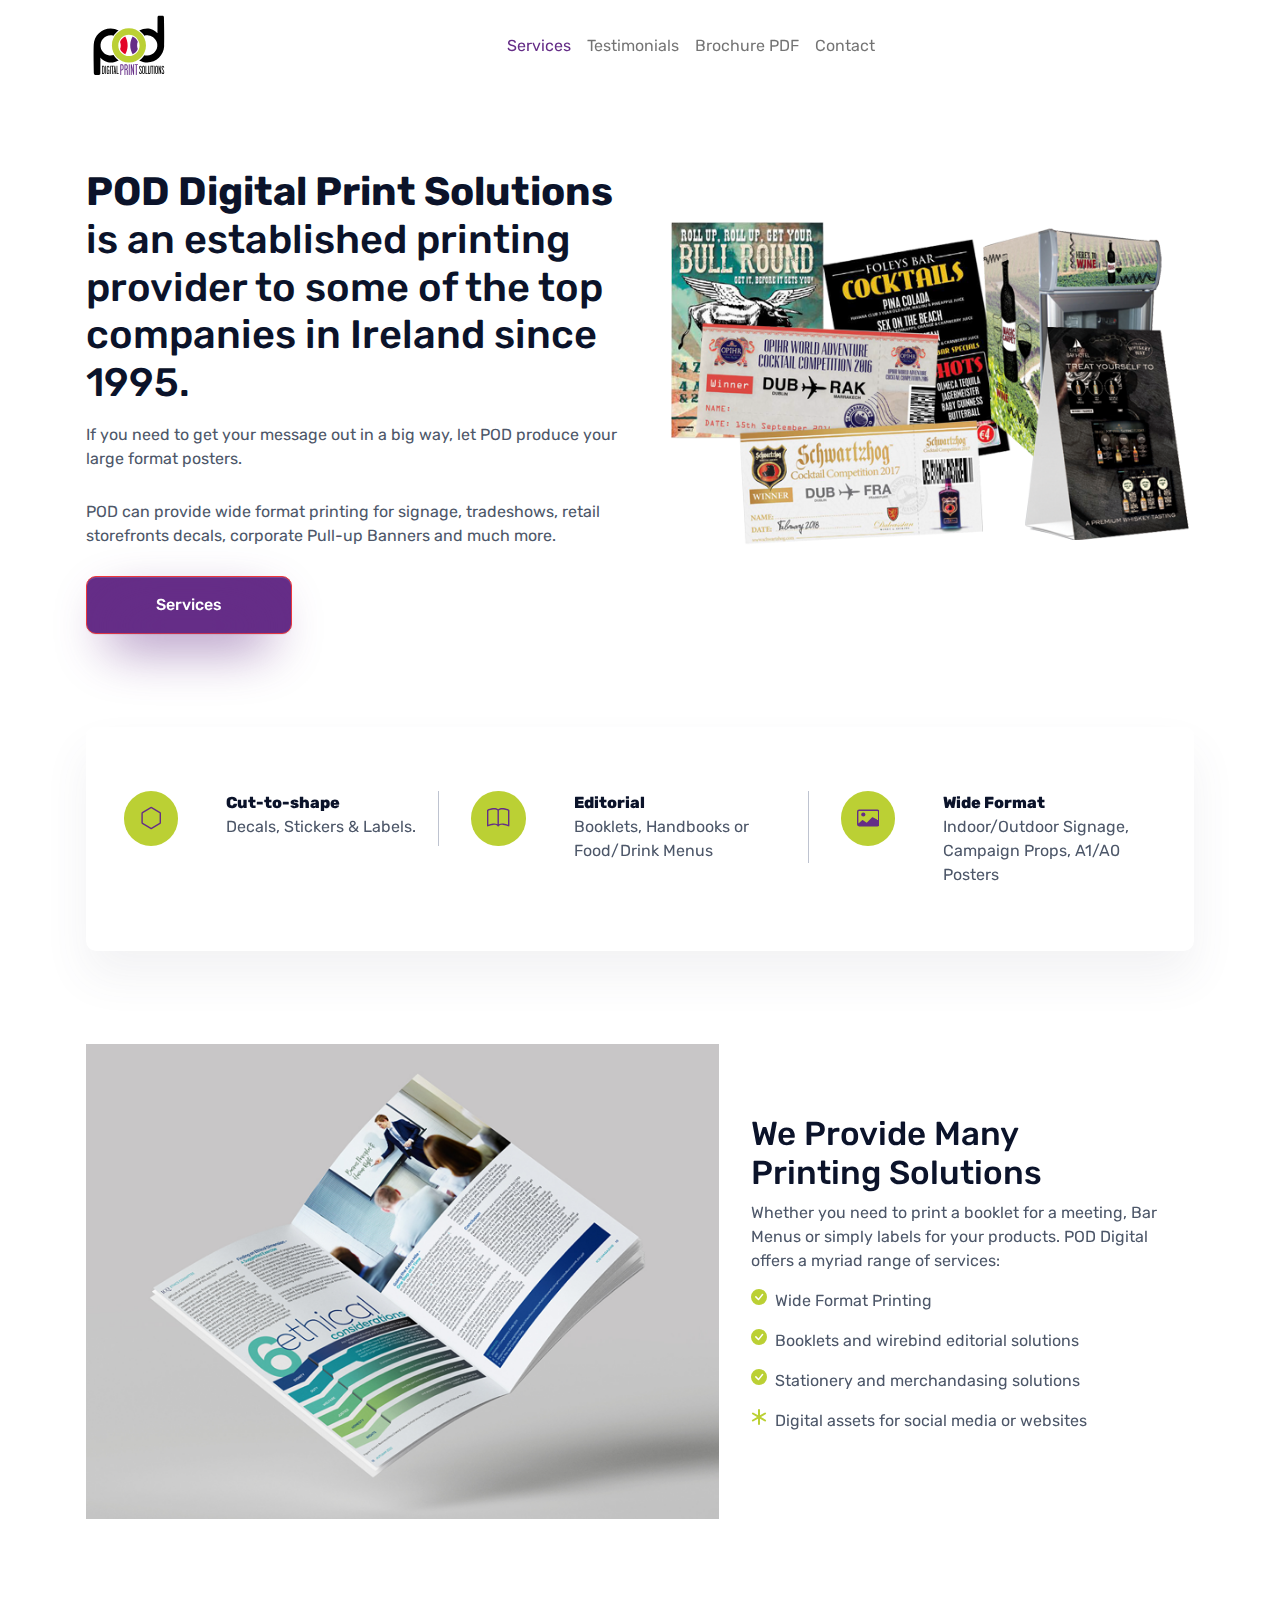
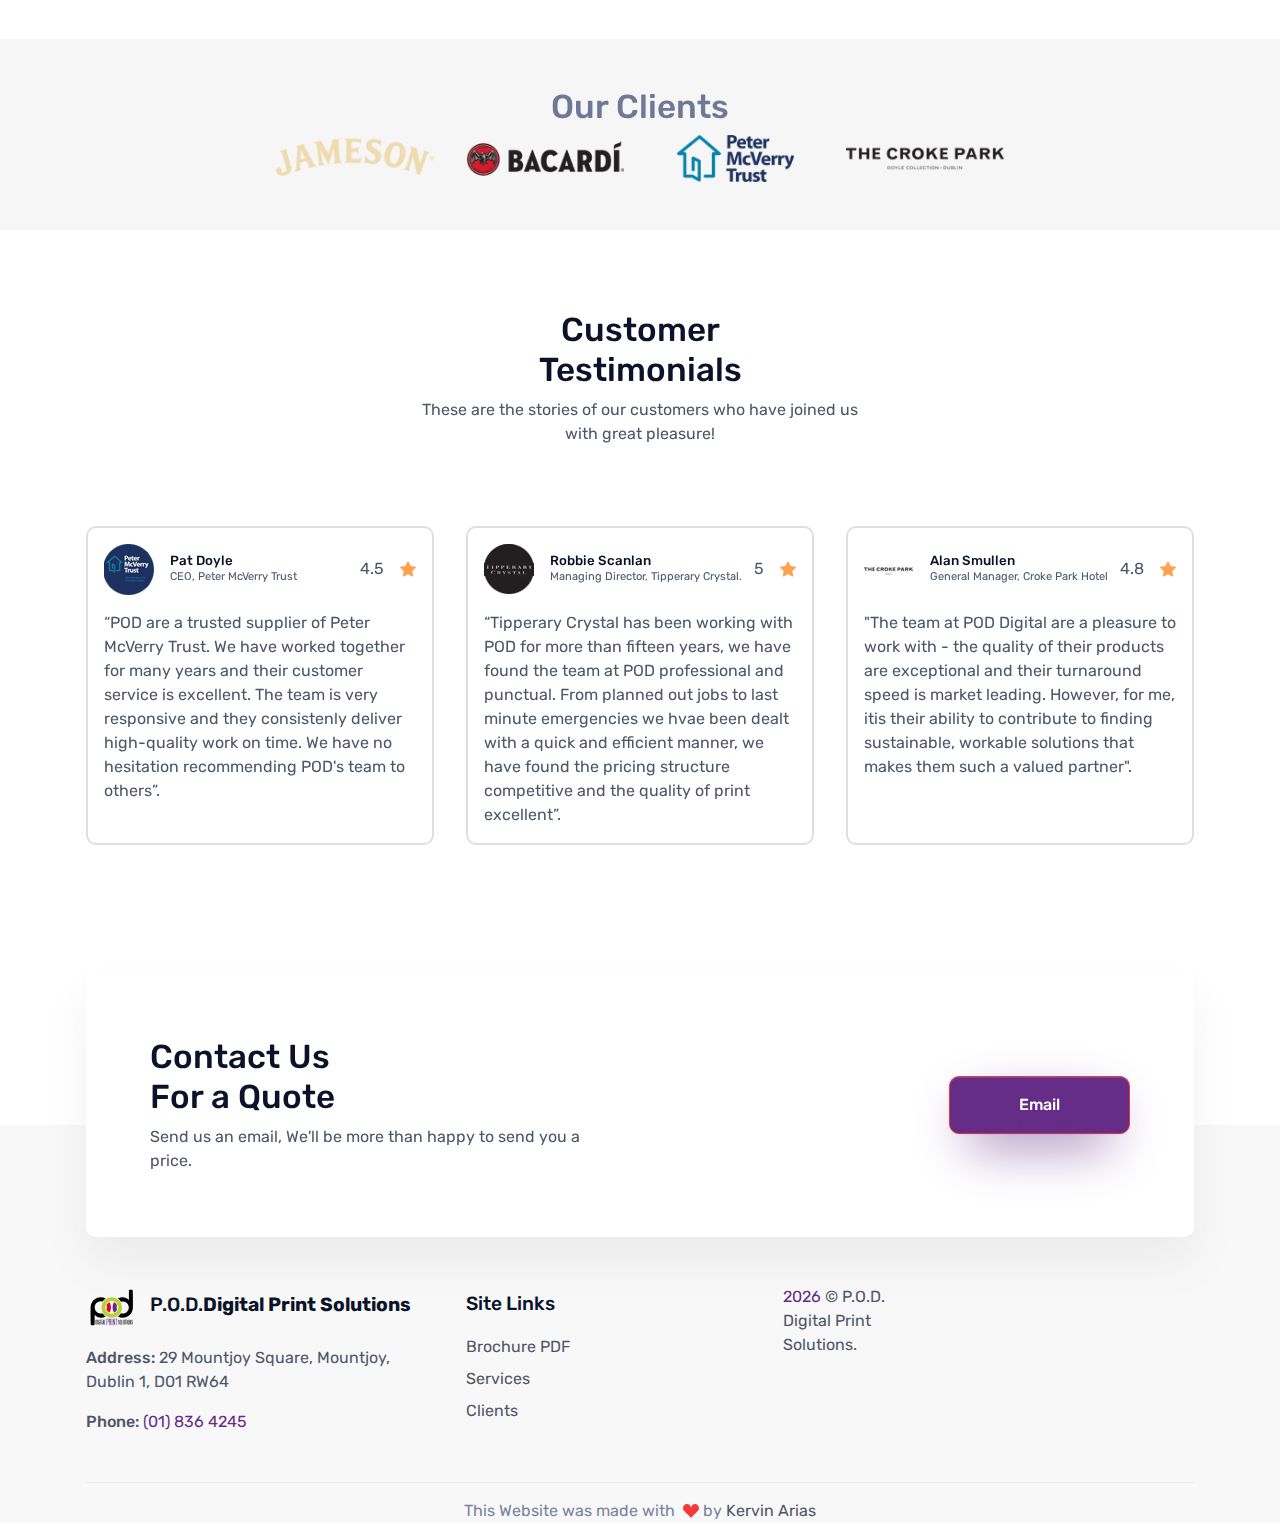
<file: index.html>
<!DOCTYPE html>
<html lang="en-US" dir="ltr">

<head>
  <meta charset="utf-8">
  <meta http-equiv="X-UA-Compatible" content="IE=edge">
  <meta name="viewport" content="width=device-width, initial-scale=1">
  <meta name="description"
    content="Established in 1993 we have evolved successfully within the print & graphic design industry and have strived to compete effectively in a rapidly changing, technology driven business environment.">
  <meta name="keywords"
    content="Printers Dublin 1,Printing Dublin,Sticker Printing,Leaflets,mountjoy square,Booklets,Wirebound Booklets,Stickers,Digital Printers Dublin,Digital Printing Dublin,Printing Companies Dublin,Printers Ireland,Printing Ireland,Digital Printers Ireland,wide format printing,A1 Posters, A2 Posters">
  <!-- Website Title -->
  <title>POD Digital Print Solutions</title>
  <!-- ===============================================-->
  <!--    Favicons-->
  <!-- ===============================================-->
  <link rel="apple-touch-icon" sizes="180x180" href="assets/img/favicons/apple-touch-icon.png">
  <link rel="icon" type="image/png" sizes="32x32" href="assets/img/favicons/favicon-32x32.png">
  <link rel="icon" type="image/png" sizes="16x16" href="assets/img/favicons/favicon-16x16.png">
  <link rel="shortcut icon" type="image/x-icon" href="assets/img/favicons/favicon.ico">
  <link rel="manifest" href="assets/img/favicons/manifest.json">
  <meta name="msapplication-TileImage" content="assets/img/favicons/mstile-150x150.png">
  <meta name="theme-color" content="#ffffff">


  <!-- ===============================================-->
  <!--    Stylesheets-->
  <!-- ===============================================-->
  <link href="assets/css/theme.css" rel="stylesheet" />

</head>


<body>

  <!-- ===============================================-->
  <!--    Main Content-->
  <!-- ===============================================-->
  <main class="main" id="top">
    <nav class="navbar navbar-expand-lg navbar-light fixed-top justify-content-end"
      data-navbar-on-scroll="data-navbar-on-scroll">
      <div class="container-md justify-content-end">
        <a class="navbar-brand" href="index.html">
<svg version="1.1" id="Layer_2_copy" xmlns="http://www.w3.org/2000/svg" xmlns:xlink="http://www.w3.org/1999/xlink" x="0px"
	 y="0px" viewBox="0 0 1247.24 1077.17" style="enable-background:new 0 0 1247.24 1077.17;" xml:space="preserve" height="75px">
<g>
	<path class="st0" d="M562.81,411.1c-33.48,14.41-60.1,41.8-73.5,75.79c4.74,12.95,8.99,29.13,10.03,47.21
		c1.17,20.37-3.7,39.51-9.4,54.4c13.75,33.68,40.54,60.71,74.08,74.76c15.68-26.39,31.5-65.37,34.17-117.59
		C601.26,485.75,577.95,436.42,562.81,411.1z"/>
	<path class="st1" d="M743.86,486.03c-13.57-33.78-40.23-60.94-73.68-75.16c-15.9,26.4-32.14,65.75-34.85,118.72
		c-3.02,59.05,19.56,107.81,34.71,133.46c33.54-14.22,60.28-41.46,73.86-75.33c-4.58-12.66-8.69-28.56-9.72-46.55
		C732.99,520.46,738.03,501.02,743.86,486.03z"/>
	<path d="M1119.49,132.59c0-10.87-8.89-19.77-19.77-19.77h-52.38c-10.87,0-19.77,8.89-19.77,19.77l-0.99,223.15
		c0,2.97-3.95,3.95-5.93,1.98c-27.67-36.57-89.94-64.24-141.33-64.24c-41.2,0-79.97,10.32-113.95,28.48
		c29.1,20.18,53.92,46.1,72.82,76.12c18.69-5.53,38.94-7.4,59.91-4.78c65.23,8.89,117.61,60.29,125.52,125.52
		c11.86,94.88-68.2,174.94-163.08,163.08c-7.91-0.97-15.63-2.62-23.12-4.88c-19.07,29.93-44.05,55.73-73.3,75.76
		c34.27,18.48,73.5,28.95,115.2,28.95c130.46,0,237.2-102.79,243.13-232.26C1128.38,420.97,1119.49,132.59,1119.49,132.59z"/>
	<path d="M395.92,676.72c-18.85,5.66-39.3,7.62-60.49,4.97c-65.23-8.89-117.61-60.29-125.52-125.52
		c-11.86-94.88,68.2-174.94,163.08-163.08c7.69,0.95,15.21,2.54,22.51,4.71c18.94-30.02,43.82-55.93,72.97-76.08
		c-34.05-18.17-72.94-28.46-114.26-28.46c-130.46,0-237.2,102.79-243.13,232.26c-5.93,128.49,2.96,416.86,2.96,416.86
		c0,10.87,8.89,19.77,19.77,19.77h52.38c10.87,0,19.77-8.9,19.77-19.77l0.99-223.14c0-2.96,3.95-3.95,5.93-1.98
		c27.67,36.57,89.94,64.24,141.33,64.24c41.57,0,80.68-10.49,114.88-28.96C439.89,732.49,414.95,706.66,395.92,676.72z"/>
</g>
<path class="st2" d="M616.76,781.69c-134.95,0-244.73-109.79-244.73-244.73c0-134.95,109.79-244.73,244.73-244.73
	c134.95,0,244.73,109.79,244.73,244.73C861.5,671.9,751.71,781.69,616.76,781.69z M616.76,384.32
	c-84.16,0-152.64,68.47-152.64,152.64s68.47,152.63,152.64,152.63c84.16,0,152.63-68.47,152.63-152.63S700.93,384.32,616.76,384.32z
	"/>
<g>
	<g>
		<path d="M266.78,924.2c0,4.04,0,9.43-5.61,16.5c-5.3,6.4-12.78,7.24-16.36,7.24c-3.59,0-6.08,0-9.66,0
			c-1.56,0-2.96,0.17-3.74-1.18c-0.78-1.18-0.78-3.03-0.78-4.21c0-41.41,0-66.82,0-107.22c0-1.68,0-3.37,0.93-4.38
			c1.25-1.18,2.49-0.84,3.74-0.84c3.43,0,5.92,0,9.35,0c4.99,0,11.69,1.35,16.36,5.89c4.68,4.71,5.77,11.45,5.77,17.5
			C266.78,880.1,266.78,897.77,266.78,924.2z M246.21,841.22c-2.81,0-4.36,0-4.99,1.18c-0.47,1.01-0.47,1.85-0.47,2.86
			c0,33.16,0,54.2,0,86.35c0,1.85-0.16,3.7,0.94,4.88c0.62,0.67,2.96,0.5,3.58,0.5c1.71,0,5.45-0.5,8.26-3.7
			c3.12-3.7,3.12-6.4,3.12-8.92c0-26.09,0-44.61,0-70.86c0-3.7-0.62-6.73-3.27-9.76C251.67,842.06,250.42,841.22,246.21,841.22z"/>
		<path d="M282.53,947.77c-4.21,0-4.68,0-4.68-2.36c0-42.25,0-72.21,0-112.61c0-2.19,0.94-2.52,4.68-2.52c4.21,0,5.3,0.17,5.3,2.69
			c0,40.23,0,70.02,0,112.1C287.82,947.6,287.51,947.77,282.53,947.77z"/>
		<path d="M309.02,849.47c0,23.9,0,54.03,0,78.27c0,4.21,1.71,9.26,7.95,9.26c6.08,0,7.64-5.22,7.64-8.75c0-9.43,0-18.18,0-28.95
			c0-0.84,0.16-1.85-0.62-2.52c-1.09-0.84-4.36-0.34-5.92-0.34c-1.25,0-1.4-1.35-1.4-4.88c0-3.7,0.16-5.22,1.25-5.22
			c4.21,0,15.27-0.5,16.99-0.17c0.62,0.17,0.16,1.35,0.16,2.02c0,21.71,0,34.84,0,56.05c0,1.18,0.16,2.52-0.78,3.54
			c-0.78,0.84-2.03,0-3.43,0c-1.25,0-0.62-3.7-2.81-5.22c-1.71-1.18-3.43,5.39-11.07,5.39c-13.25,0-18.08-11.78-18.08-19.53
			c0-25.42,0-52.85,0-78.44c0-6.56,4.05-19.86,18.08-19.86c13.72,0,18.08,13.8,18.08,19.86c0,2.19,0,5.39,0,7.57
			c0,1.51-1.25,2.02-5.46,2.02c-3.9,0-4.83-0.17-4.83-1.68c0-2.36-0.16-5.89-0.16-8.25c0-3.7-2.96-9.09-7.64-9.09
			C312.14,840.55,309.02,845.93,309.02,849.47z"/>
		<path d="M350.79,947.77c-4.21,0-4.68,0-4.68-2.36c0-42.25,0-72.21,0-112.61c0-2.19,0.94-2.52,4.68-2.52c4.21,0,5.3,0.17,5.3,2.69
			c0,40.23,0,70.02,0,112.1C356.09,947.6,355.78,947.77,350.79,947.77z"/>
		<path d="M374.01,840.04c-0.78-0.34-2.03-0.34-3.27-0.34c-2.18,0-4.36,0-5.77,0c-2.34,0-2.81-0.84-2.81-4.54
			c0-3.7,0.31-5.05,2.18-5.05c9.82,0,22.29,0,32.11,0c1.87,0,2.03,1.68,2.03,5.05c0,3.87-0.16,4.54-1.87,4.54
			c-1.87,0-4.05-0.17-6.7,0c-1.25,0-2.49,0-3.27,0.34c-1.4,1.18-1.09,4.04-1.09,6.23c0,37.2,0,63.12,0,99.98
			c0,1.52-2.34,1.68-5.61,1.68c-2.81,0-4.83,0-4.83-1.68c0-36.86,0-62.95,0-99.98C375.1,844.08,375.41,841.22,374.01,840.04z"/>
		<path d="M400.04,947.93c-2.34,0-4.36,0-4.21-1.51c4.83-43.76,9.04-76.08,13.4-113.95c0.31-2.36,1.09-2.52,4.52-2.52
			c3.9,0,5.14,0.17,5.46,3.03c5.3,43.09,7.95,69.35,13.25,113.28c0.16,1.85-0.62,1.68-4.83,1.68c-4.52,0-5.3,0.34-5.61-2.02
			c-1.25-9.43-2.18-17.84-3.43-27.1c-0.16-1.68-2.34-1.51-4.83-1.51c-2.96,0-4.52-0.17-4.68,1.51c-0.93,9.43-1.71,17.67-2.49,27.44
			C406.43,948.1,405.03,947.93,400.04,947.93z M413.91,908.04c1.87,0,3.58,0,3.43-1.35c-1.09-14.48-1.56-23.73-2.49-37.03
			c0-0.67-0.16-1.85-1.09-1.85c-0.78,0-0.93,1.18-0.93,1.68c-0.94,14.14-1.56,25.92-2.34,37.03
			C410.32,907.71,411.73,908.04,413.91,908.04z"/>
		<path d="M467.52,947.93c-8.26,0-21.2,0-23.22,0c-1.71,0-3.43-0.17-4.05-1.18c-0.78-1.35-0.62-3.87-0.62-6.06
			c0-40.4,0-68.17,0-108.4c0-2.52,1.56-2.19,4.68-2.19c4.05,0,5.46,0,5.46,2.53c0,36.86,0,62.78,0,99.14c0,2.19-0.31,4.88,1.09,6.06
			c0.62,0.34,2.34,0.51,3.58,0.51c2.65,0,10.44,0,13.09,0c2.03,0,2.18,1.35,2.18,4.54C469.7,947.09,469.55,947.93,467.52,947.93z"/>
	</g>
	<g>
		<path class="st1" d="M505.67,902.42c0,15.53,0,36.61,0,56.14c0,3.55-1.42,3.55-6.92,3.55c-5.29,0-6.1,0-6.1-3.11
			c0-54.58,0-92.52,0-145.33c0-2.22,0.2-4.22,1.42-5.55c1.63-1.55,3.05-1.33,4.68-1.33c4.48,0,7.73,0,12.2,0
			c6.92,0,15.25,1.77,21.36,7.77c6.1,6.21,7.53,13.76,7.53,23.08c0,11.09,0,17.75,0,28.84c0,5.1,0,12.43-7.32,21.74
			c-6.92,8.43-16.68,9.54-22.98,9.54C507.09,897.76,505.67,899.31,505.67,902.42z M512.99,821.43c-2.44,0-5.7,0-6.51,1.55
			c-0.61,1.33-0.61,2.44-0.61,3.77c0,18.86,0,31.06,0,49.48c0,2.44-0.41,5.33,1.42,6.43c1.02,0.67,2.85,0.44,4.68,0.44
			c2.44,0,6.92-0.44,10.58-4.66c4.07-4.88,4.07-7.1,4.07-11.76c0-10.87,0-18.19,0-29.07c0-5.1-0.81-8.88-4.27-12.87
			C520.11,822.54,517.46,821.43,512.99,821.43z"/>
		<path class="st1" d="M565.67,958.55c0,3.55-0.81,3.55-6.92,3.55c-4.68,0-6.1,0-6.1-3.11c0-54.58,0-92.52,0-145.33
			c0-2.22,0.2-4.66,1.42-5.99c1.63-1.55,3.05-0.89,4.68-0.89c4.27,0,7.32,0,11.59,0c6.51,0,15.26,1.77,21.36,7.77
			c6.1,6.21,7.53,15.31,7.53,23.08c0,7.54,0,12.42,0,19.97c0,5.33,0.2,9.1-2.24,13.98c-3.05,6.21-9.56,7.99-9.56,8.88
			c0,0.89,6.71,2.22,9.76,8.88c2.44,5.33,2.24,8.65,2.24,13.98c0,19.3,0,35.94,0,55.25c0,3.55-1.42,3.55-6.92,3.55
			c-4.68,0-6.1,0.22-6.1-3.11c0-19.75,0-38.61,0-56.36c0-9.1-5.49-14.64-9.97-14.64c-9.56,0-10.78-0.22-10.78,3.33
			C565.67,911.96,565.67,934.59,565.67,958.55z M570.95,821.43c-1.83,0-3.66,0-4.47,1.55c-0.61,1.33-0.61,2.44-0.61,3.77
			c0,15.98,0,25.96,0,41.49c0,2.44-0.41,4.88,1.22,6.21c1.22,1.11,2.64,0.89,3.66,0.89c2.24,0,7.53-0.67,11.19-4.88
			c4.07-4.88,4.07-8.65,4.07-11.76c0-7.99,0-13.09,0-21.08c0-5.1-0.81-8.88-4.27-12.87C579.5,822.54,578.28,821.43,570.95,821.43z"
			/>
		<path class="st1" d="M620.78,961.88c-5.49,0-6.1,0-6.1-3.11c0-55.69,0-95.19,0-148.44c0-2.88,1.22-3.33,6.1-3.33
			c5.49,0,6.91,0.22,6.91,3.55c0,53.03,0,92.3,0,147.77C627.7,961.66,627.29,961.88,620.78,961.88z"/>
		<path class="st1" d="M676.51,895.1c1.02,0,1.22-2.66,1.22-3.99c0-27.96,0-51.03,0-80.32c0-3.55,1.02-3.99,6.91-3.99
			c4.68,0,5.9,0.22,5.9,3.33c0,53.25,0,89.42,0,142.89c0,7.99-0.2,9.1-5.09,9.1c-3.05,0-5.69-1.11-7.32-8.65
			c-6.1-28.18-9.36-44.15-15.87-71.67c-1.42-5.77-3.05-16.2-4.27-16.2c-1.22,0-1.42,2.66-1.42,3.99c0,30.62,0,56.14,0,88.53
			c0,3.55-1.02,3.99-6.51,3.99c-5.9,0-6.71-0.44-6.71-3.99c0-55.47,0-96.52,0-149.1c0-2.22,1.42-2.22,5.08-2.22
			c5.7,0,7.12,1.33,9.15,9.76c6.31,27.51,10.37,45.71,16.68,73.22C674.68,891.77,675.5,895.1,676.51,895.1z"/>
		<path class="st1" d="M714.34,819.88c-1.02-0.44-2.64-0.44-4.27-0.44c-2.85,0-5.7,0-7.53,0c-3.05,0-3.66-1.11-3.66-5.99
			c0-4.88,0.41-6.66,2.85-6.66c12.81,0,29.09,0,41.9,0c2.44,0,2.64,2.22,2.64,6.66c0,5.1-0.2,5.99-2.44,5.99
			c-2.44,0-5.29-0.22-8.75,0c-1.63,0-3.25,0-4.27,0.44c-1.83,1.55-1.42,5.33-1.42,8.21c0,49.04,0,83.2,0,131.8
			c0,2-3.05,2.22-7.32,2.22c-3.66,0-6.31,0-6.31-2.22c0-48.59,0-82.98,0-131.8C715.77,825.2,716.17,821.43,714.34,819.88z"/>
	</g>
	<g>
		<path d="M764.05,850.14c0-8.75,4.83-20.03,17.77-20.03c11.84,0,17.77,11.28,17.77,19.86c0,1.01,0,6.73,0,7.74
			c0,1.35-1.87,1.35-5.45,1.35c-2.96,0-4.99,0-4.99-1.51c0-1.01,0-7.07,0-7.91c0-5.55-3.9-9.09-7.33-9.09
			c-4.36,0-7.64,4.71-7.64,8.92c0,4.04,0,6.56,0,9.26c0,6.4,6.08,14.98,12,23.9c6.86,10.27,14.18,22.05,14.18,34.67
			c0,3.2,0,6.9,0,11.11c0,11.45-7.95,19.53-18.08,19.53c-10.13,0-18.08-6.23-18.08-19.53c0-0.67,0-8.75,0-9.43
			c0-1.85,1.09-2.19,5.14-2.19c3.74,0,5.3,0.17,5.3,1.85c0,1.01,0,8.25,0,9.26c0,4.21,2.03,8.75,7.64,8.75
			c6.7,0,7.95-5.39,7.95-9.26c0-4.04,0-7.41,0-10.27c0-8.92-6.08-18.35-12.31-27.77c-6.55-9.93-13.87-20.7-13.87-30.63
			C764.05,856.03,764.05,853.67,764.05,850.14z"/>
		<path d="M844.01,926.89c0,10.94-4.21,21.04-18.08,21.04c-12.94,0-18.08-10.1-18.08-21.04c0-25.42,0-51.17,0-76.25
			c0-12.62,7.95-20.54,18.08-20.54c10.29,0,18.08,8.75,18.08,20.54C844.01,875.72,844.01,901.48,844.01,926.89z M817.98,850.64
			c0,24.24,0,51.34,0,75.74c0,4.88,0.94,10.27,7.95,10.27c6.23,0,7.79-5.55,7.79-10.27c0-24.57,0-51.34,0-75.74
			c0-4.71-3.27-10.1-7.79-10.1C821.25,840.55,817.98,845.93,817.98,850.64z"/>
		<path d="M882.97,947.93c-8.26,0-21.2,0-23.22,0c-1.71,0-3.43-0.17-4.05-1.18c-0.78-1.35-0.62-3.87-0.62-6.06
			c0-40.4,0-68.17,0-108.4c0-2.52,1.56-2.19,4.68-2.19c4.05,0,5.45,0,5.45,2.53c0,36.86,0,62.78,0,99.14c0,2.19-0.31,4.88,1.09,6.06
			c0.62,0.34,2.34,0.51,3.58,0.51c2.65,0,10.44,0,13.09,0c2.03,0,2.18,1.35,2.18,4.54C885.15,947.09,885,947.93,882.97,947.93z"/>
		<path d="M926.92,928.41c0,10.6-5.46,19.53-18.08,19.53s-18.08-11.11-18.08-19.36c0-30.13,0-58.91,0-95.94
			c0-2.19,1.71-2.53,4.99-2.53c3.27,0,5.14,0.67,5.14,2.53c0,36.53,0,66.49,0,95.1c0,4.54,2.34,8.92,7.95,8.92
			c5.3,0,7.95-4.21,7.95-8.75c0-27.6,0-60.09,0-95.77c0-1.51,0.93-2.02,4.68-2.02c3.9,0,5.46,0.34,5.46,1.85
			C926.92,867.81,926.92,898.95,926.92,928.41z"/>
		<path d="M944.06,840.04c-0.78-0.34-2.03-0.34-3.27-0.34c-2.18,0-4.36,0-5.77,0c-2.34,0-2.8-0.84-2.8-4.54
			c0-3.7,0.31-5.05,2.18-5.05c9.82,0,22.29,0,32.11,0c1.87,0,2.03,1.68,2.03,5.05c0,3.87-0.16,4.54-1.87,4.54
			c-1.87,0-4.05-0.17-6.7,0c-1.25,0-2.49,0-3.27,0.34c-1.4,1.18-1.09,4.04-1.09,6.23c0,37.2,0,63.12,0,99.98
			c0,1.52-2.34,1.68-5.61,1.68c-2.8,0-4.83,0-4.83-1.68c0-36.86,0-62.95,0-99.98C945.15,844.08,945.47,841.22,944.06,840.04z"/>
		<path d="M979.13,947.77c-4.21,0-4.68,0-4.68-2.36c0-42.25,0-72.21,0-112.61c0-2.19,0.93-2.52,4.68-2.52c4.21,0,5.3,0.17,5.3,2.69
			c0,40.23,0,70.02,0,112.1C984.43,947.6,984.12,947.77,979.13,947.77z"/>
		<path d="M1031.65,926.89c0,10.94-4.21,21.04-18.08,21.04c-12.94,0-18.08-10.1-18.08-21.04c0-25.42,0-51.17,0-76.25
			c0-12.62,7.95-20.54,18.08-20.54c10.29,0,18.08,8.75,18.08,20.54C1031.65,875.72,1031.65,901.48,1031.65,926.89z M1005.63,850.64
			c0,24.24,0,51.34,0,75.74c0,4.88,0.94,10.27,7.95,10.27c6.23,0,7.79-5.55,7.79-10.27c0-24.57,0-51.34,0-75.74
			c0-4.71-3.27-10.1-7.79-10.1C1008.9,840.55,1005.63,845.93,1005.63,850.64z"/>
		<path d="M1068.12,897.1c0.78,0,0.93-2.02,0.93-3.03c0-21.21,0-38.71,0-60.93c0-2.69,0.78-3.03,5.3-3.03
			c3.58,0,4.52,0.17,4.52,2.53c0,40.4,0,67.83,0,108.4c0,6.06-0.16,6.9-3.9,6.9c-2.34,0-4.36-0.84-5.61-6.56
			c-4.68-21.38-7.17-33.5-12.16-54.37c-1.09-4.38-2.34-12.29-3.27-12.29c-0.94,0-1.09,2.02-1.09,3.03c0,23.23,0,42.59,0,67.16
			c0,2.69-0.78,3.03-4.99,3.03c-4.52,0-5.14-0.34-5.14-3.03c0-42.08,0-73.22,0-113.11c0-1.68,1.09-1.68,3.9-1.68
			c4.36,0,5.45,1.01,7.01,7.41c4.83,20.87,7.95,34.67,12.78,55.55C1066.72,894.58,1067.34,897.1,1068.12,897.1z"/>
	</g>
	<g>
		<path d="M1086.83,850.14c0-8.75,4.83-20.03,17.77-20.03c11.84,0,17.77,11.28,17.77,19.86c0,1.01,0,6.73,0,7.74
			c0,1.35-1.87,1.35-5.45,1.35c-2.96,0-4.99,0-4.99-1.51c0-1.01,0-7.07,0-7.91c0-5.55-3.9-9.09-7.33-9.09
			c-4.36,0-7.64,4.71-7.64,8.92c0,4.04,0,6.56,0,9.26c0,6.4,6.08,14.98,12,23.9c6.86,10.27,14.18,22.05,14.18,34.67
			c0,3.2,0,6.9,0,11.11c0,11.45-7.95,19.53-18.08,19.53c-10.13,0-18.08-6.23-18.08-19.53c0-0.67,0-8.75,0-9.43
			c0-1.85,1.09-2.19,5.14-2.19c3.74,0,5.3,0.17,5.3,1.85c0,1.01,0,8.25,0,9.26c0,4.21,2.03,8.75,7.64,8.75
			c6.7,0,7.95-5.39,7.95-9.26c0-4.04,0-7.41,0-10.27c0-8.92-6.08-18.35-12.31-27.77c-6.55-9.93-13.87-20.7-13.87-30.63
			C1086.83,856.03,1086.83,853.67,1086.83,850.14z"/>
	</g>
</g>
</svg></a>
        <button class="navbar-toggler collapsed" type="button" data-bs-toggle="collapse"
          data-bs-target="#navbarSupportedContent" aria-controls="navbarSupportedContent" aria-expanded="false"
          aria-label="Toggle navigation"><span class="navbar-toggler-icon"></span></button>
        <div class="collapse navbar-collapse" id="navbarSupportedContent">
          <ul class="navbar-nav mx-auto border-bottom border-lg-bottom-0 d-flex py-3 py-lg-0">
            <li class="nav-item"><a class="nav-link active active" aria-current="page" href="index.html#services">Services</a>
            </li>
            <li class="nav-item"><a class="nav-link" href="index.html#testimonials">Testimonials</a></li>
            <li class="nav-item"><a class="nav-link" target="_blank" href="assets/img/gallery/pod_productguide_23.pdf" alt="POD Services Brochure">Brochure PDF</a></li>
            <li class="nav-item"><a class="nav-link" href="contact.html">Contact</a></li>
          </ul>
        </div>
      </div>
    </nav>
    <!-- ============================================-->
    <!-- About the company begin ============================-->
    <section class="pb-6">

      <div class="container">
        <div class="row flex-center">
          <div class="col-lg-6 col-md-5 order-md-1"><img class="img-fluid"
              src="assets/img/illustrations/print_samples.png" alt="Samples of printing" /></div>
          <div class="col-md-7 col-lg-6 mt-5 text-center text-md-start">
            <h1 class="fw-medium"><span class="fw-bold">POD Digital Print Solutions</span> is an established printing provider to some
              of the top companies in Ireland since 1995.</h1>
            <p class="mt-3 mb-4">If you need to get your message out in a big way, let POD produce your large format
              posters.</p>
            <p class="mt-3 mb-4">POD can provide wide format printing for signage, tradeshows, retail storefronts decals, corporate Pull-up Banners and much more.</p><a class="btn btn-lg btn-danger hover-top btn-glow"
              href="#services">Services</a>
          </div>
        </div>
      </div>
      <!-- end of .container-->

    </section>
    <!-- <section> close ============================-->
    <!-- Services Section Icons begin ============================-->
    <section class="py-4">

      <div class="container" id="services">
        <div class="card py-5 border-0 shadow-sm">
          <div class="card-body">
            <div class="row">
              <div class="col-4">
                <div class="border-end d-flex justify-content-md-center">
                  <div class="mx-2 mx-md-0 me-md-5">
                    <div class="bi bi-hexagon badge-circle bg-soft-danger">
                      <svg xmlns="http://www.w3.org/2000/svg" width="24" height="24" fill="#652D87" viewBox="0 0 16 16">
                        <path d="M14 4.577v6.846L8 15l-6-3.577V4.577L8 1l6 3.577zM8.5.134a1 1 0 0 0-1 0l-6 3.577a1 1 0 0 0-.5.866v6.846a1 1 0 0 0 .5.866l6 3.577a1 1 0 0 0 1 0l6-3.577a1 1 0 0 0 .5-.866V4.577a1 1 0 0 0-.5-.866L8.5.134z"/>
                      </svg>
                    </div>
                  </div>
                  <div>
                    <p class="fw-bolder text-1000 mb-0">Cut-to-shape </p>
                    <p class="mb-0">Decals, Stickers & Labels. </p>
                  </div>
                </div>
              </div>
              <div class="col-4">
                <div class="border-end d-flex justify-content-md-center">
                  <div class="mx-2 mx-md-0 me-md-5">
                    <div class="badge bi bi-book badge-circle bg-soft-danger">
                      <svg xmlns="http://www.w3.org/2000/svg" width="24" height="24" fill="#652D87" viewBox="0 0 16 16">
                        <path d="M1 2.828c.885-.37 2.154-.769 3.388-.893 1.33-.134 2.458.063 3.112.752v9.746c-.935-.53-2.12-.603-3.213-.493-1.18.12-2.37.461-3.287.811V2.828zm7.5-.141c.654-.689 1.782-.886 3.112-.752 1.234.124 2.503.523 3.388.893v9.923c-.918-.35-2.107-.692-3.287-.81-1.094-.111-2.278-.039-3.213.492V2.687zM8 1.783C7.015.936 5.587.81 4.287.94c-1.514.153-3.042.672-3.994 1.105A.5.5 0 0 0 0 2.5v11a.5.5 0 0 0 .707.455c.882-.4 2.303-.881 3.68-1.02 1.409-.142 2.59.087 3.223.877a.5.5 0 0 0 .78 0c.633-.79 1.814-1.019 3.222-.877 1.378.139 2.8.62 3.681 1.02A.5.5 0 0 0 16 13.5v-11a.5.5 0 0 0-.293-.455c-.952-.433-2.48-.952-3.994-1.105C10.413.809 8.985.936 8 1.783z"/>
                      </svg>
                    </div>
                  </div>
                  <div>
                    <p class="fw-bolder text-1000 mb-0">Editorial </p>
                    <p class="mb-0">Booklets, Handbooks or Food/Drink Menus </p>
                  </div>
                </div>
              </div>
              <div class="col-4">
                <div class="d-flex justify-content-md-center">
                  <div class="mx-2 mx-md-0 me-md-5">
                    <div class="badge bi bi-card-image badge-circle bg-soft-danger">
                      <svg xmlns="http://www.w3.org/2000/svg" width="24" height="24" fill="#652D87" viewBox="0 0 16 16">
                        <path d="M6.002 5.5a1.5 1.5 0 1 1-3 0 1.5 1.5 0 0 1 3 0z"/>
                        <path d="M1.5 2A1.5 1.5 0 0 0 0 3.5v9A1.5 1.5 0 0 0 1.5 14h13a1.5 1.5 0 0 0 1.5-1.5v-9A1.5 1.5 0 0 0 14.5 2h-13zm13 1a.5.5 0 0 1 .5.5v6l-3.775-1.947a.5.5 0 0 0-.577.093l-3.71 3.71-2.66-1.772a.5.5 0 0 0-.63.062L1.002 12v.54A.505.505 0 0 1 1 12.5v-9a.5.5 0 0 1 .5-.5h13z"/>
                      </svg>
                    </div>
                  </div>
                  <div>
                    <p class="fw-bolder text-1000 mb-0">Wide Format </p>
                    <p class="mb-0">Indoor/Outdoor Signage, Campaign Props, A1/A0 Posters </p>
                  </div>
                </div>
              </div>
            </div>
          </div>
        </div>
      </div>
      <!-- end of .container-->

    </section>
    <!-- <section> close ============================-->

    <!-- Services begin ============================-->
    <section class="pt-4 pt-md-6">

      <div class="container">
        <div class="row align-items-center">
          <div class="col-md-5 col-lg-7 text-lg-center"><img class="img-fluid mb-5 mb-md-0"
              src="assets/img/illustrations/icq_magazine_sample.png" alt="Sample of services"></div>
          <div class="col-md-7 col-lg-5 text-center text-md-start">
            <h2>We Provide Many <br />Printing Solutions </h2>
            <p>Whether you need to print a booklet for a meeting, Bar Menus or simply labels for your products. POD Digital offers a myriad range of services:</p>
            <div class="d-flex">
              <svg class="bi bi-check-circle-fill" xmlns="http://www.w3.org/2000/svg" width="16" height="16"
                fill="#BBD034" viewBox="0 0 16 16">
                <path
                  d="M16 8A8 8 0 1 1 0 8a8 8 0 0 1 16 0zm-3.97-3.03a.75.75 0 0 0-1.08.022L7.477 9.417 5.384 7.323a.75.75 0 0 0-1.06 1.06L6.97 11.03a.75.75 0 0 0 1.079-.02l3.992-4.99a.75.75 0 0 0-.01-1.05z">
                </path>
              </svg>
              <p class="ms-2">Wide Format Printing</p>
            </div>
            <div class="d-flex">
              <svg class="bi bi-check-circle-fill" xmlns="http://www.w3.org/2000/svg" width="16" height="16"
                fill="#BBD034" viewBox="0 0 16 16">
                <path
                  d="M16 8A8 8 0 1 1 0 8a8 8 0 0 1 16 0zm-3.97-3.03a.75.75 0 0 0-1.08.022L7.477 9.417 5.384 7.323a.75.75 0 0 0-1.06 1.06L6.97 11.03a.75.75 0 0 0 1.079-.02l3.992-4.99a.75.75 0 0 0-.01-1.05z">
                </path>
              </svg>
              <p class="ms-2">Booklets and wirebind editorial solutions</p>
            </div>
            <div class="d-flex">
              <svg class="bi bi-check-circle-fill" xmlns="http://www.w3.org/2000/svg" width="16" height="16"
                fill="#BBD034" viewBox="0 0 16 16">
                <path
                  d="M16 8A8 8 0 1 1 0 8a8 8 0 0 1 16 0zm-3.97-3.03a.75.75 0 0 0-1.08.022L7.477 9.417 5.384 7.323a.75.75 0 0 0-1.06 1.06L6.97 11.03a.75.75 0 0 0 1.079-.02l3.992-4.99a.75.75 0 0 0-.01-1.05z">
                </path>
              </svg>
              <p class="ms-2">Stationery and merchandasing solutions</p>
            </div>
            <div class="d-flex">
              <svg xmlns="http://www.w3.org/2000/svg" width="16" height="16"
              fill="#BBD034" viewBox="0 0 16 16">
                <path d="M8 0a1 1 0 0 1 1 1v5.268l4.562-2.634a1 1 0 1 1 1 1.732L10 8l4.562 2.634a1 1 0 1 1-1 1.732L9 9.732V15a1 1 0 1 1-2 0V9.732l-4.562 2.634a1 1 0 1 1-1-1.732L6 8 1.438 5.366a1 1 0 0 1 1-1.732L7 6.268V1a1 1 0 0 1 1-1z"/>
              </svg>
              <p class="ms-2">Digital assets for social media or websites</p>
            </div>
          </div>
        </div>
      </div>
      <!-- end of .container-->

    </section>
    <!-- <section> close ============================-->
    <!-- ============================================-->

    <!-- Clients begin ============================-->
    <section class="py-5 bg-100">

      <div class="container" id="clients">
        <div class="row justify-content-center">
          <h2 class="text-center text-muted">Our Clients</h2>
          <br />
          <div class="col-6 col-sm-4 col-md-2 mb-2 mb-md-0"><img class="img-fluid" src="assets/img/gallery/jameson.png"
              alt="" height="50" /></div>
          <div class="col-6 col-sm-4 col-md-2 mb-2 mb-md-0"><img class="img-fluid" src="assets/img/gallery/bacardi.png"
              alt="" height="50" /></div>
          <div class="col-6 col-sm-4 col-md-2 mb-2 mb-md-0"><img class="img-fluid" src="assets/img/gallery/pmvt.png"
              alt="" height="50" /></div>
          <div class="col-6 col-sm-4 col-md-2 mb-2 mb-sm-0"><img class="img-fluid" src="assets/img/gallery/crokepark.png"
              alt="" height="50" /></div>
        </div>
      </div>
      <!-- end of .container-->

    </section>
    <!-- <section> close ============================-->

    <!-- Testimonials begin ============================-->
    <section class="py-7" id="testimonials">

      <div class="container">
        <div class="row flex-center">
          <div class="col-md-8 col-lg-5 text-center">
            <h2>Customer<br />Testimonials</h2>
            <p>These are the stories of our customers who have joined us with great pleasure!</p>
          </div>
        </div>
        <div class="carousel slide pt-6" id="carouselExampleDark" data-bs-ride="carousel">
          <div class="carousel-inner">
            <div class="carousel-item active" data-bs-interval="10000">
              <div class="row h-100">
                <div class="col-md-4 mb-3 mb-md-0">
                  <div class="card h-100">
                    <div class="card-body">
                      <div class="d-flex justify-content-between align-items-center">
                        <div class="d-flex align-items-center"><img class="img-fluid"
                            src="assets/img/gallery/user-pmvt.png" alt="" />
                          <div class="flex-1 ms-3">
                            <h6 class="mb-0 fs--1 text-1000 fw-medium">Pat Doyle</h6>
                            <p class="fs--2 fw-normal mb-0">CEO, Peter McVerry Trust</p>
                          </div>
                        </div>
                        <div class="d-flex align-items-center"><span class="text-900 me-3">4.5</span>
                          <svg class="bi bi-star-fill" xmlns="http://www.w3.org/2000/svg" width="16" height="16"
                            fill="#FEA250" viewBox="0 0 16 16">
                            <path
                              d="M3.612 15.443c-.386.198-.824-.149-.746-.592l.83-4.73L.173 6.765c-.329-.314-.158-.888.283-.95l4.898-.696L7.538.792c.197-.39.73-.39.927 0l2.184 4.327 4.898.696c.441.062.612.636.283.95l-3.523 3.356.83 4.73c.078.443-.36.79-.746.592L8 13.187l-4.389 2.256z">
                            </path>
                          </svg>
                        </div>
                      </div>
                      <p class="card-text pt-3">“POD are a trusted supplier of Peter McVerry Trust. We have worked together for many years and their customer service is excellent. The team is very responsive and they consistenly deliver high-quality work on time. We have no hesitation recommending POD's team to others”.</p>
                    </div>
                  </div>
                </div>
                <div class="col-md-4 mb-3 mb-md-0">
                  <div class="card h-100">
                    <div class="card-body">
                      <div class="d-flex justify-content-between align-items-center">
                        <div class="d-flex align-items-center"><img class="img-fluid"
                            src="assets/img/gallery/user-tipperary.png" alt="" />
                          <div class="flex-1 ms-3">
                            <h6 class="mb-0 fs--1 text-1000 fw-medium">Robbie Scanlan</h6>
                            <p class="fs--2 fw-normal mb-0">Managing Director, Tipperary Crystal.</p>
                          </div>
                        </div>
                        <div class="d-flex align-items-center"><span class="text-900 me-3">5</span>
                          <svg class="bi bi-star-fill" xmlns="http://www.w3.org/2000/svg" width="16" height="16"
                            fill="#FEA250" viewBox="0 0 16 16">
                            <path
                              d="M3.612 15.443c-.386.198-.824-.149-.746-.592l.83-4.73L.173 6.765c-.329-.314-.158-.888.283-.95l4.898-.696L7.538.792c.197-.39.73-.39.927 0l2.184 4.327 4.898.696c.441.062.612.636.283.95l-3.523 3.356.83 4.73c.078.443-.36.79-.746.592L8 13.187l-4.389 2.256z">
                            </path>
                          </svg>
                        </div>
                      </div>
                      <p class="card-text pt-3">“Tipperary Crystal has been working with POD for more than fifteen years, we have found the team at POD professional and punctual. From planned out jobs to last minute emergencies we hvae been dealt with a quick and efficient manner, we have found the pricing structure competitive and the quality of print excellent”.</p>
                    </div>
                  </div>
                </div>
                <div class="col-md-4 mb-3 mb-md-0">
                  <div class="card h-100">
                    <div class="card-body">
                      <div class="d-flex justify-content-between align-items-center">
                        <div class="d-flex align-items-center"><img class="img-fluid"
                            src="assets/img/gallery/user-croke.png" alt="" />
                          <div class="flex-1 ms-3">
                            <h6 class="mb-0 fs--1 text-1000 fw-medium">Alan Smullen</h6>
                            <p class="fs--2 fw-normal mb-0">General Manager, Croke Park Hotel</p>
                          </div>
                        </div>
                        <div class="d-flex align-items-center"><span class="text-900 me-3">4.8</span>
                          <svg class="bi bi-star-fill" xmlns="http://www.w3.org/2000/svg" width="16" height="16"
                            fill="#FEA250" viewBox="0 0 16 16">
                            <path
                              d="M3.612 15.443c-.386.198-.824-.149-.746-.592l.83-4.73L.173 6.765c-.329-.314-.158-.888.283-.95l4.898-.696L7.538.792c.197-.39.73-.39.927 0l2.184 4.327 4.898.696c.441.062.612.636.283.95l-3.523 3.356.83 4.73c.078.443-.36.79-.746.592L8 13.187l-4.389 2.256z">
                            </path>
                          </svg>
                        </div>
                      </div>
                      <p class="card-text pt-3">"The team at POD Digital are a pleasure to work with - the quality of their products are exceptional and their turnaround speed is market leading. However, for me, itis their ability to contribute to finding sustainable, workable solutions that makes them such a valued partner".</p>
                    </div>
                  </div>
                </div>
              </div>
            </div>
 
                    
                    </div>
                  </div>
                </div>
              </div>
            </div>
          </div>
          <!-- Controllers inactivated
          <div class="row px-3 px-md-0 mt-4">
            <div class="col-6 position-relative">
              <ol class="carousel-indicators">
                <li class="active" data-bs-target="#carouselExampleDark" data-bs-slide-to="0"></li>
                <li data-bs-target="#carouselExampleDark" data-bs-slide-to="1"></li>
                <li data-bs-target="#carouselExampleDark" data-bs-slide-to="2"></li>
              </ol>
            </div>
             
            <div class="col-6 position-relative"><a class="carousel-control-prev carousel-icon z-index-2"
                href="#carouselExampleDark" role="button" data-bs-slide="prev"><span class="carousel-control-prev-icon"
                  aria-hidden="true"></span><span class="visually-hidden">Previous</span></a><a
                class="carousel-control-next carousel-icon z-index-2" href="#carouselExampleDark" role="button"
                data-bs-slide="next"><span class="carousel-control-next-icon" aria-hidden="true"></span><span
                  class="visually-hidden">Next</span></a>
                </div>
                -->
          </div>
        
        </div>
      </div>
       

    </section>
    <!-- Testimonials close ============================-->
    <!-- Contact Us begin ============================-->
    <section class="py-5 z-index-1" style="margin-bottom: -10rem">

      <div class="container">
        <div class="card py-5 px-5 border-0 shadow-sm">
          <div class="card-body">
            <div class="row flex-center">
              <div class="col-12 col-lg-6 text-lg-start">
                <h2>Contact Us <br />For a Quote</h2>
                <p class="mb-lg-0">Send us an email, We'll be more than happy to send you a price.</p>
              </div>
              <div class="col-12 col-lg-6 text-lg-end"><a class="btn btn-lg btn-danger hover-top btn-glow text-end"
                  href="contact.html">Email</a></div>
            </div>
          </div>
        </div>
      </div>
      <!-- end of .container-->

    </section>
    <!-- <section> close ============================-->
    <!-- ============================================-->




    <!-- ============================================-->
    <!-- FOOTER begin ============================-->
    <section class="bg-200 pt-9 pb-0">

      <div class="container">
        <div class="row">
          <div class="col-12 col-lg-4 mb-3"><a href="index.html"><?xml version="1.0" encoding="utf-8"?>
<!-- Generator: Adobe Illustrator 26.5.0, SVG Export Plug-In . SVG Version: 6.00 Build 0)  -->
<svg version="1.1" id="Layer_2_copy" xmlns="http://www.w3.org/2000/svg" xmlns:xlink="http://www.w3.org/1999/xlink" x="0px"
	 y="0px" viewBox="0 0 1247.24 1077.17" style="enable-background:new 0 0 1247.24 1077.17;" xml:space="preserve" height="45px">
<g>
	<path class="st0" d="M562.81,411.1c-33.48,14.41-60.1,41.8-73.5,75.79c4.74,12.95,8.99,29.13,10.03,47.21
		c1.17,20.37-3.7,39.51-9.4,54.4c13.75,33.68,40.54,60.71,74.08,74.76c15.68-26.39,31.5-65.37,34.17-117.59
		C601.26,485.75,577.95,436.42,562.81,411.1z"/>
	<path class="st1" d="M743.86,486.03c-13.57-33.78-40.23-60.94-73.68-75.16c-15.9,26.4-32.14,65.75-34.85,118.72
		c-3.02,59.05,19.56,107.81,34.71,133.46c33.54-14.22,60.28-41.46,73.86-75.33c-4.58-12.66-8.69-28.56-9.72-46.55
		C732.99,520.46,738.03,501.02,743.86,486.03z"/>
	<path d="M1119.49,132.59c0-10.87-8.89-19.77-19.77-19.77h-52.38c-10.87,0-19.77,8.89-19.77,19.77l-0.99,223.15
		c0,2.97-3.95,3.95-5.93,1.98c-27.67-36.57-89.94-64.24-141.33-64.24c-41.2,0-79.97,10.32-113.95,28.48
		c29.1,20.18,53.92,46.1,72.82,76.12c18.69-5.53,38.94-7.4,59.91-4.78c65.23,8.89,117.61,60.29,125.52,125.52
		c11.86,94.88-68.2,174.94-163.08,163.08c-7.91-0.97-15.63-2.62-23.12-4.88c-19.07,29.93-44.05,55.73-73.3,75.76
		c34.27,18.48,73.5,28.95,115.2,28.95c130.46,0,237.2-102.79,243.13-232.26C1128.38,420.97,1119.49,132.59,1119.49,132.59z"/>
	<path d="M395.92,676.72c-18.85,5.66-39.3,7.62-60.49,4.97c-65.23-8.89-117.61-60.29-125.52-125.52
		c-11.86-94.88,68.2-174.94,163.08-163.08c7.69,0.95,15.21,2.54,22.51,4.71c18.94-30.02,43.82-55.93,72.97-76.08
		c-34.05-18.17-72.94-28.46-114.26-28.46c-130.46,0-237.2,102.79-243.13,232.26c-5.93,128.49,2.96,416.86,2.96,416.86
		c0,10.87,8.89,19.77,19.77,19.77h52.38c10.87,0,19.77-8.9,19.77-19.77l0.99-223.14c0-2.96,3.95-3.95,5.93-1.98
		c27.67,36.57,89.94,64.24,141.33,64.24c41.57,0,80.68-10.49,114.88-28.96C439.89,732.49,414.95,706.66,395.92,676.72z"/>
</g>
<path class="st2" d="M616.76,781.69c-134.95,0-244.73-109.79-244.73-244.73c0-134.95,109.79-244.73,244.73-244.73
	c134.95,0,244.73,109.79,244.73,244.73C861.5,671.9,751.71,781.69,616.76,781.69z M616.76,384.32
	c-84.16,0-152.64,68.47-152.64,152.64s68.47,152.63,152.64,152.63c84.16,0,152.63-68.47,152.63-152.63S700.93,384.32,616.76,384.32z
	"/>
<g>
	<g>
		<path d="M266.78,924.2c0,4.04,0,9.43-5.61,16.5c-5.3,6.4-12.78,7.24-16.36,7.24c-3.59,0-6.08,0-9.66,0
			c-1.56,0-2.96,0.17-3.74-1.18c-0.78-1.18-0.78-3.03-0.78-4.21c0-41.41,0-66.82,0-107.22c0-1.68,0-3.37,0.93-4.38
			c1.25-1.18,2.49-0.84,3.74-0.84c3.43,0,5.92,0,9.35,0c4.99,0,11.69,1.35,16.36,5.89c4.68,4.71,5.77,11.45,5.77,17.5
			C266.78,880.1,266.78,897.77,266.78,924.2z M246.21,841.22c-2.81,0-4.36,0-4.99,1.18c-0.47,1.01-0.47,1.85-0.47,2.86
			c0,33.16,0,54.2,0,86.35c0,1.85-0.16,3.7,0.94,4.88c0.62,0.67,2.96,0.5,3.58,0.5c1.71,0,5.45-0.5,8.26-3.7
			c3.12-3.7,3.12-6.4,3.12-8.92c0-26.09,0-44.61,0-70.86c0-3.7-0.62-6.73-3.27-9.76C251.67,842.06,250.42,841.22,246.21,841.22z"/>
		<path d="M282.53,947.77c-4.21,0-4.68,0-4.68-2.36c0-42.25,0-72.21,0-112.61c0-2.19,0.94-2.52,4.68-2.52c4.21,0,5.3,0.17,5.3,2.69
			c0,40.23,0,70.02,0,112.1C287.82,947.6,287.51,947.77,282.53,947.77z"/>
		<path d="M309.02,849.47c0,23.9,0,54.03,0,78.27c0,4.21,1.71,9.26,7.95,9.26c6.08,0,7.64-5.22,7.64-8.75c0-9.43,0-18.18,0-28.95
			c0-0.84,0.16-1.85-0.62-2.52c-1.09-0.84-4.36-0.34-5.92-0.34c-1.25,0-1.4-1.35-1.4-4.88c0-3.7,0.16-5.22,1.25-5.22
			c4.21,0,15.27-0.5,16.99-0.17c0.62,0.17,0.16,1.35,0.16,2.02c0,21.71,0,34.84,0,56.05c0,1.18,0.16,2.52-0.78,3.54
			c-0.78,0.84-2.03,0-3.43,0c-1.25,0-0.62-3.7-2.81-5.22c-1.71-1.18-3.43,5.39-11.07,5.39c-13.25,0-18.08-11.78-18.08-19.53
			c0-25.42,0-52.85,0-78.44c0-6.56,4.05-19.86,18.08-19.86c13.72,0,18.08,13.8,18.08,19.86c0,2.19,0,5.39,0,7.57
			c0,1.51-1.25,2.02-5.46,2.02c-3.9,0-4.83-0.17-4.83-1.68c0-2.36-0.16-5.89-0.16-8.25c0-3.7-2.96-9.09-7.64-9.09
			C312.14,840.55,309.02,845.93,309.02,849.47z"/>
		<path d="M350.79,947.77c-4.21,0-4.68,0-4.68-2.36c0-42.25,0-72.21,0-112.61c0-2.19,0.94-2.52,4.68-2.52c4.21,0,5.3,0.17,5.3,2.69
			c0,40.23,0,70.02,0,112.1C356.09,947.6,355.78,947.77,350.79,947.77z"/>
		<path d="M374.01,840.04c-0.78-0.34-2.03-0.34-3.27-0.34c-2.18,0-4.36,0-5.77,0c-2.34,0-2.81-0.84-2.81-4.54
			c0-3.7,0.31-5.05,2.18-5.05c9.82,0,22.29,0,32.11,0c1.87,0,2.03,1.68,2.03,5.05c0,3.87-0.16,4.54-1.87,4.54
			c-1.87,0-4.05-0.17-6.7,0c-1.25,0-2.49,0-3.27,0.34c-1.4,1.18-1.09,4.04-1.09,6.23c0,37.2,0,63.12,0,99.98
			c0,1.52-2.34,1.68-5.61,1.68c-2.81,0-4.83,0-4.83-1.68c0-36.86,0-62.95,0-99.98C375.1,844.08,375.41,841.22,374.01,840.04z"/>
		<path d="M400.04,947.93c-2.34,0-4.36,0-4.21-1.51c4.83-43.76,9.04-76.08,13.4-113.95c0.31-2.36,1.09-2.52,4.52-2.52
			c3.9,0,5.14,0.17,5.46,3.03c5.3,43.09,7.95,69.35,13.25,113.28c0.16,1.85-0.62,1.68-4.83,1.68c-4.52,0-5.3,0.34-5.61-2.02
			c-1.25-9.43-2.18-17.84-3.43-27.1c-0.16-1.68-2.34-1.51-4.83-1.51c-2.96,0-4.52-0.17-4.68,1.51c-0.93,9.43-1.71,17.67-2.49,27.44
			C406.43,948.1,405.03,947.93,400.04,947.93z M413.91,908.04c1.87,0,3.58,0,3.43-1.35c-1.09-14.48-1.56-23.73-2.49-37.03
			c0-0.67-0.16-1.85-1.09-1.85c-0.78,0-0.93,1.18-0.93,1.68c-0.94,14.14-1.56,25.92-2.34,37.03
			C410.32,907.71,411.73,908.04,413.91,908.04z"/>
		<path d="M467.52,947.93c-8.26,0-21.2,0-23.22,0c-1.71,0-3.43-0.17-4.05-1.18c-0.78-1.35-0.62-3.87-0.62-6.06
			c0-40.4,0-68.17,0-108.4c0-2.52,1.56-2.19,4.68-2.19c4.05,0,5.46,0,5.46,2.53c0,36.86,0,62.78,0,99.14c0,2.19-0.31,4.88,1.09,6.06
			c0.62,0.34,2.34,0.51,3.58,0.51c2.65,0,10.44,0,13.09,0c2.03,0,2.18,1.35,2.18,4.54C469.7,947.09,469.55,947.93,467.52,947.93z"/>
	</g>
	<g>
		<path class="st1" d="M505.67,902.42c0,15.53,0,36.61,0,56.14c0,3.55-1.42,3.55-6.92,3.55c-5.29,0-6.1,0-6.1-3.11
			c0-54.58,0-92.52,0-145.33c0-2.22,0.2-4.22,1.42-5.55c1.63-1.55,3.05-1.33,4.68-1.33c4.48,0,7.73,0,12.2,0
			c6.92,0,15.25,1.77,21.36,7.77c6.1,6.21,7.53,13.76,7.53,23.08c0,11.09,0,17.75,0,28.84c0,5.1,0,12.43-7.32,21.74
			c-6.92,8.43-16.68,9.54-22.98,9.54C507.09,897.76,505.67,899.31,505.67,902.42z M512.99,821.43c-2.44,0-5.7,0-6.51,1.55
			c-0.61,1.33-0.61,2.44-0.61,3.77c0,18.86,0,31.06,0,49.48c0,2.44-0.41,5.33,1.42,6.43c1.02,0.67,2.85,0.44,4.68,0.44
			c2.44,0,6.92-0.44,10.58-4.66c4.07-4.88,4.07-7.1,4.07-11.76c0-10.87,0-18.19,0-29.07c0-5.1-0.81-8.88-4.27-12.87
			C520.11,822.54,517.46,821.43,512.99,821.43z"/>
		<path class="st1" d="M565.67,958.55c0,3.55-0.81,3.55-6.92,3.55c-4.68,0-6.1,0-6.1-3.11c0-54.58,0-92.52,0-145.33
			c0-2.22,0.2-4.66,1.42-5.99c1.63-1.55,3.05-0.89,4.68-0.89c4.27,0,7.32,0,11.59,0c6.51,0,15.26,1.77,21.36,7.77
			c6.1,6.21,7.53,15.31,7.53,23.08c0,7.54,0,12.42,0,19.97c0,5.33,0.2,9.1-2.24,13.98c-3.05,6.21-9.56,7.99-9.56,8.88
			c0,0.89,6.71,2.22,9.76,8.88c2.44,5.33,2.24,8.65,2.24,13.98c0,19.3,0,35.94,0,55.25c0,3.55-1.42,3.55-6.92,3.55
			c-4.68,0-6.1,0.22-6.1-3.11c0-19.75,0-38.61,0-56.36c0-9.1-5.49-14.64-9.97-14.64c-9.56,0-10.78-0.22-10.78,3.33
			C565.67,911.96,565.67,934.59,565.67,958.55z M570.95,821.43c-1.83,0-3.66,0-4.47,1.55c-0.61,1.33-0.61,2.44-0.61,3.77
			c0,15.98,0,25.96,0,41.49c0,2.44-0.41,4.88,1.22,6.21c1.22,1.11,2.64,0.89,3.66,0.89c2.24,0,7.53-0.67,11.19-4.88
			c4.07-4.88,4.07-8.65,4.07-11.76c0-7.99,0-13.09,0-21.08c0-5.1-0.81-8.88-4.27-12.87C579.5,822.54,578.28,821.43,570.95,821.43z"
			/>
		<path class="st1" d="M620.78,961.88c-5.49,0-6.1,0-6.1-3.11c0-55.69,0-95.19,0-148.44c0-2.88,1.22-3.33,6.1-3.33
			c5.49,0,6.91,0.22,6.91,3.55c0,53.03,0,92.3,0,147.77C627.7,961.66,627.29,961.88,620.78,961.88z"/>
		<path class="st1" d="M676.51,895.1c1.02,0,1.22-2.66,1.22-3.99c0-27.96,0-51.03,0-80.32c0-3.55,1.02-3.99,6.91-3.99
			c4.68,0,5.9,0.22,5.9,3.33c0,53.25,0,89.42,0,142.89c0,7.99-0.2,9.1-5.09,9.1c-3.05,0-5.69-1.11-7.32-8.65
			c-6.1-28.18-9.36-44.15-15.87-71.67c-1.42-5.77-3.05-16.2-4.27-16.2c-1.22,0-1.42,2.66-1.42,3.99c0,30.62,0,56.14,0,88.53
			c0,3.55-1.02,3.99-6.51,3.99c-5.9,0-6.71-0.44-6.71-3.99c0-55.47,0-96.52,0-149.1c0-2.22,1.42-2.22,5.08-2.22
			c5.7,0,7.12,1.33,9.15,9.76c6.31,27.51,10.37,45.71,16.68,73.22C674.68,891.77,675.5,895.1,676.51,895.1z"/>
		<path class="st1" d="M714.34,819.88c-1.02-0.44-2.64-0.44-4.27-0.44c-2.85,0-5.7,0-7.53,0c-3.05,0-3.66-1.11-3.66-5.99
			c0-4.88,0.41-6.66,2.85-6.66c12.81,0,29.09,0,41.9,0c2.44,0,2.64,2.22,2.64,6.66c0,5.1-0.2,5.99-2.44,5.99
			c-2.44,0-5.29-0.22-8.75,0c-1.63,0-3.25,0-4.27,0.44c-1.83,1.55-1.42,5.33-1.42,8.21c0,49.04,0,83.2,0,131.8
			c0,2-3.05,2.22-7.32,2.22c-3.66,0-6.31,0-6.31-2.22c0-48.59,0-82.98,0-131.8C715.77,825.2,716.17,821.43,714.34,819.88z"/>
	</g>
	<g>
		<path d="M764.05,850.14c0-8.75,4.83-20.03,17.77-20.03c11.84,0,17.77,11.28,17.77,19.86c0,1.01,0,6.73,0,7.74
			c0,1.35-1.87,1.35-5.45,1.35c-2.96,0-4.99,0-4.99-1.51c0-1.01,0-7.07,0-7.91c0-5.55-3.9-9.09-7.33-9.09
			c-4.36,0-7.64,4.71-7.64,8.92c0,4.04,0,6.56,0,9.26c0,6.4,6.08,14.98,12,23.9c6.86,10.27,14.18,22.05,14.18,34.67
			c0,3.2,0,6.9,0,11.11c0,11.45-7.95,19.53-18.08,19.53c-10.13,0-18.08-6.23-18.08-19.53c0-0.67,0-8.75,0-9.43
			c0-1.85,1.09-2.19,5.14-2.19c3.74,0,5.3,0.17,5.3,1.85c0,1.01,0,8.25,0,9.26c0,4.21,2.03,8.75,7.64,8.75
			c6.7,0,7.95-5.39,7.95-9.26c0-4.04,0-7.41,0-10.27c0-8.92-6.08-18.35-12.31-27.77c-6.55-9.93-13.87-20.7-13.87-30.63
			C764.05,856.03,764.05,853.67,764.05,850.14z"/>
		<path d="M844.01,926.89c0,10.94-4.21,21.04-18.08,21.04c-12.94,0-18.08-10.1-18.08-21.04c0-25.42,0-51.17,0-76.25
			c0-12.62,7.95-20.54,18.08-20.54c10.29,0,18.08,8.75,18.08,20.54C844.01,875.72,844.01,901.48,844.01,926.89z M817.98,850.64
			c0,24.24,0,51.34,0,75.74c0,4.88,0.94,10.27,7.95,10.27c6.23,0,7.79-5.55,7.79-10.27c0-24.57,0-51.34,0-75.74
			c0-4.71-3.27-10.1-7.79-10.1C821.25,840.55,817.98,845.93,817.98,850.64z"/>
		<path d="M882.97,947.93c-8.26,0-21.2,0-23.22,0c-1.71,0-3.43-0.17-4.05-1.18c-0.78-1.35-0.62-3.87-0.62-6.06
			c0-40.4,0-68.17,0-108.4c0-2.52,1.56-2.19,4.68-2.19c4.05,0,5.45,0,5.45,2.53c0,36.86,0,62.78,0,99.14c0,2.19-0.31,4.88,1.09,6.06
			c0.62,0.34,2.34,0.51,3.58,0.51c2.65,0,10.44,0,13.09,0c2.03,0,2.18,1.35,2.18,4.54C885.15,947.09,885,947.93,882.97,947.93z"/>
		<path d="M926.92,928.41c0,10.6-5.46,19.53-18.08,19.53s-18.08-11.11-18.08-19.36c0-30.13,0-58.91,0-95.94
			c0-2.19,1.71-2.53,4.99-2.53c3.27,0,5.14,0.67,5.14,2.53c0,36.53,0,66.49,0,95.1c0,4.54,2.34,8.92,7.95,8.92
			c5.3,0,7.95-4.21,7.95-8.75c0-27.6,0-60.09,0-95.77c0-1.51,0.93-2.02,4.68-2.02c3.9,0,5.46,0.34,5.46,1.85
			C926.92,867.81,926.92,898.95,926.92,928.41z"/>
		<path d="M944.06,840.04c-0.78-0.34-2.03-0.34-3.27-0.34c-2.18,0-4.36,0-5.77,0c-2.34,0-2.8-0.84-2.8-4.54
			c0-3.7,0.31-5.05,2.18-5.05c9.82,0,22.29,0,32.11,0c1.87,0,2.03,1.68,2.03,5.05c0,3.87-0.16,4.54-1.87,4.54
			c-1.87,0-4.05-0.17-6.7,0c-1.25,0-2.49,0-3.27,0.34c-1.4,1.18-1.09,4.04-1.09,6.23c0,37.2,0,63.12,0,99.98
			c0,1.52-2.34,1.68-5.61,1.68c-2.8,0-4.83,0-4.83-1.68c0-36.86,0-62.95,0-99.98C945.15,844.08,945.47,841.22,944.06,840.04z"/>
		<path d="M979.13,947.77c-4.21,0-4.68,0-4.68-2.36c0-42.25,0-72.21,0-112.61c0-2.19,0.93-2.52,4.68-2.52c4.21,0,5.3,0.17,5.3,2.69
			c0,40.23,0,70.02,0,112.1C984.43,947.6,984.12,947.77,979.13,947.77z"/>
		<path d="M1031.65,926.89c0,10.94-4.21,21.04-18.08,21.04c-12.94,0-18.08-10.1-18.08-21.04c0-25.42,0-51.17,0-76.25
			c0-12.62,7.95-20.54,18.08-20.54c10.29,0,18.08,8.75,18.08,20.54C1031.65,875.72,1031.65,901.48,1031.65,926.89z M1005.63,850.64
			c0,24.24,0,51.34,0,75.74c0,4.88,0.94,10.27,7.95,10.27c6.23,0,7.79-5.55,7.79-10.27c0-24.57,0-51.34,0-75.74
			c0-4.71-3.27-10.1-7.79-10.1C1008.9,840.55,1005.63,845.93,1005.63,850.64z"/>
		<path d="M1068.12,897.1c0.78,0,0.93-2.02,0.93-3.03c0-21.21,0-38.71,0-60.93c0-2.69,0.78-3.03,5.3-3.03
			c3.58,0,4.52,0.17,4.52,2.53c0,40.4,0,67.83,0,108.4c0,6.06-0.16,6.9-3.9,6.9c-2.34,0-4.36-0.84-5.61-6.56
			c-4.68-21.38-7.17-33.5-12.16-54.37c-1.09-4.38-2.34-12.29-3.27-12.29c-0.94,0-1.09,2.02-1.09,3.03c0,23.23,0,42.59,0,67.16
			c0,2.69-0.78,3.03-4.99,3.03c-4.52,0-5.14-0.34-5.14-3.03c0-42.08,0-73.22,0-113.11c0-1.68,1.09-1.68,3.9-1.68
			c4.36,0,5.45,1.01,7.01,7.41c4.83,20.87,7.95,34.67,12.78,55.55C1066.72,894.58,1067.34,897.1,1068.12,897.1z"/>
	</g>
	<g>
		<path d="M1086.83,850.14c0-8.75,4.83-20.03,17.77-20.03c11.84,0,17.77,11.28,17.77,19.86c0,1.01,0,6.73,0,7.74
			c0,1.35-1.87,1.35-5.45,1.35c-2.96,0-4.99,0-4.99-1.51c0-1.01,0-7.07,0-7.91c0-5.55-3.9-9.09-7.33-9.09
			c-4.36,0-7.64,4.71-7.64,8.92c0,4.04,0,6.56,0,9.26c0,6.4,6.08,14.98,12,23.9c6.86,10.27,14.18,22.05,14.18,34.67
			c0,3.2,0,6.9,0,11.11c0,11.45-7.95,19.53-18.08,19.53c-10.13,0-18.08-6.23-18.08-19.53c0-0.67,0-8.75,0-9.43
			c0-1.85,1.09-2.19,5.14-2.19c3.74,0,5.3,0.17,5.3,1.85c0,1.01,0,8.25,0,9.26c0,4.21,2.03,8.75,7.64,8.75
			c6.7,0,7.95-5.39,7.95-9.26c0-4.04,0-7.41,0-10.27c0-8.92-6.08-18.35-12.31-27.77c-6.55-9.93-13.87-20.7-13.87-30.63
			C1086.83,856.03,1086.83,853.67,1086.83,850.14z"/>
	</g>
</g>
</svg>
<span class="d-inline-block text-1000 fs-1 ms-2 fw-medium lh-base">P.O.D.<span class="fw-bold">Digital Print Solutions</span></span>
		  </a>
            <p class="my-3"> <span class="fw-medium">Address: </span>29 Mountjoy Square, Mountjoy, Dublin 1, D01 RW64</p>
            <p class="my-3"> <span class="fw-medium">Phone: </span><a href="tel:+35318364245">(01) 836 4245</a></p>
          </div>
          <div class="col-6 col-sm-4 col-lg-3 mb-3">
            <h5 class="lh-lg">Site Links </h5>
            <ul class="list-unstyled mb-md-4 mb-lg-0">
              <li class="lh-lg"><a class="text-900 text-decoration-none" target="_blank"
                href="assets/img/gallery/pod_productguide_23.pdf" alt="POD Services Brochure">Brochure PDF</a></li>
              <li class="lh-lg"><a class="text-900 text-decoration-none" href="index.html#services">Services</a></li>
              <li class="lh-lg"><a class="text-900 text-decoration-none" href="index.html#clients">Clients</a></li>
            </ul>
          </div>
          <div class="col-12 col-sm-4 col-lg-2 mb-3 ps-xxl-7 ps-xl-5">
            <p>
              <span style="color:#652D87" id="copyright"><script>document.getElementById('copyright').appendChild(document.createTextNode(new Date().getFullYear()))</script></span>
               &copy; P.O.D. Digital Print Solutions.
          </p> 
          </div>
          
          <!-- Social Media Starts -->
          <!-- Social media deactivated
          <div class="col-6 col-sm-4 col-lg-3 mb-3">
            <ul class="list-unstyled list-inline">
              <li class="list-inline-item"><a class="text-decoration-none" href="#!">
                  <svg class="bi bi-facebook" xmlns="http://www.w3.org/2000/svg" width="16" height="16" fill="#F53838"
                    viewBox="0 0 16 16">
                    <path
                      d="M16 8.049c0-4.446-3.582-8.05-8-8.05C3.58 0-.002 3.603-.002 8.05c0 4.017 2.926 7.347 6.75 7.951v-5.625h-2.03V8.05H6.75V6.275c0-2.017 1.195-3.131 3.022-3.131.876 0 1.791.157 1.791.157v1.98h-1.009c-.993 0-1.303.621-1.303 1.258v1.51h2.218l-.354 2.326H9.25V16c3.824-.604 6.75-3.934 6.75-7.951z">
                    </path>
                  </svg></a></li>
              <li class="list-inline-item"><a href="#!">
                  <svg class="bi bi-twitter" xmlns="http://www.w3.org/2000/svg" width="16" height="16" fill="#F53838"
                    viewBox="0 0 16 16">
                    <path
                      d="M5.026 15c6.038 0 9.341-5.003 9.341-9.334 0-.14 0-.282-.006-.422A6.685 6.685 0 0 0 16 3.542a6.658 6.658 0 0 1-1.889.518 3.301 3.301 0 0 0 1.447-1.817 6.533 6.533 0 0 1-2.087.793A3.286 3.286 0 0 0 7.875 6.03a9.325 9.325 0 0 1-6.767-3.429 3.289 3.289 0 0 0 1.018 4.382A3.323 3.323 0 0 1 .64 6.575v.045a3.288 3.288 0 0 0 2.632 3.218 3.203 3.203 0 0 1-.865.115 3.23 3.23 0 0 1-.614-.057 3.283 3.283 0 0 0 3.067 2.277A6.588 6.588 0 0 1 .78 13.58a6.32 6.32 0 0 1-.78-.045A9.344 9.344 0 0 0 5.026 15z">
                    </path>
                  </svg></a></li>
              <li class="list-inline-item"><a href="#!">
                  <svg class="bi bi-instagram" xmlns="http://www.w3.org/2000/svg" width="16" height="16" fill="#F53838"
                    viewBox="0 0 16 16">
                    <path
                      d="M8 0C5.829 0 5.556.01 4.703.048 3.85.088 3.269.222 2.76.42a3.917 3.917 0 0 0-1.417.923A3.927 3.927 0 0 0 .42 2.76C.222 3.268.087 3.85.048 4.7.01 5.555 0 5.827 0 8.001c0 2.172.01 2.444.048 3.297.04.852.174 1.433.372 1.942.205.526.478.972.923 1.417.444.445.89.719 1.416.923.51.198 1.09.333 1.942.372C5.555 15.99 5.827 16 8 16s2.444-.01 3.298-.048c.851-.04 1.434-.174 1.943-.372a3.916 3.916 0 0 0 1.416-.923c.445-.445.718-.891.923-1.417.197-.509.332-1.09.372-1.942C15.99 10.445 16 10.173 16 8s-.01-2.445-.048-3.299c-.04-.851-.175-1.433-.372-1.941a3.926 3.926 0 0 0-.923-1.417A3.911 3.911 0 0 0 13.24.42c-.51-.198-1.092-.333-1.943-.372C10.443.01 10.172 0 7.998 0h.003zm-.717 1.442h.718c2.136 0 2.389.007 3.232.046.78.035 1.204.166 1.486.275.373.145.64.319.92.599.28.28.453.546.598.92.11.281.24.705.275 1.485.039.843.047 1.096.047 3.231s-.008 2.389-.047 3.232c-.035.78-.166 1.203-.275 1.485a2.47 2.47 0 0 1-.599.919c-.28.28-.546.453-.92.598-.28.11-.704.24-1.485.276-.843.038-1.096.047-3.232.047s-2.39-.009-3.233-.047c-.78-.036-1.203-.166-1.485-.276a2.478 2.478 0 0 1-.92-.598 2.48 2.48 0 0 1-.6-.92c-.109-.281-.24-.705-.275-1.485-.038-.843-.046-1.096-.046-3.233 0-2.136.008-2.388.046-3.231.036-.78.166-1.204.276-1.486.145-.373.319-.64.599-.92.28-.28.546-.453.92-.598.282-.11.705-.24 1.485-.276.738-.034 1.024-.044 2.515-.045v.002zm4.988 1.328a.96.96 0 1 0 0 1.92.96.96 0 0 0 0-1.92zm-4.27 1.122a4.109 4.109 0 1 0 0 8.217 4.109 4.109 0 0 0 0-8.217zm0 1.441a2.667 2.667 0 1 1 0 5.334 2.667 2.667 0 0 1 0-5.334z">
                    </path>
                  </svg></a></li>
            </ul>
             -->
            <!-- Social Media Ends-->
          </div>
          <hr class="opacity-25" />
          <div class="text-400 text-center">
            <p>This Website was made with&nbsp;
              <svg class="bi bi-suit-heart-fill" xmlns="http://www.w3.org/2000/svg" width="16" height="16"
                fill="#F53838" viewBox="0 0 16 16">
                <path
                  d="M4 1c2.21 0 4 1.755 4 3.92C8 2.755 9.79 1 12 1s4 1.755 4 3.92c0 3.263-3.234 4.414-7.608 9.608a.513.513 0 0 1-.784 0C3.234 9.334 0 8.183 0 4.92 0 2.755 1.79 1 4 1z">
                </path>
              </svg>&nbsp;by&nbsp;<a class="text-900" href="https://kervinarias.myportfolio.com/" target="_blank">Kervin Arias</a>
            </p>
          </div>
        </div>
      </div>
      <!-- end of .container-->

    </section>
    <!-- Footer close ============================-->
    <!-- ============================================-->


  </main>
  <!-- ===============================================-->
  <!--    End of Main Content-->
  <!-- ===============================================-->




  <!-- ===============================================-->
  <!--    JavaScripts-->
  <!-- ===============================================-->
  <script src="vendors/@popperjs/popper.min.js"></script>
  <script src="vendors/bootstrap/bootstrap.min.js"></script>
  <script src="vendors/is/is.min.js"></script>
  <script src="https://polyfill.io/v3/polyfill.min.js?features=window.scroll"></script>
  <script src="assets/js/theme.js"></script>

  <link
    href="https://fonts.googleapis.com/css2?family=Rubik:ital,wght@0,300;0,400;0,500;0,600;0,700;0,800;0,900;1,300;1,400;1,500;1,600;1,700;1,800;1,900&amp;display=swap"
    rel="stylesheet">
</body>

</html>
</file>
<file: assets/css/theme.css>
/* -------------------------------------------------------------------------- */
/*                                 Theme                                      */
/* -------------------------------------------------------------------------- */
/* prettier-ignore */
/* -------------------------------------------------------------------------- */
/*                                  Utilities                                 */
/* -------------------------------------------------------------------------- */
/*-----------------------------------------------
|   Bootstrap Styles
-----------------------------------------------*/
/*!
 * Bootstrap v5.0.0-alpha1 (https://getbootstrap.com/)
 * Copyright 2011-2020 The Bootstrap Authors
 * Copyright 2011-2020 Twitter, Inc.
 * Licensed under MIT (https://github.com/twbs/bootstrap/blob/main/LICENSE)
 */
.st0{fill:#E30528;}
.st1{fill:#652D87;}
.st2{fill:#BBD034;}

:root {
  --bs-blue: #387BF5;
  --bs-indigo: #727cf5;
  --bs-purple: #6b5eae;
  --bs-pink: #F5387B;
  --bs-red: #652D87;
  --bs-orange: #F56538;
  --bs-yellow: #F29800;
  --bs-green: #38F5B1;
  --bs-teal: #28AFAF;
  --bs-cyan: #38B0F5;
  --bs-white: #fff;
  --bs-gray: #4d5469;
  --bs-gray-dark: #4d5969;
  --bs-primary: #387BF5;
  --bs-secondary: #28AFAF;
  --bs-success: #38F5B1;
  --bs-info: #38B0F5;
  --bs-warning: #F29800;
  --bs-danger: #652D87;
  --bs-light: #f9fafd;
  --bs-dark: #0b1727;
  --bs-font-sans-serif: "Rubik", "Poppins", -apple-system, BlinkMacSystemFont, "Segoe UI", "Helvetica Neue", Arial, sans-serif, "Apple Color Emoji", "Segoe UI Emoji", "Segoe UI Symbol";
  --bs-font-monospace: "SFMono-Regular", Menlo, Monaco, Consolas, "Liberation Mono", "Courier New", monospace;
  --bs-gradient: linear-gradient(180deg, rgba(255, 255, 255, 0.15), rgba(255, 255, 255, 0));
}

*,
*::before,
*::after {
  -webkit-box-sizing: border-box;
  box-sizing: border-box;
}

@media (prefers-reduced-motion: no-preference) {
  :root {
    scroll-behavior: smooth;
  }
}

body {
  margin: 0;
  font-family: "Rubik", -apple-system, BlinkMacSystemFont, "Segoe UI", "Helvetica Neue", Arial, sans-serif, "Apple Color Emoji", "Segoe UI Emoji", "Segoe UI Symbol";
  font-size: 1rem;
  font-weight: 400;
  line-height: 1.5;
  color: #4d5769;
  background-color: #fff;
  -webkit-text-size-adjust: 100%;
  -webkit-tap-highlight-color: rgba(0, 0, 0, 0);
}

[tabindex="-1"]:focus:not(:focus-visible) {
  outline: 0 !important;
}

hr {
  margin: 1rem 0;
  color: #bec3d0;
  background-color: currentColor;
  border: 0;
  opacity: 1;
}

hr:not([size]) {
  height: 1px;
}

h1, .h1, h2, .h2, h3, .h3, h4, .h4, h5, .h5, h6, .h6 {
  margin-top: 0;
  margin-bottom: 0.5rem;
  font-family: "Rubik", "Poppins", -apple-system, BlinkMacSystemFont, "Segoe UI", "Helvetica Neue", Arial, sans-serif, "Apple Color Emoji", "Segoe UI Emoji", "Segoe UI Symbol";
  font-weight: 500;
  line-height: 1.2;
  color: #0B132A;
}

h1, .h1 {
  font-size: calc(1.37383rem + 1.48598vw);
}

@media (min-width: 1200px) {
  h1, .h1 {
    font-size: 2.48832rem;
  }
}

h2, .h2 {
  font-size: calc(1.33236rem + 0.98832vw);
}

@media (min-width: 1200px) {
  h2, .h2 {
    font-size: 2.0736rem;
  }
}

h3, .h3 {
  font-size: calc(1.2978rem + 0.5736vw);
}

@media (min-width: 1200px) {
  h3, .h3 {
    font-size: 1.728rem;
  }
}

h4, .h4 {
  font-size: calc(1.269rem + 0.228vw);
}

@media (min-width: 1200px) {
  h4, .h4 {
    font-size: 1.44rem;
  }
}

h5, .h5 {
  font-size: 1.2rem;
}

h6, .h6 {
  font-size: 0.83333rem;
}

p {
  margin-top: 0;
  margin-bottom: 1rem;
}

abbr[title],
abbr[data-bs-original-title] {
  text-decoration: underline;
  -webkit-text-decoration: underline dotted;
  text-decoration: underline dotted;
  cursor: help;
  -webkit-text-decoration-skip-ink: none;
  text-decoration-skip-ink: none;
}

address {
  margin-bottom: 1rem;
  font-style: normal;
  line-height: inherit;
}

ol,
ul {
  padding-left: 2rem;
}

ol,
ul,
dl {
  margin-top: 0;
  margin-bottom: 1rem;
}

ol ol,
ul ul,
ol ul,
ul ol {
  margin-bottom: 0;
}

dt {
  font-weight: 700;
}

dd {
  margin-bottom: .5rem;
  margin-left: 0;
}

blockquote {
  margin: 0 0 1rem;
}

b,
strong {
  font-weight: 800;
}

small, .small {
  font-size: 75%;
}

mark, .mark {
  padding: 0.2em;
  background-color: #fcf8e3;
}

sub,
sup {
  position: relative;
  font-size: 0.75em;
  line-height: 0;
  vertical-align: baseline;
}

sub {
  bottom: -.25em;
}

sup {
  top: -.5em;
}

a {
  color: #652D87;
  text-decoration: none;
}

a:hover {
  color: #2d62c4;
  text-decoration: underline;
}

a:not([href]):not([class]), a:not([href]):not([class]):hover {
  color: inherit;
  text-decoration: none;
}

pre,
code,
kbd,
samp {
  font-family: var(--bs-font-monospace);
  font-size: 1em;
  direction: ltr /* rtl:ignore */;
  unicode-bidi: bidi-override;
}

pre {
  display: block;
  margin-top: 0;
  margin-bottom: 1rem;
  overflow: auto;
  font-size: 75%;
}

pre code {
  font-size: inherit;
  color: inherit;
  word-break: normal;
}

code {
  font-size: 75%;
  color: #F5387B;
  word-wrap: break-word;
}

a > code {
  color: inherit;
}

kbd {
  padding: 0.2rem 0.4rem;
  font-size: 75%;
  color: #fff;
  background-color: #4F5665;
  border-radius: 0.2rem;
}

kbd kbd {
  padding: 0;
  font-size: 1em;
  font-weight: 700;
}

figure {
  margin: 0 0 1rem;
}

img,
svg {
  vertical-align: middle;
}

table {
  caption-side: bottom;
  border-collapse: collapse;
}

caption {
  padding-top: 0.5rem;
  padding-bottom: 0.5rem;
  color: #6f7995;
  text-align: left;
}

th {
  text-align: inherit;
  text-align: -webkit-match-parent;
}

thead,
tbody,
tfoot,
tr,
td,
th {
  border-color: inherit;
  border-style: solid;
  border-width: 0;
}

label {
  display: inline-block;
}

button {
  border-radius: 0;
}

button:focus:not(:focus-visible) {
  outline: 0;
}

input,
button,
select,
optgroup,
textarea {
  margin: 0;
  font-family: inherit;
  font-size: inherit;
  line-height: inherit;
}

button,
select {
  text-transform: none;
}

[role="button"] {
  cursor: pointer;
}

select {
  word-wrap: normal;
}

[list]::-webkit-calendar-picker-indicator {
  display: none;
}

button,
[type="button"],
[type="reset"],
[type="submit"] {
  -webkit-appearance: button;
}

button:not(:disabled),
[type="button"]:not(:disabled),
[type="reset"]:not(:disabled),
[type="submit"]:not(:disabled) {
  cursor: pointer;
}

::-moz-focus-inner {
  padding: 0;
  border-style: none;
}

textarea {
  resize: vertical;
}

fieldset {
  min-width: 0;
  padding: 0;
  margin: 0;
  border: 0;
}

legend {
  float: left;
  width: 100%;
  padding: 0;
  margin-bottom: 0.5rem;
  font-size: calc(1.275rem + 0.3vw);
  line-height: inherit;
}

@media (min-width: 1200px) {
  legend {
    font-size: 1.5rem;
  }
}

legend + * {
  clear: left;
}

::-webkit-datetime-edit-fields-wrapper,
::-webkit-datetime-edit-text,
::-webkit-datetime-edit-minute,
::-webkit-datetime-edit-hour-field,
::-webkit-datetime-edit-day-field,
::-webkit-datetime-edit-month-field,
::-webkit-datetime-edit-year-field {
  padding: 0;
}

::-webkit-inner-spin-button {
  height: auto;
}

[type="search"] {
  outline-offset: -2px;
  -webkit-appearance: textfield;
}

/* rtl:raw:
[type="tel"],
[type="url"],
[type="email"],
[type="number"] {
  direction: ltr;
}
*/
::-webkit-search-decoration {
  -webkit-appearance: none;
}

::-webkit-color-swatch-wrapper {
  padding: 0;
}

::file-selector-button {
  font: inherit;
}

::-webkit-file-upload-button {
  font: inherit;
  -webkit-appearance: button;
}

output {
  display: inline-block;
}

iframe {
  border: 0;
}

summary {
  display: list-item;
  cursor: pointer;
}

progress {
  vertical-align: baseline;
}

[hidden] {
  display: none !important;
}

.lead {
  font-size: 1.2rem;
  font-weight: 400;
}

.display-1 {
  font-size: calc(1.55498rem + 3.65978vw);
  font-weight: 900;
  line-height: 1;
}

@media (min-width: 1200px) {
  .display-1 {
    font-size: 4.29982rem;
  }
}

.display-2 {
  font-size: calc(1.48332rem + 2.79982vw);
  font-weight: 900;
  line-height: 1;
}

@media (min-width: 1200px) {
  .display-2 {
    font-size: 3.58318rem;
  }
}

.display-3 {
  font-size: calc(1.4236rem + 2.08318vw);
  font-weight: 900;
  line-height: 1;
}

@media (min-width: 1200px) {
  .display-3 {
    font-size: 2.98598rem;
  }
}

.display-4 {
  font-size: calc(1.37383rem + 1.48598vw);
  font-weight: 900;
  line-height: 1;
}

@media (min-width: 1200px) {
  .display-4 {
    font-size: 2.48832rem;
  }
}

.display-5 {
  font-size: calc(1.33236rem + 0.98832vw);
  font-weight: 900;
  line-height: 1;
}

@media (min-width: 1200px) {
  .display-5 {
    font-size: 2.0736rem;
  }
}

.display-6 {
  font-size: calc(1.2978rem + 0.5736vw);
  font-weight: 900;
  line-height: 1;
}

@media (min-width: 1200px) {
  .display-6 {
    font-size: 1.728rem;
  }
}

.list-unstyled {
  padding-left: 0;
  list-style: none;
}

.list-inline {
  padding-left: 0;
  list-style: none;
}

.list-inline-item {
  display: inline-block;
}

.list-inline-item:not(:last-child) {
  margin-right: 0.5rem;
}

.initialism {
  font-size: 75%;
  text-transform: uppercase;
}

.blockquote {
  margin-bottom: 1rem;
  font-size: 1.2rem;
}

.blockquote > :last-child {
  margin-bottom: 0;
}

.blockquote-footer {
  margin-top: -1rem;
  margin-bottom: 1rem;
  font-size: 75%;
  color: #4d5469;
}

.blockquote-footer::before {
  content: "\2014\00A0";
}

.img-fluid {
  max-width: 100%;
  height: auto;
}

.img-thumbnail {
  padding: 0.25rem;
  background-color: #fff;
  border: 1px solid #bec3d0;
  border-radius: 0.25rem;
  -webkit-box-shadow: 0 1.5625rem 2.8125rem rgba(79, 86, 101, 0.075);
  box-shadow: 0 1.5625rem 2.8125rem rgba(79, 86, 101, 0.075);
  max-width: 100%;
  height: auto;
}

.figure {
  display: inline-block;
}

.figure-img {
  margin-bottom: 0.5rem;
  line-height: 1;
}

.figure-caption {
  font-size: 75%;
  color: #4d5469;
}

.container,
.container-fluid,
.container-sm,
.container-md,
.container-lg,
.container-xl,
.container-xxl {
  width: 100%;
  padding-right: var(--bs-gutter-x, 1rem);
  padding-left: var(--bs-gutter-x, 1rem);
  margin-right: auto;
  margin-left: auto;
}

@media (min-width: 576px) {
  .container, .container-sm {
    max-width: 540px;
  }
}

@media (min-width: 768px) {
  .container, .container-sm, .container-md {
    max-width: 720px;
  }
}

@media (min-width: 992px) {
  .container, .container-sm, .container-md, .container-lg {
    max-width: 960px;
  }
}

@media (min-width: 1200px) {
  .container, .container-sm, .container-md, .container-lg, .container-xl {
    max-width: 1140px;
  }
}

@media (min-width: 1540px) {
  .container, .container-sm, .container-md, .container-lg, .container-xl, .container-xxl {
    max-width: 1480px;
  }
}

.row {
  --bs-gutter-x: 2rem;
  --bs-gutter-y: 0;
  display: -webkit-box;
  display: -ms-flexbox;
  display: flex;
  -ms-flex-wrap: wrap;
  flex-wrap: wrap;
  margin-top: calc(var(--bs-gutter-y) * -1);
  margin-right: calc(var(--bs-gutter-x) / -2);
  margin-left: calc(var(--bs-gutter-x) / -2);
}

.row > * {
  -ms-flex-negative: 0;
  flex-shrink: 0;
  width: 100%;
  max-width: 100%;
  padding-right: calc(var(--bs-gutter-x) / 2);
  padding-left: calc(var(--bs-gutter-x) / 2);
  margin-top: var(--bs-gutter-y);
}

.col {
  -webkit-box-flex: 1;
  -ms-flex: 1 0 0%;
  flex: 1 0 0%;
}

.row-cols-auto > * {
  -webkit-box-flex: 0;
  -ms-flex: 0 0 auto;
  flex: 0 0 auto;
  width: auto;
}

.row-cols-1 > * {
  -webkit-box-flex: 0;
  -ms-flex: 0 0 auto;
  flex: 0 0 auto;
  width: 100%;
}

.row-cols-2 > * {
  -webkit-box-flex: 0;
  -ms-flex: 0 0 auto;
  flex: 0 0 auto;
  width: 50%;
}

.row-cols-3 > * {
  -webkit-box-flex: 0;
  -ms-flex: 0 0 auto;
  flex: 0 0 auto;
  width: 33.33333%;
}

.row-cols-4 > * {
  -webkit-box-flex: 0;
  -ms-flex: 0 0 auto;
  flex: 0 0 auto;
  width: 25%;
}

.row-cols-5 > * {
  -webkit-box-flex: 0;
  -ms-flex: 0 0 auto;
  flex: 0 0 auto;
  width: 20%;
}

.row-cols-6 > * {
  -webkit-box-flex: 0;
  -ms-flex: 0 0 auto;
  flex: 0 0 auto;
  width: 16.66667%;
}

.col-auto {
  -webkit-box-flex: 0;
  -ms-flex: 0 0 auto;
  flex: 0 0 auto;
  width: auto;
}

.col-1 {
  -webkit-box-flex: 0;
  -ms-flex: 0 0 auto;
  flex: 0 0 auto;
  width: 8.33333%;
}

.col-2 {
  -webkit-box-flex: 0;
  -ms-flex: 0 0 auto;
  flex: 0 0 auto;
  width: 16.66667%;
}

.col-3 {
  -webkit-box-flex: 0;
  -ms-flex: 0 0 auto;
  flex: 0 0 auto;
  width: 25%;
}

.col-4 {
  -webkit-box-flex: 0;
  -ms-flex: 0 0 auto;
  flex: 0 0 auto;
  width: 33.33333%;
}

.col-5 {
  -webkit-box-flex: 0;
  -ms-flex: 0 0 auto;
  flex: 0 0 auto;
  width: 41.66667%;
}

.col-6 {
  -webkit-box-flex: 0;
  -ms-flex: 0 0 auto;
  flex: 0 0 auto;
  width: 50%;
}

.col-7 {
  -webkit-box-flex: 0;
  -ms-flex: 0 0 auto;
  flex: 0 0 auto;
  width: 58.33333%;
}

.col-8 {
  -webkit-box-flex: 0;
  -ms-flex: 0 0 auto;
  flex: 0 0 auto;
  width: 66.66667%;
}

.col-9 {
  -webkit-box-flex: 0;
  -ms-flex: 0 0 auto;
  flex: 0 0 auto;
  width: 75%;
}

.col-10 {
  -webkit-box-flex: 0;
  -ms-flex: 0 0 auto;
  flex: 0 0 auto;
  width: 83.33333%;
}

.col-11 {
  -webkit-box-flex: 0;
  -ms-flex: 0 0 auto;
  flex: 0 0 auto;
  width: 91.66667%;
}

.col-12 {
  -webkit-box-flex: 0;
  -ms-flex: 0 0 auto;
  flex: 0 0 auto;
  width: 100%;
}

.offset-1 {
  margin-left: 8.33333%;
}

.offset-2 {
  margin-left: 16.66667%;
}

.offset-3 {
  margin-left: 25%;
}

.offset-4 {
  margin-left: 33.33333%;
}

.offset-5 {
  margin-left: 41.66667%;
}

.offset-6 {
  margin-left: 50%;
}

.offset-7 {
  margin-left: 58.33333%;
}

.offset-8 {
  margin-left: 66.66667%;
}

.offset-9 {
  margin-left: 75%;
}

.offset-10 {
  margin-left: 83.33333%;
}

.offset-11 {
  margin-left: 91.66667%;
}

.g-0,
.gx-0 {
  --bs-gutter-x: 0;
}

.g-0,
.gy-0 {
  --bs-gutter-y: 0;
}

.g-1,
.gx-1 {
  --bs-gutter-x: 0.25rem;
}

.g-1,
.gy-1 {
  --bs-gutter-y: 0.25rem;
}

.g-2,
.gx-2 {
  --bs-gutter-x: 0.5rem;
}

.g-2,
.gy-2 {
  --bs-gutter-y: 0.5rem;
}

.g-3,
.gx-3 {
  --bs-gutter-x: 1rem;
}

.g-3,
.gy-3 {
  --bs-gutter-y: 1rem;
}

.g-4,
.gx-4 {
  --bs-gutter-x: 1.8rem;
}

.g-4,
.gy-4 {
  --bs-gutter-y: 1.8rem;
}

.g-5,
.gx-5 {
  --bs-gutter-x: 3rem;
}

.g-5,
.gy-5 {
  --bs-gutter-y: 3rem;
}

.g-6,
.gx-6 {
  --bs-gutter-x: 4rem;
}

.g-6,
.gy-6 {
  --bs-gutter-y: 4rem;
}

.g-7,
.gx-7 {
  --bs-gutter-x: 5rem;
}

.g-7,
.gy-7 {
  --bs-gutter-y: 5rem;
}

.g-8,
.gx-8 {
  --bs-gutter-x: 7.5rem;
}

.g-8,
.gy-8 {
  --bs-gutter-y: 7.5rem;
}

.g-9,
.gx-9 {
  --bs-gutter-x: 10rem;
}

.g-9,
.gy-9 {
  --bs-gutter-y: 10rem;
}

.g-10,
.gx-10 {
  --bs-gutter-x: 12.5rem;
}

.g-10,
.gy-10 {
  --bs-gutter-y: 12.5rem;
}

.g-11,
.gx-11 {
  --bs-gutter-x: 15rem;
}

.g-11,
.gy-11 {
  --bs-gutter-y: 15rem;
}

@media (min-width: 576px) {
  .col-sm {
    -webkit-box-flex: 1;
    -ms-flex: 1 0 0%;
    flex: 1 0 0%;
  }
  .row-cols-sm-auto > * {
    -webkit-box-flex: 0;
    -ms-flex: 0 0 auto;
    flex: 0 0 auto;
    width: auto;
  }
  .row-cols-sm-1 > * {
    -webkit-box-flex: 0;
    -ms-flex: 0 0 auto;
    flex: 0 0 auto;
    width: 100%;
  }
  .row-cols-sm-2 > * {
    -webkit-box-flex: 0;
    -ms-flex: 0 0 auto;
    flex: 0 0 auto;
    width: 50%;
  }
  .row-cols-sm-3 > * {
    -webkit-box-flex: 0;
    -ms-flex: 0 0 auto;
    flex: 0 0 auto;
    width: 33.33333%;
  }
  .row-cols-sm-4 > * {
    -webkit-box-flex: 0;
    -ms-flex: 0 0 auto;
    flex: 0 0 auto;
    width: 25%;
  }
  .row-cols-sm-5 > * {
    -webkit-box-flex: 0;
    -ms-flex: 0 0 auto;
    flex: 0 0 auto;
    width: 20%;
  }
  .row-cols-sm-6 > * {
    -webkit-box-flex: 0;
    -ms-flex: 0 0 auto;
    flex: 0 0 auto;
    width: 16.66667%;
  }
  .col-sm-auto {
    -webkit-box-flex: 0;
    -ms-flex: 0 0 auto;
    flex: 0 0 auto;
    width: auto;
  }
  .col-sm-1 {
    -webkit-box-flex: 0;
    -ms-flex: 0 0 auto;
    flex: 0 0 auto;
    width: 8.33333%;
  }
  .col-sm-2 {
    -webkit-box-flex: 0;
    -ms-flex: 0 0 auto;
    flex: 0 0 auto;
    width: 16.66667%;
  }
  .col-sm-3 {
    -webkit-box-flex: 0;
    -ms-flex: 0 0 auto;
    flex: 0 0 auto;
    width: 25%;
  }
  .col-sm-4 {
    -webkit-box-flex: 0;
    -ms-flex: 0 0 auto;
    flex: 0 0 auto;
    width: 33.33333%;
  }
  .col-sm-5 {
    -webkit-box-flex: 0;
    -ms-flex: 0 0 auto;
    flex: 0 0 auto;
    width: 41.66667%;
  }
  .col-sm-6 {
    -webkit-box-flex: 0;
    -ms-flex: 0 0 auto;
    flex: 0 0 auto;
    width: 50%;
  }
  .col-sm-7 {
    -webkit-box-flex: 0;
    -ms-flex: 0 0 auto;
    flex: 0 0 auto;
    width: 58.33333%;
  }
  .col-sm-8 {
    -webkit-box-flex: 0;
    -ms-flex: 0 0 auto;
    flex: 0 0 auto;
    width: 66.66667%;
  }
  .col-sm-9 {
    -webkit-box-flex: 0;
    -ms-flex: 0 0 auto;
    flex: 0 0 auto;
    width: 75%;
  }
  .col-sm-10 {
    -webkit-box-flex: 0;
    -ms-flex: 0 0 auto;
    flex: 0 0 auto;
    width: 83.33333%;
  }
  .col-sm-11 {
    -webkit-box-flex: 0;
    -ms-flex: 0 0 auto;
    flex: 0 0 auto;
    width: 91.66667%;
  }
  .col-sm-12 {
    -webkit-box-flex: 0;
    -ms-flex: 0 0 auto;
    flex: 0 0 auto;
    width: 100%;
  }
  .offset-sm-0 {
    margin-left: 0;
  }
  .offset-sm-1 {
    margin-left: 8.33333%;
  }
  .offset-sm-2 {
    margin-left: 16.66667%;
  }
  .offset-sm-3 {
    margin-left: 25%;
  }
  .offset-sm-4 {
    margin-left: 33.33333%;
  }
  .offset-sm-5 {
    margin-left: 41.66667%;
  }
  .offset-sm-6 {
    margin-left: 50%;
  }
  .offset-sm-7 {
    margin-left: 58.33333%;
  }
  .offset-sm-8 {
    margin-left: 66.66667%;
  }
  .offset-sm-9 {
    margin-left: 75%;
  }
  .offset-sm-10 {
    margin-left: 83.33333%;
  }
  .offset-sm-11 {
    margin-left: 91.66667%;
  }
  .g-sm-0,
  .gx-sm-0 {
    --bs-gutter-x: 0;
  }
  .g-sm-0,
  .gy-sm-0 {
    --bs-gutter-y: 0;
  }
  .g-sm-1,
  .gx-sm-1 {
    --bs-gutter-x: 0.25rem;
  }
  .g-sm-1,
  .gy-sm-1 {
    --bs-gutter-y: 0.25rem;
  }
  .g-sm-2,
  .gx-sm-2 {
    --bs-gutter-x: 0.5rem;
  }
  .g-sm-2,
  .gy-sm-2 {
    --bs-gutter-y: 0.5rem;
  }
  .g-sm-3,
  .gx-sm-3 {
    --bs-gutter-x: 1rem;
  }
  .g-sm-3,
  .gy-sm-3 {
    --bs-gutter-y: 1rem;
  }
  .g-sm-4,
  .gx-sm-4 {
    --bs-gutter-x: 1.8rem;
  }
  .g-sm-4,
  .gy-sm-4 {
    --bs-gutter-y: 1.8rem;
  }
  .g-sm-5,
  .gx-sm-5 {
    --bs-gutter-x: 3rem;
  }
  .g-sm-5,
  .gy-sm-5 {
    --bs-gutter-y: 3rem;
  }
  .g-sm-6,
  .gx-sm-6 {
    --bs-gutter-x: 4rem;
  }
  .g-sm-6,
  .gy-sm-6 {
    --bs-gutter-y: 4rem;
  }
  .g-sm-7,
  .gx-sm-7 {
    --bs-gutter-x: 5rem;
  }
  .g-sm-7,
  .gy-sm-7 {
    --bs-gutter-y: 5rem;
  }
  .g-sm-8,
  .gx-sm-8 {
    --bs-gutter-x: 7.5rem;
  }
  .g-sm-8,
  .gy-sm-8 {
    --bs-gutter-y: 7.5rem;
  }
  .g-sm-9,
  .gx-sm-9 {
    --bs-gutter-x: 10rem;
  }
  .g-sm-9,
  .gy-sm-9 {
    --bs-gutter-y: 10rem;
  }
  .g-sm-10,
  .gx-sm-10 {
    --bs-gutter-x: 12.5rem;
  }
  .g-sm-10,
  .gy-sm-10 {
    --bs-gutter-y: 12.5rem;
  }
  .g-sm-11,
  .gx-sm-11 {
    --bs-gutter-x: 15rem;
  }
  .g-sm-11,
  .gy-sm-11 {
    --bs-gutter-y: 15rem;
  }
}

@media (min-width: 768px) {
  .col-md {
    -webkit-box-flex: 1;
    -ms-flex: 1 0 0%;
    flex: 1 0 0%;
  }
  .row-cols-md-auto > * {
    -webkit-box-flex: 0;
    -ms-flex: 0 0 auto;
    flex: 0 0 auto;
    width: auto;
  }
  .row-cols-md-1 > * {
    -webkit-box-flex: 0;
    -ms-flex: 0 0 auto;
    flex: 0 0 auto;
    width: 100%;
  }
  .row-cols-md-2 > * {
    -webkit-box-flex: 0;
    -ms-flex: 0 0 auto;
    flex: 0 0 auto;
    width: 50%;
  }
  .row-cols-md-3 > * {
    -webkit-box-flex: 0;
    -ms-flex: 0 0 auto;
    flex: 0 0 auto;
    width: 33.33333%;
  }
  .row-cols-md-4 > * {
    -webkit-box-flex: 0;
    -ms-flex: 0 0 auto;
    flex: 0 0 auto;
    width: 25%;
  }
  .row-cols-md-5 > * {
    -webkit-box-flex: 0;
    -ms-flex: 0 0 auto;
    flex: 0 0 auto;
    width: 20%;
  }
  .row-cols-md-6 > * {
    -webkit-box-flex: 0;
    -ms-flex: 0 0 auto;
    flex: 0 0 auto;
    width: 16.66667%;
  }
  .col-md-auto {
    -webkit-box-flex: 0;
    -ms-flex: 0 0 auto;
    flex: 0 0 auto;
    width: auto;
  }
  .col-md-1 {
    -webkit-box-flex: 0;
    -ms-flex: 0 0 auto;
    flex: 0 0 auto;
    width: 8.33333%;
  }
  .col-md-2 {
    -webkit-box-flex: 0;
    -ms-flex: 0 0 auto;
    flex: 0 0 auto;
    width: 16.66667%;
  }
  .col-md-3 {
    -webkit-box-flex: 0;
    -ms-flex: 0 0 auto;
    flex: 0 0 auto;
    width: 25%;
  }
  .col-md-4 {
    -webkit-box-flex: 0;
    -ms-flex: 0 0 auto;
    flex: 0 0 auto;
    width: 33.33333%;
  }
  .col-md-5 {
    -webkit-box-flex: 0;
    -ms-flex: 0 0 auto;
    flex: 0 0 auto;
    width: 41.66667%;
  }
  .col-md-6 {
    -webkit-box-flex: 0;
    -ms-flex: 0 0 auto;
    flex: 0 0 auto;
    width: 50%;
  }
  .col-md-7 {
    -webkit-box-flex: 0;
    -ms-flex: 0 0 auto;
    flex: 0 0 auto;
    width: 58.33333%;
  }
  .col-md-8 {
    -webkit-box-flex: 0;
    -ms-flex: 0 0 auto;
    flex: 0 0 auto;
    width: 66.66667%;
  }
  .col-md-9 {
    -webkit-box-flex: 0;
    -ms-flex: 0 0 auto;
    flex: 0 0 auto;
    width: 75%;
  }
  .col-md-10 {
    -webkit-box-flex: 0;
    -ms-flex: 0 0 auto;
    flex: 0 0 auto;
    width: 83.33333%;
  }
  .col-md-11 {
    -webkit-box-flex: 0;
    -ms-flex: 0 0 auto;
    flex: 0 0 auto;
    width: 91.66667%;
  }
  .col-md-12 {
    -webkit-box-flex: 0;
    -ms-flex: 0 0 auto;
    flex: 0 0 auto;
    width: 100%;
  }
  .offset-md-0 {
    margin-left: 0;
  }
  .offset-md-1 {
    margin-left: 8.33333%;
  }
  .offset-md-2 {
    margin-left: 16.66667%;
  }
  .offset-md-3 {
    margin-left: 25%;
  }
  .offset-md-4 {
    margin-left: 33.33333%;
  }
  .offset-md-5 {
    margin-left: 41.66667%;
  }
  .offset-md-6 {
    margin-left: 50%;
  }
  .offset-md-7 {
    margin-left: 58.33333%;
  }
  .offset-md-8 {
    margin-left: 66.66667%;
  }
  .offset-md-9 {
    margin-left: 75%;
  }
  .offset-md-10 {
    margin-left: 83.33333%;
  }
  .offset-md-11 {
    margin-left: 91.66667%;
  }
  .g-md-0,
  .gx-md-0 {
    --bs-gutter-x: 0;
  }
  .g-md-0,
  .gy-md-0 {
    --bs-gutter-y: 0;
  }
  .g-md-1,
  .gx-md-1 {
    --bs-gutter-x: 0.25rem;
  }
  .g-md-1,
  .gy-md-1 {
    --bs-gutter-y: 0.25rem;
  }
  .g-md-2,
  .gx-md-2 {
    --bs-gutter-x: 0.5rem;
  }
  .g-md-2,
  .gy-md-2 {
    --bs-gutter-y: 0.5rem;
  }
  .g-md-3,
  .gx-md-3 {
    --bs-gutter-x: 1rem;
  }
  .g-md-3,
  .gy-md-3 {
    --bs-gutter-y: 1rem;
  }
  .g-md-4,
  .gx-md-4 {
    --bs-gutter-x: 1.8rem;
  }
  .g-md-4,
  .gy-md-4 {
    --bs-gutter-y: 1.8rem;
  }
  .g-md-5,
  .gx-md-5 {
    --bs-gutter-x: 3rem;
  }
  .g-md-5,
  .gy-md-5 {
    --bs-gutter-y: 3rem;
  }
  .g-md-6,
  .gx-md-6 {
    --bs-gutter-x: 4rem;
  }
  .g-md-6,
  .gy-md-6 {
    --bs-gutter-y: 4rem;
  }
  .g-md-7,
  .gx-md-7 {
    --bs-gutter-x: 5rem;
  }
  .g-md-7,
  .gy-md-7 {
    --bs-gutter-y: 5rem;
  }
  .g-md-8,
  .gx-md-8 {
    --bs-gutter-x: 7.5rem;
  }
  .g-md-8,
  .gy-md-8 {
    --bs-gutter-y: 7.5rem;
  }
  .g-md-9,
  .gx-md-9 {
    --bs-gutter-x: 10rem;
  }
  .g-md-9,
  .gy-md-9 {
    --bs-gutter-y: 10rem;
  }
  .g-md-10,
  .gx-md-10 {
    --bs-gutter-x: 12.5rem;
  }
  .g-md-10,
  .gy-md-10 {
    --bs-gutter-y: 12.5rem;
  }
  .g-md-11,
  .gx-md-11 {
    --bs-gutter-x: 15rem;
  }
  .g-md-11,
  .gy-md-11 {
    --bs-gutter-y: 15rem;
  }
}

@media (min-width: 992px) {
  .col-lg {
    -webkit-box-flex: 1;
    -ms-flex: 1 0 0%;
    flex: 1 0 0%;
  }
  .row-cols-lg-auto > * {
    -webkit-box-flex: 0;
    -ms-flex: 0 0 auto;
    flex: 0 0 auto;
    width: auto;
  }
  .row-cols-lg-1 > * {
    -webkit-box-flex: 0;
    -ms-flex: 0 0 auto;
    flex: 0 0 auto;
    width: 100%;
  }
  .row-cols-lg-2 > * {
    -webkit-box-flex: 0;
    -ms-flex: 0 0 auto;
    flex: 0 0 auto;
    width: 50%;
  }
  .row-cols-lg-3 > * {
    -webkit-box-flex: 0;
    -ms-flex: 0 0 auto;
    flex: 0 0 auto;
    width: 33.33333%;
  }
  .row-cols-lg-4 > * {
    -webkit-box-flex: 0;
    -ms-flex: 0 0 auto;
    flex: 0 0 auto;
    width: 25%;
  }
  .row-cols-lg-5 > * {
    -webkit-box-flex: 0;
    -ms-flex: 0 0 auto;
    flex: 0 0 auto;
    width: 20%;
  }
  .row-cols-lg-6 > * {
    -webkit-box-flex: 0;
    -ms-flex: 0 0 auto;
    flex: 0 0 auto;
    width: 16.66667%;
  }
  .col-lg-auto {
    -webkit-box-flex: 0;
    -ms-flex: 0 0 auto;
    flex: 0 0 auto;
    width: auto;
  }
  .col-lg-1 {
    -webkit-box-flex: 0;
    -ms-flex: 0 0 auto;
    flex: 0 0 auto;
    width: 8.33333%;
  }
  .col-lg-2 {
    -webkit-box-flex: 0;
    -ms-flex: 0 0 auto;
    flex: 0 0 auto;
    width: 16.66667%;
  }
  .col-lg-3 {
    -webkit-box-flex: 0;
    -ms-flex: 0 0 auto;
    flex: 0 0 auto;
    width: 25%;
  }
  .col-lg-4 {
    -webkit-box-flex: 0;
    -ms-flex: 0 0 auto;
    flex: 0 0 auto;
    width: 33.33333%;
  }
  .col-lg-5 {
    -webkit-box-flex: 0;
    -ms-flex: 0 0 auto;
    flex: 0 0 auto;
    width: 41.66667%;
  }
  .col-lg-6 {
    -webkit-box-flex: 0;
    -ms-flex: 0 0 auto;
    flex: 0 0 auto;
    width: 50%;
  }
  .col-lg-7 {
    -webkit-box-flex: 0;
    -ms-flex: 0 0 auto;
    flex: 0 0 auto;
    width: 58.33333%;
  }
  .col-lg-8 {
    -webkit-box-flex: 0;
    -ms-flex: 0 0 auto;
    flex: 0 0 auto;
    width: 66.66667%;
  }
  .col-lg-9 {
    -webkit-box-flex: 0;
    -ms-flex: 0 0 auto;
    flex: 0 0 auto;
    width: 75%;
  }
  .col-lg-10 {
    -webkit-box-flex: 0;
    -ms-flex: 0 0 auto;
    flex: 0 0 auto;
    width: 83.33333%;
  }
  .col-lg-11 {
    -webkit-box-flex: 0;
    -ms-flex: 0 0 auto;
    flex: 0 0 auto;
    width: 91.66667%;
  }
  .col-lg-12 {
    -webkit-box-flex: 0;
    -ms-flex: 0 0 auto;
    flex: 0 0 auto;
    width: 100%;
  }
  .offset-lg-0 {
    margin-left: 0;
  }
  .offset-lg-1 {
    margin-left: 8.33333%;
  }
  .offset-lg-2 {
    margin-left: 16.66667%;
  }
  .offset-lg-3 {
    margin-left: 25%;
  }
  .offset-lg-4 {
    margin-left: 33.33333%;
  }
  .offset-lg-5 {
    margin-left: 41.66667%;
  }
  .offset-lg-6 {
    margin-left: 50%;
  }
  .offset-lg-7 {
    margin-left: 58.33333%;
  }
  .offset-lg-8 {
    margin-left: 66.66667%;
  }
  .offset-lg-9 {
    margin-left: 75%;
  }
  .offset-lg-10 {
    margin-left: 83.33333%;
  }
  .offset-lg-11 {
    margin-left: 91.66667%;
  }
  .g-lg-0,
  .gx-lg-0 {
    --bs-gutter-x: 0;
  }
  .g-lg-0,
  .gy-lg-0 {
    --bs-gutter-y: 0;
  }
  .g-lg-1,
  .gx-lg-1 {
    --bs-gutter-x: 0.25rem;
  }
  .g-lg-1,
  .gy-lg-1 {
    --bs-gutter-y: 0.25rem;
  }
  .g-lg-2,
  .gx-lg-2 {
    --bs-gutter-x: 0.5rem;
  }
  .g-lg-2,
  .gy-lg-2 {
    --bs-gutter-y: 0.5rem;
  }
  .g-lg-3,
  .gx-lg-3 {
    --bs-gutter-x: 1rem;
  }
  .g-lg-3,
  .gy-lg-3 {
    --bs-gutter-y: 1rem;
  }
  .g-lg-4,
  .gx-lg-4 {
    --bs-gutter-x: 1.8rem;
  }
  .g-lg-4,
  .gy-lg-4 {
    --bs-gutter-y: 1.8rem;
  }
  .g-lg-5,
  .gx-lg-5 {
    --bs-gutter-x: 3rem;
  }
  .g-lg-5,
  .gy-lg-5 {
    --bs-gutter-y: 3rem;
  }
  .g-lg-6,
  .gx-lg-6 {
    --bs-gutter-x: 4rem;
  }
  .g-lg-6,
  .gy-lg-6 {
    --bs-gutter-y: 4rem;
  }
  .g-lg-7,
  .gx-lg-7 {
    --bs-gutter-x: 5rem;
  }
  .g-lg-7,
  .gy-lg-7 {
    --bs-gutter-y: 5rem;
  }
  .g-lg-8,
  .gx-lg-8 {
    --bs-gutter-x: 7.5rem;
  }
  .g-lg-8,
  .gy-lg-8 {
    --bs-gutter-y: 7.5rem;
  }
  .g-lg-9,
  .gx-lg-9 {
    --bs-gutter-x: 10rem;
  }
  .g-lg-9,
  .gy-lg-9 {
    --bs-gutter-y: 10rem;
  }
  .g-lg-10,
  .gx-lg-10 {
    --bs-gutter-x: 12.5rem;
  }
  .g-lg-10,
  .gy-lg-10 {
    --bs-gutter-y: 12.5rem;
  }
  .g-lg-11,
  .gx-lg-11 {
    --bs-gutter-x: 15rem;
  }
  .g-lg-11,
  .gy-lg-11 {
    --bs-gutter-y: 15rem;
  }
}

@media (min-width: 1200px) {
  .col-xl {
    -webkit-box-flex: 1;
    -ms-flex: 1 0 0%;
    flex: 1 0 0%;
  }
  .row-cols-xl-auto > * {
    -webkit-box-flex: 0;
    -ms-flex: 0 0 auto;
    flex: 0 0 auto;
    width: auto;
  }
  .row-cols-xl-1 > * {
    -webkit-box-flex: 0;
    -ms-flex: 0 0 auto;
    flex: 0 0 auto;
    width: 100%;
  }
  .row-cols-xl-2 > * {
    -webkit-box-flex: 0;
    -ms-flex: 0 0 auto;
    flex: 0 0 auto;
    width: 50%;
  }
  .row-cols-xl-3 > * {
    -webkit-box-flex: 0;
    -ms-flex: 0 0 auto;
    flex: 0 0 auto;
    width: 33.33333%;
  }
  .row-cols-xl-4 > * {
    -webkit-box-flex: 0;
    -ms-flex: 0 0 auto;
    flex: 0 0 auto;
    width: 25%;
  }
  .row-cols-xl-5 > * {
    -webkit-box-flex: 0;
    -ms-flex: 0 0 auto;
    flex: 0 0 auto;
    width: 20%;
  }
  .row-cols-xl-6 > * {
    -webkit-box-flex: 0;
    -ms-flex: 0 0 auto;
    flex: 0 0 auto;
    width: 16.66667%;
  }
  .col-xl-auto {
    -webkit-box-flex: 0;
    -ms-flex: 0 0 auto;
    flex: 0 0 auto;
    width: auto;
  }
  .col-xl-1 {
    -webkit-box-flex: 0;
    -ms-flex: 0 0 auto;
    flex: 0 0 auto;
    width: 8.33333%;
  }
  .col-xl-2 {
    -webkit-box-flex: 0;
    -ms-flex: 0 0 auto;
    flex: 0 0 auto;
    width: 16.66667%;
  }
  .col-xl-3 {
    -webkit-box-flex: 0;
    -ms-flex: 0 0 auto;
    flex: 0 0 auto;
    width: 25%;
  }
  .col-xl-4 {
    -webkit-box-flex: 0;
    -ms-flex: 0 0 auto;
    flex: 0 0 auto;
    width: 33.33333%;
  }
  .col-xl-5 {
    -webkit-box-flex: 0;
    -ms-flex: 0 0 auto;
    flex: 0 0 auto;
    width: 41.66667%;
  }
  .col-xl-6 {
    -webkit-box-flex: 0;
    -ms-flex: 0 0 auto;
    flex: 0 0 auto;
    width: 50%;
  }
  .col-xl-7 {
    -webkit-box-flex: 0;
    -ms-flex: 0 0 auto;
    flex: 0 0 auto;
    width: 58.33333%;
  }
  .col-xl-8 {
    -webkit-box-flex: 0;
    -ms-flex: 0 0 auto;
    flex: 0 0 auto;
    width: 66.66667%;
  }
  .col-xl-9 {
    -webkit-box-flex: 0;
    -ms-flex: 0 0 auto;
    flex: 0 0 auto;
    width: 75%;
  }
  .col-xl-10 {
    -webkit-box-flex: 0;
    -ms-flex: 0 0 auto;
    flex: 0 0 auto;
    width: 83.33333%;
  }
  .col-xl-11 {
    -webkit-box-flex: 0;
    -ms-flex: 0 0 auto;
    flex: 0 0 auto;
    width: 91.66667%;
  }
  .col-xl-12 {
    -webkit-box-flex: 0;
    -ms-flex: 0 0 auto;
    flex: 0 0 auto;
    width: 100%;
  }
  .offset-xl-0 {
    margin-left: 0;
  }
  .offset-xl-1 {
    margin-left: 8.33333%;
  }
  .offset-xl-2 {
    margin-left: 16.66667%;
  }
  .offset-xl-3 {
    margin-left: 25%;
  }
  .offset-xl-4 {
    margin-left: 33.33333%;
  }
  .offset-xl-5 {
    margin-left: 41.66667%;
  }
  .offset-xl-6 {
    margin-left: 50%;
  }
  .offset-xl-7 {
    margin-left: 58.33333%;
  }
  .offset-xl-8 {
    margin-left: 66.66667%;
  }
  .offset-xl-9 {
    margin-left: 75%;
  }
  .offset-xl-10 {
    margin-left: 83.33333%;
  }
  .offset-xl-11 {
    margin-left: 91.66667%;
  }
  .g-xl-0,
  .gx-xl-0 {
    --bs-gutter-x: 0;
  }
  .g-xl-0,
  .gy-xl-0 {
    --bs-gutter-y: 0;
  }
  .g-xl-1,
  .gx-xl-1 {
    --bs-gutter-x: 0.25rem;
  }
  .g-xl-1,
  .gy-xl-1 {
    --bs-gutter-y: 0.25rem;
  }
  .g-xl-2,
  .gx-xl-2 {
    --bs-gutter-x: 0.5rem;
  }
  .g-xl-2,
  .gy-xl-2 {
    --bs-gutter-y: 0.5rem;
  }
  .g-xl-3,
  .gx-xl-3 {
    --bs-gutter-x: 1rem;
  }
  .g-xl-3,
  .gy-xl-3 {
    --bs-gutter-y: 1rem;
  }
  .g-xl-4,
  .gx-xl-4 {
    --bs-gutter-x: 1.8rem;
  }
  .g-xl-4,
  .gy-xl-4 {
    --bs-gutter-y: 1.8rem;
  }
  .g-xl-5,
  .gx-xl-5 {
    --bs-gutter-x: 3rem;
  }
  .g-xl-5,
  .gy-xl-5 {
    --bs-gutter-y: 3rem;
  }
  .g-xl-6,
  .gx-xl-6 {
    --bs-gutter-x: 4rem;
  }
  .g-xl-6,
  .gy-xl-6 {
    --bs-gutter-y: 4rem;
  }
  .g-xl-7,
  .gx-xl-7 {
    --bs-gutter-x: 5rem;
  }
  .g-xl-7,
  .gy-xl-7 {
    --bs-gutter-y: 5rem;
  }
  .g-xl-8,
  .gx-xl-8 {
    --bs-gutter-x: 7.5rem;
  }
  .g-xl-8,
  .gy-xl-8 {
    --bs-gutter-y: 7.5rem;
  }
  .g-xl-9,
  .gx-xl-9 {
    --bs-gutter-x: 10rem;
  }
  .g-xl-9,
  .gy-xl-9 {
    --bs-gutter-y: 10rem;
  }
  .g-xl-10,
  .gx-xl-10 {
    --bs-gutter-x: 12.5rem;
  }
  .g-xl-10,
  .gy-xl-10 {
    --bs-gutter-y: 12.5rem;
  }
  .g-xl-11,
  .gx-xl-11 {
    --bs-gutter-x: 15rem;
  }
  .g-xl-11,
  .gy-xl-11 {
    --bs-gutter-y: 15rem;
  }
}

@media (min-width: 1540px) {
  .col-xxl {
    -webkit-box-flex: 1;
    -ms-flex: 1 0 0%;
    flex: 1 0 0%;
  }
  .row-cols-xxl-auto > * {
    -webkit-box-flex: 0;
    -ms-flex: 0 0 auto;
    flex: 0 0 auto;
    width: auto;
  }
  .row-cols-xxl-1 > * {
    -webkit-box-flex: 0;
    -ms-flex: 0 0 auto;
    flex: 0 0 auto;
    width: 100%;
  }
  .row-cols-xxl-2 > * {
    -webkit-box-flex: 0;
    -ms-flex: 0 0 auto;
    flex: 0 0 auto;
    width: 50%;
  }
  .row-cols-xxl-3 > * {
    -webkit-box-flex: 0;
    -ms-flex: 0 0 auto;
    flex: 0 0 auto;
    width: 33.33333%;
  }
  .row-cols-xxl-4 > * {
    -webkit-box-flex: 0;
    -ms-flex: 0 0 auto;
    flex: 0 0 auto;
    width: 25%;
  }
  .row-cols-xxl-5 > * {
    -webkit-box-flex: 0;
    -ms-flex: 0 0 auto;
    flex: 0 0 auto;
    width: 20%;
  }
  .row-cols-xxl-6 > * {
    -webkit-box-flex: 0;
    -ms-flex: 0 0 auto;
    flex: 0 0 auto;
    width: 16.66667%;
  }
  .col-xxl-auto {
    -webkit-box-flex: 0;
    -ms-flex: 0 0 auto;
    flex: 0 0 auto;
    width: auto;
  }
  .col-xxl-1 {
    -webkit-box-flex: 0;
    -ms-flex: 0 0 auto;
    flex: 0 0 auto;
    width: 8.33333%;
  }
  .col-xxl-2 {
    -webkit-box-flex: 0;
    -ms-flex: 0 0 auto;
    flex: 0 0 auto;
    width: 16.66667%;
  }
  .col-xxl-3 {
    -webkit-box-flex: 0;
    -ms-flex: 0 0 auto;
    flex: 0 0 auto;
    width: 25%;
  }
  .col-xxl-4 {
    -webkit-box-flex: 0;
    -ms-flex: 0 0 auto;
    flex: 0 0 auto;
    width: 33.33333%;
  }
  .col-xxl-5 {
    -webkit-box-flex: 0;
    -ms-flex: 0 0 auto;
    flex: 0 0 auto;
    width: 41.66667%;
  }
  .col-xxl-6 {
    -webkit-box-flex: 0;
    -ms-flex: 0 0 auto;
    flex: 0 0 auto;
    width: 50%;
  }
  .col-xxl-7 {
    -webkit-box-flex: 0;
    -ms-flex: 0 0 auto;
    flex: 0 0 auto;
    width: 58.33333%;
  }
  .col-xxl-8 {
    -webkit-box-flex: 0;
    -ms-flex: 0 0 auto;
    flex: 0 0 auto;
    width: 66.66667%;
  }
  .col-xxl-9 {
    -webkit-box-flex: 0;
    -ms-flex: 0 0 auto;
    flex: 0 0 auto;
    width: 75%;
  }
  .col-xxl-10 {
    -webkit-box-flex: 0;
    -ms-flex: 0 0 auto;
    flex: 0 0 auto;
    width: 83.33333%;
  }
  .col-xxl-11 {
    -webkit-box-flex: 0;
    -ms-flex: 0 0 auto;
    flex: 0 0 auto;
    width: 91.66667%;
  }
  .col-xxl-12 {
    -webkit-box-flex: 0;
    -ms-flex: 0 0 auto;
    flex: 0 0 auto;
    width: 100%;
  }
  .offset-xxl-0 {
    margin-left: 0;
  }
  .offset-xxl-1 {
    margin-left: 8.33333%;
  }
  .offset-xxl-2 {
    margin-left: 16.66667%;
  }
  .offset-xxl-3 {
    margin-left: 25%;
  }
  .offset-xxl-4 {
    margin-left: 33.33333%;
  }
  .offset-xxl-5 {
    margin-left: 41.66667%;
  }
  .offset-xxl-6 {
    margin-left: 50%;
  }
  .offset-xxl-7 {
    margin-left: 58.33333%;
  }
  .offset-xxl-8 {
    margin-left: 66.66667%;
  }
  .offset-xxl-9 {
    margin-left: 75%;
  }
  .offset-xxl-10 {
    margin-left: 83.33333%;
  }
  .offset-xxl-11 {
    margin-left: 91.66667%;
  }
  .g-xxl-0,
  .gx-xxl-0 {
    --bs-gutter-x: 0;
  }
  .g-xxl-0,
  .gy-xxl-0 {
    --bs-gutter-y: 0;
  }
  .g-xxl-1,
  .gx-xxl-1 {
    --bs-gutter-x: 0.25rem;
  }
  .g-xxl-1,
  .gy-xxl-1 {
    --bs-gutter-y: 0.25rem;
  }
  .g-xxl-2,
  .gx-xxl-2 {
    --bs-gutter-x: 0.5rem;
  }
  .g-xxl-2,
  .gy-xxl-2 {
    --bs-gutter-y: 0.5rem;
  }
  .g-xxl-3,
  .gx-xxl-3 {
    --bs-gutter-x: 1rem;
  }
  .g-xxl-3,
  .gy-xxl-3 {
    --bs-gutter-y: 1rem;
  }
  .g-xxl-4,
  .gx-xxl-4 {
    --bs-gutter-x: 1.8rem;
  }
  .g-xxl-4,
  .gy-xxl-4 {
    --bs-gutter-y: 1.8rem;
  }
  .g-xxl-5,
  .gx-xxl-5 {
    --bs-gutter-x: 3rem;
  }
  .g-xxl-5,
  .gy-xxl-5 {
    --bs-gutter-y: 3rem;
  }
  .g-xxl-6,
  .gx-xxl-6 {
    --bs-gutter-x: 4rem;
  }
  .g-xxl-6,
  .gy-xxl-6 {
    --bs-gutter-y: 4rem;
  }
  .g-xxl-7,
  .gx-xxl-7 {
    --bs-gutter-x: 5rem;
  }
  .g-xxl-7,
  .gy-xxl-7 {
    --bs-gutter-y: 5rem;
  }
  .g-xxl-8,
  .gx-xxl-8 {
    --bs-gutter-x: 7.5rem;
  }
  .g-xxl-8,
  .gy-xxl-8 {
    --bs-gutter-y: 7.5rem;
  }
  .g-xxl-9,
  .gx-xxl-9 {
    --bs-gutter-x: 10rem;
  }
  .g-xxl-9,
  .gy-xxl-9 {
    --bs-gutter-y: 10rem;
  }
  .g-xxl-10,
  .gx-xxl-10 {
    --bs-gutter-x: 12.5rem;
  }
  .g-xxl-10,
  .gy-xxl-10 {
    --bs-gutter-y: 12.5rem;
  }
  .g-xxl-11,
  .gx-xxl-11 {
    --bs-gutter-x: 15rem;
  }
  .g-xxl-11,
  .gy-xxl-11 {
    --bs-gutter-y: 15rem;
  }
}

.table {
  --bs-table-bg: transparent;
  --bs-table-striped-color: #4d5769;
  --bs-table-striped-bg: rgba(0, 0, 0, 0.05);
  --bs-table-active-color: #4d5769;
  --bs-table-active-bg: rgba(0, 0, 0, 0.1);
  --bs-table-hover-color: #4d5769;
  --bs-table-hover-bg: rgba(0, 0, 0, 0.075);
  width: 100%;
  margin-bottom: 1rem;
  color: #4d5769;
  vertical-align: top;
  border-color: #bec3d0;
}

.table > :not(caption) > * > * {
  padding: 0.5rem 0.5rem;
  background-color: var(--bs-table-bg);
  border-bottom-width: 1px;
  -webkit-box-shadow: inset 0 0 0 9999px var(--bs-table-accent-bg);
  box-shadow: inset 0 0 0 9999px var(--bs-table-accent-bg);
}

.table > tbody {
  vertical-align: inherit;
}

.table > thead {
  vertical-align: bottom;
}

.table > :not(:last-child) > :last-child > * {
  border-bottom-color: currentColor;
}

.caption-top {
  caption-side: top;
}

.table-sm > :not(caption) > * > * {
  padding: 0.25rem 0.25rem;
}

.table-bordered > :not(caption) > * {
  border-width: 1px 0;
}

.table-bordered > :not(caption) > * > * {
  border-width: 0 1px;
}

.table-borderless > :not(caption) > * > * {
  border-bottom-width: 0;
}

.table-striped > tbody > tr:nth-of-type(odd) {
  --bs-table-accent-bg: var(--bs-table-striped-bg);
  color: var(--bs-table-striped-color);
}

.table-active {
  --bs-table-accent-bg: var(--bs-table-active-bg);
  color: var(--bs-table-active-color);
}

.table-hover > tbody > tr:hover {
  --bs-table-accent-bg: var(--bs-table-hover-bg);
  color: var(--bs-table-hover-color);
}

.table-primary {
  --bs-table-bg: #d7e5fd;
  --bs-table-striped-bg: #d0def6;
  --bs-table-striped-color: #4d5969;
  --bs-table-active-bg: #c9d7ee;
  --bs-table-active-color: #4d5969;
  --bs-table-hover-bg: #cddbf2;
  --bs-table-hover-color: #4d5969;
  color: #4d5969;
  border-color: #c9d7ee;
}

.table-secondary {
  --bs-table-bg: #d4efef;
  --bs-table-striped-bg: #cde8e8;
  --bs-table-striped-color: #4d5969;
  --bs-table-active-bg: #c7e0e2;
  --bs-table-active-color: #4d5969;
  --bs-table-hover-bg: #cae4e5;
  --bs-table-hover-color: #4d5969;
  color: #4d5969;
  border-color: #c7e0e2;
}

.table-success {
  --bs-table-bg: #d7fdef;
  --bs-table-striped-bg: #d0f5e8;
  --bs-table-striped-color: #4d5969;
  --bs-table-active-bg: #c9ede2;
  --bs-table-active-color: #4d5969;
  --bs-table-hover-bg: #cdf1e5;
  --bs-table-hover-color: #4d5969;
  color: #4d5969;
  border-color: #c9ede2;
}

.table-info {
  --bs-table-bg: #d7effd;
  --bs-table-striped-bg: #d0e8f6;
  --bs-table-striped-color: #4d5969;
  --bs-table-active-bg: #c9e0ee;
  --bs-table-active-color: #4d5969;
  --bs-table-hover-bg: #cde4f2;
  --bs-table-hover-color: #4d5969;
  color: #4d5969;
  border-color: #c9e0ee;
}

.table-warning {
  --bs-table-bg: #fceacc;
  --bs-table-striped-bg: #f3e3c7;
  --bs-table-striped-color: #4d5969;
  --bs-table-active-bg: #ebdcc2;
  --bs-table-active-color: #4d5969;
  --bs-table-hover-bg: #efdfc5;
  --bs-table-hover-color: #4d5969;
  color: #4d5969;
  border-color: #ebdcc2;
}

.table-danger {
  --bs-table-bg: #fdd7d7;
  --bs-table-striped-bg: #f4d1d2;
  --bs-table-striped-color: #4d5969;
  --bs-table-active-bg: #ebcacc;
  --bs-table-active-color: #4d5969;
  --bs-table-hover-bg: #f0cecf;
  --bs-table-hover-color: #4d5969;
  color: #4d5969;
  border-color: #ebcacc;
}

.table-light {
  --bs-table-bg: #f9fafd;
  --bs-table-striped-bg: #f0f2f6;
  --bs-table-striped-color: #4d5969;
  --bs-table-active-bg: #e8eaee;
  --bs-table-active-color: #4d5969;
  --bs-table-hover-bg: #eceef2;
  --bs-table-hover-color: #4d5969;
  color: #4d5969;
  border-color: #e8eaee;
}

.table-dark {
  --bs-table-bg: #0b1727;
  --bs-table-striped-bg: #172332;
  --bs-table-striped-color: #fff;
  --bs-table-active-bg: #232e3d;
  --bs-table-active-color: #fff;
  --bs-table-hover-bg: #1d2837;
  --bs-table-hover-color: #fff;
  color: #fff;
  border-color: #232e3d;
}

.table-responsive {
  overflow-x: auto;
  -webkit-overflow-scrolling: touch;
}

@media (max-width: 575.98px) {
  .table-responsive-sm {
    overflow-x: auto;
    -webkit-overflow-scrolling: touch;
  }
}

@media (max-width: 767.98px) {
  .table-responsive-md {
    overflow-x: auto;
    -webkit-overflow-scrolling: touch;
  }
}

@media (max-width: 991.98px) {
  .table-responsive-lg {
    overflow-x: auto;
    -webkit-overflow-scrolling: touch;
  }
}

@media (max-width: 1199.98px) {
  .table-responsive-xl {
    overflow-x: auto;
    -webkit-overflow-scrolling: touch;
  }
}

@media (max-width: 1539.98px) {
  .table-responsive-xxl {
    overflow-x: auto;
    -webkit-overflow-scrolling: touch;
  }
}

.form-label {
  margin-bottom: 0.5rem;
}

.col-form-label {
  padding-top: calc(0.3125rem + 1px);
  padding-bottom: calc(0.3125rem + 1px);
  margin-bottom: 0;
  font-size: inherit;
  line-height: 1.5;
}

.col-form-label-lg {
  padding-top: calc(1rem + 1px);
  padding-bottom: calc(1rem + 1px);
  font-size: 1rem;
}

.col-form-label-sm {
  padding-top: calc(0.1875rem + 1px);
  padding-bottom: calc(0.1875rem + 1px);
  font-size: 0.875rem;
}

.form-text {
  margin-top: 0.25rem;
  font-size: 75%;
  color: #6f7995;
}

.form-control {
  display: block;
  width: 100%;
  padding: 0.3125rem 2rem;
  font-size: 1rem;
  font-weight: 400;
  line-height: 1.5;
  color: #4d5769;
  background-color: #fff;
  background-clip: padding-box;
  border: 1px solid #7a839e;
  -webkit-appearance: none;
  -moz-appearance: none;
  appearance: none;
  border-radius: 0.25rem;
  -webkit-box-shadow: inset 0 1px 2px rgba(0, 0, 0, 0.075);
  box-shadow: inset 0 1px 2px rgba(0, 0, 0, 0.075);
  -webkit-transition: border-color 0.15s ease-in-out, -webkit-box-shadow 0.15s ease-in-out;
  transition: border-color 0.15s ease-in-out, -webkit-box-shadow 0.15s ease-in-out;
  -o-transition: border-color 0.15s ease-in-out, box-shadow 0.15s ease-in-out;
  transition: border-color 0.15s ease-in-out, box-shadow 0.15s ease-in-out;
  transition: border-color 0.15s ease-in-out, box-shadow 0.15s ease-in-out, -webkit-box-shadow 0.15s ease-in-out;
}

@media (prefers-reduced-motion: reduce) {
  .form-control {
    -webkit-transition: none;
    -o-transition: none;
    transition: none;
  }
}

.form-control[type="file"] {
  overflow: hidden;
}

.form-control[type="file"]:not(:disabled):not([readonly]) {
  cursor: pointer;
}

.form-control:focus {
  color: #4d5769;
  background-color: #fff;
  border-color: #9cbdfa;
  outline: 0;
  -webkit-box-shadow: inset 0 1px 2px rgba(0, 0, 0, 0.075), 0 0 0 0.25rem rgba(56, 123, 245, 0.25);
  box-shadow: inset 0 1px 2px rgba(0, 0, 0, 0.075), 0 0 0 0.25rem rgba(56, 123, 245, 0.25);
}

.form-control::-webkit-date-and-time-value {
  height: 1.5em;
}

.form-control::-webkit-input-placeholder {
  color: #4d5469;
  opacity: 1;
}

.form-control::-moz-placeholder {
  color: #4d5469;
  opacity: 1;
}

.form-control:-ms-input-placeholder {
  color: #4d5469;
  opacity: 1;
}

.form-control::-ms-input-placeholder {
  color: #4d5469;
  opacity: 1;
}

.form-control::placeholder {
  color: #4d5469;
  opacity: 1;
}

.form-control:disabled, .form-control[readonly] {
  background-color: #F8F8F8;
  opacity: 1;
}

.form-control::file-selector-button {
  padding: 0.3125rem 2rem;
  margin: -0.3125rem -2rem;
  -webkit-margin-end: 2rem;
  margin-inline-end: 2rem;
  color: #4d5769;
  background-color: #F8F8F8;
  pointer-events: none;
  border-color: inherit;
  border-style: solid;
  border-width: 0;
  border-inline-end-width: 1px;
  border-radius: 0;
  -webkit-transition: color 0.15s ease-in-out, background-color 0.15s ease-in-out, border-color 0.15s ease-in-out, -webkit-box-shadow 0.15s ease-in-out;
  transition: color 0.15s ease-in-out, background-color 0.15s ease-in-out, border-color 0.15s ease-in-out, -webkit-box-shadow 0.15s ease-in-out;
  -o-transition: color 0.15s ease-in-out, background-color 0.15s ease-in-out, border-color 0.15s ease-in-out, box-shadow 0.15s ease-in-out;
  transition: color 0.15s ease-in-out, background-color 0.15s ease-in-out, border-color 0.15s ease-in-out, box-shadow 0.15s ease-in-out;
  transition: color 0.15s ease-in-out, background-color 0.15s ease-in-out, border-color 0.15s ease-in-out, box-shadow 0.15s ease-in-out, -webkit-box-shadow 0.15s ease-in-out;
}

@media (prefers-reduced-motion: reduce) {
  .form-control::file-selector-button {
    -webkit-transition: none;
    -o-transition: none;
    transition: none;
  }
}

.form-control:hover:not(:disabled):not([readonly])::file-selector-button {
  background-color: #ececec;
}

.form-control::-webkit-file-upload-button {
  padding: 0.3125rem 2rem;
  margin: -0.3125rem -2rem;
  -webkit-margin-end: 2rem;
  margin-inline-end: 2rem;
  color: #4d5769;
  background-color: #F8F8F8;
  pointer-events: none;
  border-color: inherit;
  border-style: solid;
  border-width: 0;
  border-inline-end-width: 1px;
  border-radius: 0;
  -webkit-transition: color 0.15s ease-in-out, background-color 0.15s ease-in-out, border-color 0.15s ease-in-out, -webkit-box-shadow 0.15s ease-in-out;
  transition: color 0.15s ease-in-out, background-color 0.15s ease-in-out, border-color 0.15s ease-in-out, -webkit-box-shadow 0.15s ease-in-out;
  transition: color 0.15s ease-in-out, background-color 0.15s ease-in-out, border-color 0.15s ease-in-out, box-shadow 0.15s ease-in-out;
  transition: color 0.15s ease-in-out, background-color 0.15s ease-in-out, border-color 0.15s ease-in-out, box-shadow 0.15s ease-in-out, -webkit-box-shadow 0.15s ease-in-out;
}

@media (prefers-reduced-motion: reduce) {
  .form-control::-webkit-file-upload-button {
    -webkit-transition: none;
    transition: none;
  }
}

.form-control:hover:not(:disabled):not([readonly])::-webkit-file-upload-button {
  background-color: #ececec;
}

.form-control-plaintext {
  display: block;
  width: 100%;
  padding: 0.3125rem 0;
  margin-bottom: 0;
  line-height: 1.5;
  color: #4d5769;
  background-color: transparent;
  border: solid transparent;
  border-width: 1px 0;
}

.form-control-plaintext.form-control-sm, .form-control-plaintext.form-control-lg {
  padding-right: 0;
  padding-left: 0;
}

.form-control-sm {
  min-height: calc(1.5em + 0.375rem + 2px);
  padding: 0.1875rem 0.75rem;
  font-size: 0.875rem;
  border-radius: 0.2rem;
}

.form-control-sm::file-selector-button {
  padding: 0.1875rem 0.75rem;
  margin: -0.1875rem -0.75rem;
  -webkit-margin-end: 0.75rem;
  margin-inline-end: 0.75rem;
}

.form-control-sm::-webkit-file-upload-button {
  padding: 0.1875rem 0.75rem;
  margin: -0.1875rem -0.75rem;
  -webkit-margin-end: 0.75rem;
  margin-inline-end: 0.75rem;
}

.form-control-lg {
  min-height: calc(1.5em + 2rem + 2px);
  padding: 1rem 4.3rem;
  font-size: 1rem;
  border-radius: 0.625rem;
}

.form-control-lg::file-selector-button {
  padding: 1rem 4.3rem;
  margin: -1rem -4.3rem;
  -webkit-margin-end: 4.3rem;
  margin-inline-end: 4.3rem;
}

.form-control-lg::-webkit-file-upload-button {
  padding: 1rem 4.3rem;
  margin: -1rem -4.3rem;
  -webkit-margin-end: 4.3rem;
  margin-inline-end: 4.3rem;
}

textarea.form-control {
  min-height: calc(1.5em + 0.625rem + 2px);
}

textarea.form-control-sm {
  min-height: calc(1.5em + 0.375rem + 2px);
}

textarea.form-control-lg {
  min-height: calc(1.5em + 2rem + 2px);
}

.form-control-color {
  max-width: 3rem;
  height: auto;
  padding: 0.3125rem;
}

.form-control-color:not(:disabled):not([readonly]) {
  cursor: pointer;
}

.form-control-color::-moz-color-swatch {
  height: 1.5em;
  border-radius: 0.25rem;
}

.form-control-color::-webkit-color-swatch {
  height: 1.5em;
  border-radius: 0.25rem;
}

.form-select {
  display: block;
  width: 100%;
  padding: 0.3125rem 6rem 0.3125rem 2rem;
  font-size: 1rem;
  font-weight: 400;
  line-height: 1.5;
  color: #4d5769;
  background-color: #fff;
  background-image: url("data:image/svg+xml,%3csvg xmlns='http://www.w3.org/2000/svg' viewBox='0 0 16 16'%3e%3cpath fill='none' stroke='%234d5969' stroke-linecap='round' stroke-linejoin='round' stroke-width='2' d='M2 5l6 6 6-6'/%3e%3c/svg%3e");
  background-repeat: no-repeat;
  background-position: right 2rem center;
  background-size: 16px 12px;
  border: 1px solid #7a839e;
  border-radius: 0.25rem;
  -webkit-box-shadow: inset 0 1px 2px rgba(0, 0, 0, 0.075);
  box-shadow: inset 0 1px 2px rgba(0, 0, 0, 0.075);
  -webkit-appearance: none;
  -moz-appearance: none;
  appearance: none;
}

.form-select:focus {
  border-color: #9cbdfa;
  outline: 0;
  -webkit-box-shadow: inset 0 1px 2px rgba(0, 0, 0, 0.075), 0 0 0 0.25rem rgba(56, 123, 245, 0.25);
  box-shadow: inset 0 1px 2px rgba(0, 0, 0, 0.075), 0 0 0 0.25rem rgba(56, 123, 245, 0.25);
}

.form-select[multiple], .form-select[size]:not([size="1"]) {
  padding-right: 2rem;
  background-image: none;
}

.form-select:disabled {
  color: #4d5469;
  background-color: #F8F8F8;
}

.form-select:-moz-focusring {
  color: transparent;
  text-shadow: 0 0 0 #4d5769;
}

.form-select-sm {
  padding-top: 0.1875rem;
  padding-bottom: 0.1875rem;
  padding-left: 0.75rem;
  font-size: 0.875rem;
}

.form-select-lg {
  padding-top: 1rem;
  padding-bottom: 1rem;
  padding-left: 4.3rem;
  font-size: 1rem;
}

.form-check {
  display: block;
  min-height: 1.5rem;
  padding-left: 1.5em;
  margin-bottom: 0.125rem;
}

.form-check .form-check-input {
  float: left;
  margin-left: -1.5em;
}

.form-check-input {
  width: 1em;
  height: 1em;
  margin-top: 0.25em;
  vertical-align: top;
  background-color: #fff;
  background-repeat: no-repeat;
  background-position: center;
  background-size: contain;
  border: 1px solid rgba(0, 0, 0, 0.25);
  -webkit-appearance: none;
  -moz-appearance: none;
  appearance: none;
}

.form-check-input[type="checkbox"] {
  border-radius: 0.25em;
}

.form-check-input[type="radio"] {
  border-radius: 50%;
}

.form-check-input:active {
  -webkit-filter: brightness(90%);
  filter: brightness(90%);
}

.form-check-input:focus {
  border-color: #9cbdfa;
  outline: 0;
  -webkit-box-shadow: 0 0 0 0.25rem rgba(56, 123, 245, 0.25);
  box-shadow: 0 0 0 0.25rem rgba(56, 123, 245, 0.25);
}

.form-check-input:checked {
  background-color: #387BF5;
  border-color: #387BF5;
}

.form-check-input:checked[type="checkbox"] {
  background-image: url("data:image/svg+xml,%3csvg xmlns='http://www.w3.org/2000/svg' viewBox='0 0 20 20'%3e%3cpath fill='none' stroke='%23fff' stroke-linecap='round' stroke-linejoin='round' stroke-width='3' d='M6 10l3 3l6-6'/%3e%3c/svg%3e");
}

.form-check-input:checked[type="radio"] {
  background-image: url("data:image/svg+xml,%3csvg xmlns='http://www.w3.org/2000/svg' viewBox='-4 -4 8 8'%3e%3ccircle r='2' fill='%23fff'/%3e%3c/svg%3e");
}

.form-check-input[type="checkbox"]:indeterminate {
  background-color: #387BF5;
  border-color: #387BF5;
  background-image: url("data:image/svg+xml,%3csvg xmlns='http://www.w3.org/2000/svg' viewBox='0 0 20 20'%3e%3cpath fill='none' stroke='%23fff' stroke-linecap='round' stroke-linejoin='round' stroke-width='3' d='M6 10h8'/%3e%3c/svg%3e");
}

.form-check-input:disabled {
  pointer-events: none;
  -webkit-filter: none;
  filter: none;
  opacity: 0.5;
}

.form-check-input[disabled] ~ .form-check-label, .form-check-input:disabled ~ .form-check-label {
  opacity: 0.5;
}

.form-switch {
  padding-left: 2.5em;
}

.form-switch .form-check-input {
  width: 2em;
  margin-left: -2.5em;
  background-image: url("data:image/svg+xml,%3csvg xmlns='http://www.w3.org/2000/svg' viewBox='-4 -4 8 8'%3e%3ccircle r='3' fill='rgba%280, 0, 0, 0.25%29'/%3e%3c/svg%3e");
  background-position: left center;
  border-radius: 2em;
  -webkit-transition: background-position 0.15s ease-in-out;
  -o-transition: background-position 0.15s ease-in-out;
  transition: background-position 0.15s ease-in-out;
}

@media (prefers-reduced-motion: reduce) {
  .form-switch .form-check-input {
    -webkit-transition: none;
    -o-transition: none;
    transition: none;
  }
}

.form-switch .form-check-input:focus {
  background-image: url("data:image/svg+xml,%3csvg xmlns='http://www.w3.org/2000/svg' viewBox='-4 -4 8 8'%3e%3ccircle r='3' fill='%239cbdfa'/%3e%3c/svg%3e");
}

.form-switch .form-check-input:checked {
  background-position: right center;
  background-image: url("data:image/svg+xml,%3csvg xmlns='http://www.w3.org/2000/svg' viewBox='-4 -4 8 8'%3e%3ccircle r='3' fill='%23fff'/%3e%3c/svg%3e");
}

.form-check-inline {
  display: inline-block;
  margin-right: 1rem;
}

.btn-check {
  position: absolute;
  clip: rect(0, 0, 0, 0);
  pointer-events: none;
}

.btn-check[disabled] + .btn, .btn-check:disabled + .btn {
  pointer-events: none;
  -webkit-filter: none;
  filter: none;
  opacity: 0.65;
}

.form-range {
  width: 100%;
  height: 1.5rem;
  padding: 0;
  background-color: transparent;
  -webkit-appearance: none;
  -moz-appearance: none;
  appearance: none;
}

.form-range:focus {
  outline: 0;
}

.form-range:focus::-webkit-slider-thumb {
  -webkit-box-shadow: 0 0 0 1px #fff, 0 0 0 0.25rem rgba(56, 123, 245, 0.25);
  box-shadow: 0 0 0 1px #fff, 0 0 0 0.25rem rgba(56, 123, 245, 0.25);
}

.form-range:focus::-moz-range-thumb {
  box-shadow: 0 0 0 1px #fff, 0 0 0 0.25rem rgba(56, 123, 245, 0.25);
}

.form-range::-moz-focus-outer {
  border: 0;
}

.form-range::-webkit-slider-thumb {
  width: 1rem;
  height: 1rem;
  margin-top: -0.25rem;
  background-color: #387BF5;
  border: 0;
  border-radius: 1rem;
  -webkit-box-shadow: 0 0.1rem 0.25rem rgba(0, 0, 0, 0.1);
  box-shadow: 0 0.1rem 0.25rem rgba(0, 0, 0, 0.1);
  -webkit-transition: background-color 0.15s ease-in-out, border-color 0.15s ease-in-out, -webkit-box-shadow 0.15s ease-in-out;
  transition: background-color 0.15s ease-in-out, border-color 0.15s ease-in-out, -webkit-box-shadow 0.15s ease-in-out;
  transition: background-color 0.15s ease-in-out, border-color 0.15s ease-in-out, box-shadow 0.15s ease-in-out;
  transition: background-color 0.15s ease-in-out, border-color 0.15s ease-in-out, box-shadow 0.15s ease-in-out, -webkit-box-shadow 0.15s ease-in-out;
  -webkit-appearance: none;
  appearance: none;
}

@media (prefers-reduced-motion: reduce) {
  .form-range::-webkit-slider-thumb {
    -webkit-transition: none;
    transition: none;
  }
}

.form-range::-webkit-slider-thumb:active {
  background-color: #c3d7fc;
}

.form-range::-webkit-slider-runnable-track {
  width: 100%;
  height: 0.5rem;
  color: transparent;
  cursor: pointer;
  background-color: #bec3d0;
  border-color: transparent;
  border-radius: 1rem;
  -webkit-box-shadow: inset 0 1px 2px rgba(0, 0, 0, 0.075);
  box-shadow: inset 0 1px 2px rgba(0, 0, 0, 0.075);
}

.form-range::-moz-range-thumb {
  width: 1rem;
  height: 1rem;
  background-color: #387BF5;
  border: 0;
  border-radius: 1rem;
  box-shadow: 0 0.1rem 0.25rem rgba(0, 0, 0, 0.1);
  -moz-transition: background-color 0.15s ease-in-out, border-color 0.15s ease-in-out, box-shadow 0.15s ease-in-out;
  transition: background-color 0.15s ease-in-out, border-color 0.15s ease-in-out, box-shadow 0.15s ease-in-out;
  -moz-appearance: none;
  appearance: none;
}

@media (prefers-reduced-motion: reduce) {
  .form-range::-moz-range-thumb {
    -moz-transition: none;
    transition: none;
  }
}

.form-range::-moz-range-thumb:active {
  background-color: #c3d7fc;
}

.form-range::-moz-range-track {
  width: 100%;
  height: 0.5rem;
  color: transparent;
  cursor: pointer;
  background-color: #bec3d0;
  border-color: transparent;
  border-radius: 1rem;
  box-shadow: inset 0 1px 2px rgba(0, 0, 0, 0.075);
}

.form-range:disabled {
  pointer-events: none;
}

.form-range:disabled::-webkit-slider-thumb {
  background-color: #6f7995;
}

.form-range:disabled::-moz-range-thumb {
  background-color: #6f7995;
}

.form-floating {
  position: relative;
}

.form-floating > .form-control,
.form-floating > .form-select {
  height: calc(3.5rem + 2px);
  padding: 1rem 2rem;
}

.form-floating > label {
  position: absolute;
  top: 0;
  left: 0;
  height: 100%;
  padding: 1rem 2rem;
  pointer-events: none;
  border: 1px solid transparent;
  -webkit-transform-origin: 0 0;
  -ms-transform-origin: 0 0;
  transform-origin: 0 0;
  -webkit-transition: opacity 0.1s ease-in-out, -webkit-transform 0.1s ease-in-out;
  transition: opacity 0.1s ease-in-out, -webkit-transform 0.1s ease-in-out;
  -o-transition: opacity 0.1s ease-in-out, transform 0.1s ease-in-out;
  transition: opacity 0.1s ease-in-out, transform 0.1s ease-in-out;
  transition: opacity 0.1s ease-in-out, transform 0.1s ease-in-out, -webkit-transform 0.1s ease-in-out;
}

@media (prefers-reduced-motion: reduce) {
  .form-floating > label {
    -webkit-transition: none;
    -o-transition: none;
    transition: none;
  }
}

.form-floating > .form-control::-webkit-input-placeholder {
  color: transparent;
}

.form-floating > .form-control::-moz-placeholder {
  color: transparent;
}

.form-floating > .form-control:-ms-input-placeholder {
  color: transparent;
}

.form-floating > .form-control::-ms-input-placeholder {
  color: transparent;
}

.form-floating > .form-control::placeholder {
  color: transparent;
}

.form-floating > .form-control:not(:-moz-placeholder-shown) {
  padding-top: 1.625rem;
  padding-bottom: 0.625rem;
}

.form-floating > .form-control:not(:-ms-input-placeholder) {
  padding-top: 1.625rem;
  padding-bottom: 0.625rem;
}

.form-floating > .form-control:focus, .form-floating > .form-control:not(:placeholder-shown) {
  padding-top: 1.625rem;
  padding-bottom: 0.625rem;
}

.form-floating > .form-control:-webkit-autofill {
  padding-top: 1.625rem;
  padding-bottom: 0.625rem;
}

.form-floating > .form-select {
  padding-top: 1.625rem;
  padding-bottom: 0.625rem;
}

.form-floating > .form-control:not(:-moz-placeholder-shown) ~ label {
  opacity: 0.65;
  transform: scale(0.85) translateY(-0.5rem) translateX(0.15rem);
}

.form-floating > .form-control:not(:-ms-input-placeholder) ~ label {
  opacity: 0.65;
  -ms-transform: scale(0.85) translateY(-0.5rem) translateX(0.15rem);
  transform: scale(0.85) translateY(-0.5rem) translateX(0.15rem);
}

.form-floating > .form-control:focus ~ label,
.form-floating > .form-control:not(:placeholder-shown) ~ label,
.form-floating > .form-select ~ label {
  opacity: 0.65;
  -webkit-transform: scale(0.85) translateY(-0.5rem) translateX(0.15rem);
  -ms-transform: scale(0.85) translateY(-0.5rem) translateX(0.15rem);
  transform: scale(0.85) translateY(-0.5rem) translateX(0.15rem);
}

.form-floating > .form-control:-webkit-autofill ~ label {
  opacity: 0.65;
  -webkit-transform: scale(0.85) translateY(-0.5rem) translateX(0.15rem);
  transform: scale(0.85) translateY(-0.5rem) translateX(0.15rem);
}

.input-group {
  position: relative;
  display: -webkit-box;
  display: -ms-flexbox;
  display: flex;
  -ms-flex-wrap: wrap;
  flex-wrap: wrap;
  -webkit-box-align: stretch;
  -ms-flex-align: stretch;
  align-items: stretch;
  width: 100%;
}

.input-group > .form-control,
.input-group > .form-select {
  position: relative;
  -webkit-box-flex: 1;
  -ms-flex: 1 1 auto;
  flex: 1 1 auto;
  width: 1%;
  min-width: 0;
}

.input-group > .form-control:focus,
.input-group > .form-select:focus {
  z-index: 3;
}

.input-group .btn {
  position: relative;
  z-index: 2;
}

.input-group .btn:focus {
  z-index: 3;
}

.input-group-text {
  display: -webkit-box;
  display: -ms-flexbox;
  display: flex;
  -webkit-box-align: center;
  -ms-flex-align: center;
  align-items: center;
  padding: 0.3125rem 2rem;
  font-size: 1rem;
  font-weight: 400;
  line-height: 1.5;
  color: #4d5769;
  text-align: center;
  white-space: nowrap;
  background-color: #F8F8F8;
  border: 1px solid #7a839e;
  border-radius: 0.25rem;
}

.input-group-lg > .form-control,
.input-group-lg > .form-select,
.input-group-lg > .input-group-text,
.input-group-lg > .btn {
  padding: 1rem 4.3rem;
  font-size: 1rem;
  border-radius: 0.625rem;
}

.input-group-sm > .form-control,
.input-group-sm > .form-select,
.input-group-sm > .input-group-text,
.input-group-sm > .btn {
  padding: 0.1875rem 0.75rem;
  font-size: 0.875rem;
  border-radius: 0.2rem;
}

.input-group-lg > .form-select,
.input-group-sm > .form-select {
  padding-right: 8rem;
}

.input-group:not(.has-validation) > :not(:last-child):not(.dropdown-toggle):not(.dropdown-menu),
.input-group:not(.has-validation) > .dropdown-toggle:nth-last-child(n + 3) {
  border-top-right-radius: 0;
  border-bottom-right-radius: 0;
}

.input-group.has-validation > :nth-last-child(n + 3):not(.dropdown-toggle):not(.dropdown-menu),
.input-group.has-validation > .dropdown-toggle:nth-last-child(n + 4) {
  border-top-right-radius: 0;
  border-bottom-right-radius: 0;
}

.input-group > :not(:first-child):not(.dropdown-menu):not(.valid-tooltip):not(.valid-feedback):not(.invalid-tooltip):not(.invalid-feedback) {
  margin-left: -1px;
  border-top-left-radius: 0;
  border-bottom-left-radius: 0;
}

.valid-feedback {
  display: none;
  width: 100%;
  margin-top: 0.25rem;
  font-size: 75%;
  color: #38F5B1;
}

.valid-tooltip {
  position: absolute;
  top: 100%;
  z-index: 5;
  display: none;
  max-width: 100%;
  padding: 0.25rem 0.5rem;
  margin-top: .1rem;
  font-size: 0.875rem;
  color: #4d5969;
  background-color: rgba(56, 245, 177, 0.9);
  border-radius: 0.25rem;
}

.was-validated :valid ~ .valid-feedback,
.was-validated :valid ~ .valid-tooltip,
.is-valid ~ .valid-feedback,
.is-valid ~ .valid-tooltip {
  display: block;
}

.was-validated .form-control:valid, .form-control.is-valid {
  border-color: #38F5B1;
  padding-right: calc(1.5em + 0.625rem);
  background-image: url("data:image/svg+xml,%3csvg xmlns='http://www.w3.org/2000/svg' viewBox='0 0 8 8'%3e%3cpath fill='%2338F5B1' d='M2.3 6.73L.6 4.53c-.4-1.04.46-1.4 1.1-.8l1.1 1.4 3.4-3.8c.6-.63 1.6-.27 1.2.7l-4 4.6c-.43.5-.8.4-1.1.1z'/%3e%3c/svg%3e");
  background-repeat: no-repeat;
  background-position: right calc(0.375em + 0.15625rem) center;
  background-size: calc(0.75em + 0.3125rem) calc(0.75em + 0.3125rem);
}

.was-validated .form-control:valid:focus, .form-control.is-valid:focus {
  border-color: #38F5B1;
  -webkit-box-shadow: 0 0 0 0.25rem rgba(56, 245, 177, 0.25);
  box-shadow: 0 0 0 0.25rem rgba(56, 245, 177, 0.25);
}

.was-validated textarea.form-control:valid, textarea.form-control.is-valid {
  padding-right: calc(1.5em + 0.625rem);
  background-position: top calc(0.375em + 0.15625rem) right calc(0.375em + 0.15625rem);
}

.was-validated .form-select:valid, .form-select.is-valid {
  border-color: #38F5B1;
  padding-right: 11rem;
  background-image: url("data:image/svg+xml,%3csvg xmlns='http://www.w3.org/2000/svg' viewBox='0 0 16 16'%3e%3cpath fill='none' stroke='%234d5969' stroke-linecap='round' stroke-linejoin='round' stroke-width='2' d='M2 5l6 6 6-6'/%3e%3c/svg%3e"), url("data:image/svg+xml,%3csvg xmlns='http://www.w3.org/2000/svg' viewBox='0 0 8 8'%3e%3cpath fill='%2338F5B1' d='M2.3 6.73L.6 4.53c-.4-1.04.46-1.4 1.1-.8l1.1 1.4 3.4-3.8c.6-.63 1.6-.27 1.2.7l-4 4.6c-.43.5-.8.4-1.1.1z'/%3e%3c/svg%3e");
  background-position: right 2rem center, center right 6rem;
  background-size: 16px 12px, calc(0.75em + 0.3125rem) calc(0.75em + 0.3125rem);
}

.was-validated .form-select:valid:focus, .form-select.is-valid:focus {
  border-color: #38F5B1;
  -webkit-box-shadow: 0 0 0 0.25rem rgba(56, 245, 177, 0.25);
  box-shadow: 0 0 0 0.25rem rgba(56, 245, 177, 0.25);
}

.was-validated .form-check-input:valid, .form-check-input.is-valid {
  border-color: #38F5B1;
}

.was-validated .form-check-input:valid:checked, .form-check-input.is-valid:checked {
  background-color: #38F5B1;
}

.was-validated .form-check-input:valid:focus, .form-check-input.is-valid:focus {
  -webkit-box-shadow: 0 0 0 0.25rem rgba(56, 245, 177, 0.25);
  box-shadow: 0 0 0 0.25rem rgba(56, 245, 177, 0.25);
}

.was-validated .form-check-input:valid ~ .form-check-label, .form-check-input.is-valid ~ .form-check-label {
  color: #38F5B1;
}

.form-check-inline .form-check-input ~ .valid-feedback {
  margin-left: .5em;
}

.invalid-feedback {
  display: none;
  width: 100%;
  margin-top: 0.25rem;
  font-size: 75%;
  color: #F53838;
}

.invalid-tooltip {
  position: absolute;
  top: 100%;
  z-index: 5;
  display: none;
  max-width: 100%;
  padding: 0.25rem 0.5rem;
  margin-top: .1rem;
  font-size: 0.875rem;
  color: #fff;
  background-color: rgba(245, 56, 56, 0.9);
  border-radius: 0.25rem;
}

.was-validated :invalid ~ .invalid-feedback,
.was-validated :invalid ~ .invalid-tooltip,
.is-invalid ~ .invalid-feedback,
.is-invalid ~ .invalid-tooltip {
  display: block;
}

.was-validated .form-control:invalid, .form-control.is-invalid {
  border-color: #F53838;
  padding-right: calc(1.5em + 0.625rem);
  background-image: url("data:image/svg+xml,%3csvg xmlns='http://www.w3.org/2000/svg' viewBox='0 0 12 12' width='12' height='12' fill='none' stroke='%23F53838'%3e%3ccircle cx='6' cy='6' r='4.5'/%3e%3cpath stroke-linejoin='round' d='M5.8 3.6h.4L6 6.5z'/%3e%3ccircle cx='6' cy='8.2' r='.6' fill='%23F53838' stroke='none'/%3e%3c/svg%3e");
  background-repeat: no-repeat;
  background-position: right calc(0.375em + 0.15625rem) center;
  background-size: calc(0.75em + 0.3125rem) calc(0.75em + 0.3125rem);
}

.was-validated .form-control:invalid:focus, .form-control.is-invalid:focus {
  border-color: #F53838;
  -webkit-box-shadow: 0 0 0 0.25rem rgba(245, 56, 56, 0.25);
  box-shadow: 0 0 0 0.25rem rgba(245, 56, 56, 0.25);
}

.was-validated textarea.form-control:invalid, textarea.form-control.is-invalid {
  padding-right: calc(1.5em + 0.625rem);
  background-position: top calc(0.375em + 0.15625rem) right calc(0.375em + 0.15625rem);
}

.was-validated .form-select:invalid, .form-select.is-invalid {
  border-color: #F53838;
  padding-right: 11rem;
  background-image: url("data:image/svg+xml,%3csvg xmlns='http://www.w3.org/2000/svg' viewBox='0 0 16 16'%3e%3cpath fill='none' stroke='%234d5969' stroke-linecap='round' stroke-linejoin='round' stroke-width='2' d='M2 5l6 6 6-6'/%3e%3c/svg%3e"), url("data:image/svg+xml,%3csvg xmlns='http://www.w3.org/2000/svg' viewBox='0 0 12 12' width='12' height='12' fill='none' stroke='%23F53838'%3e%3ccircle cx='6' cy='6' r='4.5'/%3e%3cpath stroke-linejoin='round' d='M5.8 3.6h.4L6 6.5z'/%3e%3ccircle cx='6' cy='8.2' r='.6' fill='%23F53838' stroke='none'/%3e%3c/svg%3e");
  background-position: right 2rem center, center right 6rem;
  background-size: 16px 12px, calc(0.75em + 0.3125rem) calc(0.75em + 0.3125rem);
}

.was-validated .form-select:invalid:focus, .form-select.is-invalid:focus {
  border-color: #F53838;
  -webkit-box-shadow: 0 0 0 0.25rem rgba(245, 56, 56, 0.25);
  box-shadow: 0 0 0 0.25rem rgba(245, 56, 56, 0.25);
}

.was-validated .form-check-input:invalid, .form-check-input.is-invalid {
  border-color: #F53838;
}

.was-validated .form-check-input:invalid:checked, .form-check-input.is-invalid:checked {
  background-color: #F53838;
}

.was-validated .form-check-input:invalid:focus, .form-check-input.is-invalid:focus {
  -webkit-box-shadow: 0 0 0 0.25rem rgba(245, 56, 56, 0.25);
  box-shadow: 0 0 0 0.25rem rgba(245, 56, 56, 0.25);
}

.was-validated .form-check-input:invalid ~ .form-check-label, .form-check-input.is-invalid ~ .form-check-label {
  color: #F53838;
}

.form-check-inline .form-check-input ~ .invalid-feedback {
  margin-left: .5em;
}

.btn {
  display: inline-block;
  font-weight: 500;
  line-height: 1.5;
  color: #4d5769;
  text-align: center;
  vertical-align: middle;
  cursor: pointer;
  -webkit-user-select: none;
  -moz-user-select: none;
  -ms-user-select: none;
  user-select: none;
  background-color: transparent;
  border: 1px solid transparent;
  padding: 0.3125rem 2rem;
  font-size: 1rem;
  border-radius: 0.125rem;
  -webkit-transition: color 0.15s ease-in-out, background-color 0.15s ease-in-out, border-color 0.15s ease-in-out, -webkit-box-shadow 0.15s ease-in-out;
  transition: color 0.15s ease-in-out, background-color 0.15s ease-in-out, border-color 0.15s ease-in-out, -webkit-box-shadow 0.15s ease-in-out;
  -o-transition: color 0.15s ease-in-out, background-color 0.15s ease-in-out, border-color 0.15s ease-in-out, box-shadow 0.15s ease-in-out;
  transition: color 0.15s ease-in-out, background-color 0.15s ease-in-out, border-color 0.15s ease-in-out, box-shadow 0.15s ease-in-out;
  transition: color 0.15s ease-in-out, background-color 0.15s ease-in-out, border-color 0.15s ease-in-out, box-shadow 0.15s ease-in-out, -webkit-box-shadow 0.15s ease-in-out;
}

@media (prefers-reduced-motion: reduce) {
  .btn {
    -webkit-transition: none;
    -o-transition: none;
    transition: none;
  }
}

.btn:hover {
  color: #4d5769;
  text-decoration: none;
}

.btn-check:focus + .btn, .btn:focus {
  outline: 0;
  -webkit-box-shadow: 0 0 0 0.25rem rgba(56, 123, 245, 0.25);
  box-shadow: 0 0 0 0.25rem rgba(56, 123, 245, 0.25);
}

.btn-check:checked + .btn,
.btn-check:active + .btn, .btn:active, .btn.active {
  -webkit-box-shadow: inset 0 3px 5px rgba(0, 0, 0, 0.125);
  box-shadow: inset 0 3px 5px rgba(0, 0, 0, 0.125);
}

.btn-check:checked + .btn:focus,
.btn-check:active + .btn:focus, .btn:active:focus, .btn.active:focus {
  -webkit-box-shadow: 0 0 0 0.25rem rgba(56, 123, 245, 0.25), inset 0 3px 5px rgba(0, 0, 0, 0.125);
  box-shadow: 0 0 0 0.25rem rgba(56, 123, 245, 0.25), inset 0 3px 5px rgba(0, 0, 0, 0.125);
}

.btn:disabled, .btn.disabled,
fieldset:disabled .btn {
  pointer-events: none;
  opacity: 0.65;
  -webkit-box-shadow: none;
  box-shadow: none;
}

.btn-primary {
  color: #fff;
  background-color: #387BF5;
  border-color: #387BF5;
  -webkit-box-shadow: inset 0 1px 0 rgba(255, 255, 255, 0.15), 0 1px 1px rgba(0, 0, 0, 0.075);
  box-shadow: inset 0 1px 0 rgba(255, 255, 255, 0.15), 0 1px 1px rgba(0, 0, 0, 0.075);
}

.btn-primary:hover {
  color: #fff;
  background-color: #3069d0;
  border-color: #2d62c4;
}

.btn-check:focus + .btn-primary, .btn-primary:focus {
  color: #fff;
  background-color: #3069d0;
  border-color: #2d62c4;
  -webkit-box-shadow: inset 0 1px 0 rgba(255, 255, 255, 0.15), 0 1px 1px rgba(0, 0, 0, 0.075), 0 0 0 0 rgba(86, 143, 247, 0.5);
  box-shadow: inset 0 1px 0 rgba(255, 255, 255, 0.15), 0 1px 1px rgba(0, 0, 0, 0.075), 0 0 0 0 rgba(86, 143, 247, 0.5);
}

.btn-check:checked + .btn-primary,
.btn-check:active + .btn-primary, .btn-primary:active, .btn-primary.active,
.show > .btn-primary.dropdown-toggle {
  color: #fff;
  background-color: #2d62c4;
  border-color: #2a5cb8;
}

.btn-check:checked + .btn-primary:focus,
.btn-check:active + .btn-primary:focus, .btn-primary:active:focus, .btn-primary.active:focus,
.show > .btn-primary.dropdown-toggle:focus {
  -webkit-box-shadow: inset 0 3px 5px rgba(0, 0, 0, 0.125), 0 0 0 0 rgba(86, 143, 247, 0.5);
  box-shadow: inset 0 3px 5px rgba(0, 0, 0, 0.125), 0 0 0 0 rgba(86, 143, 247, 0.5);
}

.btn-primary:disabled, .btn-primary.disabled {
  color: #fff;
  background-color: #387BF5;
  border-color: #387BF5;
}

.btn-secondary {
  color: #fff;
  background-color: #28AFAF;
  border-color: #28AFAF;
  -webkit-box-shadow: inset 0 1px 0 rgba(255, 255, 255, 0.15), 0 1px 1px rgba(0, 0, 0, 0.075);
  box-shadow: inset 0 1px 0 rgba(255, 255, 255, 0.15), 0 1px 1px rgba(0, 0, 0, 0.075);
}

.btn-secondary:hover {
  color: #fff;
  background-color: #229595;
  border-color: #208c8c;
}

.btn-check:focus + .btn-secondary, .btn-secondary:focus {
  color: #fff;
  background-color: #229595;
  border-color: #208c8c;
  -webkit-box-shadow: inset 0 1px 0 rgba(255, 255, 255, 0.15), 0 1px 1px rgba(0, 0, 0, 0.075), 0 0 0 0 rgba(72, 187, 187, 0.5);
  box-shadow: inset 0 1px 0 rgba(255, 255, 255, 0.15), 0 1px 1px rgba(0, 0, 0, 0.075), 0 0 0 0 rgba(72, 187, 187, 0.5);
}

.btn-check:checked + .btn-secondary,
.btn-check:active + .btn-secondary, .btn-secondary:active, .btn-secondary.active,
.show > .btn-secondary.dropdown-toggle {
  color: #fff;
  background-color: #208c8c;
  border-color: #1e8383;
}

.btn-check:checked + .btn-secondary:focus,
.btn-check:active + .btn-secondary:focus, .btn-secondary:active:focus, .btn-secondary.active:focus,
.show > .btn-secondary.dropdown-toggle:focus {
  -webkit-box-shadow: inset 0 3px 5px rgba(0, 0, 0, 0.125), 0 0 0 0 rgba(72, 187, 187, 0.5);
  box-shadow: inset 0 3px 5px rgba(0, 0, 0, 0.125), 0 0 0 0 rgba(72, 187, 187, 0.5);
}

.btn-secondary:disabled, .btn-secondary.disabled {
  color: #fff;
  background-color: #28AFAF;
  border-color: #28AFAF;
}

.btn-success {
  color: #4d5969;
  background-color: #38F5B1;
  border-color: #38F5B1;
  -webkit-box-shadow: inset 0 1px 0 rgba(255, 255, 255, 0.15), 0 1px 1px rgba(0, 0, 0, 0.075);
  box-shadow: inset 0 1px 0 rgba(255, 255, 255, 0.15), 0 1px 1px rgba(0, 0, 0, 0.075);
}

.btn-success:hover {
  color: #4d5969;
  background-color: #56f7bd;
  border-color: #4cf6b9;
}

.btn-check:focus + .btn-success, .btn-success:focus {
  color: #4d5969;
  background-color: #56f7bd;
  border-color: #4cf6b9;
  -webkit-box-shadow: inset 0 1px 0 rgba(255, 255, 255, 0.15), 0 1px 1px rgba(0, 0, 0, 0.075), 0 0 0 0 rgba(59, 222, 166, 0.5);
  box-shadow: inset 0 1px 0 rgba(255, 255, 255, 0.15), 0 1px 1px rgba(0, 0, 0, 0.075), 0 0 0 0 rgba(59, 222, 166, 0.5);
}

.btn-check:checked + .btn-success,
.btn-check:active + .btn-success, .btn-success:active, .btn-success.active,
.show > .btn-success.dropdown-toggle {
  color: #4d5969;
  background-color: #60f7c1;
  border-color: #4cf6b9;
}

.btn-check:checked + .btn-success:focus,
.btn-check:active + .btn-success:focus, .btn-success:active:focus, .btn-success.active:focus,
.show > .btn-success.dropdown-toggle:focus {
  -webkit-box-shadow: inset 0 3px 5px rgba(0, 0, 0, 0.125), 0 0 0 0 rgba(59, 222, 166, 0.5);
  box-shadow: inset 0 3px 5px rgba(0, 0, 0, 0.125), 0 0 0 0 rgba(59, 222, 166, 0.5);
}

.btn-success:disabled, .btn-success.disabled {
  color: #4d5969;
  background-color: #38F5B1;
  border-color: #38F5B1;
}

.btn-info {
  color: #fff;
  background-color: #38B0F5;
  border-color: #38B0F5;
  -webkit-box-shadow: inset 0 1px 0 rgba(255, 255, 255, 0.15), 0 1px 1px rgba(0, 0, 0, 0.075);
  box-shadow: inset 0 1px 0 rgba(255, 255, 255, 0.15), 0 1px 1px rgba(0, 0, 0, 0.075);
}

.btn-info:hover {
  color: #fff;
  background-color: #3096d0;
  border-color: #2d8dc4;
}

.btn-check:focus + .btn-info, .btn-info:focus {
  color: #fff;
  background-color: #3096d0;
  border-color: #2d8dc4;
  -webkit-box-shadow: inset 0 1px 0 rgba(255, 255, 255, 0.15), 0 1px 1px rgba(0, 0, 0, 0.075), 0 0 0 0 rgba(86, 188, 247, 0.5);
  box-shadow: inset 0 1px 0 rgba(255, 255, 255, 0.15), 0 1px 1px rgba(0, 0, 0, 0.075), 0 0 0 0 rgba(86, 188, 247, 0.5);
}

.btn-check:checked + .btn-info,
.btn-check:active + .btn-info, .btn-info:active, .btn-info.active,
.show > .btn-info.dropdown-toggle {
  color: #fff;
  background-color: #2d8dc4;
  border-color: #2a84b8;
}

.btn-check:checked + .btn-info:focus,
.btn-check:active + .btn-info:focus, .btn-info:active:focus, .btn-info.active:focus,
.show > .btn-info.dropdown-toggle:focus {
  -webkit-box-shadow: inset 0 3px 5px rgba(0, 0, 0, 0.125), 0 0 0 0 rgba(86, 188, 247, 0.5);
  box-shadow: inset 0 3px 5px rgba(0, 0, 0, 0.125), 0 0 0 0 rgba(86, 188, 247, 0.5);
}

.btn-info:disabled, .btn-info.disabled {
  color: #fff;
  background-color: #38B0F5;
  border-color: #38B0F5;
}

.btn-warning {
  color: #fff;
  background-color: #F29800;
  border-color: #F29800;
  -webkit-box-shadow: inset 0 1px 0 rgba(255, 255, 255, 0.15), 0 1px 1px rgba(0, 0, 0, 0.075);
  box-shadow: inset 0 1px 0 rgba(255, 255, 255, 0.15), 0 1px 1px rgba(0, 0, 0, 0.075);
}

.btn-warning:hover {
  color: #fff;
  background-color: #ce8100;
  border-color: #c27a00;
}

.btn-check:focus + .btn-warning, .btn-warning:focus {
  color: #fff;
  background-color: #ce8100;
  border-color: #c27a00;
  -webkit-box-shadow: inset 0 1px 0 rgba(255, 255, 255, 0.15), 0 1px 1px rgba(0, 0, 0, 0.075), 0 0 0 0 rgba(244, 167, 38, 0.5);
  box-shadow: inset 0 1px 0 rgba(255, 255, 255, 0.15), 0 1px 1px rgba(0, 0, 0, 0.075), 0 0 0 0 rgba(244, 167, 38, 0.5);
}

.btn-check:checked + .btn-warning,
.btn-check:active + .btn-warning, .btn-warning:active, .btn-warning.active,
.show > .btn-warning.dropdown-toggle {
  color: #fff;
  background-color: #c27a00;
  border-color: #b67200;
}

.btn-check:checked + .btn-warning:focus,
.btn-check:active + .btn-warning:focus, .btn-warning:active:focus, .btn-warning.active:focus,
.show > .btn-warning.dropdown-toggle:focus {
  -webkit-box-shadow: inset 0 3px 5px rgba(0, 0, 0, 0.125), 0 0 0 0 rgba(244, 167, 38, 0.5);
  box-shadow: inset 0 3px 5px rgba(0, 0, 0, 0.125), 0 0 0 0 rgba(244, 167, 38, 0.5);
}

.btn-warning:disabled, .btn-warning.disabled {
  color: #fff;
  background-color: #F29800;
  border-color: #F29800;
}

.btn-danger {
  color: #fff;
  background-color: #652D87;
  border-color: #F53838;
  -webkit-box-shadow: inset 0 1px 0 rgba(255, 255, 255, 0.15), 0 1px 1px rgba(0, 0, 0, 0.075);
  box-shadow: inset 0 1px 0 rgba(255, 255, 255, 0.15), 0 1px 1px rgba(0, 0, 0, 0.075);
}

.btn-danger:hover {
  color: #fff;
  background-color: #d03030;
  border-color: #c42d2d;
}

.btn-check:focus + .btn-danger, .btn-danger:focus {
  color: #fff;
  background-color: #d03030;
  border-color: #c42d2d;
  -webkit-box-shadow: inset 0 1px 0 rgba(255, 255, 255, 0.15), 0 1px 1px rgba(0, 0, 0, 0.075), 0 0 0 0 rgba(247, 86, 86, 0.5);
  box-shadow: inset 0 1px 0 rgba(255, 255, 255, 0.15), 0 1px 1px rgba(0, 0, 0, 0.075), 0 0 0 0 rgba(247, 86, 86, 0.5);
}

.btn-check:checked + .btn-danger,
.btn-check:active + .btn-danger, .btn-danger:active, .btn-danger.active,
.show > .btn-danger.dropdown-toggle {
  color: #fff;
  background-color: #c42d2d;
  border-color: #b82a2a;
}

.btn-check:checked + .btn-danger:focus,
.btn-check:active + .btn-danger:focus, .btn-danger:active:focus, .btn-danger.active:focus,
.show > .btn-danger.dropdown-toggle:focus {
  -webkit-box-shadow: inset 0 3px 5px rgba(0, 0, 0, 0.125), 0 0 0 0 rgba(247, 86, 86, 0.5);
  box-shadow: inset 0 3px 5px rgba(0, 0, 0, 0.125), 0 0 0 0 rgba(247, 86, 86, 0.5);
}

.btn-danger:disabled, .btn-danger.disabled {
  color: #fff;
  background-color: #F53838;
  border-color: #F53838;
}

.btn-light {
  color: #4d5969;
  background-color: #f9fafd;
  border-color: #f9fafd;
  -webkit-box-shadow: inset 0 1px 0 rgba(255, 255, 255, 0.15), 0 1px 1px rgba(0, 0, 0, 0.075);
  box-shadow: inset 0 1px 0 rgba(255, 255, 255, 0.15), 0 1px 1px rgba(0, 0, 0, 0.075);
}

.btn-light:hover {
  color: #4d5969;
  background-color: #fafbfd;
  border-color: #fafbfd;
}

.btn-check:focus + .btn-light, .btn-light:focus {
  color: #4d5969;
  background-color: #fafbfd;
  border-color: #fafbfd;
  -webkit-box-shadow: inset 0 1px 0 rgba(255, 255, 255, 0.15), 0 1px 1px rgba(0, 0, 0, 0.075), 0 0 0 0 rgba(223, 226, 231, 0.5);
  box-shadow: inset 0 1px 0 rgba(255, 255, 255, 0.15), 0 1px 1px rgba(0, 0, 0, 0.075), 0 0 0 0 rgba(223, 226, 231, 0.5);
}

.btn-check:checked + .btn-light,
.btn-check:active + .btn-light, .btn-light:active, .btn-light.active,
.show > .btn-light.dropdown-toggle {
  color: #4d5969;
  background-color: #fafbfd;
  border-color: #fafbfd;
}

.btn-check:checked + .btn-light:focus,
.btn-check:active + .btn-light:focus, .btn-light:active:focus, .btn-light.active:focus,
.show > .btn-light.dropdown-toggle:focus {
  -webkit-box-shadow: inset 0 3px 5px rgba(0, 0, 0, 0.125), 0 0 0 0 rgba(223, 226, 231, 0.5);
  box-shadow: inset 0 3px 5px rgba(0, 0, 0, 0.125), 0 0 0 0 rgba(223, 226, 231, 0.5);
}

.btn-light:disabled, .btn-light.disabled {
  color: #4d5969;
  background-color: #f9fafd;
  border-color: #f9fafd;
}

.btn-dark {
  color: #fff;
  background-color: #0b1727;
  border-color: #0b1727;
  -webkit-box-shadow: inset 0 1px 0 rgba(255, 255, 255, 0.15), 0 1px 1px rgba(0, 0, 0, 0.075);
  box-shadow: inset 0 1px 0 rgba(255, 255, 255, 0.15), 0 1px 1px rgba(0, 0, 0, 0.075);
}

.btn-dark:hover {
  color: #fff;
  background-color: #091421;
  border-color: #09121f;
}

.btn-check:focus + .btn-dark, .btn-dark:focus {
  color: #fff;
  background-color: #091421;
  border-color: #09121f;
  -webkit-box-shadow: inset 0 1px 0 rgba(255, 255, 255, 0.15), 0 1px 1px rgba(0, 0, 0, 0.075), 0 0 0 0 rgba(48, 58, 71, 0.5);
  box-shadow: inset 0 1px 0 rgba(255, 255, 255, 0.15), 0 1px 1px rgba(0, 0, 0, 0.075), 0 0 0 0 rgba(48, 58, 71, 0.5);
}

.btn-check:checked + .btn-dark,
.btn-check:active + .btn-dark, .btn-dark:active, .btn-dark.active,
.show > .btn-dark.dropdown-toggle {
  color: #fff;
  background-color: #09121f;
  border-color: #08111d;
}

.btn-check:checked + .btn-dark:focus,
.btn-check:active + .btn-dark:focus, .btn-dark:active:focus, .btn-dark.active:focus,
.show > .btn-dark.dropdown-toggle:focus {
  -webkit-box-shadow: inset 0 3px 5px rgba(0, 0, 0, 0.125), 0 0 0 0 rgba(48, 58, 71, 0.5);
  box-shadow: inset 0 3px 5px rgba(0, 0, 0, 0.125), 0 0 0 0 rgba(48, 58, 71, 0.5);
}

.btn-dark:disabled, .btn-dark.disabled {
  color: #fff;
  background-color: #0b1727;
  border-color: #0b1727;
}

.btn-outline-primary {
  color: #387BF5;
  border-color: #387BF5;
}

.btn-outline-primary:hover {
  color: #fff;
  background-color: #387BF5;
  border-color: #387BF5;
}

.btn-check:focus + .btn-outline-primary, .btn-outline-primary:focus {
  -webkit-box-shadow: 0 0 0 0 rgba(56, 123, 245, 0.5);
  box-shadow: 0 0 0 0 rgba(56, 123, 245, 0.5);
}

.btn-check:checked + .btn-outline-primary,
.btn-check:active + .btn-outline-primary, .btn-outline-primary:active, .btn-outline-primary.active, .btn-outline-primary.dropdown-toggle.show {
  color: #fff;
  background-color: #387BF5;
  border-color: #387BF5;
}

.btn-check:checked + .btn-outline-primary:focus,
.btn-check:active + .btn-outline-primary:focus, .btn-outline-primary:active:focus, .btn-outline-primary.active:focus, .btn-outline-primary.dropdown-toggle.show:focus {
  -webkit-box-shadow: inset 0 3px 5px rgba(0, 0, 0, 0.125), 0 0 0 0 rgba(56, 123, 245, 0.5);
  box-shadow: inset 0 3px 5px rgba(0, 0, 0, 0.125), 0 0 0 0 rgba(56, 123, 245, 0.5);
}

.btn-outline-primary:disabled, .btn-outline-primary.disabled {
  color: #387BF5;
  background-color: transparent;
}

.btn-outline-secondary {
  color: #28AFAF;
  border-color: #28AFAF;
}

.btn-outline-secondary:hover {
  color: #fff;
  background-color: #28AFAF;
  border-color: #28AFAF;
}

.btn-check:focus + .btn-outline-secondary, .btn-outline-secondary:focus {
  -webkit-box-shadow: 0 0 0 0 rgba(40, 175, 175, 0.5);
  box-shadow: 0 0 0 0 rgba(40, 175, 175, 0.5);
}

.btn-check:checked + .btn-outline-secondary,
.btn-check:active + .btn-outline-secondary, .btn-outline-secondary:active, .btn-outline-secondary.active, .btn-outline-secondary.dropdown-toggle.show {
  color: #fff;
  background-color: #28AFAF;
  border-color: #28AFAF;
}

.btn-check:checked + .btn-outline-secondary:focus,
.btn-check:active + .btn-outline-secondary:focus, .btn-outline-secondary:active:focus, .btn-outline-secondary.active:focus, .btn-outline-secondary.dropdown-toggle.show:focus {
  -webkit-box-shadow: inset 0 3px 5px rgba(0, 0, 0, 0.125), 0 0 0 0 rgba(40, 175, 175, 0.5);
  box-shadow: inset 0 3px 5px rgba(0, 0, 0, 0.125), 0 0 0 0 rgba(40, 175, 175, 0.5);
}

.btn-outline-secondary:disabled, .btn-outline-secondary.disabled {
  color: #28AFAF;
  background-color: transparent;
}

.btn-outline-success {
  color: #38F5B1;
  border-color: #38F5B1;
}

.btn-outline-success:hover {
  color: #4d5969;
  background-color: #38F5B1;
  border-color: #38F5B1;
}

.btn-check:focus + .btn-outline-success, .btn-outline-success:focus {
  -webkit-box-shadow: 0 0 0 0 rgba(56, 245, 177, 0.5);
  box-shadow: 0 0 0 0 rgba(56, 245, 177, 0.5);
}

.btn-check:checked + .btn-outline-success,
.btn-check:active + .btn-outline-success, .btn-outline-success:active, .btn-outline-success.active, .btn-outline-success.dropdown-toggle.show {
  color: #4d5969;
  background-color: #38F5B1;
  border-color: #38F5B1;
}

.btn-check:checked + .btn-outline-success:focus,
.btn-check:active + .btn-outline-success:focus, .btn-outline-success:active:focus, .btn-outline-success.active:focus, .btn-outline-success.dropdown-toggle.show:focus {
  -webkit-box-shadow: inset 0 3px 5px rgba(0, 0, 0, 0.125), 0 0 0 0 rgba(56, 245, 177, 0.5);
  box-shadow: inset 0 3px 5px rgba(0, 0, 0, 0.125), 0 0 0 0 rgba(56, 245, 177, 0.5);
}

.btn-outline-success:disabled, .btn-outline-success.disabled {
  color: #38F5B1;
  background-color: transparent;
}

.btn-outline-info {
  color: #38B0F5;
  border-color: #38B0F5;
}

.btn-outline-info:hover {
  color: #fff;
  background-color: #38B0F5;
  border-color: #38B0F5;
}

.btn-check:focus + .btn-outline-info, .btn-outline-info:focus {
  -webkit-box-shadow: 0 0 0 0 rgba(56, 176, 245, 0.5);
  box-shadow: 0 0 0 0 rgba(56, 176, 245, 0.5);
}

.btn-check:checked + .btn-outline-info,
.btn-check:active + .btn-outline-info, .btn-outline-info:active, .btn-outline-info.active, .btn-outline-info.dropdown-toggle.show {
  color: #fff;
  background-color: #38B0F5;
  border-color: #38B0F5;
}

.btn-check:checked + .btn-outline-info:focus,
.btn-check:active + .btn-outline-info:focus, .btn-outline-info:active:focus, .btn-outline-info.active:focus, .btn-outline-info.dropdown-toggle.show:focus {
  -webkit-box-shadow: inset 0 3px 5px rgba(0, 0, 0, 0.125), 0 0 0 0 rgba(56, 176, 245, 0.5);
  box-shadow: inset 0 3px 5px rgba(0, 0, 0, 0.125), 0 0 0 0 rgba(56, 176, 245, 0.5);
}

.btn-outline-info:disabled, .btn-outline-info.disabled {
  color: #38B0F5;
  background-color: transparent;
}

.btn-outline-warning {
  color: #F29800;
  border-color: #F29800;
}

.btn-outline-warning:hover {
  color: #fff;
  background-color: #F29800;
  border-color: #F29800;
}

.btn-check:focus + .btn-outline-warning, .btn-outline-warning:focus {
  -webkit-box-shadow: 0 0 0 0 rgba(242, 152, 0, 0.5);
  box-shadow: 0 0 0 0 rgba(242, 152, 0, 0.5);
}

.btn-check:checked + .btn-outline-warning,
.btn-check:active + .btn-outline-warning, .btn-outline-warning:active, .btn-outline-warning.active, .btn-outline-warning.dropdown-toggle.show {
  color: #fff;
  background-color: #F29800;
  border-color: #F29800;
}

.btn-check:checked + .btn-outline-warning:focus,
.btn-check:active + .btn-outline-warning:focus, .btn-outline-warning:active:focus, .btn-outline-warning.active:focus, .btn-outline-warning.dropdown-toggle.show:focus {
  -webkit-box-shadow: inset 0 3px 5px rgba(0, 0, 0, 0.125), 0 0 0 0 rgba(242, 152, 0, 0.5);
  box-shadow: inset 0 3px 5px rgba(0, 0, 0, 0.125), 0 0 0 0 rgba(242, 152, 0, 0.5);
}

.btn-outline-warning:disabled, .btn-outline-warning.disabled {
  color: #F29800;
  background-color: transparent;
}

.btn-outline-danger {
  color: #F53838;
  border-color: #F53838;
}

.btn-outline-danger:hover {
  color: #fff;
  background-color: #F53838;
  border-color: #F53838;
}

.btn-check:focus + .btn-outline-danger, .btn-outline-danger:focus {
  -webkit-box-shadow: 0 0 0 0 rgba(245, 56, 56, 0.5);
  box-shadow: 0 0 0 0 rgba(245, 56, 56, 0.5);
}

.btn-check:checked + .btn-outline-danger,
.btn-check:active + .btn-outline-danger, .btn-outline-danger:active, .btn-outline-danger.active, .btn-outline-danger.dropdown-toggle.show {
  color: #fff;
  background-color: #F53838;
  border-color: #F53838;
}

.btn-check:checked + .btn-outline-danger:focus,
.btn-check:active + .btn-outline-danger:focus, .btn-outline-danger:active:focus, .btn-outline-danger.active:focus, .btn-outline-danger.dropdown-toggle.show:focus {
  -webkit-box-shadow: inset 0 3px 5px rgba(0, 0, 0, 0.125), 0 0 0 0 rgba(245, 56, 56, 0.5);
  box-shadow: inset 0 3px 5px rgba(0, 0, 0, 0.125), 0 0 0 0 rgba(245, 56, 56, 0.5);
}

.btn-outline-danger:disabled, .btn-outline-danger.disabled {
  color: #F53838;
  background-color: transparent;
}

.btn-outline-light {
  color: #f9fafd;
  border-color: #f9fafd;
}

.btn-outline-light:hover {
  color: #4d5969;
  background-color: #f9fafd;
  border-color: #f9fafd;
}

.btn-check:focus + .btn-outline-light, .btn-outline-light:focus {
  -webkit-box-shadow: 0 0 0 0 rgba(249, 250, 253, 0.5);
  box-shadow: 0 0 0 0 rgba(249, 250, 253, 0.5);
}

.btn-check:checked + .btn-outline-light,
.btn-check:active + .btn-outline-light, .btn-outline-light:active, .btn-outline-light.active, .btn-outline-light.dropdown-toggle.show {
  color: #4d5969;
  background-color: #f9fafd;
  border-color: #f9fafd;
}

.btn-check:checked + .btn-outline-light:focus,
.btn-check:active + .btn-outline-light:focus, .btn-outline-light:active:focus, .btn-outline-light.active:focus, .btn-outline-light.dropdown-toggle.show:focus {
  -webkit-box-shadow: inset 0 3px 5px rgba(0, 0, 0, 0.125), 0 0 0 0 rgba(249, 250, 253, 0.5);
  box-shadow: inset 0 3px 5px rgba(0, 0, 0, 0.125), 0 0 0 0 rgba(249, 250, 253, 0.5);
}

.btn-outline-light:disabled, .btn-outline-light.disabled {
  color: #f9fafd;
  background-color: transparent;
}

.btn-outline-dark {
  color: #0b1727;
  border-color: #0b1727;
}

.btn-outline-dark:hover {
  color: #fff;
  background-color: #0b1727;
  border-color: #0b1727;
}

.btn-check:focus + .btn-outline-dark, .btn-outline-dark:focus {
  -webkit-box-shadow: 0 0 0 0 rgba(11, 23, 39, 0.5);
  box-shadow: 0 0 0 0 rgba(11, 23, 39, 0.5);
}

.btn-check:checked + .btn-outline-dark,
.btn-check:active + .btn-outline-dark, .btn-outline-dark:active, .btn-outline-dark.active, .btn-outline-dark.dropdown-toggle.show {
  color: #fff;
  background-color: #0b1727;
  border-color: #0b1727;
}

.btn-check:checked + .btn-outline-dark:focus,
.btn-check:active + .btn-outline-dark:focus, .btn-outline-dark:active:focus, .btn-outline-dark.active:focus, .btn-outline-dark.dropdown-toggle.show:focus {
  -webkit-box-shadow: inset 0 3px 5px rgba(0, 0, 0, 0.125), 0 0 0 0 rgba(11, 23, 39, 0.5);
  box-shadow: inset 0 3px 5px rgba(0, 0, 0, 0.125), 0 0 0 0 rgba(11, 23, 39, 0.5);
}

.btn-outline-dark:disabled, .btn-outline-dark.disabled {
  color: #0b1727;
  background-color: transparent;
}

.btn-link {
  font-weight: 400;
  color: #387BF5;
  text-decoration: none;
}

.btn-link:hover {
  color: #2d62c4;
  text-decoration: underline;
}

.btn-link:focus {
  text-decoration: underline;
}

.btn-link:disabled, .btn-link.disabled {
  color: #4d5469;
}

.btn-lg, .btn-group-lg > .btn {
  padding: 1rem 4.3rem;
  font-size: 1rem;
  border-radius: 0.625rem;
}

.btn-sm, .btn-group-sm > .btn {
  padding: 0.1875rem 0.75rem;
  font-size: 0.875rem;
  border-radius: 0.2rem;
}

.fade {
  -webkit-transition: opacity 0.15s linear;
  -o-transition: opacity 0.15s linear;
  transition: opacity 0.15s linear;
}

@media (prefers-reduced-motion: reduce) {
  .fade {
    -webkit-transition: none;
    -o-transition: none;
    transition: none;
  }
}

.fade:not(.show) {
  opacity: 0;
}

.collapse:not(.show) {
  display: none;
}

.collapsing {
  height: 0;
  overflow: hidden;
  -webkit-transition: height 0.35s ease;
  -o-transition: height 0.35s ease;
  transition: height 0.35s ease;
}

@media (prefers-reduced-motion: reduce) {
  .collapsing {
    -webkit-transition: none;
    -o-transition: none;
    transition: none;
  }
}

.dropup,
.dropend,
.dropdown,
.dropstart {
  position: relative;
}

.dropdown-toggle {
  white-space: nowrap;
}

.dropdown-toggle::after {
  display: inline-block;
  margin-left: 0.255em;
  vertical-align: 0.255em;
  content: "";
  border-top: 0.3em solid;
  border-right: 0.3em solid transparent;
  border-bottom: 0;
  border-left: 0.3em solid transparent;
}

.dropdown-toggle:empty::after {
  margin-left: 0;
}

.dropdown-menu {
  position: absolute;
  top: 100%;
  z-index: 1000;
  display: none;
  min-width: 10rem;
  padding: 0.5rem 0;
  margin: 0;
  font-size: 1rem;
  color: #4d5769;
  text-align: left;
  list-style: none;
  background-color: #fff;
  background-clip: padding-box;
  border: 1px solid rgba(0, 0, 0, 0.15);
  border-radius: 0.25rem;
  -webkit-box-shadow: 0 0.4375rem 0.875rem 0 rgba(65, 69, 88, 0.1), 0 3px 6px 0 rgba(0, 0, 0, 0.07);
  box-shadow: 0 0.4375rem 0.875rem 0 rgba(65, 69, 88, 0.1), 0 3px 6px 0 rgba(0, 0, 0, 0.07);
}

.dropdown-menu[data-bs-popper] {
  left: 0;
  margin-top: 0.125rem;
}

.dropdown-menu-start {
  --bs-position: start;
}

.dropdown-menu-start[data-bs-popper] {
  right: auto /* rtl:ignore */;
  left: 0 /* rtl:ignore */;
}

.dropdown-menu-end {
  --bs-position: end;
}

.dropdown-menu-end[data-bs-popper] {
  right: 0 /* rtl:ignore */;
  left: auto /* rtl:ignore */;
}

@media (min-width: 576px) {
  .dropdown-menu-sm-start {
    --bs-position: start;
  }
  .dropdown-menu-sm-start[data-bs-popper] {
    right: auto /* rtl:ignore */;
    left: 0 /* rtl:ignore */;
  }
  .dropdown-menu-sm-end {
    --bs-position: end;
  }
  .dropdown-menu-sm-end[data-bs-popper] {
    right: 0 /* rtl:ignore */;
    left: auto /* rtl:ignore */;
  }
}

@media (min-width: 768px) {
  .dropdown-menu-md-start {
    --bs-position: start;
  }
  .dropdown-menu-md-start[data-bs-popper] {
    right: auto /* rtl:ignore */;
    left: 0 /* rtl:ignore */;
  }
  .dropdown-menu-md-end {
    --bs-position: end;
  }
  .dropdown-menu-md-end[data-bs-popper] {
    right: 0 /* rtl:ignore */;
    left: auto /* rtl:ignore */;
  }
}

@media (min-width: 992px) {
  .dropdown-menu-lg-start {
    --bs-position: start;
  }
  .dropdown-menu-lg-start[data-bs-popper] {
    right: auto /* rtl:ignore */;
    left: 0 /* rtl:ignore */;
  }
  .dropdown-menu-lg-end {
    --bs-position: end;
  }
  .dropdown-menu-lg-end[data-bs-popper] {
    right: 0 /* rtl:ignore */;
    left: auto /* rtl:ignore */;
  }
}

@media (min-width: 1200px) {
  .dropdown-menu-xl-start {
    --bs-position: start;
  }
  .dropdown-menu-xl-start[data-bs-popper] {
    right: auto /* rtl:ignore */;
    left: 0 /* rtl:ignore */;
  }
  .dropdown-menu-xl-end {
    --bs-position: end;
  }
  .dropdown-menu-xl-end[data-bs-popper] {
    right: 0 /* rtl:ignore */;
    left: auto /* rtl:ignore */;
  }
}

@media (min-width: 1540px) {
  .dropdown-menu-xxl-start {
    --bs-position: start;
  }
  .dropdown-menu-xxl-start[data-bs-popper] {
    right: auto /* rtl:ignore */;
    left: 0 /* rtl:ignore */;
  }
  .dropdown-menu-xxl-end {
    --bs-position: end;
  }
  .dropdown-menu-xxl-end[data-bs-popper] {
    right: 0 /* rtl:ignore */;
    left: auto /* rtl:ignore */;
  }
}

.dropup .dropdown-menu {
  top: auto;
  bottom: 100%;
}

.dropup .dropdown-menu[data-bs-popper] {
  margin-top: 0;
  margin-bottom: 0.125rem;
}

.dropup .dropdown-toggle::after {
  display: inline-block;
  margin-left: 0.255em;
  vertical-align: 0.255em;
  content: "";
  border-top: 0;
  border-right: 0.3em solid transparent;
  border-bottom: 0.3em solid;
  border-left: 0.3em solid transparent;
}

.dropup .dropdown-toggle:empty::after {
  margin-left: 0;
}

.dropend .dropdown-menu {
  top: 0;
  right: auto;
  left: 100%;
}

.dropend .dropdown-menu[data-bs-popper] {
  margin-top: 0;
  margin-left: 0.125rem;
}

.dropend .dropdown-toggle::after {
  display: inline-block;
  margin-left: 0.255em;
  vertical-align: 0.255em;
  content: "";
  border-top: 0.3em solid transparent;
  border-right: 0;
  border-bottom: 0.3em solid transparent;
  border-left: 0.3em solid;
}

.dropend .dropdown-toggle:empty::after {
  margin-left: 0;
}

.dropend .dropdown-toggle::after {
  vertical-align: 0;
}

.dropstart .dropdown-menu {
  top: 0;
  right: 100%;
  left: auto;
}

.dropstart .dropdown-menu[data-bs-popper] {
  margin-top: 0;
  margin-right: 0.125rem;
}

.dropstart .dropdown-toggle::after {
  display: inline-block;
  margin-left: 0.255em;
  vertical-align: 0.255em;
  content: "";
}

.dropstart .dropdown-toggle::after {
  display: none;
}

.dropstart .dropdown-toggle::before {
  display: inline-block;
  margin-right: 0.255em;
  vertical-align: 0.255em;
  content: "";
  border-top: 0.3em solid transparent;
  border-right: 0.3em solid;
  border-bottom: 0.3em solid transparent;
}

.dropstart .dropdown-toggle:empty::after {
  margin-left: 0;
}

.dropstart .dropdown-toggle::before {
  vertical-align: 0;
}

.dropdown-divider {
  height: 0;
  margin: 0.5rem 0;
  overflow: hidden;
  border-top: 1px solid rgba(0, 0, 0, 0.15);
}

.dropdown-item {
  display: block;
  width: 100%;
  padding: 0.25rem 1rem;
  clear: both;
  font-weight: 400;
  color: #4F5665;
  text-align: inherit;
  white-space: nowrap;
  background-color: transparent;
  border: 0;
}

.dropdown-item:hover, .dropdown-item:focus {
  color: #474d5b;
  text-decoration: none;
  background-color: #F8F8F8;
}

.dropdown-item.active, .dropdown-item:active {
  color: #fff;
  text-decoration: none;
  background-color: #387BF5;
}

.dropdown-item.disabled, .dropdown-item:disabled {
  color: #6f7995;
  pointer-events: none;
  background-color: transparent;
}

.dropdown-menu.show {
  display: block;
}

.dropdown-header {
  display: block;
  padding: 0.5rem 1rem;
  margin-bottom: 0;
  font-size: 0.875rem;
  color: #4d5469;
  white-space: nowrap;
}

.dropdown-item-text {
  display: block;
  padding: 0.25rem 1rem;
  color: #4F5665;
}

.dropdown-menu-dark {
  color: #bec3d0;
  background-color: #4d5969;
  border-color: rgba(0, 0, 0, 0.15);
}

.dropdown-menu-dark .dropdown-item {
  color: #bec3d0;
}

.dropdown-menu-dark .dropdown-item:hover, .dropdown-menu-dark .dropdown-item:focus {
  color: #fff;
  background-color: rgba(255, 255, 255, 0.15);
}

.dropdown-menu-dark .dropdown-item.active, .dropdown-menu-dark .dropdown-item:active {
  color: #fff;
  background-color: #387BF5;
}

.dropdown-menu-dark .dropdown-item.disabled, .dropdown-menu-dark .dropdown-item:disabled {
  color: #6f7995;
}

.dropdown-menu-dark .dropdown-divider {
  border-color: rgba(0, 0, 0, 0.15);
}

.dropdown-menu-dark .dropdown-item-text {
  color: #bec3d0;
}

.dropdown-menu-dark .dropdown-header {
  color: #6f7995;
}

.btn-group,
.btn-group-vertical {
  position: relative;
  display: -webkit-inline-box;
  display: -ms-inline-flexbox;
  display: inline-flex;
  vertical-align: middle;
}

.btn-group > .btn,
.btn-group-vertical > .btn {
  position: relative;
  -webkit-box-flex: 1;
  -ms-flex: 1 1 auto;
  flex: 1 1 auto;
}

.btn-group > .btn-check:checked + .btn,
.btn-group > .btn-check:focus + .btn,
.btn-group > .btn:hover,
.btn-group > .btn:focus,
.btn-group > .btn:active,
.btn-group > .btn.active,
.btn-group-vertical > .btn-check:checked + .btn,
.btn-group-vertical > .btn-check:focus + .btn,
.btn-group-vertical > .btn:hover,
.btn-group-vertical > .btn:focus,
.btn-group-vertical > .btn:active,
.btn-group-vertical > .btn.active {
  z-index: 1;
}

.btn-toolbar {
  display: -webkit-box;
  display: -ms-flexbox;
  display: flex;
  -ms-flex-wrap: wrap;
  flex-wrap: wrap;
  -webkit-box-pack: start;
  -ms-flex-pack: start;
  justify-content: flex-start;
}

.btn-toolbar .input-group {
  width: auto;
}

.btn-group > .btn:not(:first-child),
.btn-group > .btn-group:not(:first-child) {
  margin-left: -1px;
}

.btn-group > .btn:not(:last-child):not(.dropdown-toggle),
.btn-group > .btn-group:not(:last-child) > .btn {
  border-top-right-radius: 0;
  border-bottom-right-radius: 0;
}

.btn-group > .btn:nth-child(n + 3),
.btn-group > :not(.btn-check) + .btn,
.btn-group > .btn-group:not(:first-child) > .btn {
  border-top-left-radius: 0;
  border-bottom-left-radius: 0;
}

.dropdown-toggle-split {
  padding-right: 1.5rem;
  padding-left: 1.5rem;
}

.dropdown-toggle-split::after,
.dropup .dropdown-toggle-split::after,
.dropend .dropdown-toggle-split::after {
  margin-left: 0;
}

.dropstart .dropdown-toggle-split::before {
  margin-right: 0;
}

.btn-sm + .dropdown-toggle-split, .btn-group-sm > .btn + .dropdown-toggle-split {
  padding-right: 0.5625rem;
  padding-left: 0.5625rem;
}

.btn-lg + .dropdown-toggle-split, .btn-group-lg > .btn + .dropdown-toggle-split {
  padding-right: 3.225rem;
  padding-left: 3.225rem;
}

.btn-group.show .dropdown-toggle {
  -webkit-box-shadow: inset 0 3px 5px rgba(0, 0, 0, 0.125);
  box-shadow: inset 0 3px 5px rgba(0, 0, 0, 0.125);
}

.btn-group.show .dropdown-toggle.btn-link {
  -webkit-box-shadow: none;
  box-shadow: none;
}

.btn-group-vertical {
  -webkit-box-orient: vertical;
  -webkit-box-direction: normal;
  -ms-flex-direction: column;
  flex-direction: column;
  -webkit-box-align: start;
  -ms-flex-align: start;
  align-items: flex-start;
  -webkit-box-pack: center;
  -ms-flex-pack: center;
  justify-content: center;
}

.btn-group-vertical > .btn,
.btn-group-vertical > .btn-group {
  width: 100%;
}

.btn-group-vertical > .btn:not(:first-child),
.btn-group-vertical > .btn-group:not(:first-child) {
  margin-top: -1px;
}

.btn-group-vertical > .btn:not(:last-child):not(.dropdown-toggle),
.btn-group-vertical > .btn-group:not(:last-child) > .btn {
  border-bottom-right-radius: 0;
  border-bottom-left-radius: 0;
}

.btn-group-vertical > .btn ~ .btn,
.btn-group-vertical > .btn-group:not(:first-child) > .btn {
  border-top-left-radius: 0;
  border-top-right-radius: 0;
}

.nav {
  display: -webkit-box;
  display: -ms-flexbox;
  display: flex;
  -ms-flex-wrap: wrap;
  flex-wrap: wrap;
  padding-left: 0;
  margin-bottom: 0;
  list-style: none;
}

.nav-link {
  display: block;
  padding: 0.5rem 1rem;
  -webkit-transition: color 0.15s ease-in-out, background-color 0.15s ease-in-out, border-color 0.15s ease-in-out;
  -o-transition: color 0.15s ease-in-out, background-color 0.15s ease-in-out, border-color 0.15s ease-in-out;
  transition: color 0.15s ease-in-out, background-color 0.15s ease-in-out, border-color 0.15s ease-in-out;
}

@media (prefers-reduced-motion: reduce) {
  .nav-link {
    -webkit-transition: none;
    -o-transition: none;
    transition: none;
  }
}

.nav-link:hover, .nav-link:focus {
  text-decoration: none;
}

.nav-link.disabled {
  color: #4d5469;
  pointer-events: none;
  cursor: default;
}

.nav-tabs {
  border-bottom: 1px solid #bec3d0;
}

.nav-tabs .nav-link {
  margin-bottom: -1px;
  background: none;
  border: 1px solid transparent;
  border-top-left-radius: 0.25rem;
  border-top-right-radius: 0.25rem;
}

.nav-tabs .nav-link:hover, .nav-tabs .nav-link:focus {
  border-color: #F8F8F8 #F8F8F8 #bec3d0;
  isolation: isolate;
}

.nav-tabs .nav-link.disabled {
  color: #4d5469;
  background-color: transparent;
  border-color: transparent;
}

.nav-tabs .nav-link.active,
.nav-tabs .nav-item.show .nav-link {
  color: #4d5769;
  background-color: #fff;
  border-color: #bec3d0 #bec3d0 #fff;
}

.nav-tabs .dropdown-menu {
  margin-top: -1px;
  border-top-left-radius: 0;
  border-top-right-radius: 0;
}

.nav-pills .nav-link {
  background: none;
  border: 0;
  border-radius: 0.25rem;
}

.nav-pills .nav-link.active,
.nav-pills .show > .nav-link {
  color: #fff;
  background-color: #387BF5;
}

.nav-fill > .nav-link,
.nav-fill .nav-item {
  -webkit-box-flex: 1;
  -ms-flex: 1 1 auto;
  flex: 1 1 auto;
  text-align: center;
}

.nav-justified > .nav-link,
.nav-justified .nav-item {
  -ms-flex-preferred-size: 0;
  flex-basis: 0;
  -webkit-box-flex: 1;
  -ms-flex-positive: 1;
  flex-grow: 1;
  text-align: center;
}

.tab-content > .tab-pane {
  display: none;
}

.tab-content > .active {
  display: block;
}

.navbar {
  position: relative;
  display: -webkit-box;
  display: -ms-flexbox;
  display: flex;
  -ms-flex-wrap: wrap;
  flex-wrap: wrap;
  -webkit-box-align: center;
  -ms-flex-align: center;
  align-items: center;
  -webkit-box-pack: justify;
  -ms-flex-pack: justify;
  justify-content: space-between;
  padding-top: 0.5rem;
  padding-right: 1rem;
  padding-bottom: 0.5rem;
  padding-left: 1rem;
}

.navbar > .container,
.navbar > .container-fluid, .navbar > .container-sm, .navbar > .container-md, .navbar > .container-lg, .navbar > .container-xl, .navbar > .container-xxl {
  display: -webkit-box;
  display: -ms-flexbox;
  display: flex;
  -ms-flex-wrap: inherit;
  flex-wrap: inherit;
  -webkit-box-align: center;
  -ms-flex-align: center;
  align-items: center;
  -webkit-box-pack: justify;
  -ms-flex-pack: justify;
  justify-content: space-between;
}

.navbar-brand {
  padding-top: -0.046rem;
  padding-bottom: -0.046rem;
  margin-right: 1rem;
  font-size: calc(1.2978rem + 0.5736vw);
  white-space: nowrap;
}

@media (min-width: 1200px) {
  .navbar-brand {
    font-size: 1.728rem;
  }
}

.navbar-brand:hover, .navbar-brand:focus {
  text-decoration: none;
}

.navbar-nav {
  display: -webkit-box;
  display: -ms-flexbox;
  display: flex;
  -webkit-box-orient: vertical;
  -webkit-box-direction: normal;
  -ms-flex-direction: column;
  flex-direction: column;
  padding-left: 0;
  margin-bottom: 0;
  list-style: none;
}

.navbar-nav .nav-link {
  padding-right: 0;
  padding-left: 0;
}

.navbar-nav .dropdown-menu {
  position: static;
}

.navbar-text {
  padding-top: 0.5rem;
  padding-bottom: 0.5rem;
}

.navbar-collapse {
  -ms-flex-preferred-size: 100%;
  flex-basis: 100%;
  -webkit-box-flex: 1;
  -ms-flex-positive: 1;
  flex-grow: 1;
  -webkit-box-align: center;
  -ms-flex-align: center;
  align-items: center;
}

.navbar-toggler {
  padding: 0.25rem 0.75rem;
  font-size: 1.2rem;
  line-height: 1;
  background-color: transparent;
  border: 1px solid transparent;
  border-radius: 0.125rem;
  -webkit-transition: -webkit-box-shadow 0.15s ease-in-out;
  transition: -webkit-box-shadow 0.15s ease-in-out;
  -o-transition: box-shadow 0.15s ease-in-out;
  transition: box-shadow 0.15s ease-in-out;
  transition: box-shadow 0.15s ease-in-out, -webkit-box-shadow 0.15s ease-in-out;
}

@media (prefers-reduced-motion: reduce) {
  .navbar-toggler {
    -webkit-transition: none;
    -o-transition: none;
    transition: none;
  }
}

.navbar-toggler:hover {
  text-decoration: none;
}

.navbar-toggler:focus {
  text-decoration: none;
  outline: 0;
  -webkit-box-shadow: 0 0 0 0;
  box-shadow: 0 0 0 0;
}

.navbar-toggler-icon {
  display: inline-block;
  width: 1.5em;
  height: 1.5em;
  vertical-align: middle;
  background-repeat: no-repeat;
  background-position: center;
  background-size: 100%;
}

.navbar-nav-scroll {
  max-height: var(--bs-scroll-height, 75vh);
  overflow-y: auto;
}

@media (min-width: 576px) {
  .navbar-expand-sm {
    -ms-flex-wrap: nowrap;
    flex-wrap: nowrap;
    -webkit-box-pack: start;
    -ms-flex-pack: start;
    justify-content: flex-start;
  }
  .navbar-expand-sm .navbar-nav {
    -webkit-box-orient: horizontal;
    -webkit-box-direction: normal;
    -ms-flex-direction: row;
    flex-direction: row;
  }
  .navbar-expand-sm .navbar-nav .dropdown-menu {
    position: absolute;
  }
  .navbar-expand-sm .navbar-nav .nav-link {
    padding-right: 0.5rem;
    padding-left: 0.5rem;
  }
  .navbar-expand-sm .navbar-nav-scroll {
    overflow: visible;
  }
  .navbar-expand-sm .navbar-collapse {
    display: -webkit-box !important;
    display: -ms-flexbox !important;
    display: flex !important;
    -ms-flex-preferred-size: auto;
    flex-basis: auto;
  }
  .navbar-expand-sm .navbar-toggler {
    display: none;
  }
}

@media (min-width: 768px) {
  .navbar-expand-md {
    -ms-flex-wrap: nowrap;
    flex-wrap: nowrap;
    -webkit-box-pack: start;
    -ms-flex-pack: start;
    justify-content: flex-start;
  }
  .navbar-expand-md .navbar-nav {
    -webkit-box-orient: horizontal;
    -webkit-box-direction: normal;
    -ms-flex-direction: row;
    flex-direction: row;
  }
  .navbar-expand-md .navbar-nav .dropdown-menu {
    position: absolute;
  }
  .navbar-expand-md .navbar-nav .nav-link {
    padding-right: 0.5rem;
    padding-left: 0.5rem;
  }
  .navbar-expand-md .navbar-nav-scroll {
    overflow: visible;
  }
  .navbar-expand-md .navbar-collapse {
    display: -webkit-box !important;
    display: -ms-flexbox !important;
    display: flex !important;
    -ms-flex-preferred-size: auto;
    flex-basis: auto;
  }
  .navbar-expand-md .navbar-toggler {
    display: none;
  }
}

@media (min-width: 992px) {
  .navbar-expand-lg {
    -ms-flex-wrap: nowrap;
    flex-wrap: nowrap;
    -webkit-box-pack: start;
    -ms-flex-pack: start;
    justify-content: flex-start;
  }
  .navbar-expand-lg .navbar-nav {
    -webkit-box-orient: horizontal;
    -webkit-box-direction: normal;
    -ms-flex-direction: row;
    flex-direction: row;
  }
  .navbar-expand-lg .navbar-nav .dropdown-menu {
    position: absolute;
  }
  .navbar-expand-lg .navbar-nav .nav-link {
    padding-right: 0.5rem;
    padding-left: 0.5rem;
  }
  .navbar-expand-lg .navbar-nav-scroll {
    overflow: visible;
  }
  .navbar-expand-lg .navbar-collapse {
    display: -webkit-box !important;
    display: -ms-flexbox !important;
    display: flex !important;
    -ms-flex-preferred-size: auto;
    flex-basis: auto;
  }
  .navbar-expand-lg .navbar-toggler {
    display: none;
  }
}

@media (min-width: 1200px) {
  .navbar-expand-xl {
    -ms-flex-wrap: nowrap;
    flex-wrap: nowrap;
    -webkit-box-pack: start;
    -ms-flex-pack: start;
    justify-content: flex-start;
  }
  .navbar-expand-xl .navbar-nav {
    -webkit-box-orient: horizontal;
    -webkit-box-direction: normal;
    -ms-flex-direction: row;
    flex-direction: row;
  }
  .navbar-expand-xl .navbar-nav .dropdown-menu {
    position: absolute;
  }
  .navbar-expand-xl .navbar-nav .nav-link {
    padding-right: 0.5rem;
    padding-left: 0.5rem;
  }
  .navbar-expand-xl .navbar-nav-scroll {
    overflow: visible;
  }
  .navbar-expand-xl .navbar-collapse {
    display: -webkit-box !important;
    display: -ms-flexbox !important;
    display: flex !important;
    -ms-flex-preferred-size: auto;
    flex-basis: auto;
  }
  .navbar-expand-xl .navbar-toggler {
    display: none;
  }
}

@media (min-width: 1540px) {
  .navbar-expand-xxl {
    -ms-flex-wrap: nowrap;
    flex-wrap: nowrap;
    -webkit-box-pack: start;
    -ms-flex-pack: start;
    justify-content: flex-start;
  }
  .navbar-expand-xxl .navbar-nav {
    -webkit-box-orient: horizontal;
    -webkit-box-direction: normal;
    -ms-flex-direction: row;
    flex-direction: row;
  }
  .navbar-expand-xxl .navbar-nav .dropdown-menu {
    position: absolute;
  }
  .navbar-expand-xxl .navbar-nav .nav-link {
    padding-right: 0.5rem;
    padding-left: 0.5rem;
  }
  .navbar-expand-xxl .navbar-nav-scroll {
    overflow: visible;
  }
  .navbar-expand-xxl .navbar-collapse {
    display: -webkit-box !important;
    display: -ms-flexbox !important;
    display: flex !important;
    -ms-flex-preferred-size: auto;
    flex-basis: auto;
  }
  .navbar-expand-xxl .navbar-toggler {
    display: none;
  }
}

.navbar-expand {
  -ms-flex-wrap: nowrap;
  flex-wrap: nowrap;
  -webkit-box-pack: start;
  -ms-flex-pack: start;
  justify-content: flex-start;
}

.navbar-expand .navbar-nav {
  -webkit-box-orient: horizontal;
  -webkit-box-direction: normal;
  -ms-flex-direction: row;
  flex-direction: row;
}

.navbar-expand .navbar-nav .dropdown-menu {
  position: absolute;
}

.navbar-expand .navbar-nav .nav-link {
  padding-right: 0.5rem;
  padding-left: 0.5rem;
}

.navbar-expand .navbar-nav-scroll {
  overflow: visible;
}

.navbar-expand .navbar-collapse {
  display: -webkit-box !important;
  display: -ms-flexbox !important;
  display: flex !important;
  -ms-flex-preferred-size: auto;
  flex-basis: auto;
}

.navbar-expand .navbar-toggler {
  display: none;
}

.navbar-light .navbar-brand {
  color: #652D87;
}

.navbar-light .navbar-brand:hover, .navbar-light .navbar-brand:focus {
  color: #652D87;
}

.navbar-light .navbar-nav .nav-link {
  color: rgba(0, 0, 0, 0.55);
}

.navbar-light .navbar-nav .nav-link:hover, .navbar-light .navbar-nav .nav-link:focus {
  color: rgba(0, 0, 0, 0.9);
}

.navbar-light .navbar-nav .nav-link.disabled {
  color: rgba(0, 0, 0, 0.25);
}

.navbar-light .navbar-nav .show > .nav-link,
.navbar-light .navbar-nav .nav-link.active {
  color: #652D87;
}

.navbar-light .navbar-toggler {
  color: rgba(0, 0, 0, 0.55);
  border-color: rgba(0, 0, 0, 0.1);
}

.navbar-light .navbar-toggler-icon {
  background-image: url("data:image/svg+xml;charset=utf8,%3Csvg viewBox='0 0 30 30' xmlns='http://www.w3.org/2000/svg'%3E%3Cpath stroke='rgba%280, 0, 0, 0.55%29' stroke-width='2' stroke-linecap='round' stroke-miterlimit='10' d='M0 6h30M0 14h30M0 22h30'/%3E%3C/svg%3E");
}

.navbar-light .navbar-text {
  color: rgba(0, 0, 0, 0.55);
}

.navbar-light .navbar-text a,
.navbar-light .navbar-text a:hover,
.navbar-light .navbar-text a:focus {
  color: #652D87;
}

.navbar-dark .navbar-brand {
  color: #fff;
}

.navbar-dark .navbar-brand:hover, .navbar-dark .navbar-brand:focus {
  color: #fff;
}

.navbar-dark .navbar-nav .nav-link {
  color: rgba(255, 255, 255, 0.7);
}

.navbar-dark .navbar-nav .nav-link:hover, .navbar-dark .navbar-nav .nav-link:focus {
  color: rgba(255, 255, 255, 0.9);
}

.navbar-dark .navbar-nav .nav-link.disabled {
  color: rgba(255, 255, 255, 0.25);
}

.navbar-dark .navbar-nav .show > .nav-link,
.navbar-dark .navbar-nav .nav-link.active {
  color: #fff;
}

.navbar-dark .navbar-toggler {
  color: rgba(255, 255, 255, 0.7);
  border-color: rgba(255, 255, 255, 0.1);
}

.navbar-dark .navbar-toggler-icon {
  background-image: url("data:image/svg+xml,%3csvg xmlns='http://www.w3.org/2000/svg' viewBox='0 0 30 30'%3e%3cpath stroke='rgba%28255, 255, 255, 0.7%29' stroke-linecap='round' stroke-miterlimit='10' stroke-width='2' d='M4 7h22M4 15h22M4 23h22'/%3e%3c/svg%3e");
}

.navbar-dark .navbar-text {
  color: rgba(255, 255, 255, 0.7);
}

.navbar-dark .navbar-text a,
.navbar-dark .navbar-text a:hover,
.navbar-dark .navbar-text a:focus {
  color: #fff;
}

.card {
  position: relative;
  display: -webkit-box;
  display: -ms-flexbox;
  display: flex;
  -webkit-box-orient: vertical;
  -webkit-box-direction: normal;
  -ms-flex-direction: column;
  flex-direction: column;
  min-width: 0;
  word-wrap: break-word;
  background-color: #fff;
  background-clip: border-box;
  border: 2px solid rgba(0, 0, 0, 0.125);
  border-radius: 0.625rem;
}

.card > hr {
  margin-right: 0;
  margin-left: 0;
}

.card > .list-group {
  border-top: inherit;
  border-bottom: inherit;
}

.card > .list-group:first-child {
  border-top-width: 0;
  border-top-left-radius: calc(0.625rem - 2px);
  border-top-right-radius: calc(0.625rem - 2px);
}

.card > .list-group:last-child {
  border-bottom-width: 0;
  border-bottom-right-radius: calc(0.625rem - 2px);
  border-bottom-left-radius: calc(0.625rem - 2px);
}

.card > .card-header + .list-group,
.card > .list-group + .card-footer {
  border-top: 0;
}

.card-body {
  -webkit-box-flex: 1;
  -ms-flex: 1 1 auto;
  flex: 1 1 auto;
  padding: 1rem 1rem;
}

.card-title {
  margin-bottom: 0.5rem;
}

.card-subtitle {
  margin-top: -0.25rem;
  margin-bottom: 0;
}

.card-text:last-child {
  margin-bottom: 0;
}

.card-link:hover {
  text-decoration: none;
}

.card-link + .card-link {
  margin-left: 1rem /* rtl:ignore */;
}

.card-header {
  padding: 0.5rem 1rem;
  margin-bottom: 0;
  background-color: rgba(0, 0, 0, 0.03);
  border-bottom: 2px solid rgba(0, 0, 0, 0.125);
}

.card-header:first-child {
  border-radius: calc(0.625rem - 2px) calc(0.625rem - 2px) 0 0;
}

.card-footer {
  padding: 0.5rem 1rem;
  background-color: rgba(0, 0, 0, 0.03);
  border-top: 2px solid rgba(0, 0, 0, 0.125);
}

.card-footer:last-child {
  border-radius: 0 0 calc(0.625rem - 2px) calc(0.625rem - 2px);
}

.card-header-tabs {
  margin-right: -0.5rem;
  margin-bottom: -0.5rem;
  margin-left: -0.5rem;
  border-bottom: 0;
}

.card-header-pills {
  margin-right: -0.5rem;
  margin-left: -0.5rem;
}

.card-img-overlay {
  position: absolute;
  top: 0;
  right: 0;
  bottom: 0;
  left: 0;
  padding: 1rem;
  border-radius: calc(0.625rem - 2px);
}

.card-img,
.card-img-top,
.card-img-bottom {
  width: 100%;
}

.card-img,
.card-img-top {
  border-top-left-radius: calc(0.625rem - 2px);
  border-top-right-radius: calc(0.625rem - 2px);
}

.card-img,
.card-img-bottom {
  border-bottom-right-radius: calc(0.625rem - 2px);
  border-bottom-left-radius: calc(0.625rem - 2px);
}

.card-group > .card {
  margin-bottom: 1rem;
}

@media (min-width: 576px) {
  .card-group {
    display: -webkit-box;
    display: -ms-flexbox;
    display: flex;
    -webkit-box-orient: horizontal;
    -webkit-box-direction: normal;
    -ms-flex-flow: row wrap;
    flex-flow: row wrap;
  }
  .card-group > .card {
    -webkit-box-flex: 1;
    -ms-flex: 1 0 0%;
    flex: 1 0 0%;
    margin-bottom: 0;
  }
  .card-group > .card + .card {
    margin-left: 0;
    border-left: 0;
  }
  .card-group > .card:not(:last-child) {
    border-top-right-radius: 0;
    border-bottom-right-radius: 0;
  }
  .card-group > .card:not(:last-child) .card-img-top,
  .card-group > .card:not(:last-child) .card-header {
    border-top-right-radius: 0;
  }
  .card-group > .card:not(:last-child) .card-img-bottom,
  .card-group > .card:not(:last-child) .card-footer {
    border-bottom-right-radius: 0;
  }
  .card-group > .card:not(:first-child) {
    border-top-left-radius: 0;
    border-bottom-left-radius: 0;
  }
  .card-group > .card:not(:first-child) .card-img-top,
  .card-group > .card:not(:first-child) .card-header {
    border-top-left-radius: 0;
  }
  .card-group > .card:not(:first-child) .card-img-bottom,
  .card-group > .card:not(:first-child) .card-footer {
    border-bottom-left-radius: 0;
  }
}

.breadcrumb {
  display: -webkit-box;
  display: -ms-flexbox;
  display: flex;
  -ms-flex-wrap: wrap;
  flex-wrap: wrap;
  padding: 0 0;
  margin-bottom: 1rem;
  list-style: none;
}

.breadcrumb-item + .breadcrumb-item {
  padding-left: 0.5rem;
}

.breadcrumb-item + .breadcrumb-item::before {
  float: left;
  padding-right: 0.5rem;
  color: #4d5469;
  content: var(--bs-breadcrumb-divider, "/") /* rtl: var(--bs-breadcrumb-divider, "/") */;
}

.breadcrumb-item.active {
  color: #4d5469;
}

.pagination {
  display: -webkit-box;
  display: -ms-flexbox;
  display: flex;
  padding-left: 0;
  list-style: none;
}

.page-link {
  position: relative;
  display: block;
  color: #387BF5;
  background-color: #fff;
  border: 1px solid #bec3d0;
  -webkit-transition: color 0.15s ease-in-out, background-color 0.15s ease-in-out, border-color 0.15s ease-in-out, -webkit-box-shadow 0.15s ease-in-out;
  transition: color 0.15s ease-in-out, background-color 0.15s ease-in-out, border-color 0.15s ease-in-out, -webkit-box-shadow 0.15s ease-in-out;
  -o-transition: color 0.15s ease-in-out, background-color 0.15s ease-in-out, border-color 0.15s ease-in-out, box-shadow 0.15s ease-in-out;
  transition: color 0.15s ease-in-out, background-color 0.15s ease-in-out, border-color 0.15s ease-in-out, box-shadow 0.15s ease-in-out;
  transition: color 0.15s ease-in-out, background-color 0.15s ease-in-out, border-color 0.15s ease-in-out, box-shadow 0.15s ease-in-out, -webkit-box-shadow 0.15s ease-in-out;
}

@media (prefers-reduced-motion: reduce) {
  .page-link {
    -webkit-transition: none;
    -o-transition: none;
    transition: none;
  }
}

.page-link:hover {
  z-index: 2;
  color: #2d62c4;
  text-decoration: none;
  background-color: #F8F8F8;
  border-color: #bec3d0;
}

.page-link:focus {
  z-index: 3;
  color: #2d62c4;
  background-color: #F8F8F8;
  outline: 0;
  -webkit-box-shadow: 0 0 0 0.25rem rgba(56, 123, 245, 0.25);
  box-shadow: 0 0 0 0.25rem rgba(56, 123, 245, 0.25);
}

.page-item:not(:first-child) .page-link {
  margin-left: -1px;
}

.page-item.active .page-link {
  z-index: 3;
  color: #fff;
  background-color: #387BF5;
  border-color: #387BF5;
}

.page-item.disabled .page-link {
  color: #4d5469;
  pointer-events: none;
  background-color: #fff;
  border-color: #bec3d0;
}

.page-link {
  padding: 0.375rem 0.75rem;
}

.page-item:first-child .page-link {
  border-top-left-radius: 0.25rem;
  border-bottom-left-radius: 0.25rem;
}

.page-item:last-child .page-link {
  border-top-right-radius: 0.25rem;
  border-bottom-right-radius: 0.25rem;
}

.pagination-lg .page-link {
  padding: 0.75rem 1.5rem;
  font-size: 1.2rem;
}

.pagination-lg .page-item:first-child .page-link {
  border-top-left-radius: 0.625rem;
  border-bottom-left-radius: 0.625rem;
}

.pagination-lg .page-item:last-child .page-link {
  border-top-right-radius: 0.625rem;
  border-bottom-right-radius: 0.625rem;
}

.pagination-sm .page-link {
  padding: 0.25rem 0.5rem;
  font-size: 0.875rem;
}

.pagination-sm .page-item:first-child .page-link {
  border-top-left-radius: 0.2rem;
  border-bottom-left-radius: 0.2rem;
}

.pagination-sm .page-item:last-child .page-link {
  border-top-right-radius: 0.2rem;
  border-bottom-right-radius: 0.2rem;
}

.badge {
  display: inline-block;
  padding: 0.35em 0.65em;
  font-size: 0.75em;
  font-weight: 700;
  line-height: 1;
  color: #fff;
  text-align: center;
  white-space: nowrap;
  vertical-align: baseline;
  border-radius: 0.25rem;
}

.badge:empty {
  display: none;
}

.btn .badge {
  position: relative;
  top: -1px;
}

.alert {
  position: relative;
  padding: 1rem 1rem;
  margin-bottom: 1rem;
  border: 1px solid transparent;
  border-radius: 0.25rem;
}

.alert-heading {
  color: inherit;
}

.alert-link {
  font-weight: 700;
}

.alert-dismissible {
  padding-right: 3rem;
}

.alert-dismissible .btn-close {
  position: absolute;
  top: 0;
  right: 0;
  z-index: 2;
  padding: 1.25rem 1rem;
}

.alert-primary {
  color: #224a93;
  background-color: #d7e5fd;
  border-color: #c3d7fc;
}

.alert-primary .alert-link {
  color: #1b3b76;
}

.alert-secondary {
  color: #186969;
  background-color: #d4efef;
  border-color: #bfe7e7;
}

.alert-secondary .alert-link {
  color: #135454;
}

.alert-success {
  color: #22936a;
  background-color: #d7fdef;
  border-color: #c3fce8;
}

.alert-success .alert-link {
  color: #1b7655;
}

.alert-info {
  color: #226a93;
  background-color: #d7effd;
  border-color: #c3e7fc;
}

.alert-info .alert-link {
  color: #1b5576;
}

.alert-warning {
  color: #915b00;
  background-color: #fceacc;
  border-color: #fbe0b3;
}

.alert-warning .alert-link {
  color: #744900;
}

.alert-danger {
  color: #932222;
  background-color: #fdd7d7;
  border-color: #fcc3c3;
}

.alert-danger .alert-link {
  color: #761b1b;
}

.alert-light {
  color: #959698;
  background-color: #fefeff;
  border-color: #fdfefe;
}

.alert-light .alert-link {
  color: #77787a;
}

.alert-dark {
  color: #070e17;
  background-color: #ced1d4;
  border-color: #b6b9be;
}

.alert-dark .alert-link {
  color: #060b12;
}

@-webkit-keyframes progress-bar-stripes {
  0% {
    background-position-x: 1rem;
  }
}

@keyframes progress-bar-stripes {
  0% {
    background-position-x: 1rem;
  }
}

.progress {
  display: -webkit-box;
  display: -ms-flexbox;
  display: flex;
  height: 1rem;
  overflow: hidden;
  font-size: 0.75rem;
  background-color: #F8F8F8;
  border-radius: 0.25rem;
  -webkit-box-shadow: inset 0 1px 2px rgba(0, 0, 0, 0.075);
  box-shadow: inset 0 1px 2px rgba(0, 0, 0, 0.075);
}

.progress-bar {
  display: -webkit-box;
  display: -ms-flexbox;
  display: flex;
  -webkit-box-orient: vertical;
  -webkit-box-direction: normal;
  -ms-flex-direction: column;
  flex-direction: column;
  -webkit-box-pack: center;
  -ms-flex-pack: center;
  justify-content: center;
  overflow: hidden;
  color: #fff;
  text-align: center;
  white-space: nowrap;
  background-color: #387BF5;
  -webkit-transition: width 0.6s ease;
  -o-transition: width 0.6s ease;
  transition: width 0.6s ease;
}

@media (prefers-reduced-motion: reduce) {
  .progress-bar {
    -webkit-transition: none;
    -o-transition: none;
    transition: none;
  }
}

.progress-bar-striped {
  background-image: -o-linear-gradient(45deg, rgba(255, 255, 255, 0.15) 25%, transparent 25%, transparent 50%, rgba(255, 255, 255, 0.15) 50%, rgba(255, 255, 255, 0.15) 75%, transparent 75%, transparent);
  background-image: linear-gradient(45deg, rgba(255, 255, 255, 0.15) 25%, transparent 25%, transparent 50%, rgba(255, 255, 255, 0.15) 50%, rgba(255, 255, 255, 0.15) 75%, transparent 75%, transparent);
  background-size: 1rem 1rem;
}

.progress-bar-animated {
  -webkit-animation: 1s linear infinite progress-bar-stripes;
  animation: 1s linear infinite progress-bar-stripes;
}

@media (prefers-reduced-motion: reduce) {
  .progress-bar-animated {
    -webkit-animation: none;
    animation: none;
  }
}

.list-group {
  display: -webkit-box;
  display: -ms-flexbox;
  display: flex;
  -webkit-box-orient: vertical;
  -webkit-box-direction: normal;
  -ms-flex-direction: column;
  flex-direction: column;
  padding-left: 0;
  margin-bottom: 0;
  border-radius: 0.25rem;
}

.list-group-item-action {
  width: 100%;
  color: #4d5769;
  text-align: inherit;
}

.list-group-item-action:hover, .list-group-item-action:focus {
  z-index: 1;
  color: #4d5769;
  text-decoration: none;
  background-color: #F6F6F6;
}

.list-group-item-action:active {
  color: #4d5769;
  background-color: #F8F8F8;
}

.list-group-item {
  position: relative;
  display: block;
  padding: 0.5rem 1rem;
  background-color: #fff;
  border: 1px solid rgba(0, 0, 0, 0.125);
}

.list-group-item:first-child {
  border-top-left-radius: inherit;
  border-top-right-radius: inherit;
}

.list-group-item:last-child {
  border-bottom-right-radius: inherit;
  border-bottom-left-radius: inherit;
}

.list-group-item.disabled, .list-group-item:disabled {
  color: #4d5469;
  pointer-events: none;
  background-color: #fff;
}

.list-group-item.active {
  z-index: 2;
  color: #fff;
  background-color: #387BF5;
  border-color: #387BF5;
}

.list-group-item + .list-group-item {
  border-top-width: 0;
}

.list-group-item + .list-group-item.active {
  margin-top: -1px;
  border-top-width: 1px;
}

.list-group-horizontal {
  -webkit-box-orient: horizontal;
  -webkit-box-direction: normal;
  -ms-flex-direction: row;
  flex-direction: row;
}

.list-group-horizontal > .list-group-item:first-child {
  border-bottom-left-radius: 0.25rem;
  border-top-right-radius: 0;
}

.list-group-horizontal > .list-group-item:last-child {
  border-top-right-radius: 0.25rem;
  border-bottom-left-radius: 0;
}

.list-group-horizontal > .list-group-item.active {
  margin-top: 0;
}

.list-group-horizontal > .list-group-item + .list-group-item {
  border-top-width: 1px;
  border-left-width: 0;
}

.list-group-horizontal > .list-group-item + .list-group-item.active {
  margin-left: -1px;
  border-left-width: 1px;
}

@media (min-width: 576px) {
  .list-group-horizontal-sm {
    -webkit-box-orient: horizontal;
    -webkit-box-direction: normal;
    -ms-flex-direction: row;
    flex-direction: row;
  }
  .list-group-horizontal-sm > .list-group-item:first-child {
    border-bottom-left-radius: 0.25rem;
    border-top-right-radius: 0;
  }
  .list-group-horizontal-sm > .list-group-item:last-child {
    border-top-right-radius: 0.25rem;
    border-bottom-left-radius: 0;
  }
  .list-group-horizontal-sm > .list-group-item.active {
    margin-top: 0;
  }
  .list-group-horizontal-sm > .list-group-item + .list-group-item {
    border-top-width: 1px;
    border-left-width: 0;
  }
  .list-group-horizontal-sm > .list-group-item + .list-group-item.active {
    margin-left: -1px;
    border-left-width: 1px;
  }
}

@media (min-width: 768px) {
  .list-group-horizontal-md {
    -webkit-box-orient: horizontal;
    -webkit-box-direction: normal;
    -ms-flex-direction: row;
    flex-direction: row;
  }
  .list-group-horizontal-md > .list-group-item:first-child {
    border-bottom-left-radius: 0.25rem;
    border-top-right-radius: 0;
  }
  .list-group-horizontal-md > .list-group-item:last-child {
    border-top-right-radius: 0.25rem;
    border-bottom-left-radius: 0;
  }
  .list-group-horizontal-md > .list-group-item.active {
    margin-top: 0;
  }
  .list-group-horizontal-md > .list-group-item + .list-group-item {
    border-top-width: 1px;
    border-left-width: 0;
  }
  .list-group-horizontal-md > .list-group-item + .list-group-item.active {
    margin-left: -1px;
    border-left-width: 1px;
  }
}

@media (min-width: 992px) {
  .list-group-horizontal-lg {
    -webkit-box-orient: horizontal;
    -webkit-box-direction: normal;
    -ms-flex-direction: row;
    flex-direction: row;
  }
  .list-group-horizontal-lg > .list-group-item:first-child {
    border-bottom-left-radius: 0.25rem;
    border-top-right-radius: 0;
  }
  .list-group-horizontal-lg > .list-group-item:last-child {
    border-top-right-radius: 0.25rem;
    border-bottom-left-radius: 0;
  }
  .list-group-horizontal-lg > .list-group-item.active {
    margin-top: 0;
  }
  .list-group-horizontal-lg > .list-group-item + .list-group-item {
    border-top-width: 1px;
    border-left-width: 0;
  }
  .list-group-horizontal-lg > .list-group-item + .list-group-item.active {
    margin-left: -1px;
    border-left-width: 1px;
  }
}

@media (min-width: 1200px) {
  .list-group-horizontal-xl {
    -webkit-box-orient: horizontal;
    -webkit-box-direction: normal;
    -ms-flex-direction: row;
    flex-direction: row;
  }
  .list-group-horizontal-xl > .list-group-item:first-child {
    border-bottom-left-radius: 0.25rem;
    border-top-right-radius: 0;
  }
  .list-group-horizontal-xl > .list-group-item:last-child {
    border-top-right-radius: 0.25rem;
    border-bottom-left-radius: 0;
  }
  .list-group-horizontal-xl > .list-group-item.active {
    margin-top: 0;
  }
  .list-group-horizontal-xl > .list-group-item + .list-group-item {
    border-top-width: 1px;
    border-left-width: 0;
  }
  .list-group-horizontal-xl > .list-group-item + .list-group-item.active {
    margin-left: -1px;
    border-left-width: 1px;
  }
}

@media (min-width: 1540px) {
  .list-group-horizontal-xxl {
    -webkit-box-orient: horizontal;
    -webkit-box-direction: normal;
    -ms-flex-direction: row;
    flex-direction: row;
  }
  .list-group-horizontal-xxl > .list-group-item:first-child {
    border-bottom-left-radius: 0.25rem;
    border-top-right-radius: 0;
  }
  .list-group-horizontal-xxl > .list-group-item:last-child {
    border-top-right-radius: 0.25rem;
    border-bottom-left-radius: 0;
  }
  .list-group-horizontal-xxl > .list-group-item.active {
    margin-top: 0;
  }
  .list-group-horizontal-xxl > .list-group-item + .list-group-item {
    border-top-width: 1px;
    border-left-width: 0;
  }
  .list-group-horizontal-xxl > .list-group-item + .list-group-item.active {
    margin-left: -1px;
    border-left-width: 1px;
  }
}

.list-group-flush {
  border-radius: 0;
}

.list-group-flush > .list-group-item {
  border-width: 0 0 1px;
}

.list-group-flush > .list-group-item:last-child {
  border-bottom-width: 0;
}

.list-group-item-primary {
  color: #224a93;
  background-color: #d7e5fd;
}

.list-group-item-primary.list-group-item-action:hover, .list-group-item-primary.list-group-item-action:focus {
  color: #224a93;
  background-color: #c2cee4;
}

.list-group-item-primary.list-group-item-action.active {
  color: #fff;
  background-color: #224a93;
  border-color: #224a93;
}

.list-group-item-secondary {
  color: #186969;
  background-color: #d4efef;
}

.list-group-item-secondary.list-group-item-action:hover, .list-group-item-secondary.list-group-item-action:focus {
  color: #186969;
  background-color: #bfd7d7;
}

.list-group-item-secondary.list-group-item-action.active {
  color: #fff;
  background-color: #186969;
  border-color: #186969;
}

.list-group-item-success {
  color: #22936a;
  background-color: #d7fdef;
}

.list-group-item-success.list-group-item-action:hover, .list-group-item-success.list-group-item-action:focus {
  color: #22936a;
  background-color: #c2e4d7;
}

.list-group-item-success.list-group-item-action.active {
  color: #fff;
  background-color: #22936a;
  border-color: #22936a;
}

.list-group-item-info {
  color: #226a93;
  background-color: #d7effd;
}

.list-group-item-info.list-group-item-action:hover, .list-group-item-info.list-group-item-action:focus {
  color: #226a93;
  background-color: #c2d7e4;
}

.list-group-item-info.list-group-item-action.active {
  color: #fff;
  background-color: #226a93;
  border-color: #226a93;
}

.list-group-item-warning {
  color: #915b00;
  background-color: #fceacc;
}

.list-group-item-warning.list-group-item-action:hover, .list-group-item-warning.list-group-item-action:focus {
  color: #915b00;
  background-color: #e3d3b8;
}

.list-group-item-warning.list-group-item-action.active {
  color: #fff;
  background-color: #915b00;
  border-color: #915b00;
}

.list-group-item-danger {
  color: #932222;
  background-color: #fdd7d7;
}

.list-group-item-danger.list-group-item-action:hover, .list-group-item-danger.list-group-item-action:focus {
  color: #932222;
  background-color: #e4c2c2;
}

.list-group-item-danger.list-group-item-action.active {
  color: #fff;
  background-color: #932222;
  border-color: #932222;
}

.list-group-item-light {
  color: #959698;
  background-color: #fefeff;
}

.list-group-item-light.list-group-item-action:hover, .list-group-item-light.list-group-item-action:focus {
  color: #959698;
  background-color: #e5e5e6;
}

.list-group-item-light.list-group-item-action.active {
  color: #fff;
  background-color: #959698;
  border-color: #959698;
}

.list-group-item-dark {
  color: #070e17;
  background-color: #ced1d4;
}

.list-group-item-dark.list-group-item-action:hover, .list-group-item-dark.list-group-item-action:focus {
  color: #070e17;
  background-color: #b9bcbf;
}

.list-group-item-dark.list-group-item-action.active {
  color: #fff;
  background-color: #070e17;
  border-color: #070e17;
}

.btn-close {
  -webkit-box-sizing: content-box;
  box-sizing: content-box;
  width: 1em;
  height: 1em;
  padding: 0.25em 0.25em;
  color: #000;
  background: transparent url("data:image/svg+xml,%3csvg xmlns='http://www.w3.org/2000/svg' viewBox='0 0 16 16' fill='%23000'%3e%3cpath d='M.293.293a1 1 0 011.414 0L8 6.586 14.293.293a1 1 0 111.414 1.414L9.414 8l6.293 6.293a1 1 0 01-1.414 1.414L8 9.414l-6.293 6.293a1 1 0 01-1.414-1.414L6.586 8 .293 1.707a1 1 0 010-1.414z'/%3e%3c/svg%3e") center/1em auto no-repeat;
  border: 0;
  border-radius: 0.25rem;
  opacity: 0.5;
}

.btn-close:hover {
  color: #000;
  text-decoration: none;
  opacity: 0.75;
}

.btn-close:focus {
  outline: 0;
  -webkit-box-shadow: 0 0 0 0.25rem rgba(56, 123, 245, 0.25);
  box-shadow: 0 0 0 0.25rem rgba(56, 123, 245, 0.25);
  opacity: 1;
}

.btn-close:disabled, .btn-close.disabled {
  pointer-events: none;
  -webkit-user-select: none;
  -moz-user-select: none;
  -ms-user-select: none;
  user-select: none;
  opacity: 0.25;
}

.btn-close-white {
  -webkit-filter: invert(1) grayscale(100%) brightness(200%);
  filter: invert(1) grayscale(100%) brightness(200%);
}

.toast {
  width: 350px;
  max-width: 100%;
  font-size: 0.875rem;
  pointer-events: auto;
  background-color: rgba(255, 255, 255, 0.85);
  background-clip: padding-box;
  border: 1px solid rgba(0, 0, 0, 0.1);
  -webkit-box-shadow: 0 0.4375rem 0.875rem 0 rgba(65, 69, 88, 0.1), 0 3px 6px 0 rgba(0, 0, 0, 0.07);
  box-shadow: 0 0.4375rem 0.875rem 0 rgba(65, 69, 88, 0.1), 0 3px 6px 0 rgba(0, 0, 0, 0.07);
  border-radius: 0.25rem;
}

.toast:not(.showing):not(.show) {
  opacity: 0;
}

.toast.hide {
  display: none;
}

.toast-container {
  width: -webkit-max-content;
  width: -moz-max-content;
  width: max-content;
  max-width: 100%;
  pointer-events: none;
}

.toast-container > :not(:last-child) {
  margin-bottom: 1rem;
}

.toast-header {
  display: -webkit-box;
  display: -ms-flexbox;
  display: flex;
  -webkit-box-align: center;
  -ms-flex-align: center;
  align-items: center;
  padding: 0.5rem 0.75rem;
  color: #4d5469;
  background-color: rgba(255, 255, 255, 0.85);
  background-clip: padding-box;
  border-bottom: 1px solid rgba(0, 0, 0, 0.05);
  border-top-left-radius: calc(0.25rem - 1px);
  border-top-right-radius: calc(0.25rem - 1px);
}

.toast-header .btn-close {
  margin-right: -0.375rem;
  margin-left: 0.75rem;
}

.toast-body {
  padding: 0.75rem;
  word-wrap: break-word;
}

.modal-open {
  overflow: hidden;
}

.modal-open .modal {
  overflow-x: hidden;
  overflow-y: auto;
}

.modal {
  position: fixed;
  top: 0;
  left: 0;
  z-index: 1050;
  display: none;
  width: 100%;
  height: 100%;
  overflow: hidden;
  outline: 0;
}

.modal-dialog {
  position: relative;
  width: auto;
  margin: 0.5rem;
  pointer-events: none;
}

.modal.fade .modal-dialog {
  -webkit-transition: -webkit-transform 0.3s ease-out;
  transition: -webkit-transform 0.3s ease-out;
  -o-transition: transform 0.3s ease-out;
  transition: transform 0.3s ease-out;
  transition: transform 0.3s ease-out, -webkit-transform 0.3s ease-out;
  -webkit-transform: translate(0, -50px);
  -ms-transform: translate(0, -50px);
  transform: translate(0, -50px);
}

@media (prefers-reduced-motion: reduce) {
  .modal.fade .modal-dialog {
    -webkit-transition: none;
    -o-transition: none;
    transition: none;
  }
}

.modal.show .modal-dialog {
  -webkit-transform: none;
  -ms-transform: none;
  transform: none;
}

.modal.modal-static .modal-dialog {
  -webkit-transform: scale(1.02);
  -ms-transform: scale(1.02);
  transform: scale(1.02);
}

.modal-dialog-scrollable {
  height: calc(100% - 1rem);
}

.modal-dialog-scrollable .modal-content {
  max-height: 100%;
  overflow: hidden;
}

.modal-dialog-scrollable .modal-body {
  overflow-y: auto;
}

.modal-dialog-centered {
  display: -webkit-box;
  display: -ms-flexbox;
  display: flex;
  -webkit-box-align: center;
  -ms-flex-align: center;
  align-items: center;
  min-height: calc(100% - 1rem);
}

.modal-content {
  position: relative;
  display: -webkit-box;
  display: -ms-flexbox;
  display: flex;
  -webkit-box-orient: vertical;
  -webkit-box-direction: normal;
  -ms-flex-direction: column;
  flex-direction: column;
  width: 100%;
  pointer-events: auto;
  background-color: #fff;
  background-clip: padding-box;
  border: 1px solid rgba(0, 0, 0, 0.2);
  border-radius: 0.625rem;
  -webkit-box-shadow: 0 1.5625rem 2.8125rem rgba(79, 86, 101, 0.075);
  box-shadow: 0 1.5625rem 2.8125rem rgba(79, 86, 101, 0.075);
  outline: 0;
}

.modal-backdrop {
  position: fixed;
  top: 0;
  left: 0;
  z-index: 1040;
  width: 100vw;
  height: 100vh;
  background-color: #000;
}

.modal-backdrop.fade {
  opacity: 0;
}

.modal-backdrop.show {
  opacity: 0.5;
}

.modal-header {
  display: -webkit-box;
  display: -ms-flexbox;
  display: flex;
  -ms-flex-negative: 0;
  flex-shrink: 0;
  -webkit-box-align: center;
  -ms-flex-align: center;
  align-items: center;
  -webkit-box-pack: justify;
  -ms-flex-pack: justify;
  justify-content: space-between;
  padding: 1rem 1rem;
  border-bottom: 1px solid #bec3d0;
  border-top-left-radius: calc(0.625rem - 1px);
  border-top-right-radius: calc(0.625rem - 1px);
}

.modal-header .btn-close {
  padding: 0.5rem 0.5rem;
  margin: -0.5rem -0.5rem -0.5rem auto;
}

.modal-title {
  margin-bottom: 0;
  line-height: 1.5;
}

.modal-body {
  position: relative;
  -webkit-box-flex: 1;
  -ms-flex: 1 1 auto;
  flex: 1 1 auto;
  padding: 1rem;
}

.modal-footer {
  display: -webkit-box;
  display: -ms-flexbox;
  display: flex;
  -ms-flex-wrap: wrap;
  flex-wrap: wrap;
  -ms-flex-negative: 0;
  flex-shrink: 0;
  -webkit-box-align: center;
  -ms-flex-align: center;
  align-items: center;
  -webkit-box-pack: end;
  -ms-flex-pack: end;
  justify-content: flex-end;
  padding: 0.75rem;
  border-top: 1px solid #bec3d0;
  border-bottom-right-radius: calc(0.625rem - 1px);
  border-bottom-left-radius: calc(0.625rem - 1px);
}

.modal-footer > * {
  margin: 0.25rem;
}

.modal-scrollbar-measure {
  position: absolute;
  top: -9999px;
  width: 50px;
  height: 50px;
  overflow: scroll;
}

@media (min-width: 576px) {
  .modal-dialog {
    max-width: 500px;
    margin: 1.75rem auto;
  }
  .modal-dialog-scrollable {
    height: calc(100% - 3.5rem);
  }
  .modal-dialog-centered {
    min-height: calc(100% - 3.5rem);
  }
  .modal-content {
    -webkit-box-shadow: 0 0.4375rem 0.875rem 0 rgba(65, 69, 88, 0.1), 0 3px 6px 0 rgba(0, 0, 0, 0.07);
    box-shadow: 0 0.4375rem 0.875rem 0 rgba(65, 69, 88, 0.1), 0 3px 6px 0 rgba(0, 0, 0, 0.07);
  }
  .modal-sm {
    max-width: 300px;
  }
}

@media (min-width: 992px) {
  .modal-lg,
  .modal-xl {
    max-width: 800px;
  }
}

@media (min-width: 1200px) {
  .modal-xl {
    max-width: 1140px;
  }
}

.modal-fullscreen {
  width: 100vw;
  max-width: none;
  height: 100%;
  margin: 0;
}

.modal-fullscreen .modal-content {
  height: 100%;
  border: 0;
  border-radius: 0;
}

.modal-fullscreen .modal-header {
  border-radius: 0;
}

.modal-fullscreen .modal-body {
  overflow-y: auto;
}

.modal-fullscreen .modal-footer {
  border-radius: 0;
}

@media (max-width: 575.98px) {
  .modal-fullscreen-sm-down {
    width: 100vw;
    max-width: none;
    height: 100%;
    margin: 0;
  }
  .modal-fullscreen-sm-down .modal-content {
    height: 100%;
    border: 0;
    border-radius: 0;
  }
  .modal-fullscreen-sm-down .modal-header {
    border-radius: 0;
  }
  .modal-fullscreen-sm-down .modal-body {
    overflow-y: auto;
  }
  .modal-fullscreen-sm-down .modal-footer {
    border-radius: 0;
  }
}

@media (max-width: 767.98px) {
  .modal-fullscreen-md-down {
    width: 100vw;
    max-width: none;
    height: 100%;
    margin: 0;
  }
  .modal-fullscreen-md-down .modal-content {
    height: 100%;
    border: 0;
    border-radius: 0;
  }
  .modal-fullscreen-md-down .modal-header {
    border-radius: 0;
  }
  .modal-fullscreen-md-down .modal-body {
    overflow-y: auto;
  }
  .modal-fullscreen-md-down .modal-footer {
    border-radius: 0;
  }
}

@media (max-width: 991.98px) {
  .modal-fullscreen-lg-down {
    width: 100vw;
    max-width: none;
    height: 100%;
    margin: 0;
  }
  .modal-fullscreen-lg-down .modal-content {
    height: 100%;
    border: 0;
    border-radius: 0;
  }
  .modal-fullscreen-lg-down .modal-header {
    border-radius: 0;
  }
  .modal-fullscreen-lg-down .modal-body {
    overflow-y: auto;
  }
  .modal-fullscreen-lg-down .modal-footer {
    border-radius: 0;
  }
}

@media (max-width: 1199.98px) {
  .modal-fullscreen-xl-down {
    width: 100vw;
    max-width: none;
    height: 100%;
    margin: 0;
  }
  .modal-fullscreen-xl-down .modal-content {
    height: 100%;
    border: 0;
    border-radius: 0;
  }
  .modal-fullscreen-xl-down .modal-header {
    border-radius: 0;
  }
  .modal-fullscreen-xl-down .modal-body {
    overflow-y: auto;
  }
  .modal-fullscreen-xl-down .modal-footer {
    border-radius: 0;
  }
}

@media (max-width: 1539.98px) {
  .modal-fullscreen-xxl-down {
    width: 100vw;
    max-width: none;
    height: 100%;
    margin: 0;
  }
  .modal-fullscreen-xxl-down .modal-content {
    height: 100%;
    border: 0;
    border-radius: 0;
  }
  .modal-fullscreen-xxl-down .modal-header {
    border-radius: 0;
  }
  .modal-fullscreen-xxl-down .modal-body {
    overflow-y: auto;
  }
  .modal-fullscreen-xxl-down .modal-footer {
    border-radius: 0;
  }
}

.tooltip {
  position: absolute;
  z-index: 1070;
  display: block;
  margin: 0;
  font-family: "Rubik", -apple-system, BlinkMacSystemFont, "Segoe UI", "Helvetica Neue", Arial, sans-serif, "Apple Color Emoji", "Segoe UI Emoji", "Segoe UI Symbol";
  font-style: normal;
  font-weight: 400;
  line-height: 1.5;
  text-align: left;
  text-align: start;
  text-decoration: none;
  text-shadow: none;
  text-transform: none;
  letter-spacing: normal;
  word-break: normal;
  word-spacing: normal;
  white-space: normal;
  line-break: auto;
  font-size: 0.875rem;
  word-wrap: break-word;
  opacity: 0;
}

.tooltip.show {
  opacity: 0.9;
}

.tooltip .tooltip-arrow {
  position: absolute;
  display: block;
  width: 0.8rem;
  height: 0.4rem;
}

.tooltip .tooltip-arrow::before {
  position: absolute;
  content: "";
  border-color: transparent;
  border-style: solid;
}

.bs-tooltip-top, .bs-tooltip-auto[data-popper-placement^="top"] {
  padding: 0.4rem 0;
}

.bs-tooltip-top .tooltip-arrow, .bs-tooltip-auto[data-popper-placement^="top"] .tooltip-arrow {
  bottom: 0;
}

.bs-tooltip-top .tooltip-arrow::before, .bs-tooltip-auto[data-popper-placement^="top"] .tooltip-arrow::before {
  top: -1px;
  border-width: 0.4rem 0.4rem 0;
  border-top-color: #000;
}

.bs-tooltip-end, .bs-tooltip-auto[data-popper-placement^="right"] {
  padding: 0 0.4rem;
}

.bs-tooltip-end .tooltip-arrow, .bs-tooltip-auto[data-popper-placement^="right"] .tooltip-arrow {
  left: 0;
  width: 0.4rem;
  height: 0.8rem;
}

.bs-tooltip-end .tooltip-arrow::before, .bs-tooltip-auto[data-popper-placement^="right"] .tooltip-arrow::before {
  right: -1px;
  border-width: 0.4rem 0.4rem 0.4rem 0;
  border-right-color: #000;
}

.bs-tooltip-bottom, .bs-tooltip-auto[data-popper-placement^="bottom"] {
  padding: 0.4rem 0;
}

.bs-tooltip-bottom .tooltip-arrow, .bs-tooltip-auto[data-popper-placement^="bottom"] .tooltip-arrow {
  top: 0;
}

.bs-tooltip-bottom .tooltip-arrow::before, .bs-tooltip-auto[data-popper-placement^="bottom"] .tooltip-arrow::before {
  bottom: -1px;
  border-width: 0 0.4rem 0.4rem;
  border-bottom-color: #000;
}

.bs-tooltip-start, .bs-tooltip-auto[data-popper-placement^="left"] {
  padding: 0 0.4rem;
}

.bs-tooltip-start .tooltip-arrow, .bs-tooltip-auto[data-popper-placement^="left"] .tooltip-arrow {
  right: 0;
  width: 0.4rem;
  height: 0.8rem;
}

.bs-tooltip-start .tooltip-arrow::before, .bs-tooltip-auto[data-popper-placement^="left"] .tooltip-arrow::before {
  left: -1px;
  border-width: 0.4rem 0 0.4rem 0.4rem;
  border-left-color: #000;
}

.tooltip-inner {
  max-width: 200px;
  padding: 0.25rem 0.5rem;
  color: #fff;
  text-align: center;
  background-color: #000;
  border-radius: 0.25rem;
}

.popover {
  position: absolute;
  top: 0;
  left: 0 /* rtl:ignore */;
  z-index: 1060;
  display: block;
  max-width: 276px;
  font-family: "Rubik", -apple-system, BlinkMacSystemFont, "Segoe UI", "Helvetica Neue", Arial, sans-serif, "Apple Color Emoji", "Segoe UI Emoji", "Segoe UI Symbol";
  font-style: normal;
  font-weight: 400;
  line-height: 1.5;
  text-align: left;
  text-align: start;
  text-decoration: none;
  text-shadow: none;
  text-transform: none;
  letter-spacing: normal;
  word-break: normal;
  word-spacing: normal;
  white-space: normal;
  line-break: auto;
  font-size: 0.875rem;
  word-wrap: break-word;
  background-color: #fff;
  background-clip: padding-box;
  border: 1px solid rgba(0, 0, 0, 0.2);
  border-radius: 0.625rem;
  -webkit-box-shadow: 0 0.4375rem 0.875rem 0 rgba(65, 69, 88, 0.1), 0 3px 6px 0 rgba(0, 0, 0, 0.07);
  box-shadow: 0 0.4375rem 0.875rem 0 rgba(65, 69, 88, 0.1), 0 3px 6px 0 rgba(0, 0, 0, 0.07);
}

.popover .popover-arrow {
  position: absolute;
  display: block;
  width: 1rem;
  height: 0.5rem;
}

.popover .popover-arrow::before, .popover .popover-arrow::after {
  position: absolute;
  display: block;
  content: "";
  border-color: transparent;
  border-style: solid;
}

.bs-popover-top > .popover-arrow, .bs-popover-auto[data-popper-placement^="top"] > .popover-arrow {
  bottom: calc(-0.5rem - 1px);
}

.bs-popover-top > .popover-arrow::before, .bs-popover-auto[data-popper-placement^="top"] > .popover-arrow::before {
  bottom: 0;
  border-width: 0.5rem 0.5rem 0;
  border-top-color: rgba(0, 0, 0, 0.25);
}

.bs-popover-top > .popover-arrow::after, .bs-popover-auto[data-popper-placement^="top"] > .popover-arrow::after {
  bottom: 1px;
  border-width: 0.5rem 0.5rem 0;
  border-top-color: #fff;
}

.bs-popover-end > .popover-arrow, .bs-popover-auto[data-popper-placement^="right"] > .popover-arrow {
  left: calc(-0.5rem - 1px);
  width: 0.5rem;
  height: 1rem;
}

.bs-popover-end > .popover-arrow::before, .bs-popover-auto[data-popper-placement^="right"] > .popover-arrow::before {
  left: 0;
  border-width: 0.5rem 0.5rem 0.5rem 0;
  border-right-color: rgba(0, 0, 0, 0.25);
}

.bs-popover-end > .popover-arrow::after, .bs-popover-auto[data-popper-placement^="right"] > .popover-arrow::after {
  left: 1px;
  border-width: 0.5rem 0.5rem 0.5rem 0;
  border-right-color: #fff;
}

.bs-popover-bottom > .popover-arrow, .bs-popover-auto[data-popper-placement^="bottom"] > .popover-arrow {
  top: calc(-0.5rem - 1px);
}

.bs-popover-bottom > .popover-arrow::before, .bs-popover-auto[data-popper-placement^="bottom"] > .popover-arrow::before {
  top: 0;
  border-width: 0 0.5rem 0.5rem 0.5rem;
  border-bottom-color: rgba(0, 0, 0, 0.25);
}

.bs-popover-bottom > .popover-arrow::after, .bs-popover-auto[data-popper-placement^="bottom"] > .popover-arrow::after {
  top: 1px;
  border-width: 0 0.5rem 0.5rem 0.5rem;
  border-bottom-color: #fff;
}

.bs-popover-bottom .popover-header::before, .bs-popover-auto[data-popper-placement^="bottom"] .popover-header::before {
  position: absolute;
  top: 0;
  left: 50%;
  display: block;
  width: 1rem;
  margin-left: -0.5rem;
  content: "";
  border-bottom: 1px solid #f0f0f0;
}

.bs-popover-start > .popover-arrow, .bs-popover-auto[data-popper-placement^="left"] > .popover-arrow {
  right: calc(-0.5rem - 1px);
  width: 0.5rem;
  height: 1rem;
}

.bs-popover-start > .popover-arrow::before, .bs-popover-auto[data-popper-placement^="left"] > .popover-arrow::before {
  right: 0;
  border-width: 0.5rem 0 0.5rem 0.5rem;
  border-left-color: rgba(0, 0, 0, 0.25);
}

.bs-popover-start > .popover-arrow::after, .bs-popover-auto[data-popper-placement^="left"] > .popover-arrow::after {
  right: 1px;
  border-width: 0.5rem 0 0.5rem 0.5rem;
  border-left-color: #fff;
}

.popover-header {
  padding: 0.5rem 1rem;
  margin-bottom: 0;
  font-size: 1rem;
  color: #0B132A;
  background-color: #f0f0f0;
  border-bottom: 1px solid #d8d8d8;
  border-top-left-radius: calc(0.625rem - 1px);
  border-top-right-radius: calc(0.625rem - 1px);
}

.popover-header:empty {
  display: none;
}

.popover-body {
  padding: 1rem 1rem;
  color: #4d5769;
}

.carousel {
  position: relative;
}

.carousel.pointer-event {
  -ms-touch-action: pan-y;
  touch-action: pan-y;
}

.carousel-inner {
  position: relative;
  width: 100%;
  overflow: hidden;
}

.carousel-inner::after {
  display: block;
  clear: both;
  content: "";
}

.carousel-item {
  position: relative;
  display: none;
  float: left;
  width: 100%;
  margin-right: -100%;
  -webkit-backface-visibility: hidden;
  backface-visibility: hidden;
  -webkit-transition: -webkit-transform 0.6s ease-in-out;
  transition: -webkit-transform 0.6s ease-in-out;
  -o-transition: transform 0.6s ease-in-out;
  transition: transform 0.6s ease-in-out;
  transition: transform 0.6s ease-in-out, -webkit-transform 0.6s ease-in-out;
}

@media (prefers-reduced-motion: reduce) {
  .carousel-item {
    -webkit-transition: none;
    -o-transition: none;
    transition: none;
  }
}

.carousel-item.active,
.carousel-item-next,
.carousel-item-prev {
  display: block;
}

/* rtl:begin:ignore */
.carousel-item-next:not(.carousel-item-start),
.active.carousel-item-end {
  -webkit-transform: translateX(100%);
  -ms-transform: translateX(100%);
  transform: translateX(100%);
}

.carousel-item-prev:not(.carousel-item-end),
.active.carousel-item-start {
  -webkit-transform: translateX(-100%);
  -ms-transform: translateX(-100%);
  transform: translateX(-100%);
}

/* rtl:end:ignore */
.carousel-fade .carousel-item {
  opacity: 0;
  -webkit-transition-property: opacity;
  -o-transition-property: opacity;
  transition-property: opacity;
  -webkit-transform: none;
  -ms-transform: none;
  transform: none;
}

.carousel-fade .carousel-item.active,
.carousel-fade .carousel-item-next.carousel-item-start,
.carousel-fade .carousel-item-prev.carousel-item-end {
  z-index: 1;
  opacity: 1;
}

.carousel-fade .active.carousel-item-start,
.carousel-fade .active.carousel-item-end {
  z-index: 0;
  opacity: 0;
  -webkit-transition: opacity 0s 0.6s;
  -o-transition: opacity 0s 0.6s;
  transition: opacity 0s 0.6s;
}

@media (prefers-reduced-motion: reduce) {
  .carousel-fade .active.carousel-item-start,
  .carousel-fade .active.carousel-item-end {
    -webkit-transition: none;
    -o-transition: none;
    transition: none;
  }
}

.carousel-control-prev,
.carousel-control-next {
  position: absolute;
  top: 0;
  bottom: 0;
  z-index: 1;
  display: -webkit-box;
  display: -ms-flexbox;
  display: flex;
  -webkit-box-align: center;
  -ms-flex-align: center;
  align-items: center;
  -webkit-box-pack: center;
  -ms-flex-pack: center;
  justify-content: center;
  width: 15%;
  padding: 0;
  color: #F53838;
  text-align: center;
  background: none;
  border: 0;
  opacity: 0.9;
  -webkit-transition: opacity 0.15s ease;
  -o-transition: opacity 0.15s ease;
  transition: opacity 0.15s ease;
}

@media (prefers-reduced-motion: reduce) {
  .carousel-control-prev,
  .carousel-control-next {
    -webkit-transition: none;
    -o-transition: none;
    transition: none;
  }
}

.carousel-control-prev:hover, .carousel-control-prev:focus,
.carousel-control-next:hover,
.carousel-control-next:focus {
  color: #F53838;
  text-decoration: none;
  outline: 0;
  opacity: 0.9;
}

.carousel-control-prev {
  left: 0;
}

.carousel-control-next {
  right: 0;
}

.carousel-control-prev-icon,
.carousel-control-next-icon {
  display: inline-block;
  width: 2rem;
  height: 2rem;
  background-repeat: no-repeat;
  background-position: 50%;
  background-size: 100% 100%;
}

/* rtl:options: {
  "autoRename": true,
  "stringMap":[ {
    "name"    : "prev-next",
    "search"  : "prev",
    "replace" : "next"
  } ]
} */
.carousel-control-prev-icon {
  background-image: url("data:image/svg+xml,%3Csvg xmlns='http://www.w3.org/2000/svg' width='16' height='16' fill='%23F53838' class='bi bi-arrow-left-circle' viewBox='0 0 16 16'%3E%3Cpath fill-rule='evenodd' d='M1 8a7 7 0 1 0 14 0A7 7 0 0 0 1 8zm15 0A8 8 0 1 1 0 8a8 8 0 0 1 16 0zm-4.5-.5a.5.5 0 0 1 0 1H5.707l2.147 2.146a.5.5 0 0 1-.708.708l-3-3a.5.5 0 0 1 0-.708l3-3a.5.5 0 1 1 .708.708L5.707 7.5H11.5z'/%3E%3C/svg%3E");
}

.carousel-control-next-icon {
  background-image: url("data:image/svg+xml,%3Csvg xmlns='http://www.w3.org/2000/svg' width='16' height='16' fill='%23F53838' class='bi bi-arrow-right-circle' viewBox='0 0 16 16'%3E%3Cpath fill-rule='evenodd' d='M1 8a7 7 0 1 0 14 0A7 7 0 0 0 1 8zm15 0A8 8 0 1 1 0 8a8 8 0 0 1 16 0zM4.5 7.5a.5.5 0 0 0 0 1h5.793l-2.147 2.146a.5.5 0 0 0 .708.708l3-3a.5.5 0 0 0 0-.708l-3-3a.5.5 0 1 0-.708.708L10.293 7.5H4.5z'/%3E%3C/svg%3E");
}

.carousel-indicators {
  position: absolute;
  right: 0;
  bottom: 0;
  left: 0;
  z-index: 2;
  display: -webkit-box;
  display: -ms-flexbox;
  display: flex;
  -webkit-box-pack: center;
  -ms-flex-pack: center;
  justify-content: center;
  padding: 0;
  margin-right: 15%;
  margin-bottom: 1rem;
  margin-left: 15%;
  list-style: none;
}

.carousel-indicators [data-bs-target] {
  -webkit-box-sizing: content-box;
  box-sizing: content-box;
  -webkit-box-flex: 0;
  -ms-flex: 0 1 auto;
  flex: 0 1 auto;
  width: 12px;
  height: 12px;
  padding: 0;
  margin-right: 3px;
  margin-left: 3px;
  text-indent: -999px;
  cursor: pointer;
  background-color: #F53838;
  background-clip: padding-box;
  border: 0;
  border-top: 0 solid transparent;
  border-bottom: 0 solid transparent;
  opacity: 0.5;
  -webkit-transition: opacity 0.6s ease;
  -o-transition: opacity 0.6s ease;
  transition: opacity 0.6s ease;
}

@media (prefers-reduced-motion: reduce) {
  .carousel-indicators [data-bs-target] {
    -webkit-transition: none;
    -o-transition: none;
    transition: none;
  }
}

.carousel-indicators .active {
  opacity: 1;
}

.carousel-caption {
  position: absolute;
  right: 15%;
  bottom: 1.25rem;
  left: 15%;
  padding-top: 1.25rem;
  padding-bottom: 1.25rem;
  color: #fff;
  text-align: center;
}

.carousel-dark .carousel-control-prev-icon,
.carousel-dark .carousel-control-next-icon {
  -webkit-filter: invert(1) grayscale(100);
  filter: invert(1) grayscale(100);
}

.carousel-dark .carousel-indicators [data-bs-target] {
  background-color: #000;
}

.carousel-dark .carousel-caption {
  color: #000;
}

@-webkit-keyframes spinner-border {
  to {
    -webkit-transform: rotate(360deg) /* rtl:ignore */;
    transform: rotate(360deg) /* rtl:ignore */;
  }
}

@keyframes spinner-border {
  to {
    -webkit-transform: rotate(360deg) /* rtl:ignore */;
    transform: rotate(360deg) /* rtl:ignore */;
  }
}

.spinner-border {
  display: inline-block;
  width: 2rem;
  height: 2rem;
  vertical-align: text-bottom;
  border: 0.25em solid currentColor;
  border-right-color: transparent;
  border-radius: 50%;
  -webkit-animation: 0.75s linear infinite spinner-border;
  animation: 0.75s linear infinite spinner-border;
}

.spinner-border-sm {
  width: 1rem;
  height: 1rem;
  border-width: 0.2em;
}

@-webkit-keyframes spinner-grow {
  0% {
    -webkit-transform: scale(0);
    transform: scale(0);
  }
  50% {
    opacity: 1;
    -webkit-transform: none;
    transform: none;
  }
}

@keyframes spinner-grow {
  0% {
    -webkit-transform: scale(0);
    transform: scale(0);
  }
  50% {
    opacity: 1;
    -webkit-transform: none;
    transform: none;
  }
}

.spinner-grow {
  display: inline-block;
  width: 2rem;
  height: 2rem;
  vertical-align: text-bottom;
  background-color: currentColor;
  border-radius: 50%;
  opacity: 0;
  -webkit-animation: 0.75s linear infinite spinner-grow;
  animation: 0.75s linear infinite spinner-grow;
}

.spinner-grow-sm {
  width: 1rem;
  height: 1rem;
}

@media (prefers-reduced-motion: reduce) {
  .spinner-border,
  .spinner-grow {
    -webkit-animation-duration: 1.5s;
    animation-duration: 1.5s;
  }
}

.accordion-button {
  position: relative;
  display: -webkit-box;
  display: -ms-flexbox;
  display: flex;
  -webkit-box-align: center;
  -ms-flex-align: center;
  align-items: center;
  width: 100%;
  padding: 1rem 1.25rem;
  font-size: 1rem;
  color: #4d5769;
  text-align: left;
  background-color: transparent;
  border: 1px solid rgba(0, 0, 0, 0.125);
  border-radius: 0;
  overflow-anchor: none;
  -webkit-transition: color 0.15s ease-in-out, background-color 0.15s ease-in-out, border-color 0.15s ease-in-out, border-radius 0.15s ease, -webkit-box-shadow 0.15s ease-in-out;
  transition: color 0.15s ease-in-out, background-color 0.15s ease-in-out, border-color 0.15s ease-in-out, border-radius 0.15s ease, -webkit-box-shadow 0.15s ease-in-out;
  -o-transition: color 0.15s ease-in-out, background-color 0.15s ease-in-out, border-color 0.15s ease-in-out, box-shadow 0.15s ease-in-out, border-radius 0.15s ease;
  transition: color 0.15s ease-in-out, background-color 0.15s ease-in-out, border-color 0.15s ease-in-out, box-shadow 0.15s ease-in-out, border-radius 0.15s ease;
  transition: color 0.15s ease-in-out, background-color 0.15s ease-in-out, border-color 0.15s ease-in-out, box-shadow 0.15s ease-in-out, border-radius 0.15s ease, -webkit-box-shadow 0.15s ease-in-out;
}

@media (prefers-reduced-motion: reduce) {
  .accordion-button {
    -webkit-transition: none;
    -o-transition: none;
    transition: none;
  }
}

.accordion-button.collapsed {
  border-bottom-width: 0;
}

.accordion-button:not(.collapsed) {
  color: #326fdd;
  background-color: #ebf2fe;
}

.accordion-button:not(.collapsed)::after {
  background-image: url("data:image/svg+xml,%3csvg xmlns='http://www.w3.org/2000/svg' viewBox='0 0 16 16' fill='%23326fdd'%3e%3cpath fill-rule='evenodd' d='M1.646 4.646a.5.5 0 0 1 .708 0L8 10.293l5.646-5.647a.5.5 0 0 1 .708.708l-6 6a.5.5 0 0 1-.708 0l-6-6a.5.5 0 0 1 0-.708z'/%3e%3c/svg%3e");
  -webkit-transform: rotate(180deg);
  -ms-transform: rotate(180deg);
  transform: rotate(180deg);
}

.accordion-button::after {
  -ms-flex-negative: 0;
  flex-shrink: 0;
  width: 1.25rem;
  height: 1.25rem;
  margin-left: auto;
  content: "";
  background-image: url("data:image/svg+xml,%3csvg xmlns='http://www.w3.org/2000/svg' viewBox='0 0 16 16' fill='%234d5769'%3e%3cpath fill-rule='evenodd' d='M1.646 4.646a.5.5 0 0 1 .708 0L8 10.293l5.646-5.647a.5.5 0 0 1 .708.708l-6 6a.5.5 0 0 1-.708 0l-6-6a.5.5 0 0 1 0-.708z'/%3e%3c/svg%3e");
  background-repeat: no-repeat;
  background-size: 1.25rem;
  -webkit-transition: -webkit-transform 0.2s ease-in-out;
  transition: -webkit-transform 0.2s ease-in-out;
  -o-transition: transform 0.2s ease-in-out;
  transition: transform 0.2s ease-in-out;
  transition: transform 0.2s ease-in-out, -webkit-transform 0.2s ease-in-out;
}

@media (prefers-reduced-motion: reduce) {
  .accordion-button::after {
    -webkit-transition: none;
    -o-transition: none;
    transition: none;
  }
}

.accordion-button:hover {
  z-index: 2;
}

.accordion-button:focus {
  z-index: 3;
  border-color: #9cbdfa;
  outline: 0;
  -webkit-box-shadow: 0 0 0 0.25rem rgba(56, 123, 245, 0.25);
  box-shadow: 0 0 0 0.25rem rgba(56, 123, 245, 0.25);
}

.accordion-header {
  margin-bottom: 0;
}

.accordion-item:first-of-type .accordion-button {
  border-top-left-radius: 0.25rem;
  border-top-right-radius: 0.25rem;
}

.accordion-item:last-of-type .accordion-button.collapsed {
  border-bottom-width: 1px;
  border-bottom-right-radius: 0.25rem;
  border-bottom-left-radius: 0.25rem;
}

.accordion-item:last-of-type .accordion-collapse {
  border-bottom-width: 1px;
  border-bottom-right-radius: 0.25rem;
  border-bottom-left-radius: 0.25rem;
}

.accordion-collapse {
  border: solid rgba(0, 0, 0, 0.125);
  border-width: 0 1px;
}

.accordion-body {
  padding: 1rem 1.25rem;
}

.accordion-flush .accordion-button {
  border-right: 0;
  border-left: 0;
  border-radius: 0;
}

.accordion-flush .accordion-collapse {
  border-width: 0;
}

.accordion-flush .accordion-item:first-of-type .accordion-button {
  border-top-width: 0;
  border-top-left-radius: 0;
  border-top-right-radius: 0;
}

.accordion-flush .accordion-item:last-of-type .accordion-button.collapsed {
  border-bottom-width: 0;
  border-bottom-right-radius: 0;
  border-bottom-left-radius: 0;
}

.clearfix::after {
  display: block;
  clear: both;
  content: "";
}

.link-primary {
  color: #387BF5;
}

.link-primary:hover, .link-primary:focus {
  color: #2d62c4;
}

.link-secondary {
  color: #28AFAF;
}

.link-secondary:hover, .link-secondary:focus {
  color: #208c8c;
}

.link-success {
  color: #38F5B1;
}

.link-success:hover, .link-success:focus {
  color: #60f7c1;
}

.link-info {
  color: #38B0F5;
}

.link-info:hover, .link-info:focus {
  color: #2d8dc4;
}

.link-warning {
  color: #F29800;
}

.link-warning:hover, .link-warning:focus {
  color: #c27a00;
}

.link-danger {
  color: #F53838;
}

.link-danger:hover, .link-danger:focus {
  color: #c42d2d;
}

.link-light {
  color: #f9fafd;
}

.link-light:hover, .link-light:focus {
  color: #fafbfd;
}

.link-dark {
  color: #0b1727;
}

.link-dark:hover, .link-dark:focus {
  color: #09121f;
}

.ratio {
  position: relative;
  width: 100%;
}

.ratio::before {
  display: block;
  padding-top: var(--bs-aspect-ratio);
  content: "";
}

.ratio > * {
  position: absolute;
  top: 0;
  left: 0;
  width: 100%;
  height: 100%;
}

.ratio-1x1 {
  --bs-aspect-ratio: 100%;
}

.ratio-4x3 {
  --bs-aspect-ratio: calc(3 / 4 * 100%);
}

.ratio-16x9 {
  --bs-aspect-ratio: calc(9 / 16 * 100%);
}

.ratio-21x9 {
  --bs-aspect-ratio: calc(9 / 21 * 100%);
}

.fixed-top {
  position: fixed;
  top: 0;
  right: 0;
  left: 0;
  z-index: 1030;
}

.fixed-bottom {
  position: fixed;
  right: 0;
  bottom: 0;
  left: 0;
  z-index: 1030;
}

.sticky-top {
  position: -webkit-sticky;
  position: sticky;
  top: 0;
  z-index: 1020;
}

@media (min-width: 576px) {
  .sticky-sm-top {
    position: -webkit-sticky;
    position: sticky;
    top: 0;
    z-index: 1020;
  }
}

@media (min-width: 768px) {
  .sticky-md-top {
    position: -webkit-sticky;
    position: sticky;
    top: 0;
    z-index: 1020;
  }
}

@media (min-width: 992px) {
  .sticky-lg-top {
    position: -webkit-sticky;
    position: sticky;
    top: 0;
    z-index: 1020;
  }
}

@media (min-width: 1200px) {
  .sticky-xl-top {
    position: -webkit-sticky;
    position: sticky;
    top: 0;
    z-index: 1020;
  }
}

@media (min-width: 1540px) {
  .sticky-xxl-top {
    position: -webkit-sticky;
    position: sticky;
    top: 0;
    z-index: 1020;
  }
}

.visually-hidden,
.visually-hidden-focusable:not(:focus):not(:focus-within) {
  position: absolute !important;
  width: 1px !important;
  height: 1px !important;
  padding: 0 !important;
  margin: -1px !important;
  overflow: hidden !important;
  clip: rect(0, 0, 0, 0) !important;
  white-space: nowrap !important;
  border: 0 !important;
}

.stretched-link::after {
  position: absolute;
  top: 0;
  right: 0;
  bottom: 0;
  left: 0;
  z-index: 1;
  content: "";
}

.text-truncate {
  overflow: hidden;
  -o-text-overflow: ellipsis;
  text-overflow: ellipsis;
  white-space: nowrap;
}

.align-baseline {
  vertical-align: baseline !important;
}

.align-top {
  vertical-align: top !important;
}

.align-middle {
  vertical-align: middle !important;
}

.align-bottom {
  vertical-align: bottom !important;
}

.align-text-bottom {
  vertical-align: text-bottom !important;
}

.align-text-top {
  vertical-align: text-top !important;
}

.float-start {
  float: left !important;
}

.float-end {
  float: right !important;
}

.float-none {
  float: none !important;
}

.overflow-auto {
  overflow: auto !important;
}

.overflow-hidden {
  overflow: hidden !important;
}

.overflow-visible {
  overflow: visible !important;
}

.overflow-scroll {
  overflow: scroll !important;
}

.d-inline {
  display: inline !important;
}

.d-inline-block {
  display: inline-block !important;
}

.d-block {
  display: block !important;
}

.d-grid {
  display: grid !important;
}

.d-table {
  display: table !important;
}

.d-table-row {
  display: table-row !important;
}

.d-table-cell {
  display: table-cell !important;
}

.d-flex {
  display: -webkit-box !important;
  display: -ms-flexbox !important;
  display: flex !important;
}

.d-inline-flex {
  display: -webkit-inline-box !important;
  display: -ms-inline-flexbox !important;
  display: inline-flex !important;
}

.d-none {
  display: none !important;
}

.shadow {
  -webkit-box-shadow: 0 0.4375rem 0.875rem 0 rgba(65, 69, 88, 0.1), 0 3px 6px 0 rgba(0, 0, 0, 0.07) !important;
  box-shadow: 0 0.4375rem 0.875rem 0 rgba(65, 69, 88, 0.1), 0 3px 6px 0 rgba(0, 0, 0, 0.07) !important;
}

.shadow-sm {
  -webkit-box-shadow: 0 1.5625rem 2.8125rem rgba(79, 86, 101, 0.075) !important;
  box-shadow: 0 1.5625rem 2.8125rem rgba(79, 86, 101, 0.075) !important;
}

.shadow-lg {
  -webkit-box-shadow: 0 1rem 4rem rgba(0, 0, 0, 0.175) !important;
  box-shadow: 0 1rem 4rem rgba(0, 0, 0, 0.175) !important;
}

.shadow-none {
  -webkit-box-shadow: none !important;
  box-shadow: none !important;
}

.position-static {
  position: static !important;
}

.position-absolute {
  position: absolute !important;
}

.position-relative {
  position: relative !important;
}

.position-fixed {
  position: fixed !important;
}

.position-sticky {
  position: -webkit-sticky !important;
  position: sticky !important;
}

.top-0 {
  top: 0 !important;
}

.top-50 {
  top: 50% !important;
}

.top-100 {
  top: 100% !important;
}

.bottom-0 {
  bottom: 0 !important;
}

.bottom-50 {
  bottom: 50% !important;
}

.bottom-100 {
  bottom: 100% !important;
}

.start-0 {
  left: 0 !important;
}

.start-50 {
  left: 50% !important;
}

.start-100 {
  left: 100% !important;
}

.end-0 {
  right: 0 !important;
}

.end-50 {
  right: 50% !important;
}

.end-100 {
  right: 100% !important;
}

.translate-middle {
  -webkit-transform: translateX(-50%) translateY(-50%) !important;
  -ms-transform: translateX(-50%) translateY(-50%) !important;
  transform: translateX(-50%) translateY(-50%) !important;
}

.translate-middle-x {
  -webkit-transform: translateX(-50%) !important;
  -ms-transform: translateX(-50%) !important;
  transform: translateX(-50%) !important;
}

.translate-middle-y {
  -webkit-transform: translateY(-50%) !important;
  -ms-transform: translateY(-50%) !important;
  transform: translateY(-50%) !important;
}

.border {
  border: 1px solid #bec3d0 !important;
}

.border-0 {
  border: 0 !important;
}

.border-top {
  border-top: 1px solid #bec3d0 !important;
}

.border-top-0 {
  border-top: 0 !important;
}

.border-end {
  border-right: 1px solid #bec3d0 !important;
}

.border-end-0 {
  border-right: 0 !important;
}

.border-bottom {
  border-bottom: 1px solid #bec3d0 !important;
}

.border-bottom-0 {
  border-bottom: 0 !important;
}

.border-start {
  border-left: 1px solid #bec3d0 !important;
}

.border-start-0 {
  border-left: 0 !important;
}

.border-facebook {
  border-color: #3c5a99 !important;
}

.border-google-plus {
  border-color: #dd4b39 !important;
}

.border-twitter {
  border-color: #1da1f2 !important;
}

.border-linkedin {
  border-color: #0077b5 !important;
}

.border-youtube {
  border-color: #ff0000 !important;
}

.border-github {
  border-color: #333 !important;
}

.border-black {
  border-color: #000 !important;
}

.border-100 {
  border-color: #F6F6F6 !important;
}

.border-200 {
  border-color: #F8F8F8 !important;
}

.border-300 {
  border-color: #bec3d0 !important;
}

.border-400 {
  border-color: #7a839e !important;
}

.border-500 {
  border-color: #6f7995 !important;
}

.border-600 {
  border-color: #4d5469 !important;
}

.border-700 {
  border-color: #4d5769 !important;
}

.border-800 {
  border-color: #4d5969 !important;
}

.border-900 {
  border-color: #4F5665 !important;
}

.border-1000 {
  border-color: #0B132A !important;
}

.border-1100 {
  border-color: #0b1727 !important;
}

.border-white {
  border-color: #fff !important;
}

.border-primary {
  border-color: #387BF5 !important;
}

.border-secondary {
  border-color: #28AFAF !important;
}

.border-success {
  border-color: #38F5B1 !important;
}

.border-info {
  border-color: #38B0F5 !important;
}

.border-warning {
  border-color: #F29800 !important;
}

.border-danger {
  border-color: #F53838 !important;
}

.border-light {
  border-color: #f9fafd !important;
}

.border-dark {
  border-color: #0b1727 !important;
}

.border-0 {
  border-width: 0 !important;
}

.border-1 {
  border-width: 1px !important;
}

.border-2 {
  border-width: 2px !important;
}

.border-3 {
  border-width: 3px !important;
}

.border-4 {
  border-width: 4px !important;
}

.border-5 {
  border-width: 5px !important;
}

.w-25 {
  width: 25% !important;
}

.w-50 {
  width: 50% !important;
}

.w-75 {
  width: 75% !important;
}

.w-100 {
  width: 100% !important;
}

.w-auto {
  width: auto !important;
}

.mw-100 {
  max-width: 100% !important;
}

.vw-25 {
  width: 25vw !important;
}

.vw-50 {
  width: 50vw !important;
}

.vw-75 {
  width: 75vw !important;
}

.vw-100 {
  width: 100vw !important;
}

.min-vw-100 {
  min-width: 100vw !important;
}

.h-25 {
  height: 25% !important;
}

.h-50 {
  height: 50% !important;
}

.h-75 {
  height: 75% !important;
}

.h-100 {
  height: 100% !important;
}

.h-auto {
  height: auto !important;
}

.mh-100 {
  max-height: 100% !important;
}

.vh-25 {
  height: 25vh !important;
}

.vh-50 {
  height: 50vh !important;
}

.vh-75 {
  height: 75vh !important;
}

.vh-100 {
  height: 100vh !important;
}

.min-vh-25 {
  min-height: 25vh !important;
}

.min-vh-50 {
  min-height: 50vh !important;
}

.min-vh-75 {
  min-height: 75vh !important;
}

.min-vh-100 {
  min-height: 100vh !important;
}

.flex-fill {
  -webkit-box-flex: 1 !important;
  -ms-flex: 1 1 auto !important;
  flex: 1 1 auto !important;
}

.flex-row {
  -webkit-box-orient: horizontal !important;
  -webkit-box-direction: normal !important;
  -ms-flex-direction: row !important;
  flex-direction: row !important;
}

.flex-column {
  -webkit-box-orient: vertical !important;
  -webkit-box-direction: normal !important;
  -ms-flex-direction: column !important;
  flex-direction: column !important;
}

.flex-row-reverse {
  -webkit-box-orient: horizontal !important;
  -webkit-box-direction: reverse !important;
  -ms-flex-direction: row-reverse !important;
  flex-direction: row-reverse !important;
}

.flex-column-reverse {
  -webkit-box-orient: vertical !important;
  -webkit-box-direction: reverse !important;
  -ms-flex-direction: column-reverse !important;
  flex-direction: column-reverse !important;
}

.flex-grow-0 {
  -webkit-box-flex: 0 !important;
  -ms-flex-positive: 0 !important;
  flex-grow: 0 !important;
}

.flex-grow-1 {
  -webkit-box-flex: 1 !important;
  -ms-flex-positive: 1 !important;
  flex-grow: 1 !important;
}

.flex-shrink-0 {
  -ms-flex-negative: 0 !important;
  flex-shrink: 0 !important;
}

.flex-shrink-1 {
  -ms-flex-negative: 1 !important;
  flex-shrink: 1 !important;
}

.flex-wrap {
  -ms-flex-wrap: wrap !important;
  flex-wrap: wrap !important;
}

.flex-nowrap {
  -ms-flex-wrap: nowrap !important;
  flex-wrap: nowrap !important;
}

.flex-wrap-reverse {
  -ms-flex-wrap: wrap-reverse !important;
  flex-wrap: wrap-reverse !important;
}

.gap-0 {
  gap: 0 !important;
}

.gap-1 {
  gap: 0.25rem !important;
}

.gap-2 {
  gap: 0.5rem !important;
}

.gap-3 {
  gap: 1rem !important;
}

.gap-4 {
  gap: 1.8rem !important;
}

.gap-5 {
  gap: 3rem !important;
}

.gap-6 {
  gap: 4rem !important;
}

.gap-7 {
  gap: 5rem !important;
}

.gap-8 {
  gap: 7.5rem !important;
}

.gap-9 {
  gap: 10rem !important;
}

.gap-10 {
  gap: 12.5rem !important;
}

.gap-11 {
  gap: 15rem !important;
}

.justify-content-start {
  -webkit-box-pack: start !important;
  -ms-flex-pack: start !important;
  justify-content: flex-start !important;
}

.justify-content-end {
  -webkit-box-pack: end !important;
  -ms-flex-pack: end !important;
  justify-content: flex-end !important;
}

.justify-content-center {
  -webkit-box-pack: center !important;
  -ms-flex-pack: center !important;
  justify-content: center !important;
}

.justify-content-between {
  -webkit-box-pack: justify !important;
  -ms-flex-pack: justify !important;
  justify-content: space-between !important;
}

.justify-content-around {
  -ms-flex-pack: distribute !important;
  justify-content: space-around !important;
}

.justify-content-evenly {
  -webkit-box-pack: space-evenly !important;
  -ms-flex-pack: space-evenly !important;
  justify-content: space-evenly !important;
}

.align-items-start {
  -webkit-box-align: start !important;
  -ms-flex-align: start !important;
  align-items: flex-start !important;
}

.align-items-end {
  -webkit-box-align: end !important;
  -ms-flex-align: end !important;
  align-items: flex-end !important;
}

.align-items-center {
  -webkit-box-align: center !important;
  -ms-flex-align: center !important;
  align-items: center !important;
}

.align-items-baseline {
  -webkit-box-align: baseline !important;
  -ms-flex-align: baseline !important;
  align-items: baseline !important;
}

.align-items-stretch {
  -webkit-box-align: stretch !important;
  -ms-flex-align: stretch !important;
  align-items: stretch !important;
}

.align-content-start {
  -ms-flex-line-pack: start !important;
  align-content: flex-start !important;
}

.align-content-end {
  -ms-flex-line-pack: end !important;
  align-content: flex-end !important;
}

.align-content-center {
  -ms-flex-line-pack: center !important;
  align-content: center !important;
}

.align-content-between {
  -ms-flex-line-pack: justify !important;
  align-content: space-between !important;
}

.align-content-around {
  -ms-flex-line-pack: distribute !important;
  align-content: space-around !important;
}

.align-content-stretch {
  -ms-flex-line-pack: stretch !important;
  align-content: stretch !important;
}

.align-self-auto {
  -ms-flex-item-align: auto !important;
  align-self: auto !important;
}

.align-self-start {
  -ms-flex-item-align: start !important;
  align-self: flex-start !important;
}

.align-self-end {
  -ms-flex-item-align: end !important;
  align-self: flex-end !important;
}

.align-self-center {
  -ms-flex-item-align: center !important;
  align-self: center !important;
}

.align-self-baseline {
  -ms-flex-item-align: baseline !important;
  align-self: baseline !important;
}

.align-self-stretch {
  -ms-flex-item-align: stretch !important;
  align-self: stretch !important;
}

.order-first {
  -webkit-box-ordinal-group: 0 !important;
  -ms-flex-order: -1 !important;
  order: -1 !important;
}

.order-0 {
  -webkit-box-ordinal-group: 1 !important;
  -ms-flex-order: 0 !important;
  order: 0 !important;
}

.order-1 {
  -webkit-box-ordinal-group: 2 !important;
  -ms-flex-order: 1 !important;
  order: 1 !important;
}

.order-2 {
  -webkit-box-ordinal-group: 3 !important;
  -ms-flex-order: 2 !important;
  order: 2 !important;
}

.order-3 {
  -webkit-box-ordinal-group: 4 !important;
  -ms-flex-order: 3 !important;
  order: 3 !important;
}

.order-4 {
  -webkit-box-ordinal-group: 5 !important;
  -ms-flex-order: 4 !important;
  order: 4 !important;
}

.order-5 {
  -webkit-box-ordinal-group: 6 !important;
  -ms-flex-order: 5 !important;
  order: 5 !important;
}

.order-last {
  -webkit-box-ordinal-group: 7 !important;
  -ms-flex-order: 6 !important;
  order: 6 !important;
}

.m-0 {
  margin: 0 !important;
}

.m-1 {
  margin: 0.25rem !important;
}

.m-2 {
  margin: 0.5rem !important;
}

.m-3 {
  margin: 1rem !important;
}

.m-4 {
  margin: 1.8rem !important;
}

.m-5 {
  margin: 3rem !important;
}

.m-6 {
  margin: 4rem !important;
}

.m-7 {
  margin: 5rem !important;
}

.m-8 {
  margin: 7.5rem !important;
}

.m-9 {
  margin: 10rem !important;
}

.m-10 {
  margin: 12.5rem !important;
}

.m-11 {
  margin: 15rem !important;
}

.m-auto {
  margin: auto !important;
}

.mx-0 {
  margin-right: 0 !important;
  margin-left: 0 !important;
}

.mx-1 {
  margin-right: 0.25rem !important;
  margin-left: 0.25rem !important;
}

.mx-2 {
  margin-right: 0.5rem !important;
  margin-left: 0.5rem !important;
}

.mx-3 {
  margin-right: 1rem !important;
  margin-left: 1rem !important;
}

.mx-4 {
  margin-right: 1.8rem !important;
  margin-left: 1.8rem !important;
}

.mx-5 {
  margin-right: 3rem !important;
  margin-left: 3rem !important;
}

.mx-6 {
  margin-right: 4rem !important;
  margin-left: 4rem !important;
}

.mx-7 {
  margin-right: 5rem !important;
  margin-left: 5rem !important;
}

.mx-8 {
  margin-right: 7.5rem !important;
  margin-left: 7.5rem !important;
}

.mx-9 {
  margin-right: 10rem !important;
  margin-left: 10rem !important;
}

.mx-10 {
  margin-right: 12.5rem !important;
  margin-left: 12.5rem !important;
}

.mx-11 {
  margin-right: 15rem !important;
  margin-left: 15rem !important;
}

.mx-auto {
  margin-right: auto !important;
  margin-left: auto !important;
}

.my-0 {
  margin-top: 0 !important;
  margin-bottom: 0 !important;
}

.my-1 {
  margin-top: 0.25rem !important;
  margin-bottom: 0.25rem !important;
}

.my-2 {
  margin-top: 0.5rem !important;
  margin-bottom: 0.5rem !important;
}

.my-3 {
  margin-top: 1rem !important;
  margin-bottom: 1rem !important;
}

.my-4 {
  margin-top: 1.8rem !important;
  margin-bottom: 1.8rem !important;
}

.my-5 {
  margin-top: 3rem !important;
  margin-bottom: 3rem !important;
}

.my-6 {
  margin-top: 4rem !important;
  margin-bottom: 4rem !important;
}

.my-7 {
  margin-top: 5rem !important;
  margin-bottom: 5rem !important;
}

.my-8 {
  margin-top: 7.5rem !important;
  margin-bottom: 7.5rem !important;
}

.my-9 {
  margin-top: 10rem !important;
  margin-bottom: 10rem !important;
}

.my-10 {
  margin-top: 12.5rem !important;
  margin-bottom: 12.5rem !important;
}

.my-11 {
  margin-top: 15rem !important;
  margin-bottom: 15rem !important;
}

.my-auto {
  margin-top: auto !important;
  margin-bottom: auto !important;
}

.mt-0 {
  margin-top: 0 !important;
}

.mt-1 {
  margin-top: 0.25rem !important;
}

.mt-2 {
  margin-top: 0.5rem !important;
}

.mt-3 {
  margin-top: 1rem !important;
}

.mt-4 {
  margin-top: 1.8rem !important;
}

.mt-5 {
  margin-top: 3rem !important;
}

.mt-6 {
  margin-top: 4rem !important;
}

.mt-7 {
  margin-top: 5rem !important;
}

.mt-8 {
  margin-top: 7.5rem !important;
}

.mt-9 {
  margin-top: 10rem !important;
}

.mt-10 {
  margin-top: 12.5rem !important;
}

.mt-11 {
  margin-top: 15rem !important;
}

.mt-auto {
  margin-top: auto !important;
}

.me-0 {
  margin-right: 0 !important;
}

.me-1 {
  margin-right: 0.25rem !important;
}

.me-2 {
  margin-right: 0.5rem !important;
}

.me-3 {
  margin-right: 1rem !important;
}

.me-4 {
  margin-right: 1.8rem !important;
}

.me-5 {
  margin-right: 3rem !important;
}

.me-6 {
  margin-right: 4rem !important;
}

.me-7 {
  margin-right: 5rem !important;
}

.me-8 {
  margin-right: 7.5rem !important;
}

.me-9 {
  margin-right: 10rem !important;
}

.me-10 {
  margin-right: 12.5rem !important;
}

.me-11 {
  margin-right: 15rem !important;
}

.me-auto {
  margin-right: auto !important;
}

.mb-0 {
  margin-bottom: 0 !important;
}

.mb-1 {
  margin-bottom: 0.25rem !important;
}

.mb-2 {
  margin-bottom: 0.5rem !important;
}

.mb-3 {
  margin-bottom: 1rem !important;
}

.mb-4 {
  margin-bottom: 1.8rem !important;
}

.mb-5 {
  margin-bottom: 3rem !important;
}

.mb-6 {
  margin-bottom: 4rem !important;
}

.mb-7 {
  margin-bottom: 5rem !important;
}

.mb-8 {
  margin-bottom: 7.5rem !important;
}

.mb-9 {
  margin-bottom: 10rem !important;
}

.mb-10 {
  margin-bottom: 12.5rem !important;
}

.mb-11 {
  margin-bottom: 15rem !important;
}

.mb-auto {
  margin-bottom: auto !important;
}

.ms-0 {
  margin-left: 0 !important;
}

.ms-1 {
  margin-left: 0.25rem !important;
}

.ms-2 {
  margin-left: 0.5rem !important;
}

.ms-3 {
  margin-left: 1rem !important;
}

.ms-4 {
  margin-left: 1.8rem !important;
}

.ms-5 {
  margin-left: 3rem !important;
}

.ms-6 {
  margin-left: 4rem !important;
}

.ms-7 {
  margin-left: 5rem !important;
}

.ms-8 {
  margin-left: 7.5rem !important;
}

.ms-9 {
  margin-left: 10rem !important;
}

.ms-10 {
  margin-left: 12.5rem !important;
}

.ms-11 {
  margin-left: 15rem !important;
}

.ms-auto {
  margin-left: auto !important;
}

.m-n1 {
  margin: -0.25rem !important;
}

.m-n2 {
  margin: -0.5rem !important;
}

.m-n3 {
  margin: -1rem !important;
}

.m-n4 {
  margin: -1.8rem !important;
}

.m-n5 {
  margin: -3rem !important;
}

.m-n6 {
  margin: -4rem !important;
}

.m-n7 {
  margin: -5rem !important;
}

.m-n8 {
  margin: -7.5rem !important;
}

.m-n9 {
  margin: -10rem !important;
}

.m-n10 {
  margin: -12.5rem !important;
}

.m-n11 {
  margin: -15rem !important;
}

.mx-n1 {
  margin-right: -0.25rem !important;
  margin-left: -0.25rem !important;
}

.mx-n2 {
  margin-right: -0.5rem !important;
  margin-left: -0.5rem !important;
}

.mx-n3 {
  margin-right: -1rem !important;
  margin-left: -1rem !important;
}

.mx-n4 {
  margin-right: -1.8rem !important;
  margin-left: -1.8rem !important;
}

.mx-n5 {
  margin-right: -3rem !important;
  margin-left: -3rem !important;
}

.mx-n6 {
  margin-right: -4rem !important;
  margin-left: -4rem !important;
}

.mx-n7 {
  margin-right: -5rem !important;
  margin-left: -5rem !important;
}

.mx-n8 {
  margin-right: -7.5rem !important;
  margin-left: -7.5rem !important;
}

.mx-n9 {
  margin-right: -10rem !important;
  margin-left: -10rem !important;
}

.mx-n10 {
  margin-right: -12.5rem !important;
  margin-left: -12.5rem !important;
}

.mx-n11 {
  margin-right: -15rem !important;
  margin-left: -15rem !important;
}

.my-n1 {
  margin-top: -0.25rem !important;
  margin-bottom: -0.25rem !important;
}

.my-n2 {
  margin-top: -0.5rem !important;
  margin-bottom: -0.5rem !important;
}

.my-n3 {
  margin-top: -1rem !important;
  margin-bottom: -1rem !important;
}

.my-n4 {
  margin-top: -1.8rem !important;
  margin-bottom: -1.8rem !important;
}

.my-n5 {
  margin-top: -3rem !important;
  margin-bottom: -3rem !important;
}

.my-n6 {
  margin-top: -4rem !important;
  margin-bottom: -4rem !important;
}

.my-n7 {
  margin-top: -5rem !important;
  margin-bottom: -5rem !important;
}

.my-n8 {
  margin-top: -7.5rem !important;
  margin-bottom: -7.5rem !important;
}

.my-n9 {
  margin-top: -10rem !important;
  margin-bottom: -10rem !important;
}

.my-n10 {
  margin-top: -12.5rem !important;
  margin-bottom: -12.5rem !important;
}

.my-n11 {
  margin-top: -15rem !important;
  margin-bottom: -15rem !important;
}

.mt-n1 {
  margin-top: -0.25rem !important;
}

.mt-n2 {
  margin-top: -0.5rem !important;
}

.mt-n3 {
  margin-top: -1rem !important;
}

.mt-n4 {
  margin-top: -1.8rem !important;
}

.mt-n5 {
  margin-top: -3rem !important;
}

.mt-n6 {
  margin-top: -4rem !important;
}

.mt-n7 {
  margin-top: -5rem !important;
}

.mt-n8 {
  margin-top: -7.5rem !important;
}

.mt-n9 {
  margin-top: -10rem !important;
}

.mt-n10 {
  margin-top: -12.5rem !important;
}

.mt-n11 {
  margin-top: -15rem !important;
}

.me-n1 {
  margin-right: -0.25rem !important;
}

.me-n2 {
  margin-right: -0.5rem !important;
}

.me-n3 {
  margin-right: -1rem !important;
}

.me-n4 {
  margin-right: -1.8rem !important;
}

.me-n5 {
  margin-right: -3rem !important;
}

.me-n6 {
  margin-right: -4rem !important;
}

.me-n7 {
  margin-right: -5rem !important;
}

.me-n8 {
  margin-right: -7.5rem !important;
}

.me-n9 {
  margin-right: -10rem !important;
}

.me-n10 {
  margin-right: -12.5rem !important;
}

.me-n11 {
  margin-right: -15rem !important;
}

.mb-n1 {
  margin-bottom: -0.25rem !important;
}

.mb-n2 {
  margin-bottom: -0.5rem !important;
}

.mb-n3 {
  margin-bottom: -1rem !important;
}

.mb-n4 {
  margin-bottom: -1.8rem !important;
}

.mb-n5 {
  margin-bottom: -3rem !important;
}

.mb-n6 {
  margin-bottom: -4rem !important;
}

.mb-n7 {
  margin-bottom: -5rem !important;
}

.mb-n8 {
  margin-bottom: -7.5rem !important;
}

.mb-n9 {
  margin-bottom: -10rem !important;
}

.mb-n10 {
  margin-bottom: -12.5rem !important;
}

.mb-n11 {
  margin-bottom: -15rem !important;
}

.ms-n1 {
  margin-left: -0.25rem !important;
}

.ms-n2 {
  margin-left: -0.5rem !important;
}

.ms-n3 {
  margin-left: -1rem !important;
}

.ms-n4 {
  margin-left: -1.8rem !important;
}

.ms-n5 {
  margin-left: -3rem !important;
}

.ms-n6 {
  margin-left: -4rem !important;
}

.ms-n7 {
  margin-left: -5rem !important;
}

.ms-n8 {
  margin-left: -7.5rem !important;
}

.ms-n9 {
  margin-left: -10rem !important;
}

.ms-n10 {
  margin-left: -12.5rem !important;
}

.ms-n11 {
  margin-left: -15rem !important;
}

.p-0 {
  padding: 0 !important;
}

.p-1 {
  padding: 0.25rem !important;
}

.p-2 {
  padding: 0.5rem !important;
}

.p-3 {
  padding: 1rem !important;
}

.p-4 {
  padding: 1.8rem !important;
}

.p-5 {
  padding: 3rem !important;
}

.p-6 {
  padding: 4rem !important;
}

.p-7 {
  padding: 5rem !important;
}

.p-8 {
  padding: 7.5rem !important;
}

.p-9 {
  padding: 10rem !important;
}

.p-10 {
  padding: 12.5rem !important;
}

.p-11 {
  padding: 15rem !important;
}

.px-0 {
  padding-right: 0 !important;
  padding-left: 0 !important;
}

.px-1 {
  padding-right: 0.25rem !important;
  padding-left: 0.25rem !important;
}

.px-2 {
  padding-right: 0.5rem !important;
  padding-left: 0.5rem !important;
}

.px-3 {
  padding-right: 1rem !important;
  padding-left: 1rem !important;
}

.px-4 {
  padding-right: 1.8rem !important;
  padding-left: 1.8rem !important;
}

.px-5 {
  padding-right: 3rem !important;
  padding-left: 3rem !important;
}

.px-6 {
  padding-right: 4rem !important;
  padding-left: 4rem !important;
}

.px-7 {
  padding-right: 5rem !important;
  padding-left: 5rem !important;
}

.px-8 {
  padding-right: 7.5rem !important;
  padding-left: 7.5rem !important;
}

.px-9 {
  padding-right: 10rem !important;
  padding-left: 10rem !important;
}

.px-10 {
  padding-right: 12.5rem !important;
  padding-left: 12.5rem !important;
}

.px-11 {
  padding-right: 15rem !important;
  padding-left: 15rem !important;
}

.py-0 {
  padding-top: 0 !important;
  padding-bottom: 0 !important;
}

.py-1 {
  padding-top: 0.25rem !important;
  padding-bottom: 0.25rem !important;
}

.py-2 {
  padding-top: 0.5rem !important;
  padding-bottom: 0.5rem !important;
}

.py-3 {
  padding-top: 1rem !important;
  padding-bottom: 1rem !important;
}

.py-4 {
  padding-top: 1.8rem !important;
  padding-bottom: 1.8rem !important;
}

.py-5 {
  padding-top: 3rem !important;
  padding-bottom: 3rem !important;
}

.py-6 {
  padding-top: 4rem !important;
  padding-bottom: 4rem !important;
}

.py-7 {
  padding-top: 5rem !important;
  padding-bottom: 5rem !important;
}

.py-8 {
  padding-top: 7.5rem !important;
  padding-bottom: 7.5rem !important;
}

.py-9 {
  padding-top: 10rem !important;
  padding-bottom: 10rem !important;
}

.py-10 {
  padding-top: 12.5rem !important;
  padding-bottom: 12.5rem !important;
}

.py-11 {
  padding-top: 15rem !important;
  padding-bottom: 15rem !important;
}

.pt-0 {
  padding-top: 0 !important;
}

.pt-1 {
  padding-top: 0.25rem !important;
}

.pt-2 {
  padding-top: 0.5rem !important;
}

.pt-3 {
  padding-top: 1rem !important;
}

.pt-4 {
  padding-top: 1.8rem !important;
}

.pt-5 {
  padding-top: 3rem !important;
}

.pt-6 {
  padding-top: 4rem !important;
}

.pt-7 {
  padding-top: 5rem !important;
}

.pt-8 {
  padding-top: 7.5rem !important;
}

.pt-9 {
  padding-top: 10rem !important;
}

.pt-10 {
  padding-top: 12.5rem !important;
}

.pt-11 {
  padding-top: 15rem !important;
}

.pe-0 {
  padding-right: 0 !important;
}

.pe-1 {
  padding-right: 0.25rem !important;
}

.pe-2 {
  padding-right: 0.5rem !important;
}

.pe-3 {
  padding-right: 1rem !important;
}

.pe-4 {
  padding-right: 1.8rem !important;
}

.pe-5 {
  padding-right: 3rem !important;
}

.pe-6 {
  padding-right: 4rem !important;
}

.pe-7 {
  padding-right: 5rem !important;
}

.pe-8 {
  padding-right: 7.5rem !important;
}

.pe-9 {
  padding-right: 10rem !important;
}

.pe-10 {
  padding-right: 12.5rem !important;
}

.pe-11 {
  padding-right: 15rem !important;
}

.pb-0 {
  padding-bottom: 0 !important;
}

.pb-1 {
  padding-bottom: 0.25rem !important;
}

.pb-2 {
  padding-bottom: 0.5rem !important;
}

.pb-3 {
  padding-bottom: 1rem !important;
}

.pb-4 {
  padding-bottom: 1.8rem !important;
}

.pb-5 {
  padding-bottom: 3rem !important;
}

.pb-6 {
  padding-bottom: 4rem !important;
}

.pb-7 {
  padding-bottom: 5rem !important;
}

.pb-8 {
  padding-bottom: 7.5rem !important;
}

.pb-9 {
  padding-bottom: 10rem !important;
}

.pb-10 {
  padding-bottom: 12.5rem !important;
}

.pb-11 {
  padding-bottom: 15rem !important;
}

.ps-0 {
  padding-left: 0 !important;
}

.ps-1 {
  padding-left: 0.25rem !important;
}

.ps-2 {
  padding-left: 0.5rem !important;
}

.ps-3 {
  padding-left: 1rem !important;
}

.ps-4 {
  padding-left: 1.8rem !important;
}

.ps-5 {
  padding-left: 3rem !important;
}

.ps-6 {
  padding-left: 4rem !important;
}

.ps-7 {
  padding-left: 5rem !important;
}

.ps-8 {
  padding-left: 7.5rem !important;
}

.ps-9 {
  padding-left: 10rem !important;
}

.ps-10 {
  padding-left: 12.5rem !important;
}

.ps-11 {
  padding-left: 15rem !important;
}

.fs--2 {
  font-size: 0.69444rem !important;
}

.fs--1 {
  font-size: 0.83333rem !important;
}

.fs-0 {
  font-size: 1rem !important;
}

.fs-1 {
  font-size: 1.2rem !important;
}

.fs-2 {
  font-size: 1.44rem !important;
}

.fs-3 {
  font-size: 1.728rem !important;
}

.fs-4 {
  font-size: 2.0736rem !important;
}

.fs-5 {
  font-size: 2.48832rem !important;
}

.fs-6 {
  font-size: 2.98598rem !important;
}

.fs-7 {
  font-size: 3.58318rem !important;
}

.fs-8 {
  font-size: 4.29982rem !important;
}

.fst-italic {
  font-style: italic !important;
}

.fst-normal {
  font-style: normal !important;
}

.fw-thin {
  font-weight: 100 !important;
}

.fw-lighter {
  font-weight: 200 !important;
}

.fw-light {
  font-weight: 300 !important;
}

.fw-normal {
  font-weight: 400 !important;
}

.fw-medium {
  font-weight: 500 !important;
}

.fw-semi-bold {
  font-weight: 600 !important;
}

.fw-bold {
  font-weight: 700 !important;
}

.fw-bolder {
  font-weight: 800 !important;
}

.fw-black {
  font-weight: 900 !important;
}

.text-lowercase {
  text-transform: lowercase !important;
}

.text-uppercase {
  text-transform: uppercase !important;
}

.text-capitalize {
  text-transform: capitalize !important;
}

.text-start {
  text-align: left !important;
}

.text-end {
  text-align: right !important;
}

.text-center {
  text-align: center !important;
}

.text-primary {
  color: #387BF5 !important;
}

.text-secondary {
  color: #28AFAF !important;
}

.text-success {
  color: #38F5B1 !important;
}

.text-info {
  color: #38B0F5 !important;
}

.text-warning {
  color: #F29800 !important;
}

.text-danger {
  color: #F53838 !important;
}

.text-light {
  color: #f9fafd !important;
}

.text-dark {
  color: #0b1727 !important;
}

.text-white {
  color: #fff !important;
}

.text-body {
  color: #4d5769 !important;
}

.text-muted {
  color: #6f7995 !important;
}

.text-black-50 {
  color: rgba(0, 0, 0, 0.5) !important;
}

.text-white-50 {
  color: rgba(255, 255, 255, 0.5) !important;
}

.text-reset {
  color: inherit !important;
}

.lh-1 {
  line-height: 1 !important;
}

.lh-sm {
  line-height: 1.25 !important;
}

.lh-base {
  line-height: 1.5 !important;
}

.lh-lg {
  line-height: 2 !important;
}

.bg-facebook {
  background-color: #3c5a99 !important;
}

.bg-google-plus {
  background-color: #dd4b39 !important;
}

.bg-twitter {
  background-color: #1da1f2 !important;
}

.bg-linkedin {
  background-color: #0077b5 !important;
}

.bg-youtube {
  background-color: #ff0000 !important;
}

.bg-github {
  background-color: #333 !important;
}

.bg-black {
  background-color: #000 !important;
}

.bg-100 {
  background-color: #F6F6F6 !important;
}

.bg-200 {
  background-color: #F8F8F8 !important;
}

.bg-300 {
  background-color: #bec3d0 !important;
}

.bg-400 {
  background-color: #7a839e !important;
}

.bg-500 {
  background-color: #6f7995 !important;
}

.bg-600 {
  background-color: #4d5469 !important;
}

.bg-700 {
  background-color: #4d5769 !important;
}

.bg-800 {
  background-color: #4d5969 !important;
}

.bg-900 {
  background-color: #4F5665 !important;
}

.bg-1000 {
  background-color: #0B132A !important;
}

.bg-1100 {
  background-color: #0b1727 !important;
}

.bg-white {
  background-color: #fff !important;
}

.bg-primary {
  background-color: #387BF5 !important;
}

.bg-secondary {
  background-color: #28AFAF !important;
}

.bg-success {
  background-color: #38F5B1 !important;
}

.bg-info {
  background-color: #38B0F5 !important;
}

.bg-warning {
  background-color: #F29800 !important;
}

.bg-danger {
  background-color: #F53838 !important;
}

.bg-light {
  background-color: #f9fafd !important;
}

.bg-dark {
  background-color: #0b1727 !important;
}

.bg-body {
  background-color: #fff !important;
}

.bg-transparent {
  background-color: transparent !important;
}

.bg-gradient {
  background-image: var(--bs-gradient) !important;
}

.text-wrap {
  white-space: normal !important;
}

.text-nowrap {
  white-space: nowrap !important;
}

.text-decoration-none {
  text-decoration: none !important;
}

.text-decoration-underline {
  text-decoration: underline !important;
}

.text-decoration-line-through {
  text-decoration: line-through !important;
}

/* rtl:begin:remove */
.text-break {
  word-wrap: break-word !important;
  word-break: break-word !important;
}

/* rtl:end:remove */
.font-monospace {
  font-family: var(--bs-font-monospace) !important;
}

.user-select-all {
  -webkit-user-select: all !important;
  -moz-user-select: all !important;
  -ms-user-select: all !important;
  user-select: all !important;
}

.user-select-auto {
  -webkit-user-select: auto !important;
  -moz-user-select: auto !important;
  -ms-user-select: auto !important;
  user-select: auto !important;
}

.user-select-none {
  -webkit-user-select: none !important;
  -moz-user-select: none !important;
  -ms-user-select: none !important;
  user-select: none !important;
}

.pe-none {
  pointer-events: none !important;
}

.pe-auto {
  pointer-events: auto !important;
}

.rounded {
  border-radius: 0.25rem !important;
}

.rounded-0 {
  border-radius: 0 !important;
}

.rounded-1 {
  border-radius: 0.2rem !important;
}

.rounded-2 {
  border-radius: 0.25rem !important;
}

.rounded-3 {
  border-radius: 0.625rem !important;
}

.rounded-circle {
  border-radius: 50% !important;
}

.rounded-pill {
  border-radius: 50rem !important;
}

.visible {
  visibility: visible !important;
}

.invisible {
  visibility: hidden !important;
}

.opacity-0 {
  opacity: 0 !important;
}

.opacity-25 {
  opacity: 0.25 !important;
}

.opacity-50 {
  opacity: 0.5 !important;
}

.opacity-75 {
  opacity: 0.75 !important;
}

.opacity-85 {
  opacity: 0.85 !important;
}

.opacity-100 {
  opacity: 1 !important;
}

.text-facebook {
  color: #3c5a99 !important;
}

.text-google-plus {
  color: #dd4b39 !important;
}

.text-twitter {
  color: #1da1f2 !important;
}

.text-linkedin {
  color: #0077b5 !important;
}

.text-youtube {
  color: #ff0000 !important;
}

.text-github {
  color: #333 !important;
}

.text-black {
  color: #000 !important;
}

.text-100 {
  color: #F6F6F6 !important;
}

.text-200 {
  color: #F8F8F8 !important;
}

.text-300 {
  color: #bec3d0 !important;
}

.text-400 {
  color: #7a839e !important;
}

.text-500 {
  color: #6f7995 !important;
}

.text-600 {
  color: #4d5469 !important;
}

.text-700 {
  color: #4d5769 !important;
}

.text-800 {
  color: #4d5969 !important;
}

.text-900 {
  color: #4F5665 !important;
}

.text-1000 {
  color: #0B132A !important;
}

.text-1100 {
  color: #0b1727 !important;
}

.text-white {
  color: #fff !important;
}

.max-vh-25 {
  max-height: 25vh !important;
}

.max-vh-50 {
  max-height: 50vh !important;
}

.max-vh-75 {
  max-height: 75vh !important;
}

.max-vh-100 {
  max-height: 100vh !important;
}

.border-x {
  border-left: 1px solid #bec3d0 !important;
  border-right: 1px solid #bec3d0 !important;
}

.border-x-0 {
  border-left: 0 !important;
  border-right: 0 !important;
}

.border-y {
  border-top: 1px solid #bec3d0 !important;
  border-bottom: 1px solid #bec3d0 !important;
}

.border-y-0 {
  border-top: 0 !important;
  border-bottom: 0 !important;
}

.border-dashed {
  border: 1px dashed #bec3d0 !important;
}

.border-dashed-top {
  border-top: 1px dashed #bec3d0 !important;
}

.border-dashed-end {
  border-right: 1px dashed #bec3d0 !important;
}

.border-dashed-start {
  border-left: 1px dashed #bec3d0 !important;
}

.border-dashed-bottom {
  border-bottom: 1px dashed #bec3d0 !important;
}

.border-dashed-x {
  border-left: 1px dashed #bec3d0 !important;
  border-right: 1px dashed #bec3d0 !important;
}

.border-dashed-y {
  border-top: 1px dashed #bec3d0 !important;
  border-bottom: 1px dashed #bec3d0 !important;
}

.rounded-0 {
  border-radius: 0 !important;
}

.bg-soft-primary {
  background-color: #ebf2fe !important;
}

.bg-soft-secondary {
  background-color: #eaf7f7 !important;
}

.bg-soft-success {
  background-color: #ebfef7 !important;
}

.bg-soft-info {
  background-color: #ebf7fe !important;
}

.bg-soft-warning {
  background-color: #fef5e6 !important;
}

.bg-soft-danger {
  background-color: #BBD034 !important;
}

.bg-soft-light {
  background-color: #feffff !important;
}

.bg-soft-dark {
  background-color: #e7e8e9 !important;
}

@media (min-width: 576px) {
  .float-sm-start {
    float: left !important;
  }
  .float-sm-end {
    float: right !important;
  }
  .float-sm-none {
    float: none !important;
  }
  .d-sm-inline {
    display: inline !important;
  }
  .d-sm-inline-block {
    display: inline-block !important;
  }
  .d-sm-block {
    display: block !important;
  }
  .d-sm-grid {
    display: grid !important;
  }
  .d-sm-table {
    display: table !important;
  }
  .d-sm-table-row {
    display: table-row !important;
  }
  .d-sm-table-cell {
    display: table-cell !important;
  }
  .d-sm-flex {
    display: -webkit-box !important;
    display: -ms-flexbox !important;
    display: flex !important;
  }
  .d-sm-inline-flex {
    display: -webkit-inline-box !important;
    display: -ms-inline-flexbox !important;
    display: inline-flex !important;
  }
  .d-sm-none {
    display: none !important;
  }
  .position-sm-static {
    position: static !important;
  }
  .position-sm-absolute {
    position: absolute !important;
  }
  .position-sm-relative {
    position: relative !important;
  }
  .position-sm-fixed {
    position: fixed !important;
  }
  .position-sm-sticky {
    position: -webkit-sticky !important;
    position: sticky !important;
  }
  .translate-sm-middle {
    -webkit-transform: translateX(-50%) translateY(-50%) !important;
    -ms-transform: translateX(-50%) translateY(-50%) !important;
    transform: translateX(-50%) translateY(-50%) !important;
  }
  .translate-sm-middle-x {
    -webkit-transform: translateX(-50%) !important;
    -ms-transform: translateX(-50%) !important;
    transform: translateX(-50%) !important;
  }
  .translate-sm-middle-y {
    -webkit-transform: translateY(-50%) !important;
    -ms-transform: translateY(-50%) !important;
    transform: translateY(-50%) !important;
  }
  .border-sm {
    border: 1px solid #bec3d0 !important;
  }
  .border-sm-0 {
    border: 0 !important;
  }
  .border-sm-top {
    border-top: 1px solid #bec3d0 !important;
  }
  .border-sm-top-0 {
    border-top: 0 !important;
  }
  .border-sm-end {
    border-right: 1px solid #bec3d0 !important;
  }
  .border-sm-end-0 {
    border-right: 0 !important;
  }
  .border-sm-bottom {
    border-bottom: 1px solid #bec3d0 !important;
  }
  .border-sm-bottom-0 {
    border-bottom: 0 !important;
  }
  .border-sm-start {
    border-left: 1px solid #bec3d0 !important;
  }
  .border-sm-start-0 {
    border-left: 0 !important;
  }
  .w-sm-25 {
    width: 25% !important;
  }
  .w-sm-50 {
    width: 50% !important;
  }
  .w-sm-75 {
    width: 75% !important;
  }
  .w-sm-100 {
    width: 100% !important;
  }
  .w-sm-auto {
    width: auto !important;
  }
  .vw-sm-25 {
    width: 25vw !important;
  }
  .vw-sm-50 {
    width: 50vw !important;
  }
  .vw-sm-75 {
    width: 75vw !important;
  }
  .vw-sm-100 {
    width: 100vw !important;
  }
  .h-sm-25 {
    height: 25% !important;
  }
  .h-sm-50 {
    height: 50% !important;
  }
  .h-sm-75 {
    height: 75% !important;
  }
  .h-sm-100 {
    height: 100% !important;
  }
  .h-sm-auto {
    height: auto !important;
  }
  .vh-sm-25 {
    height: 25vh !important;
  }
  .vh-sm-50 {
    height: 50vh !important;
  }
  .vh-sm-75 {
    height: 75vh !important;
  }
  .vh-sm-100 {
    height: 100vh !important;
  }
  .min-vh-sm-25 {
    min-height: 25vh !important;
  }
  .min-vh-sm-50 {
    min-height: 50vh !important;
  }
  .min-vh-sm-75 {
    min-height: 75vh !important;
  }
  .min-vh-sm-100 {
    min-height: 100vh !important;
  }
  .flex-sm-fill {
    -webkit-box-flex: 1 !important;
    -ms-flex: 1 1 auto !important;
    flex: 1 1 auto !important;
  }
  .flex-sm-row {
    -webkit-box-orient: horizontal !important;
    -webkit-box-direction: normal !important;
    -ms-flex-direction: row !important;
    flex-direction: row !important;
  }
  .flex-sm-column {
    -webkit-box-orient: vertical !important;
    -webkit-box-direction: normal !important;
    -ms-flex-direction: column !important;
    flex-direction: column !important;
  }
  .flex-sm-row-reverse {
    -webkit-box-orient: horizontal !important;
    -webkit-box-direction: reverse !important;
    -ms-flex-direction: row-reverse !important;
    flex-direction: row-reverse !important;
  }
  .flex-sm-column-reverse {
    -webkit-box-orient: vertical !important;
    -webkit-box-direction: reverse !important;
    -ms-flex-direction: column-reverse !important;
    flex-direction: column-reverse !important;
  }
  .flex-sm-grow-0 {
    -webkit-box-flex: 0 !important;
    -ms-flex-positive: 0 !important;
    flex-grow: 0 !important;
  }
  .flex-sm-grow-1 {
    -webkit-box-flex: 1 !important;
    -ms-flex-positive: 1 !important;
    flex-grow: 1 !important;
  }
  .flex-sm-shrink-0 {
    -ms-flex-negative: 0 !important;
    flex-shrink: 0 !important;
  }
  .flex-sm-shrink-1 {
    -ms-flex-negative: 1 !important;
    flex-shrink: 1 !important;
  }
  .flex-sm-wrap {
    -ms-flex-wrap: wrap !important;
    flex-wrap: wrap !important;
  }
  .flex-sm-nowrap {
    -ms-flex-wrap: nowrap !important;
    flex-wrap: nowrap !important;
  }
  .flex-sm-wrap-reverse {
    -ms-flex-wrap: wrap-reverse !important;
    flex-wrap: wrap-reverse !important;
  }
  .gap-sm-0 {
    gap: 0 !important;
  }
  .gap-sm-1 {
    gap: 0.25rem !important;
  }
  .gap-sm-2 {
    gap: 0.5rem !important;
  }
  .gap-sm-3 {
    gap: 1rem !important;
  }
  .gap-sm-4 {
    gap: 1.8rem !important;
  }
  .gap-sm-5 {
    gap: 3rem !important;
  }
  .gap-sm-6 {
    gap: 4rem !important;
  }
  .gap-sm-7 {
    gap: 5rem !important;
  }
  .gap-sm-8 {
    gap: 7.5rem !important;
  }
  .gap-sm-9 {
    gap: 10rem !important;
  }
  .gap-sm-10 {
    gap: 12.5rem !important;
  }
  .gap-sm-11 {
    gap: 15rem !important;
  }
  .justify-content-sm-start {
    -webkit-box-pack: start !important;
    -ms-flex-pack: start !important;
    justify-content: flex-start !important;
  }
  .justify-content-sm-end {
    -webkit-box-pack: end !important;
    -ms-flex-pack: end !important;
    justify-content: flex-end !important;
  }
  .justify-content-sm-center {
    -webkit-box-pack: center !important;
    -ms-flex-pack: center !important;
    justify-content: center !important;
  }
  .justify-content-sm-between {
    -webkit-box-pack: justify !important;
    -ms-flex-pack: justify !important;
    justify-content: space-between !important;
  }
  .justify-content-sm-around {
    -ms-flex-pack: distribute !important;
    justify-content: space-around !important;
  }
  .justify-content-sm-evenly {
    -webkit-box-pack: space-evenly !important;
    -ms-flex-pack: space-evenly !important;
    justify-content: space-evenly !important;
  }
  .align-items-sm-start {
    -webkit-box-align: start !important;
    -ms-flex-align: start !important;
    align-items: flex-start !important;
  }
  .align-items-sm-end {
    -webkit-box-align: end !important;
    -ms-flex-align: end !important;
    align-items: flex-end !important;
  }
  .align-items-sm-center {
    -webkit-box-align: center !important;
    -ms-flex-align: center !important;
    align-items: center !important;
  }
  .align-items-sm-baseline {
    -webkit-box-align: baseline !important;
    -ms-flex-align: baseline !important;
    align-items: baseline !important;
  }
  .align-items-sm-stretch {
    -webkit-box-align: stretch !important;
    -ms-flex-align: stretch !important;
    align-items: stretch !important;
  }
  .align-content-sm-start {
    -ms-flex-line-pack: start !important;
    align-content: flex-start !important;
  }
  .align-content-sm-end {
    -ms-flex-line-pack: end !important;
    align-content: flex-end !important;
  }
  .align-content-sm-center {
    -ms-flex-line-pack: center !important;
    align-content: center !important;
  }
  .align-content-sm-between {
    -ms-flex-line-pack: justify !important;
    align-content: space-between !important;
  }
  .align-content-sm-around {
    -ms-flex-line-pack: distribute !important;
    align-content: space-around !important;
  }
  .align-content-sm-stretch {
    -ms-flex-line-pack: stretch !important;
    align-content: stretch !important;
  }
  .align-self-sm-auto {
    -ms-flex-item-align: auto !important;
    align-self: auto !important;
  }
  .align-self-sm-start {
    -ms-flex-item-align: start !important;
    align-self: flex-start !important;
  }
  .align-self-sm-end {
    -ms-flex-item-align: end !important;
    align-self: flex-end !important;
  }
  .align-self-sm-center {
    -ms-flex-item-align: center !important;
    align-self: center !important;
  }
  .align-self-sm-baseline {
    -ms-flex-item-align: baseline !important;
    align-self: baseline !important;
  }
  .align-self-sm-stretch {
    -ms-flex-item-align: stretch !important;
    align-self: stretch !important;
  }
  .order-sm-first {
    -webkit-box-ordinal-group: 0 !important;
    -ms-flex-order: -1 !important;
    order: -1 !important;
  }
  .order-sm-0 {
    -webkit-box-ordinal-group: 1 !important;
    -ms-flex-order: 0 !important;
    order: 0 !important;
  }
  .order-sm-1 {
    -webkit-box-ordinal-group: 2 !important;
    -ms-flex-order: 1 !important;
    order: 1 !important;
  }
  .order-sm-2 {
    -webkit-box-ordinal-group: 3 !important;
    -ms-flex-order: 2 !important;
    order: 2 !important;
  }
  .order-sm-3 {
    -webkit-box-ordinal-group: 4 !important;
    -ms-flex-order: 3 !important;
    order: 3 !important;
  }
  .order-sm-4 {
    -webkit-box-ordinal-group: 5 !important;
    -ms-flex-order: 4 !important;
    order: 4 !important;
  }
  .order-sm-5 {
    -webkit-box-ordinal-group: 6 !important;
    -ms-flex-order: 5 !important;
    order: 5 !important;
  }
  .order-sm-last {
    -webkit-box-ordinal-group: 7 !important;
    -ms-flex-order: 6 !important;
    order: 6 !important;
  }
  .m-sm-0 {
    margin: 0 !important;
  }
  .m-sm-1 {
    margin: 0.25rem !important;
  }
  .m-sm-2 {
    margin: 0.5rem !important;
  }
  .m-sm-3 {
    margin: 1rem !important;
  }
  .m-sm-4 {
    margin: 1.8rem !important;
  }
  .m-sm-5 {
    margin: 3rem !important;
  }
  .m-sm-6 {
    margin: 4rem !important;
  }
  .m-sm-7 {
    margin: 5rem !important;
  }
  .m-sm-8 {
    margin: 7.5rem !important;
  }
  .m-sm-9 {
    margin: 10rem !important;
  }
  .m-sm-10 {
    margin: 12.5rem !important;
  }
  .m-sm-11 {
    margin: 15rem !important;
  }
  .m-sm-auto {
    margin: auto !important;
  }
  .mx-sm-0 {
    margin-right: 0 !important;
    margin-left: 0 !important;
  }
  .mx-sm-1 {
    margin-right: 0.25rem !important;
    margin-left: 0.25rem !important;
  }
  .mx-sm-2 {
    margin-right: 0.5rem !important;
    margin-left: 0.5rem !important;
  }
  .mx-sm-3 {
    margin-right: 1rem !important;
    margin-left: 1rem !important;
  }
  .mx-sm-4 {
    margin-right: 1.8rem !important;
    margin-left: 1.8rem !important;
  }
  .mx-sm-5 {
    margin-right: 3rem !important;
    margin-left: 3rem !important;
  }
  .mx-sm-6 {
    margin-right: 4rem !important;
    margin-left: 4rem !important;
  }
  .mx-sm-7 {
    margin-right: 5rem !important;
    margin-left: 5rem !important;
  }
  .mx-sm-8 {
    margin-right: 7.5rem !important;
    margin-left: 7.5rem !important;
  }
  .mx-sm-9 {
    margin-right: 10rem !important;
    margin-left: 10rem !important;
  }
  .mx-sm-10 {
    margin-right: 12.5rem !important;
    margin-left: 12.5rem !important;
  }
  .mx-sm-11 {
    margin-right: 15rem !important;
    margin-left: 15rem !important;
  }
  .mx-sm-auto {
    margin-right: auto !important;
    margin-left: auto !important;
  }
  .my-sm-0 {
    margin-top: 0 !important;
    margin-bottom: 0 !important;
  }
  .my-sm-1 {
    margin-top: 0.25rem !important;
    margin-bottom: 0.25rem !important;
  }
  .my-sm-2 {
    margin-top: 0.5rem !important;
    margin-bottom: 0.5rem !important;
  }
  .my-sm-3 {
    margin-top: 1rem !important;
    margin-bottom: 1rem !important;
  }
  .my-sm-4 {
    margin-top: 1.8rem !important;
    margin-bottom: 1.8rem !important;
  }
  .my-sm-5 {
    margin-top: 3rem !important;
    margin-bottom: 3rem !important;
  }
  .my-sm-6 {
    margin-top: 4rem !important;
    margin-bottom: 4rem !important;
  }
  .my-sm-7 {
    margin-top: 5rem !important;
    margin-bottom: 5rem !important;
  }
  .my-sm-8 {
    margin-top: 7.5rem !important;
    margin-bottom: 7.5rem !important;
  }
  .my-sm-9 {
    margin-top: 10rem !important;
    margin-bottom: 10rem !important;
  }
  .my-sm-10 {
    margin-top: 12.5rem !important;
    margin-bottom: 12.5rem !important;
  }
  .my-sm-11 {
    margin-top: 15rem !important;
    margin-bottom: 15rem !important;
  }
  .my-sm-auto {
    margin-top: auto !important;
    margin-bottom: auto !important;
  }
  .mt-sm-0 {
    margin-top: 0 !important;
  }
  .mt-sm-1 {
    margin-top: 0.25rem !important;
  }
  .mt-sm-2 {
    margin-top: 0.5rem !important;
  }
  .mt-sm-3 {
    margin-top: 1rem !important;
  }
  .mt-sm-4 {
    margin-top: 1.8rem !important;
  }
  .mt-sm-5 {
    margin-top: 3rem !important;
  }
  .mt-sm-6 {
    margin-top: 4rem !important;
  }
  .mt-sm-7 {
    margin-top: 5rem !important;
  }
  .mt-sm-8 {
    margin-top: 7.5rem !important;
  }
  .mt-sm-9 {
    margin-top: 10rem !important;
  }
  .mt-sm-10 {
    margin-top: 12.5rem !important;
  }
  .mt-sm-11 {
    margin-top: 15rem !important;
  }
  .mt-sm-auto {
    margin-top: auto !important;
  }
  .me-sm-0 {
    margin-right: 0 !important;
  }
  .me-sm-1 {
    margin-right: 0.25rem !important;
  }
  .me-sm-2 {
    margin-right: 0.5rem !important;
  }
  .me-sm-3 {
    margin-right: 1rem !important;
  }
  .me-sm-4 {
    margin-right: 1.8rem !important;
  }
  .me-sm-5 {
    margin-right: 3rem !important;
  }
  .me-sm-6 {
    margin-right: 4rem !important;
  }
  .me-sm-7 {
    margin-right: 5rem !important;
  }
  .me-sm-8 {
    margin-right: 7.5rem !important;
  }
  .me-sm-9 {
    margin-right: 10rem !important;
  }
  .me-sm-10 {
    margin-right: 12.5rem !important;
  }
  .me-sm-11 {
    margin-right: 15rem !important;
  }
  .me-sm-auto {
    margin-right: auto !important;
  }
  .mb-sm-0 {
    margin-bottom: 0 !important;
  }
  .mb-sm-1 {
    margin-bottom: 0.25rem !important;
  }
  .mb-sm-2 {
    margin-bottom: 0.5rem !important;
  }
  .mb-sm-3 {
    margin-bottom: 1rem !important;
  }
  .mb-sm-4 {
    margin-bottom: 1.8rem !important;
  }
  .mb-sm-5 {
    margin-bottom: 3rem !important;
  }
  .mb-sm-6 {
    margin-bottom: 4rem !important;
  }
  .mb-sm-7 {
    margin-bottom: 5rem !important;
  }
  .mb-sm-8 {
    margin-bottom: 7.5rem !important;
  }
  .mb-sm-9 {
    margin-bottom: 10rem !important;
  }
  .mb-sm-10 {
    margin-bottom: 12.5rem !important;
  }
  .mb-sm-11 {
    margin-bottom: 15rem !important;
  }
  .mb-sm-auto {
    margin-bottom: auto !important;
  }
  .ms-sm-0 {
    margin-left: 0 !important;
  }
  .ms-sm-1 {
    margin-left: 0.25rem !important;
  }
  .ms-sm-2 {
    margin-left: 0.5rem !important;
  }
  .ms-sm-3 {
    margin-left: 1rem !important;
  }
  .ms-sm-4 {
    margin-left: 1.8rem !important;
  }
  .ms-sm-5 {
    margin-left: 3rem !important;
  }
  .ms-sm-6 {
    margin-left: 4rem !important;
  }
  .ms-sm-7 {
    margin-left: 5rem !important;
  }
  .ms-sm-8 {
    margin-left: 7.5rem !important;
  }
  .ms-sm-9 {
    margin-left: 10rem !important;
  }
  .ms-sm-10 {
    margin-left: 12.5rem !important;
  }
  .ms-sm-11 {
    margin-left: 15rem !important;
  }
  .ms-sm-auto {
    margin-left: auto !important;
  }
  .m-sm-n1 {
    margin: -0.25rem !important;
  }
  .m-sm-n2 {
    margin: -0.5rem !important;
  }
  .m-sm-n3 {
    margin: -1rem !important;
  }
  .m-sm-n4 {
    margin: -1.8rem !important;
  }
  .m-sm-n5 {
    margin: -3rem !important;
  }
  .m-sm-n6 {
    margin: -4rem !important;
  }
  .m-sm-n7 {
    margin: -5rem !important;
  }
  .m-sm-n8 {
    margin: -7.5rem !important;
  }
  .m-sm-n9 {
    margin: -10rem !important;
  }
  .m-sm-n10 {
    margin: -12.5rem !important;
  }
  .m-sm-n11 {
    margin: -15rem !important;
  }
  .mx-sm-n1 {
    margin-right: -0.25rem !important;
    margin-left: -0.25rem !important;
  }
  .mx-sm-n2 {
    margin-right: -0.5rem !important;
    margin-left: -0.5rem !important;
  }
  .mx-sm-n3 {
    margin-right: -1rem !important;
    margin-left: -1rem !important;
  }
  .mx-sm-n4 {
    margin-right: -1.8rem !important;
    margin-left: -1.8rem !important;
  }
  .mx-sm-n5 {
    margin-right: -3rem !important;
    margin-left: -3rem !important;
  }
  .mx-sm-n6 {
    margin-right: -4rem !important;
    margin-left: -4rem !important;
  }
  .mx-sm-n7 {
    margin-right: -5rem !important;
    margin-left: -5rem !important;
  }
  .mx-sm-n8 {
    margin-right: -7.5rem !important;
    margin-left: -7.5rem !important;
  }
  .mx-sm-n9 {
    margin-right: -10rem !important;
    margin-left: -10rem !important;
  }
  .mx-sm-n10 {
    margin-right: -12.5rem !important;
    margin-left: -12.5rem !important;
  }
  .mx-sm-n11 {
    margin-right: -15rem !important;
    margin-left: -15rem !important;
  }
  .my-sm-n1 {
    margin-top: -0.25rem !important;
    margin-bottom: -0.25rem !important;
  }
  .my-sm-n2 {
    margin-top: -0.5rem !important;
    margin-bottom: -0.5rem !important;
  }
  .my-sm-n3 {
    margin-top: -1rem !important;
    margin-bottom: -1rem !important;
  }
  .my-sm-n4 {
    margin-top: -1.8rem !important;
    margin-bottom: -1.8rem !important;
  }
  .my-sm-n5 {
    margin-top: -3rem !important;
    margin-bottom: -3rem !important;
  }
  .my-sm-n6 {
    margin-top: -4rem !important;
    margin-bottom: -4rem !important;
  }
  .my-sm-n7 {
    margin-top: -5rem !important;
    margin-bottom: -5rem !important;
  }
  .my-sm-n8 {
    margin-top: -7.5rem !important;
    margin-bottom: -7.5rem !important;
  }
  .my-sm-n9 {
    margin-top: -10rem !important;
    margin-bottom: -10rem !important;
  }
  .my-sm-n10 {
    margin-top: -12.5rem !important;
    margin-bottom: -12.5rem !important;
  }
  .my-sm-n11 {
    margin-top: -15rem !important;
    margin-bottom: -15rem !important;
  }
  .mt-sm-n1 {
    margin-top: -0.25rem !important;
  }
  .mt-sm-n2 {
    margin-top: -0.5rem !important;
  }
  .mt-sm-n3 {
    margin-top: -1rem !important;
  }
  .mt-sm-n4 {
    margin-top: -1.8rem !important;
  }
  .mt-sm-n5 {
    margin-top: -3rem !important;
  }
  .mt-sm-n6 {
    margin-top: -4rem !important;
  }
  .mt-sm-n7 {
    margin-top: -5rem !important;
  }
  .mt-sm-n8 {
    margin-top: -7.5rem !important;
  }
  .mt-sm-n9 {
    margin-top: -10rem !important;
  }
  .mt-sm-n10 {
    margin-top: -12.5rem !important;
  }
  .mt-sm-n11 {
    margin-top: -15rem !important;
  }
  .me-sm-n1 {
    margin-right: -0.25rem !important;
  }
  .me-sm-n2 {
    margin-right: -0.5rem !important;
  }
  .me-sm-n3 {
    margin-right: -1rem !important;
  }
  .me-sm-n4 {
    margin-right: -1.8rem !important;
  }
  .me-sm-n5 {
    margin-right: -3rem !important;
  }
  .me-sm-n6 {
    margin-right: -4rem !important;
  }
  .me-sm-n7 {
    margin-right: -5rem !important;
  }
  .me-sm-n8 {
    margin-right: -7.5rem !important;
  }
  .me-sm-n9 {
    margin-right: -10rem !important;
  }
  .me-sm-n10 {
    margin-right: -12.5rem !important;
  }
  .me-sm-n11 {
    margin-right: -15rem !important;
  }
  .mb-sm-n1 {
    margin-bottom: -0.25rem !important;
  }
  .mb-sm-n2 {
    margin-bottom: -0.5rem !important;
  }
  .mb-sm-n3 {
    margin-bottom: -1rem !important;
  }
  .mb-sm-n4 {
    margin-bottom: -1.8rem !important;
  }
  .mb-sm-n5 {
    margin-bottom: -3rem !important;
  }
  .mb-sm-n6 {
    margin-bottom: -4rem !important;
  }
  .mb-sm-n7 {
    margin-bottom: -5rem !important;
  }
  .mb-sm-n8 {
    margin-bottom: -7.5rem !important;
  }
  .mb-sm-n9 {
    margin-bottom: -10rem !important;
  }
  .mb-sm-n10 {
    margin-bottom: -12.5rem !important;
  }
  .mb-sm-n11 {
    margin-bottom: -15rem !important;
  }
  .ms-sm-n1 {
    margin-left: -0.25rem !important;
  }
  .ms-sm-n2 {
    margin-left: -0.5rem !important;
  }
  .ms-sm-n3 {
    margin-left: -1rem !important;
  }
  .ms-sm-n4 {
    margin-left: -1.8rem !important;
  }
  .ms-sm-n5 {
    margin-left: -3rem !important;
  }
  .ms-sm-n6 {
    margin-left: -4rem !important;
  }
  .ms-sm-n7 {
    margin-left: -5rem !important;
  }
  .ms-sm-n8 {
    margin-left: -7.5rem !important;
  }
  .ms-sm-n9 {
    margin-left: -10rem !important;
  }
  .ms-sm-n10 {
    margin-left: -12.5rem !important;
  }
  .ms-sm-n11 {
    margin-left: -15rem !important;
  }
  .p-sm-0 {
    padding: 0 !important;
  }
  .p-sm-1 {
    padding: 0.25rem !important;
  }
  .p-sm-2 {
    padding: 0.5rem !important;
  }
  .p-sm-3 {
    padding: 1rem !important;
  }
  .p-sm-4 {
    padding: 1.8rem !important;
  }
  .p-sm-5 {
    padding: 3rem !important;
  }
  .p-sm-6 {
    padding: 4rem !important;
  }
  .p-sm-7 {
    padding: 5rem !important;
  }
  .p-sm-8 {
    padding: 7.5rem !important;
  }
  .p-sm-9 {
    padding: 10rem !important;
  }
  .p-sm-10 {
    padding: 12.5rem !important;
  }
  .p-sm-11 {
    padding: 15rem !important;
  }
  .px-sm-0 {
    padding-right: 0 !important;
    padding-left: 0 !important;
  }
  .px-sm-1 {
    padding-right: 0.25rem !important;
    padding-left: 0.25rem !important;
  }
  .px-sm-2 {
    padding-right: 0.5rem !important;
    padding-left: 0.5rem !important;
  }
  .px-sm-3 {
    padding-right: 1rem !important;
    padding-left: 1rem !important;
  }
  .px-sm-4 {
    padding-right: 1.8rem !important;
    padding-left: 1.8rem !important;
  }
  .px-sm-5 {
    padding-right: 3rem !important;
    padding-left: 3rem !important;
  }
  .px-sm-6 {
    padding-right: 4rem !important;
    padding-left: 4rem !important;
  }
  .px-sm-7 {
    padding-right: 5rem !important;
    padding-left: 5rem !important;
  }
  .px-sm-8 {
    padding-right: 7.5rem !important;
    padding-left: 7.5rem !important;
  }
  .px-sm-9 {
    padding-right: 10rem !important;
    padding-left: 10rem !important;
  }
  .px-sm-10 {
    padding-right: 12.5rem !important;
    padding-left: 12.5rem !important;
  }
  .px-sm-11 {
    padding-right: 15rem !important;
    padding-left: 15rem !important;
  }
  .py-sm-0 {
    padding-top: 0 !important;
    padding-bottom: 0 !important;
  }
  .py-sm-1 {
    padding-top: 0.25rem !important;
    padding-bottom: 0.25rem !important;
  }
  .py-sm-2 {
    padding-top: 0.5rem !important;
    padding-bottom: 0.5rem !important;
  }
  .py-sm-3 {
    padding-top: 1rem !important;
    padding-bottom: 1rem !important;
  }
  .py-sm-4 {
    padding-top: 1.8rem !important;
    padding-bottom: 1.8rem !important;
  }
  .py-sm-5 {
    padding-top: 3rem !important;
    padding-bottom: 3rem !important;
  }
  .py-sm-6 {
    padding-top: 4rem !important;
    padding-bottom: 4rem !important;
  }
  .py-sm-7 {
    padding-top: 5rem !important;
    padding-bottom: 5rem !important;
  }
  .py-sm-8 {
    padding-top: 7.5rem !important;
    padding-bottom: 7.5rem !important;
  }
  .py-sm-9 {
    padding-top: 10rem !important;
    padding-bottom: 10rem !important;
  }
  .py-sm-10 {
    padding-top: 12.5rem !important;
    padding-bottom: 12.5rem !important;
  }
  .py-sm-11 {
    padding-top: 15rem !important;
    padding-bottom: 15rem !important;
  }
  .pt-sm-0 {
    padding-top: 0 !important;
  }
  .pt-sm-1 {
    padding-top: 0.25rem !important;
  }
  .pt-sm-2 {
    padding-top: 0.5rem !important;
  }
  .pt-sm-3 {
    padding-top: 1rem !important;
  }
  .pt-sm-4 {
    padding-top: 1.8rem !important;
  }
  .pt-sm-5 {
    padding-top: 3rem !important;
  }
  .pt-sm-6 {
    padding-top: 4rem !important;
  }
  .pt-sm-7 {
    padding-top: 5rem !important;
  }
  .pt-sm-8 {
    padding-top: 7.5rem !important;
  }
  .pt-sm-9 {
    padding-top: 10rem !important;
  }
  .pt-sm-10 {
    padding-top: 12.5rem !important;
  }
  .pt-sm-11 {
    padding-top: 15rem !important;
  }
  .pe-sm-0 {
    padding-right: 0 !important;
  }
  .pe-sm-1 {
    padding-right: 0.25rem !important;
  }
  .pe-sm-2 {
    padding-right: 0.5rem !important;
  }
  .pe-sm-3 {
    padding-right: 1rem !important;
  }
  .pe-sm-4 {
    padding-right: 1.8rem !important;
  }
  .pe-sm-5 {
    padding-right: 3rem !important;
  }
  .pe-sm-6 {
    padding-right: 4rem !important;
  }
  .pe-sm-7 {
    padding-right: 5rem !important;
  }
  .pe-sm-8 {
    padding-right: 7.5rem !important;
  }
  .pe-sm-9 {
    padding-right: 10rem !important;
  }
  .pe-sm-10 {
    padding-right: 12.5rem !important;
  }
  .pe-sm-11 {
    padding-right: 15rem !important;
  }
  .pb-sm-0 {
    padding-bottom: 0 !important;
  }
  .pb-sm-1 {
    padding-bottom: 0.25rem !important;
  }
  .pb-sm-2 {
    padding-bottom: 0.5rem !important;
  }
  .pb-sm-3 {
    padding-bottom: 1rem !important;
  }
  .pb-sm-4 {
    padding-bottom: 1.8rem !important;
  }
  .pb-sm-5 {
    padding-bottom: 3rem !important;
  }
  .pb-sm-6 {
    padding-bottom: 4rem !important;
  }
  .pb-sm-7 {
    padding-bottom: 5rem !important;
  }
  .pb-sm-8 {
    padding-bottom: 7.5rem !important;
  }
  .pb-sm-9 {
    padding-bottom: 10rem !important;
  }
  .pb-sm-10 {
    padding-bottom: 12.5rem !important;
  }
  .pb-sm-11 {
    padding-bottom: 15rem !important;
  }
  .ps-sm-0 {
    padding-left: 0 !important;
  }
  .ps-sm-1 {
    padding-left: 0.25rem !important;
  }
  .ps-sm-2 {
    padding-left: 0.5rem !important;
  }
  .ps-sm-3 {
    padding-left: 1rem !important;
  }
  .ps-sm-4 {
    padding-left: 1.8rem !important;
  }
  .ps-sm-5 {
    padding-left: 3rem !important;
  }
  .ps-sm-6 {
    padding-left: 4rem !important;
  }
  .ps-sm-7 {
    padding-left: 5rem !important;
  }
  .ps-sm-8 {
    padding-left: 7.5rem !important;
  }
  .ps-sm-9 {
    padding-left: 10rem !important;
  }
  .ps-sm-10 {
    padding-left: 12.5rem !important;
  }
  .ps-sm-11 {
    padding-left: 15rem !important;
  }
  .fs-sm--2 {
    font-size: 0.69444rem !important;
  }
  .fs-sm--1 {
    font-size: 0.83333rem !important;
  }
  .fs-sm-0 {
    font-size: 1rem !important;
  }
  .fs-sm-1 {
    font-size: 1.2rem !important;
  }
  .fs-sm-2 {
    font-size: 1.44rem !important;
  }
  .fs-sm-3 {
    font-size: 1.728rem !important;
  }
  .fs-sm-4 {
    font-size: 2.0736rem !important;
  }
  .fs-sm-5 {
    font-size: 2.48832rem !important;
  }
  .fs-sm-6 {
    font-size: 2.98598rem !important;
  }
  .fs-sm-7 {
    font-size: 3.58318rem !important;
  }
  .fs-sm-8 {
    font-size: 4.29982rem !important;
  }
  .text-sm-start {
    text-align: left !important;
  }
  .text-sm-end {
    text-align: right !important;
  }
  .text-sm-center {
    text-align: center !important;
  }

  .opacity-sm-0 {
    opacity: 0 !important;
  }
  .opacity-sm-25 {
    opacity: 0.25 !important;
  }
  .opacity-sm-50 {
    opacity: 0.5 !important;
  }
  .opacity-sm-75 {
    opacity: 0.75 !important;
  }
  .opacity-sm-85 {
    opacity: 0.85 !important;
  }
  .opacity-sm-100 {
    opacity: 1 !important;
  }
  .text-sm-facebook {
    color: #3c5a99 !important;
  }
  .text-sm-google-plus {
    color: #dd4b39 !important;
  }
  .text-sm-twitter {
    color: #1da1f2 !important;
  }
  .text-sm-linkedin {
    color: #0077b5 !important;
  }
  .text-sm-youtube {
    color: #ff0000 !important;
  }
  .text-sm-github {
    color: #333 !important;
  }
  .text-sm-black {
    color: #000 !important;
  }
  .text-sm-100 {
    color: #F6F6F6 !important;
  }
  .text-sm-200 {
    color: #F8F8F8 !important;
  }
  .text-sm-300 {
    color: #bec3d0 !important;
  }
  .text-sm-400 {
    color: #7a839e !important;
  }
  .text-sm-500 {
    color: #6f7995 !important;
  }
  .text-sm-600 {
    color: #4d5469 !important;
  }
  .text-sm-700 {
    color: #4d5769 !important;
  }
  .text-sm-800 {
    color: #4d5969 !important;
  }
  .text-sm-900 {
    color: #4F5665 !important;
  }
  .text-sm-1000 {
    color: #0B132A !important;
  }
  .text-sm-1100 {
    color: #0b1727 !important;
  }
  .text-sm-white {
    color: #fff !important;
  }
  .max-vh-sm-25 {
    max-height: 25vh !important;
  }
  .max-vh-sm-50 {
    max-height: 50vh !important;
  }
  .max-vh-sm-75 {
    max-height: 75vh !important;
  }
  .max-vh-sm-100 {
    max-height: 100vh !important;
  }
  .border-sm-x {
    border-left: 1px solid #bec3d0 !important;
    border-right: 1px solid #bec3d0 !important;
  }
  .border-sm-x-0 {
    border-left: 0 !important;
    border-right: 0 !important;
  }
  .border-sm-y {
    border-top: 1px solid #bec3d0 !important;
    border-bottom: 1px solid #bec3d0 !important;
  }
  .border-sm-y-0 {
    border-top: 0 !important;
    border-bottom: 0 !important;
  }
  .border-sm-dashed {
    border: 1px dashed #bec3d0 !important;
  }
  .border-sm-dashed-top {
    border-top: 1px dashed #bec3d0 !important;
  }
  .border-sm-dashed-end {
    border-right: 1px dashed #bec3d0 !important;
  }
  .border-sm-dashed-start {
    border-left: 1px dashed #bec3d0 !important;
  }
  .border-sm-dashed-bottom {
    border-bottom: 1px dashed #bec3d0 !important;
  }
  .border-sm-dashed-x {
    border-left: 1px dashed #bec3d0 !important;
    border-right: 1px dashed #bec3d0 !important;
  }
  .border-sm-dashed-y {
    border-top: 1px dashed #bec3d0 !important;
    border-bottom: 1px dashed #bec3d0 !important;
  }
  .rounded-sm-0 {
    border-radius: 0 !important;
  }
}

@media (min-width: 768px) {
  .float-md-start {
    float: left !important;
  }
  .float-md-end {
    float: right !important;
  }
  .float-md-none {
    float: none !important;
  }
  .d-md-inline {
    display: inline !important;
  }
  .d-md-inline-block {
    display: inline-block !important;
  }
  .d-md-block {
    display: block !important;
  }
  .d-md-grid {
    display: grid !important;
  }
  .d-md-table {
    display: table !important;
  }
  .d-md-table-row {
    display: table-row !important;
  }
  .d-md-table-cell {
    display: table-cell !important;
  }
  .d-md-flex {
    display: -webkit-box !important;
    display: -ms-flexbox !important;
    display: flex !important;
  }
  .d-md-inline-flex {
    display: -webkit-inline-box !important;
    display: -ms-inline-flexbox !important;
    display: inline-flex !important;
  }
  .d-md-none {
    display: none !important;
  }
  .position-md-static {
    position: static !important;
  }
  .position-md-absolute {
    position: absolute !important;
  }
  .position-md-relative {
    position: relative !important;
  }
  .position-md-fixed {
    position: fixed !important;
  }
  .position-md-sticky {
    position: -webkit-sticky !important;
    position: sticky !important;
  }
  .translate-md-middle {
    -webkit-transform: translateX(-50%) translateY(-50%) !important;
    -ms-transform: translateX(-50%) translateY(-50%) !important;
    transform: translateX(-50%) translateY(-50%) !important;
  }
  .translate-md-middle-x {
    -webkit-transform: translateX(-50%) !important;
    -ms-transform: translateX(-50%) !important;
    transform: translateX(-50%) !important;
  }
  .translate-md-middle-y {
    -webkit-transform: translateY(-50%) !important;
    -ms-transform: translateY(-50%) !important;
    transform: translateY(-50%) !important;
  }
  .border-md {
    border: 1px solid #bec3d0 !important;
  }
  .border-md-0 {
    border: 0 !important;
  }
  .border-md-top {
    border-top: 1px solid #bec3d0 !important;
  }
  .border-md-top-0 {
    border-top: 0 !important;
  }
  .border-md-end {
    border-right: 1px solid #bec3d0 !important;
  }
  .border-md-end-0 {
    border-right: 0 !important;
  }
  .border-md-bottom {
    border-bottom: 1px solid #bec3d0 !important;
  }
  .border-md-bottom-0 {
    border-bottom: 0 !important;
  }
  .border-md-start {
    border-left: 1px solid #bec3d0 !important;
  }
  .border-md-start-0 {
    border-left: 0 !important;
  }
  .w-md-25 {
    width: 25% !important;
  }
  .w-md-50 {
    width: 50% !important;
  }
  .w-md-75 {
    width: 75% !important;
  }
  .w-md-100 {
    width: 100% !important;
  }
  .w-md-auto {
    width: auto !important;
  }
  .vw-md-25 {
    width: 25vw !important;
  }
  .vw-md-50 {
    width: 50vw !important;
  }
  .vw-md-75 {
    width: 75vw !important;
  }
  .vw-md-100 {
    width: 100vw !important;
  }
  .h-md-25 {
    height: 25% !important;
  }
  .h-md-50 {
    height: 50% !important;
  }
  .h-md-75 {
    height: 75% !important;
  }
  .h-md-100 {
    height: 100% !important;
  }
  .h-md-auto {
    height: auto !important;
  }
  .vh-md-25 {
    height: 25vh !important;
  }
  .vh-md-50 {
    height: 50vh !important;
  }
  .vh-md-75 {
    height: 75vh !important;
  }
  .vh-md-100 {
    height: 100vh !important;
  }
  .min-vh-md-25 {
    min-height: 25vh !important;
  }
  .min-vh-md-50 {
    min-height: 50vh !important;
  }
  .min-vh-md-75 {
    min-height: 75vh !important;
  }
  .min-vh-md-100 {
    min-height: 100vh !important;
  }
  .flex-md-fill {
    -webkit-box-flex: 1 !important;
    -ms-flex: 1 1 auto !important;
    flex: 1 1 auto !important;
  }
  .flex-md-row {
    -webkit-box-orient: horizontal !important;
    -webkit-box-direction: normal !important;
    -ms-flex-direction: row !important;
    flex-direction: row !important;
  }
  .flex-md-column {
    -webkit-box-orient: vertical !important;
    -webkit-box-direction: normal !important;
    -ms-flex-direction: column !important;
    flex-direction: column !important;
  }
  .flex-md-row-reverse {
    -webkit-box-orient: horizontal !important;
    -webkit-box-direction: reverse !important;
    -ms-flex-direction: row-reverse !important;
    flex-direction: row-reverse !important;
  }
  .flex-md-column-reverse {
    -webkit-box-orient: vertical !important;
    -webkit-box-direction: reverse !important;
    -ms-flex-direction: column-reverse !important;
    flex-direction: column-reverse !important;
  }
  .flex-md-grow-0 {
    -webkit-box-flex: 0 !important;
    -ms-flex-positive: 0 !important;
    flex-grow: 0 !important;
  }
  .flex-md-grow-1 {
    -webkit-box-flex: 1 !important;
    -ms-flex-positive: 1 !important;
    flex-grow: 1 !important;
  }
  .flex-md-shrink-0 {
    -ms-flex-negative: 0 !important;
    flex-shrink: 0 !important;
  }
  .flex-md-shrink-1 {
    -ms-flex-negative: 1 !important;
    flex-shrink: 1 !important;
  }
  .flex-md-wrap {
    -ms-flex-wrap: wrap !important;
    flex-wrap: wrap !important;
  }
  .flex-md-nowrap {
    -ms-flex-wrap: nowrap !important;
    flex-wrap: nowrap !important;
  }
  .flex-md-wrap-reverse {
    -ms-flex-wrap: wrap-reverse !important;
    flex-wrap: wrap-reverse !important;
  }
  .gap-md-0 {
    gap: 0 !important;
  }
  .gap-md-1 {
    gap: 0.25rem !important;
  }
  .gap-md-2 {
    gap: 0.5rem !important;
  }
  .gap-md-3 {
    gap: 1rem !important;
  }
  .gap-md-4 {
    gap: 1.8rem !important;
  }
  .gap-md-5 {
    gap: 3rem !important;
  }
  .gap-md-6 {
    gap: 4rem !important;
  }
  .gap-md-7 {
    gap: 5rem !important;
  }
  .gap-md-8 {
    gap: 7.5rem !important;
  }
  .gap-md-9 {
    gap: 10rem !important;
  }
  .gap-md-10 {
    gap: 12.5rem !important;
  }
  .gap-md-11 {
    gap: 15rem !important;
  }
  .justify-content-md-start {
    -webkit-box-pack: start !important;
    -ms-flex-pack: start !important;
    justify-content: flex-start !important;
  }
  .justify-content-md-end {
    -webkit-box-pack: end !important;
    -ms-flex-pack: end !important;
    justify-content: flex-end !important;
  }
  .justify-content-md-center {
    -webkit-box-pack: center !important;
    -ms-flex-pack: center !important;
    justify-content: center !important;
  }
  .justify-content-md-between {
    -webkit-box-pack: justify !important;
    -ms-flex-pack: justify !important;
    justify-content: space-between !important;
  }
  .justify-content-md-around {
    -ms-flex-pack: distribute !important;
    justify-content: space-around !important;
  }
  .justify-content-md-evenly {
    -webkit-box-pack: space-evenly !important;
    -ms-flex-pack: space-evenly !important;
    justify-content: space-evenly !important;
  }
  .align-items-md-start {
    -webkit-box-align: start !important;
    -ms-flex-align: start !important;
    align-items: flex-start !important;
  }
  .align-items-md-end {
    -webkit-box-align: end !important;
    -ms-flex-align: end !important;
    align-items: flex-end !important;
  }
  .align-items-md-center {
    -webkit-box-align: center !important;
    -ms-flex-align: center !important;
    align-items: center !important;
  }
  .align-items-md-baseline {
    -webkit-box-align: baseline !important;
    -ms-flex-align: baseline !important;
    align-items: baseline !important;
  }
  .align-items-md-stretch {
    -webkit-box-align: stretch !important;
    -ms-flex-align: stretch !important;
    align-items: stretch !important;
  }
  .align-content-md-start {
    -ms-flex-line-pack: start !important;
    align-content: flex-start !important;
  }
  .align-content-md-end {
    -ms-flex-line-pack: end !important;
    align-content: flex-end !important;
  }
  .align-content-md-center {
    -ms-flex-line-pack: center !important;
    align-content: center !important;
  }
  .align-content-md-between {
    -ms-flex-line-pack: justify !important;
    align-content: space-between !important;
  }
  .align-content-md-around {
    -ms-flex-line-pack: distribute !important;
    align-content: space-around !important;
  }
  .align-content-md-stretch {
    -ms-flex-line-pack: stretch !important;
    align-content: stretch !important;
  }
  .align-self-md-auto {
    -ms-flex-item-align: auto !important;
    align-self: auto !important;
  }
  .align-self-md-start {
    -ms-flex-item-align: start !important;
    align-self: flex-start !important;
  }
  .align-self-md-end {
    -ms-flex-item-align: end !important;
    align-self: flex-end !important;
  }
  .align-self-md-center {
    -ms-flex-item-align: center !important;
    align-self: center !important;
  }
  .align-self-md-baseline {
    -ms-flex-item-align: baseline !important;
    align-self: baseline !important;
  }
  .align-self-md-stretch {
    -ms-flex-item-align: stretch !important;
    align-self: stretch !important;
  }
  .order-md-first {
    -webkit-box-ordinal-group: 0 !important;
    -ms-flex-order: -1 !important;
    order: -1 !important;
  }
  .order-md-0 {
    -webkit-box-ordinal-group: 1 !important;
    -ms-flex-order: 0 !important;
    order: 0 !important;
  }
  .order-md-1 {
    -webkit-box-ordinal-group: 2 !important;
    -ms-flex-order: 1 !important;
    order: 1 !important;
  }
  .order-md-2 {
    -webkit-box-ordinal-group: 3 !important;
    -ms-flex-order: 2 !important;
    order: 2 !important;
  }
  .order-md-3 {
    -webkit-box-ordinal-group: 4 !important;
    -ms-flex-order: 3 !important;
    order: 3 !important;
  }
  .order-md-4 {
    -webkit-box-ordinal-group: 5 !important;
    -ms-flex-order: 4 !important;
    order: 4 !important;
  }
  .order-md-5 {
    -webkit-box-ordinal-group: 6 !important;
    -ms-flex-order: 5 !important;
    order: 5 !important;
  }
  .order-md-last {
    -webkit-box-ordinal-group: 7 !important;
    -ms-flex-order: 6 !important;
    order: 6 !important;
  }
  .m-md-0 {
    margin: 0 !important;
  }
  .m-md-1 {
    margin: 0.25rem !important;
  }
  .m-md-2 {
    margin: 0.5rem !important;
  }
  .m-md-3 {
    margin: 1rem !important;
  }
  .m-md-4 {
    margin: 1.8rem !important;
  }
  .m-md-5 {
    margin: 3rem !important;
  }
  .m-md-6 {
    margin: 4rem !important;
  }
  .m-md-7 {
    margin: 5rem !important;
  }
  .m-md-8 {
    margin: 7.5rem !important;
  }
  .m-md-9 {
    margin: 10rem !important;
  }
  .m-md-10 {
    margin: 12.5rem !important;
  }
  .m-md-11 {
    margin: 15rem !important;
  }
  .m-md-auto {
    margin: auto !important;
  }
  .mx-md-0 {
    margin-right: 0 !important;
    margin-left: 0 !important;
  }
  .mx-md-1 {
    margin-right: 0.25rem !important;
    margin-left: 0.25rem !important;
  }
  .mx-md-2 {
    margin-right: 0.5rem !important;
    margin-left: 0.5rem !important;
  }
  .mx-md-3 {
    margin-right: 1rem !important;
    margin-left: 1rem !important;
  }
  .mx-md-4 {
    margin-right: 1.8rem !important;
    margin-left: 1.8rem !important;
  }
  .mx-md-5 {
    margin-right: 3rem !important;
    margin-left: 3rem !important;
  }
  .mx-md-6 {
    margin-right: 4rem !important;
    margin-left: 4rem !important;
  }
  .mx-md-7 {
    margin-right: 5rem !important;
    margin-left: 5rem !important;
  }
  .mx-md-8 {
    margin-right: 7.5rem !important;
    margin-left: 7.5rem !important;
  }
  .mx-md-9 {
    margin-right: 10rem !important;
    margin-left: 10rem !important;
  }
  .mx-md-10 {
    margin-right: 12.5rem !important;
    margin-left: 12.5rem !important;
  }
  .mx-md-11 {
    margin-right: 15rem !important;
    margin-left: 15rem !important;
  }
  .mx-md-auto {
    margin-right: auto !important;
    margin-left: auto !important;
  }
  .my-md-0 {
    margin-top: 0 !important;
    margin-bottom: 0 !important;
  }
  .my-md-1 {
    margin-top: 0.25rem !important;
    margin-bottom: 0.25rem !important;
  }
  .my-md-2 {
    margin-top: 0.5rem !important;
    margin-bottom: 0.5rem !important;
  }
  .my-md-3 {
    margin-top: 1rem !important;
    margin-bottom: 1rem !important;
  }
  .my-md-4 {
    margin-top: 1.8rem !important;
    margin-bottom: 1.8rem !important;
  }
  .my-md-5 {
    margin-top: 3rem !important;
    margin-bottom: 3rem !important;
  }
  .my-md-6 {
    margin-top: 4rem !important;
    margin-bottom: 4rem !important;
  }
  .my-md-7 {
    margin-top: 5rem !important;
    margin-bottom: 5rem !important;
  }
  .my-md-8 {
    margin-top: 7.5rem !important;
    margin-bottom: 7.5rem !important;
  }
  .my-md-9 {
    margin-top: 10rem !important;
    margin-bottom: 10rem !important;
  }
  .my-md-10 {
    margin-top: 12.5rem !important;
    margin-bottom: 12.5rem !important;
  }
  .my-md-11 {
    margin-top: 15rem !important;
    margin-bottom: 15rem !important;
  }
  .my-md-auto {
    margin-top: auto !important;
    margin-bottom: auto !important;
  }
  .mt-md-0 {
    margin-top: 0 !important;
  }
  .mt-md-1 {
    margin-top: 0.25rem !important;
  }
  .mt-md-2 {
    margin-top: 0.5rem !important;
  }
  .mt-md-3 {
    margin-top: 1rem !important;
  }
  .mt-md-4 {
    margin-top: 1.8rem !important;
  }
  .mt-md-5 {
    margin-top: 3rem !important;
  }
  .mt-md-6 {
    margin-top: 4rem !important;
  }
  .mt-md-7 {
    margin-top: 5rem !important;
  }
  .mt-md-8 {
    margin-top: 7.5rem !important;
  }
  .mt-md-9 {
    margin-top: 10rem !important;
  }
  .mt-md-10 {
    margin-top: 12.5rem !important;
  }
  .mt-md-11 {
    margin-top: 15rem !important;
  }
  .mt-md-auto {
    margin-top: auto !important;
  }
  .me-md-0 {
    margin-right: 0 !important;
  }
  .me-md-1 {
    margin-right: 0.25rem !important;
  }
  .me-md-2 {
    margin-right: 0.5rem !important;
  }
  .me-md-3 {
    margin-right: 1rem !important;
  }
  .me-md-4 {
    margin-right: 1.8rem !important;
  }
  .me-md-5 {
    margin-right: 3rem !important;
  }
  .me-md-6 {
    margin-right: 4rem !important;
  }
  .me-md-7 {
    margin-right: 5rem !important;
  }
  .me-md-8 {
    margin-right: 7.5rem !important;
  }
  .me-md-9 {
    margin-right: 10rem !important;
  }
  .me-md-10 {
    margin-right: 12.5rem !important;
  }
  .me-md-11 {
    margin-right: 15rem !important;
  }
  .me-md-auto {
    margin-right: auto !important;
  }
  .mb-md-0 {
    margin-bottom: 0 !important;
  }
  .mb-md-1 {
    margin-bottom: 0.25rem !important;
  }
  .mb-md-2 {
    margin-bottom: 0.5rem !important;
  }
  .mb-md-3 {
    margin-bottom: 1rem !important;
  }
  .mb-md-4 {
    margin-bottom: 1.8rem !important;
  }
  .mb-md-5 {
    margin-bottom: 3rem !important;
  }
  .mb-md-6 {
    margin-bottom: 4rem !important;
  }
  .mb-md-7 {
    margin-bottom: 5rem !important;
  }
  .mb-md-8 {
    margin-bottom: 7.5rem !important;
  }
  .mb-md-9 {
    margin-bottom: 10rem !important;
  }
  .mb-md-10 {
    margin-bottom: 12.5rem !important;
  }
  .mb-md-11 {
    margin-bottom: 15rem !important;
  }
  .mb-md-auto {
    margin-bottom: auto !important;
  }
  .ms-md-0 {
    margin-left: 0 !important;
  }
  .ms-md-1 {
    margin-left: 0.25rem !important;
  }
  .ms-md-2 {
    margin-left: 0.5rem !important;
  }
  .ms-md-3 {
    margin-left: 1rem !important;
  }
  .ms-md-4 {
    margin-left: 1.8rem !important;
  }
  .ms-md-5 {
    margin-left: 3rem !important;
  }
  .ms-md-6 {
    margin-left: 4rem !important;
  }
  .ms-md-7 {
    margin-left: 5rem !important;
  }
  .ms-md-8 {
    margin-left: 7.5rem !important;
  }
  .ms-md-9 {
    margin-left: 10rem !important;
  }
  .ms-md-10 {
    margin-left: 12.5rem !important;
  }
  .ms-md-11 {
    margin-left: 15rem !important;
  }
  .ms-md-auto {
    margin-left: auto !important;
  }
  .m-md-n1 {
    margin: -0.25rem !important;
  }
  .m-md-n2 {
    margin: -0.5rem !important;
  }
  .m-md-n3 {
    margin: -1rem !important;
  }
  .m-md-n4 {
    margin: -1.8rem !important;
  }
  .m-md-n5 {
    margin: -3rem !important;
  }
  .m-md-n6 {
    margin: -4rem !important;
  }
  .m-md-n7 {
    margin: -5rem !important;
  }
  .m-md-n8 {
    margin: -7.5rem !important;
  }
  .m-md-n9 {
    margin: -10rem !important;
  }
  .m-md-n10 {
    margin: -12.5rem !important;
  }
  .m-md-n11 {
    margin: -15rem !important;
  }
  .mx-md-n1 {
    margin-right: -0.25rem !important;
    margin-left: -0.25rem !important;
  }
  .mx-md-n2 {
    margin-right: -0.5rem !important;
    margin-left: -0.5rem !important;
  }
  .mx-md-n3 {
    margin-right: -1rem !important;
    margin-left: -1rem !important;
  }
  .mx-md-n4 {
    margin-right: -1.8rem !important;
    margin-left: -1.8rem !important;
  }
  .mx-md-n5 {
    margin-right: -3rem !important;
    margin-left: -3rem !important;
  }
  .mx-md-n6 {
    margin-right: -4rem !important;
    margin-left: -4rem !important;
  }
  .mx-md-n7 {
    margin-right: -5rem !important;
    margin-left: -5rem !important;
  }
  .mx-md-n8 {
    margin-right: -7.5rem !important;
    margin-left: -7.5rem !important;
  }
  .mx-md-n9 {
    margin-right: -10rem !important;
    margin-left: -10rem !important;
  }
  .mx-md-n10 {
    margin-right: -12.5rem !important;
    margin-left: -12.5rem !important;
  }
  .mx-md-n11 {
    margin-right: -15rem !important;
    margin-left: -15rem !important;
  }
  .my-md-n1 {
    margin-top: -0.25rem !important;
    margin-bottom: -0.25rem !important;
  }
  .my-md-n2 {
    margin-top: -0.5rem !important;
    margin-bottom: -0.5rem !important;
  }
  .my-md-n3 {
    margin-top: -1rem !important;
    margin-bottom: -1rem !important;
  }
  .my-md-n4 {
    margin-top: -1.8rem !important;
    margin-bottom: -1.8rem !important;
  }
  .my-md-n5 {
    margin-top: -3rem !important;
    margin-bottom: -3rem !important;
  }
  .my-md-n6 {
    margin-top: -4rem !important;
    margin-bottom: -4rem !important;
  }
  .my-md-n7 {
    margin-top: -5rem !important;
    margin-bottom: -5rem !important;
  }
  .my-md-n8 {
    margin-top: -7.5rem !important;
    margin-bottom: -7.5rem !important;
  }
  .my-md-n9 {
    margin-top: -10rem !important;
    margin-bottom: -10rem !important;
  }
  .my-md-n10 {
    margin-top: -12.5rem !important;
    margin-bottom: -12.5rem !important;
  }
  .my-md-n11 {
    margin-top: -15rem !important;
    margin-bottom: -15rem !important;
  }
  .mt-md-n1 {
    margin-top: -0.25rem !important;
  }
  .mt-md-n2 {
    margin-top: -0.5rem !important;
  }
  .mt-md-n3 {
    margin-top: -1rem !important;
  }
  .mt-md-n4 {
    margin-top: -1.8rem !important;
  }
  .mt-md-n5 {
    margin-top: -3rem !important;
  }
  .mt-md-n6 {
    margin-top: -4rem !important;
  }
  .mt-md-n7 {
    margin-top: -5rem !important;
  }
  .mt-md-n8 {
    margin-top: -7.5rem !important;
  }
  .mt-md-n9 {
    margin-top: -10rem !important;
  }
  .mt-md-n10 {
    margin-top: -12.5rem !important;
  }
  .mt-md-n11 {
    margin-top: -15rem !important;
  }
  .me-md-n1 {
    margin-right: -0.25rem !important;
  }
  .me-md-n2 {
    margin-right: -0.5rem !important;
  }
  .me-md-n3 {
    margin-right: -1rem !important;
  }
  .me-md-n4 {
    margin-right: -1.8rem !important;
  }
  .me-md-n5 {
    margin-right: -3rem !important;
  }
  .me-md-n6 {
    margin-right: -4rem !important;
  }
  .me-md-n7 {
    margin-right: -5rem !important;
  }
  .me-md-n8 {
    margin-right: -7.5rem !important;
  }
  .me-md-n9 {
    margin-right: -10rem !important;
  }
  .me-md-n10 {
    margin-right: -12.5rem !important;
  }
  .me-md-n11 {
    margin-right: -15rem !important;
  }
  .mb-md-n1 {
    margin-bottom: -0.25rem !important;
  }
  .mb-md-n2 {
    margin-bottom: -0.5rem !important;
  }
  .mb-md-n3 {
    margin-bottom: -1rem !important;
  }
  .mb-md-n4 {
    margin-bottom: -1.8rem !important;
  }
  .mb-md-n5 {
    margin-bottom: -3rem !important;
  }
  .mb-md-n6 {
    margin-bottom: -4rem !important;
  }
  .mb-md-n7 {
    margin-bottom: -5rem !important;
  }
  .mb-md-n8 {
    margin-bottom: -7.5rem !important;
  }
  .mb-md-n9 {
    margin-bottom: -10rem !important;
  }
  .mb-md-n10 {
    margin-bottom: -12.5rem !important;
  }
  .mb-md-n11 {
    margin-bottom: -15rem !important;
  }
  .ms-md-n1 {
    margin-left: -0.25rem !important;
  }
  .ms-md-n2 {
    margin-left: -0.5rem !important;
  }
  .ms-md-n3 {
    margin-left: -1rem !important;
  }
  .ms-md-n4 {
    margin-left: -1.8rem !important;
  }
  .ms-md-n5 {
    margin-left: -3rem !important;
  }
  .ms-md-n6 {
    margin-left: -4rem !important;
  }
  .ms-md-n7 {
    margin-left: -5rem !important;
  }
  .ms-md-n8 {
    margin-left: -7.5rem !important;
  }
  .ms-md-n9 {
    margin-left: -10rem !important;
  }
  .ms-md-n10 {
    margin-left: -12.5rem !important;
  }
  .ms-md-n11 {
    margin-left: -15rem !important;
  }
  .p-md-0 {
    padding: 0 !important;
  }
  .p-md-1 {
    padding: 0.25rem !important;
  }
  .p-md-2 {
    padding: 0.5rem !important;
  }
  .p-md-3 {
    padding: 1rem !important;
  }
  .p-md-4 {
    padding: 1.8rem !important;
  }
  .p-md-5 {
    padding: 3rem !important;
  }
  .p-md-6 {
    padding: 4rem !important;
  }
  .p-md-7 {
    padding: 5rem !important;
  }
  .p-md-8 {
    padding: 7.5rem !important;
  }
  .p-md-9 {
    padding: 10rem !important;
  }
  .p-md-10 {
    padding: 12.5rem !important;
  }
  .p-md-11 {
    padding: 15rem !important;
  }
  .px-md-0 {
    padding-right: 0 !important;
    padding-left: 0 !important;
  }
  .px-md-1 {
    padding-right: 0.25rem !important;
    padding-left: 0.25rem !important;
  }
  .px-md-2 {
    padding-right: 0.5rem !important;
    padding-left: 0.5rem !important;
  }
  .px-md-3 {
    padding-right: 1rem !important;
    padding-left: 1rem !important;
  }
  .px-md-4 {
    padding-right: 1.8rem !important;
    padding-left: 1.8rem !important;
  }
  .px-md-5 {
    padding-right: 3rem !important;
    padding-left: 3rem !important;
  }
  .px-md-6 {
    padding-right: 4rem !important;
    padding-left: 4rem !important;
  }
  .px-md-7 {
    padding-right: 5rem !important;
    padding-left: 5rem !important;
  }
  .px-md-8 {
    padding-right: 7.5rem !important;
    padding-left: 7.5rem !important;
  }
  .px-md-9 {
    padding-right: 10rem !important;
    padding-left: 10rem !important;
  }
  .px-md-10 {
    padding-right: 12.5rem !important;
    padding-left: 12.5rem !important;
  }
  .px-md-11 {
    padding-right: 15rem !important;
    padding-left: 15rem !important;
  }
  .py-md-0 {
    padding-top: 0 !important;
    padding-bottom: 0 !important;
  }
  .py-md-1 {
    padding-top: 0.25rem !important;
    padding-bottom: 0.25rem !important;
  }
  .py-md-2 {
    padding-top: 0.5rem !important;
    padding-bottom: 0.5rem !important;
  }
  .py-md-3 {
    padding-top: 1rem !important;
    padding-bottom: 1rem !important;
  }
  .py-md-4 {
    padding-top: 1.8rem !important;
    padding-bottom: 1.8rem !important;
  }
  .py-md-5 {
    padding-top: 3rem !important;
    padding-bottom: 3rem !important;
  }
  .py-md-6 {
    padding-top: 4rem !important;
    padding-bottom: 4rem !important;
  }
  .py-md-7 {
    padding-top: 5rem !important;
    padding-bottom: 5rem !important;
  }
  .py-md-8 {
    padding-top: 7.5rem !important;
    padding-bottom: 7.5rem !important;
  }
  .py-md-9 {
    padding-top: 10rem !important;
    padding-bottom: 10rem !important;
  }
  .py-md-10 {
    padding-top: 12.5rem !important;
    padding-bottom: 12.5rem !important;
  }
  .py-md-11 {
    padding-top: 15rem !important;
    padding-bottom: 15rem !important;
  }
  .pt-md-0 {
    padding-top: 0 !important;
  }
  .pt-md-1 {
    padding-top: 0.25rem !important;
  }
  .pt-md-2 {
    padding-top: 0.5rem !important;
  }
  .pt-md-3 {
    padding-top: 1rem !important;
  }
  .pt-md-4 {
    padding-top: 1.8rem !important;
  }
  .pt-md-5 {
    padding-top: 3rem !important;
  }
  .pt-md-6 {
    padding-top: 4rem !important;
  }
  .pt-md-7 {
    padding-top: 5rem !important;
  }
  .pt-md-8 {
    padding-top: 7.5rem !important;
  }
  .pt-md-9 {
    padding-top: 10rem !important;
  }
  .pt-md-10 {
    padding-top: 12.5rem !important;
  }
  .pt-md-11 {
    padding-top: 15rem !important;
  }
  .pe-md-0 {
    padding-right: 0 !important;
  }
  .pe-md-1 {
    padding-right: 0.25rem !important;
  }
  .pe-md-2 {
    padding-right: 0.5rem !important;
  }
  .pe-md-3 {
    padding-right: 1rem !important;
  }
  .pe-md-4 {
    padding-right: 1.8rem !important;
  }
  .pe-md-5 {
    padding-right: 3rem !important;
  }
  .pe-md-6 {
    padding-right: 4rem !important;
  }
  .pe-md-7 {
    padding-right: 5rem !important;
  }
  .pe-md-8 {
    padding-right: 7.5rem !important;
  }
  .pe-md-9 {
    padding-right: 10rem !important;
  }
  .pe-md-10 {
    padding-right: 12.5rem !important;
  }
  .pe-md-11 {
    padding-right: 15rem !important;
  }
  .pb-md-0 {
    padding-bottom: 0 !important;
  }
  .pb-md-1 {
    padding-bottom: 0.25rem !important;
  }
  .pb-md-2 {
    padding-bottom: 0.5rem !important;
  }
  .pb-md-3 {
    padding-bottom: 1rem !important;
  }
  .pb-md-4 {
    padding-bottom: 1.8rem !important;
  }
  .pb-md-5 {
    padding-bottom: 3rem !important;
  }
  .pb-md-6 {
    padding-bottom: 4rem !important;
  }
  .pb-md-7 {
    padding-bottom: 5rem !important;
  }
  .pb-md-8 {
    padding-bottom: 7.5rem !important;
  }
  .pb-md-9 {
    padding-bottom: 10rem !important;
  }
  .pb-md-10 {
    padding-bottom: 12.5rem !important;
  }
  .pb-md-11 {
    padding-bottom: 15rem !important;
  }
  .ps-md-0 {
    padding-left: 0 !important;
  }
  .ps-md-1 {
    padding-left: 0.25rem !important;
  }
  .ps-md-2 {
    padding-left: 0.5rem !important;
  }
  .ps-md-3 {
    padding-left: 1rem !important;
  }
  .ps-md-4 {
    padding-left: 1.8rem !important;
  }
  .ps-md-5 {
    padding-left: 3rem !important;
  }
  .ps-md-6 {
    padding-left: 4rem !important;
  }
  .ps-md-7 {
    padding-left: 5rem !important;
  }
  .ps-md-8 {
    padding-left: 7.5rem !important;
  }
  .ps-md-9 {
    padding-left: 10rem !important;
  }
  .ps-md-10 {
    padding-left: 12.5rem !important;
  }
  .ps-md-11 {
    padding-left: 15rem !important;
  }
  .fs-md--2 {
    font-size: 0.69444rem !important;
  }
  .fs-md--1 {
    font-size: 0.83333rem !important;
  }
  .fs-md-0 {
    font-size: 1rem !important;
  }
  .fs-md-1 {
    font-size: 1.2rem !important;
  }
  .fs-md-2 {
    font-size: 1.44rem !important;
  }
  .fs-md-3 {
    font-size: 1.728rem !important;
  }
  .fs-md-4 {
    font-size: 2.0736rem !important;
  }
  .fs-md-5 {
    font-size: 2.48832rem !important;
  }
  .fs-md-6 {
    font-size: 2.98598rem !important;
  }
  .fs-md-7 {
    font-size: 3.58318rem !important;
  }
  .fs-md-8 {
    font-size: 4.29982rem !important;
  }
  .text-md-start {
    text-align: left !important;
  }
  .text-md-end {
    text-align: right !important;
  }
  .text-md-center {
    text-align: center !important;
  }
  .opacity-md-0 {
    opacity: 0 !important;
  }
  .opacity-md-25 {
    opacity: 0.25 !important;
  }
  .opacity-md-50 {
    opacity: 0.5 !important;
  }
  .opacity-md-75 {
    opacity: 0.75 !important;
  }
  .opacity-md-85 {
    opacity: 0.85 !important;
  }
  .opacity-md-100 {
    opacity: 1 !important;
  }
  .text-md-facebook {
    color: #3c5a99 !important;
  }
  .text-md-google-plus {
    color: #dd4b39 !important;
  }
  .text-md-twitter {
    color: #1da1f2 !important;
  }
  .text-md-linkedin {
    color: #0077b5 !important;
  }
  .text-md-youtube {
    color: #ff0000 !important;
  }
  .text-md-github {
    color: #333 !important;
  }
  .text-md-black {
    color: #000 !important;
  }
  .text-md-100 {
    color: #F6F6F6 !important;
  }
  .text-md-200 {
    color: #F8F8F8 !important;
  }
  .text-md-300 {
    color: #bec3d0 !important;
  }
  .text-md-400 {
    color: #7a839e !important;
  }
  .text-md-500 {
    color: #6f7995 !important;
  }
  .text-md-600 {
    color: #4d5469 !important;
  }
  .text-md-700 {
    color: #4d5769 !important;
  }
  .text-md-800 {
    color: #4d5969 !important;
  }
  .text-md-900 {
    color: #4F5665 !important;
  }
  .text-md-1000 {
    color: #0B132A !important;
  }
  .text-md-1100 {
    color: #0b1727 !important;
  }
  .text-md-white {
    color: #fff !important;
  }
  .max-vh-md-25 {
    max-height: 25vh !important;
  }
  .max-vh-md-50 {
    max-height: 50vh !important;
  }
  .max-vh-md-75 {
    max-height: 75vh !important;
  }
  .max-vh-md-100 {
    max-height: 100vh !important;
  }
  .border-md-x {
    border-left: 1px solid #bec3d0 !important;
    border-right: 1px solid #bec3d0 !important;
  }
  .border-md-x-0 {
    border-left: 0 !important;
    border-right: 0 !important;
  }
  .border-md-y {
    border-top: 1px solid #bec3d0 !important;
    border-bottom: 1px solid #bec3d0 !important;
  }
  .border-md-y-0 {
    border-top: 0 !important;
    border-bottom: 0 !important;
  }
  .border-md-dashed {
    border: 1px dashed #bec3d0 !important;
  }
  .border-md-dashed-top {
    border-top: 1px dashed #bec3d0 !important;
  }
  .border-md-dashed-end {
    border-right: 1px dashed #bec3d0 !important;
  }
  .border-md-dashed-start {
    border-left: 1px dashed #bec3d0 !important;
  }
  .border-md-dashed-bottom {
    border-bottom: 1px dashed #bec3d0 !important;
  }
  .border-md-dashed-x {
    border-left: 1px dashed #bec3d0 !important;
    border-right: 1px dashed #bec3d0 !important;
  }
  .border-md-dashed-y {
    border-top: 1px dashed #bec3d0 !important;
    border-bottom: 1px dashed #bec3d0 !important;
  }
  .rounded-md-0 {
    border-radius: 0 !important;
  }
}

@media (min-width: 992px) {
  .float-lg-start {
    float: left !important;
  }
  .float-lg-end {
    float: right !important;
  }
  .float-lg-none {
    float: none !important;
  }
  .d-lg-inline {
    display: inline !important;
  }
  .d-lg-inline-block {
    display: inline-block !important;
  }
  .d-lg-block {
    display: block !important;
  }
  .d-lg-grid {
    display: grid !important;
  }
  .d-lg-table {
    display: table !important;
  }
  .d-lg-table-row {
    display: table-row !important;
  }
  .d-lg-table-cell {
    display: table-cell !important;
  }
  .d-lg-flex {
    display: -webkit-box !important;
    display: -ms-flexbox !important;
    display: flex !important;
  }
  .d-lg-inline-flex {
    display: -webkit-inline-box !important;
    display: -ms-inline-flexbox !important;
    display: inline-flex !important;
  }
  .d-lg-none {
    display: none !important;
  }
  .position-lg-static {
    position: static !important;
  }
  .position-lg-absolute {
    position: absolute !important;
  }
  .position-lg-relative {
    position: relative !important;
  }
  .position-lg-fixed {
    position: fixed !important;
  }
  .position-lg-sticky {
    position: -webkit-sticky !important;
    position: sticky !important;
  }
  .translate-lg-middle {
    -webkit-transform: translateX(-50%) translateY(-50%) !important;
    -ms-transform: translateX(-50%) translateY(-50%) !important;
    transform: translateX(-50%) translateY(-50%) !important;
  }
  .translate-lg-middle-x {
    -webkit-transform: translateX(-50%) !important;
    -ms-transform: translateX(-50%) !important;
    transform: translateX(-50%) !important;
  }
  .translate-lg-middle-y {
    -webkit-transform: translateY(-50%) !important;
    -ms-transform: translateY(-50%) !important;
    transform: translateY(-50%) !important;
  }
  .border-lg {
    border: 1px solid #bec3d0 !important;
  }
  .border-lg-0 {
    border: 0 !important;
  }
  .border-lg-top {
    border-top: 1px solid #bec3d0 !important;
  }
  .border-lg-top-0 {
    border-top: 0 !important;
  }
  .border-lg-end {
    border-right: 1px solid #bec3d0 !important;
  }
  .border-lg-end-0 {
    border-right: 0 !important;
  }
  .border-lg-bottom {
    border-bottom: 1px solid #bec3d0 !important;
  }
  .border-lg-bottom-0 {
    border-bottom: 0 !important;
  }
  .border-lg-start {
    border-left: 1px solid #bec3d0 !important;
  }
  .border-lg-start-0 {
    border-left: 0 !important;
  }
  .w-lg-25 {
    width: 25% !important;
  }
  .w-lg-50 {
    width: 50% !important;
  }
  .w-lg-75 {
    width: 75% !important;
  }
  .w-lg-100 {
    width: 100% !important;
  }
  .w-lg-auto {
    width: auto !important;
  }
  .vw-lg-25 {
    width: 25vw !important;
  }
  .vw-lg-50 {
    width: 50vw !important;
  }
  .vw-lg-75 {
    width: 75vw !important;
  }
  .vw-lg-100 {
    width: 100vw !important;
  }
  .h-lg-25 {
    height: 25% !important;
  }
  .h-lg-50 {
    height: 50% !important;
  }
  .h-lg-75 {
    height: 75% !important;
  }
  .h-lg-100 {
    height: 100% !important;
  }
  .h-lg-auto {
    height: auto !important;
  }
  .vh-lg-25 {
    height: 25vh !important;
  }
  .vh-lg-50 {
    height: 50vh !important;
  }
  .vh-lg-75 {
    height: 75vh !important;
  }
  .vh-lg-100 {
    height: 100vh !important;
  }
  .min-vh-lg-25 {
    min-height: 25vh !important;
  }
  .min-vh-lg-50 {
    min-height: 50vh !important;
  }
  .min-vh-lg-75 {
    min-height: 75vh !important;
  }
  .min-vh-lg-100 {
    min-height: 100vh !important;
  }
  .flex-lg-fill {
    -webkit-box-flex: 1 !important;
    -ms-flex: 1 1 auto !important;
    flex: 1 1 auto !important;
  }
  .flex-lg-row {
    -webkit-box-orient: horizontal !important;
    -webkit-box-direction: normal !important;
    -ms-flex-direction: row !important;
    flex-direction: row !important;
  }
  .flex-lg-column {
    -webkit-box-orient: vertical !important;
    -webkit-box-direction: normal !important;
    -ms-flex-direction: column !important;
    flex-direction: column !important;
  }
  .flex-lg-row-reverse {
    -webkit-box-orient: horizontal !important;
    -webkit-box-direction: reverse !important;
    -ms-flex-direction: row-reverse !important;
    flex-direction: row-reverse !important;
  }
  .flex-lg-column-reverse {
    -webkit-box-orient: vertical !important;
    -webkit-box-direction: reverse !important;
    -ms-flex-direction: column-reverse !important;
    flex-direction: column-reverse !important;
  }
  .flex-lg-grow-0 {
    -webkit-box-flex: 0 !important;
    -ms-flex-positive: 0 !important;
    flex-grow: 0 !important;
  }
  .flex-lg-grow-1 {
    -webkit-box-flex: 1 !important;
    -ms-flex-positive: 1 !important;
    flex-grow: 1 !important;
  }
  .flex-lg-shrink-0 {
    -ms-flex-negative: 0 !important;
    flex-shrink: 0 !important;
  }
  .flex-lg-shrink-1 {
    -ms-flex-negative: 1 !important;
    flex-shrink: 1 !important;
  }
  .flex-lg-wrap {
    -ms-flex-wrap: wrap !important;
    flex-wrap: wrap !important;
  }
  .flex-lg-nowrap {
    -ms-flex-wrap: nowrap !important;
    flex-wrap: nowrap !important;
  }
  .flex-lg-wrap-reverse {
    -ms-flex-wrap: wrap-reverse !important;
    flex-wrap: wrap-reverse !important;
  }
  .gap-lg-0 {
    gap: 0 !important;
  }
  .gap-lg-1 {
    gap: 0.25rem !important;
  }
  .gap-lg-2 {
    gap: 0.5rem !important;
  }
  .gap-lg-3 {
    gap: 1rem !important;
  }
  .gap-lg-4 {
    gap: 1.8rem !important;
  }
  .gap-lg-5 {
    gap: 3rem !important;
  }
  .gap-lg-6 {
    gap: 4rem !important;
  }
  .gap-lg-7 {
    gap: 5rem !important;
  }
  .gap-lg-8 {
    gap: 7.5rem !important;
  }
  .gap-lg-9 {
    gap: 10rem !important;
  }
  .gap-lg-10 {
    gap: 12.5rem !important;
  }
  .gap-lg-11 {
    gap: 15rem !important;
  }
  .justify-content-lg-start {
    -webkit-box-pack: start !important;
    -ms-flex-pack: start !important;
    justify-content: flex-start !important;
  }
  .justify-content-lg-end {
    -webkit-box-pack: end !important;
    -ms-flex-pack: end !important;
    justify-content: flex-end !important;
  }
  .justify-content-lg-center {
    -webkit-box-pack: center !important;
    -ms-flex-pack: center !important;
    justify-content: center !important;
  }
  .justify-content-lg-between {
    -webkit-box-pack: justify !important;
    -ms-flex-pack: justify !important;
    justify-content: space-between !important;
  }
  .justify-content-lg-around {
    -ms-flex-pack: distribute !important;
    justify-content: space-around !important;
  }
  .justify-content-lg-evenly {
    -webkit-box-pack: space-evenly !important;
    -ms-flex-pack: space-evenly !important;
    justify-content: space-evenly !important;
  }
  .align-items-lg-start {
    -webkit-box-align: start !important;
    -ms-flex-align: start !important;
    align-items: flex-start !important;
  }
  .align-items-lg-end {
    -webkit-box-align: end !important;
    -ms-flex-align: end !important;
    align-items: flex-end !important;
  }
  .align-items-lg-center {
    -webkit-box-align: center !important;
    -ms-flex-align: center !important;
    align-items: center !important;
  }
  .align-items-lg-baseline {
    -webkit-box-align: baseline !important;
    -ms-flex-align: baseline !important;
    align-items: baseline !important;
  }
  .align-items-lg-stretch {
    -webkit-box-align: stretch !important;
    -ms-flex-align: stretch !important;
    align-items: stretch !important;
  }
  .align-content-lg-start {
    -ms-flex-line-pack: start !important;
    align-content: flex-start !important;
  }
  .align-content-lg-end {
    -ms-flex-line-pack: end !important;
    align-content: flex-end !important;
  }
  .align-content-lg-center {
    -ms-flex-line-pack: center !important;
    align-content: center !important;
  }
  .align-content-lg-between {
    -ms-flex-line-pack: justify !important;
    align-content: space-between !important;
  }
  .align-content-lg-around {
    -ms-flex-line-pack: distribute !important;
    align-content: space-around !important;
  }
  .align-content-lg-stretch {
    -ms-flex-line-pack: stretch !important;
    align-content: stretch !important;
  }
  .align-self-lg-auto {
    -ms-flex-item-align: auto !important;
    align-self: auto !important;
  }
  .align-self-lg-start {
    -ms-flex-item-align: start !important;
    align-self: flex-start !important;
  }
  .align-self-lg-end {
    -ms-flex-item-align: end !important;
    align-self: flex-end !important;
  }
  .align-self-lg-center {
    -ms-flex-item-align: center !important;
    align-self: center !important;
  }
  .align-self-lg-baseline {
    -ms-flex-item-align: baseline !important;
    align-self: baseline !important;
  }
  .align-self-lg-stretch {
    -ms-flex-item-align: stretch !important;
    align-self: stretch !important;
  }
  .order-lg-first {
    -webkit-box-ordinal-group: 0 !important;
    -ms-flex-order: -1 !important;
    order: -1 !important;
  }
  .order-lg-0 {
    -webkit-box-ordinal-group: 1 !important;
    -ms-flex-order: 0 !important;
    order: 0 !important;
  }
  .order-lg-1 {
    -webkit-box-ordinal-group: 2 !important;
    -ms-flex-order: 1 !important;
    order: 1 !important;
  }
  .order-lg-2 {
    -webkit-box-ordinal-group: 3 !important;
    -ms-flex-order: 2 !important;
    order: 2 !important;
  }
  .order-lg-3 {
    -webkit-box-ordinal-group: 4 !important;
    -ms-flex-order: 3 !important;
    order: 3 !important;
  }
  .order-lg-4 {
    -webkit-box-ordinal-group: 5 !important;
    -ms-flex-order: 4 !important;
    order: 4 !important;
  }
  .order-lg-5 {
    -webkit-box-ordinal-group: 6 !important;
    -ms-flex-order: 5 !important;
    order: 5 !important;
  }
  .order-lg-last {
    -webkit-box-ordinal-group: 7 !important;
    -ms-flex-order: 6 !important;
    order: 6 !important;
  }
  .m-lg-0 {
    margin: 0 !important;
  }
  .m-lg-1 {
    margin: 0.25rem !important;
  }
  .m-lg-2 {
    margin: 0.5rem !important;
  }
  .m-lg-3 {
    margin: 1rem !important;
  }
  .m-lg-4 {
    margin: 1.8rem !important;
  }
  .m-lg-5 {
    margin: 3rem !important;
  }
  .m-lg-6 {
    margin: 4rem !important;
  }
  .m-lg-7 {
    margin: 5rem !important;
  }
  .m-lg-8 {
    margin: 7.5rem !important;
  }
  .m-lg-9 {
    margin: 10rem !important;
  }
  .m-lg-10 {
    margin: 12.5rem !important;
  }
  .m-lg-11 {
    margin: 15rem !important;
  }
  .m-lg-auto {
    margin: auto !important;
  }
  .mx-lg-0 {
    margin-right: 0 !important;
    margin-left: 0 !important;
  }
  .mx-lg-1 {
    margin-right: 0.25rem !important;
    margin-left: 0.25rem !important;
  }
  .mx-lg-2 {
    margin-right: 0.5rem !important;
    margin-left: 0.5rem !important;
  }
  .mx-lg-3 {
    margin-right: 1rem !important;
    margin-left: 1rem !important;
  }
  .mx-lg-4 {
    margin-right: 1.8rem !important;
    margin-left: 1.8rem !important;
  }
  .mx-lg-5 {
    margin-right: 3rem !important;
    margin-left: 3rem !important;
  }
  .mx-lg-6 {
    margin-right: 4rem !important;
    margin-left: 4rem !important;
  }
  .mx-lg-7 {
    margin-right: 5rem !important;
    margin-left: 5rem !important;
  }
  .mx-lg-8 {
    margin-right: 7.5rem !important;
    margin-left: 7.5rem !important;
  }
  .mx-lg-9 {
    margin-right: 10rem !important;
    margin-left: 10rem !important;
  }
  .mx-lg-10 {
    margin-right: 12.5rem !important;
    margin-left: 12.5rem !important;
  }
  .mx-lg-11 {
    margin-right: 15rem !important;
    margin-left: 15rem !important;
  }
  .mx-lg-auto {
    margin-right: auto !important;
    margin-left: auto !important;
  }
  .my-lg-0 {
    margin-top: 0 !important;
    margin-bottom: 0 !important;
  }
  .my-lg-1 {
    margin-top: 0.25rem !important;
    margin-bottom: 0.25rem !important;
  }
  .my-lg-2 {
    margin-top: 0.5rem !important;
    margin-bottom: 0.5rem !important;
  }
  .my-lg-3 {
    margin-top: 1rem !important;
    margin-bottom: 1rem !important;
  }
  .my-lg-4 {
    margin-top: 1.8rem !important;
    margin-bottom: 1.8rem !important;
  }
  .my-lg-5 {
    margin-top: 3rem !important;
    margin-bottom: 3rem !important;
  }
  .my-lg-6 {
    margin-top: 4rem !important;
    margin-bottom: 4rem !important;
  }
  .my-lg-7 {
    margin-top: 5rem !important;
    margin-bottom: 5rem !important;
  }
  .my-lg-8 {
    margin-top: 7.5rem !important;
    margin-bottom: 7.5rem !important;
  }
  .my-lg-9 {
    margin-top: 10rem !important;
    margin-bottom: 10rem !important;
  }
  .my-lg-10 {
    margin-top: 12.5rem !important;
    margin-bottom: 12.5rem !important;
  }
  .my-lg-11 {
    margin-top: 15rem !important;
    margin-bottom: 15rem !important;
  }
  .my-lg-auto {
    margin-top: auto !important;
    margin-bottom: auto !important;
  }
  .mt-lg-0 {
    margin-top: 0 !important;
  }
  .mt-lg-1 {
    margin-top: 0.25rem !important;
  }
  .mt-lg-2 {
    margin-top: 0.5rem !important;
  }
  .mt-lg-3 {
    margin-top: 1rem !important;
  }
  .mt-lg-4 {
    margin-top: 1.8rem !important;
  }
  .mt-lg-5 {
    margin-top: 3rem !important;
  }
  .mt-lg-6 {
    margin-top: 4rem !important;
  }
  .mt-lg-7 {
    margin-top: 5rem !important;
  }
  .mt-lg-8 {
    margin-top: 7.5rem !important;
  }
  .mt-lg-9 {
    margin-top: 10rem !important;
  }
  .mt-lg-10 {
    margin-top: 12.5rem !important;
  }
  .mt-lg-11 {
    margin-top: 15rem !important;
  }
  .mt-lg-auto {
    margin-top: auto !important;
  }
  .me-lg-0 {
    margin-right: 0 !important;
  }
  .me-lg-1 {
    margin-right: 0.25rem !important;
  }
  .me-lg-2 {
    margin-right: 0.5rem !important;
  }
  .me-lg-3 {
    margin-right: 1rem !important;
  }
  .me-lg-4 {
    margin-right: 1.8rem !important;
  }
  .me-lg-5 {
    margin-right: 3rem !important;
  }
  .me-lg-6 {
    margin-right: 4rem !important;
  }
  .me-lg-7 {
    margin-right: 5rem !important;
  }
  .me-lg-8 {
    margin-right: 7.5rem !important;
  }
  .me-lg-9 {
    margin-right: 10rem !important;
  }
  .me-lg-10 {
    margin-right: 12.5rem !important;
  }
  .me-lg-11 {
    margin-right: 15rem !important;
  }
  .me-lg-auto {
    margin-right: auto !important;
  }
  .mb-lg-0 {
    margin-bottom: 0 !important;
  }
  .mb-lg-1 {
    margin-bottom: 0.25rem !important;
  }
  .mb-lg-2 {
    margin-bottom: 0.5rem !important;
  }
  .mb-lg-3 {
    margin-bottom: 1rem !important;
  }
  .mb-lg-4 {
    margin-bottom: 1.8rem !important;
  }
  .mb-lg-5 {
    margin-bottom: 3rem !important;
  }
  .mb-lg-6 {
    margin-bottom: 4rem !important;
  }
  .mb-lg-7 {
    margin-bottom: 5rem !important;
  }
  .mb-lg-8 {
    margin-bottom: 7.5rem !important;
  }
  .mb-lg-9 {
    margin-bottom: 10rem !important;
  }
  .mb-lg-10 {
    margin-bottom: 12.5rem !important;
  }
  .mb-lg-11 {
    margin-bottom: 15rem !important;
  }
  .mb-lg-auto {
    margin-bottom: auto !important;
  }
  .ms-lg-0 {
    margin-left: 0 !important;
  }
  .ms-lg-1 {
    margin-left: 0.25rem !important;
  }
  .ms-lg-2 {
    margin-left: 0.5rem !important;
  }
  .ms-lg-3 {
    margin-left: 1rem !important;
  }
  .ms-lg-4 {
    margin-left: 1.8rem !important;
  }
  .ms-lg-5 {
    margin-left: 3rem !important;
  }
  .ms-lg-6 {
    margin-left: 4rem !important;
  }
  .ms-lg-7 {
    margin-left: 5rem !important;
  }
  .ms-lg-8 {
    margin-left: 7.5rem !important;
  }
  .ms-lg-9 {
    margin-left: 10rem !important;
  }
  .ms-lg-10 {
    margin-left: 12.5rem !important;
  }
  .ms-lg-11 {
    margin-left: 15rem !important;
  }
  .ms-lg-auto {
    margin-left: auto !important;
  }
  .m-lg-n1 {
    margin: -0.25rem !important;
  }
  .m-lg-n2 {
    margin: -0.5rem !important;
  }
  .m-lg-n3 {
    margin: -1rem !important;
  }
  .m-lg-n4 {
    margin: -1.8rem !important;
  }
  .m-lg-n5 {
    margin: -3rem !important;
  }
  .m-lg-n6 {
    margin: -4rem !important;
  }
  .m-lg-n7 {
    margin: -5rem !important;
  }
  .m-lg-n8 {
    margin: -7.5rem !important;
  }
  .m-lg-n9 {
    margin: -10rem !important;
  }
  .m-lg-n10 {
    margin: -12.5rem !important;
  }
  .m-lg-n11 {
    margin: -15rem !important;
  }
  .mx-lg-n1 {
    margin-right: -0.25rem !important;
    margin-left: -0.25rem !important;
  }
  .mx-lg-n2 {
    margin-right: -0.5rem !important;
    margin-left: -0.5rem !important;
  }
  .mx-lg-n3 {
    margin-right: -1rem !important;
    margin-left: -1rem !important;
  }
  .mx-lg-n4 {
    margin-right: -1.8rem !important;
    margin-left: -1.8rem !important;
  }
  .mx-lg-n5 {
    margin-right: -3rem !important;
    margin-left: -3rem !important;
  }
  .mx-lg-n6 {
    margin-right: -4rem !important;
    margin-left: -4rem !important;
  }
  .mx-lg-n7 {
    margin-right: -5rem !important;
    margin-left: -5rem !important;
  }
  .mx-lg-n8 {
    margin-right: -7.5rem !important;
    margin-left: -7.5rem !important;
  }
  .mx-lg-n9 {
    margin-right: -10rem !important;
    margin-left: -10rem !important;
  }
  .mx-lg-n10 {
    margin-right: -12.5rem !important;
    margin-left: -12.5rem !important;
  }
  .mx-lg-n11 {
    margin-right: -15rem !important;
    margin-left: -15rem !important;
  }
  .my-lg-n1 {
    margin-top: -0.25rem !important;
    margin-bottom: -0.25rem !important;
  }
  .my-lg-n2 {
    margin-top: -0.5rem !important;
    margin-bottom: -0.5rem !important;
  }
  .my-lg-n3 {
    margin-top: -1rem !important;
    margin-bottom: -1rem !important;
  }
  .my-lg-n4 {
    margin-top: -1.8rem !important;
    margin-bottom: -1.8rem !important;
  }
  .my-lg-n5 {
    margin-top: -3rem !important;
    margin-bottom: -3rem !important;
  }
  .my-lg-n6 {
    margin-top: -4rem !important;
    margin-bottom: -4rem !important;
  }
  .my-lg-n7 {
    margin-top: -5rem !important;
    margin-bottom: -5rem !important;
  }
  .my-lg-n8 {
    margin-top: -7.5rem !important;
    margin-bottom: -7.5rem !important;
  }
  .my-lg-n9 {
    margin-top: -10rem !important;
    margin-bottom: -10rem !important;
  }
  .my-lg-n10 {
    margin-top: -12.5rem !important;
    margin-bottom: -12.5rem !important;
  }
  .my-lg-n11 {
    margin-top: -15rem !important;
    margin-bottom: -15rem !important;
  }
  .mt-lg-n1 {
    margin-top: -0.25rem !important;
  }
  .mt-lg-n2 {
    margin-top: -0.5rem !important;
  }
  .mt-lg-n3 {
    margin-top: -1rem !important;
  }
  .mt-lg-n4 {
    margin-top: -1.8rem !important;
  }
  .mt-lg-n5 {
    margin-top: -3rem !important;
  }
  .mt-lg-n6 {
    margin-top: -4rem !important;
  }
  .mt-lg-n7 {
    margin-top: -5rem !important;
  }
  .mt-lg-n8 {
    margin-top: -7.5rem !important;
  }
  .mt-lg-n9 {
    margin-top: -10rem !important;
  }
  .mt-lg-n10 {
    margin-top: -12.5rem !important;
  }
  .mt-lg-n11 {
    margin-top: -15rem !important;
  }
  .me-lg-n1 {
    margin-right: -0.25rem !important;
  }
  .me-lg-n2 {
    margin-right: -0.5rem !important;
  }
  .me-lg-n3 {
    margin-right: -1rem !important;
  }
  .me-lg-n4 {
    margin-right: -1.8rem !important;
  }
  .me-lg-n5 {
    margin-right: -3rem !important;
  }
  .me-lg-n6 {
    margin-right: -4rem !important;
  }
  .me-lg-n7 {
    margin-right: -5rem !important;
  }
  .me-lg-n8 {
    margin-right: -7.5rem !important;
  }
  .me-lg-n9 {
    margin-right: -10rem !important;
  }
  .me-lg-n10 {
    margin-right: -12.5rem !important;
  }
  .me-lg-n11 {
    margin-right: -15rem !important;
  }
  .mb-lg-n1 {
    margin-bottom: -0.25rem !important;
  }
  .mb-lg-n2 {
    margin-bottom: -0.5rem !important;
  }
  .mb-lg-n3 {
    margin-bottom: -1rem !important;
  }
  .mb-lg-n4 {
    margin-bottom: -1.8rem !important;
  }
  .mb-lg-n5 {
    margin-bottom: -3rem !important;
  }
  .mb-lg-n6 {
    margin-bottom: -4rem !important;
  }
  .mb-lg-n7 {
    margin-bottom: -5rem !important;
  }
  .mb-lg-n8 {
    margin-bottom: -7.5rem !important;
  }
  .mb-lg-n9 {
    margin-bottom: -10rem !important;
  }
  .mb-lg-n10 {
    margin-bottom: -12.5rem !important;
  }
  .mb-lg-n11 {
    margin-bottom: -15rem !important;
  }
  .ms-lg-n1 {
    margin-left: -0.25rem !important;
  }
  .ms-lg-n2 {
    margin-left: -0.5rem !important;
  }
  .ms-lg-n3 {
    margin-left: -1rem !important;
  }
  .ms-lg-n4 {
    margin-left: -1.8rem !important;
  }
  .ms-lg-n5 {
    margin-left: -3rem !important;
  }
  .ms-lg-n6 {
    margin-left: -4rem !important;
  }
  .ms-lg-n7 {
    margin-left: -5rem !important;
  }
  .ms-lg-n8 {
    margin-left: -7.5rem !important;
  }
  .ms-lg-n9 {
    margin-left: -10rem !important;
  }
  .ms-lg-n10 {
    margin-left: -12.5rem !important;
  }
  .ms-lg-n11 {
    margin-left: -15rem !important;
  }
  .p-lg-0 {
    padding: 0 !important;
  }
  .p-lg-1 {
    padding: 0.25rem !important;
  }
  .p-lg-2 {
    padding: 0.5rem !important;
  }
  .p-lg-3 {
    padding: 1rem !important;
  }
  .p-lg-4 {
    padding: 1.8rem !important;
  }
  .p-lg-5 {
    padding: 3rem !important;
  }
  .p-lg-6 {
    padding: 4rem !important;
  }
  .p-lg-7 {
    padding: 5rem !important;
  }
  .p-lg-8 {
    padding: 7.5rem !important;
  }
  .p-lg-9 {
    padding: 10rem !important;
  }
  .p-lg-10 {
    padding: 12.5rem !important;
  }
  .p-lg-11 {
    padding: 15rem !important;
  }
  .px-lg-0 {
    padding-right: 0 !important;
    padding-left: 0 !important;
  }
  .px-lg-1 {
    padding-right: 0.25rem !important;
    padding-left: 0.25rem !important;
  }
  .px-lg-2 {
    padding-right: 0.5rem !important;
    padding-left: 0.5rem !important;
  }
  .px-lg-3 {
    padding-right: 1rem !important;
    padding-left: 1rem !important;
  }
  .px-lg-4 {
    padding-right: 1.8rem !important;
    padding-left: 1.8rem !important;
  }
  .px-lg-5 {
    padding-right: 3rem !important;
    padding-left: 3rem !important;
  }
  .px-lg-6 {
    padding-right: 4rem !important;
    padding-left: 4rem !important;
  }
  .px-lg-7 {
    padding-right: 5rem !important;
    padding-left: 5rem !important;
  }
  .px-lg-8 {
    padding-right: 7.5rem !important;
    padding-left: 7.5rem !important;
  }
  .px-lg-9 {
    padding-right: 10rem !important;
    padding-left: 10rem !important;
  }
  .px-lg-10 {
    padding-right: 12.5rem !important;
    padding-left: 12.5rem !important;
  }
  .px-lg-11 {
    padding-right: 15rem !important;
    padding-left: 15rem !important;
  }
  .py-lg-0 {
    padding-top: 0 !important;
    padding-bottom: 0 !important;
  }
  .py-lg-1 {
    padding-top: 0.25rem !important;
    padding-bottom: 0.25rem !important;
  }
  .py-lg-2 {
    padding-top: 0.5rem !important;
    padding-bottom: 0.5rem !important;
  }
  .py-lg-3 {
    padding-top: 1rem !important;
    padding-bottom: 1rem !important;
  }
  .py-lg-4 {
    padding-top: 1.8rem !important;
    padding-bottom: 1.8rem !important;
  }
  .py-lg-5 {
    padding-top: 3rem !important;
    padding-bottom: 3rem !important;
  }
  .py-lg-6 {
    padding-top: 4rem !important;
    padding-bottom: 4rem !important;
  }
  .py-lg-7 {
    padding-top: 5rem !important;
    padding-bottom: 5rem !important;
  }
  .py-lg-8 {
    padding-top: 7.5rem !important;
    padding-bottom: 7.5rem !important;
  }
  .py-lg-9 {
    padding-top: 10rem !important;
    padding-bottom: 10rem !important;
  }
  .py-lg-10 {
    padding-top: 12.5rem !important;
    padding-bottom: 12.5rem !important;
  }
  .py-lg-11 {
    padding-top: 15rem !important;
    padding-bottom: 15rem !important;
  }
  .pt-lg-0 {
    padding-top: 0 !important;
  }
  .pt-lg-1 {
    padding-top: 0.25rem !important;
  }
  .pt-lg-2 {
    padding-top: 0.5rem !important;
  }
  .pt-lg-3 {
    padding-top: 1rem !important;
  }
  .pt-lg-4 {
    padding-top: 1.8rem !important;
  }
  .pt-lg-5 {
    padding-top: 3rem !important;
  }
  .pt-lg-6 {
    padding-top: 4rem !important;
  }
  .pt-lg-7 {
    padding-top: 5rem !important;
  }
  .pt-lg-8 {
    padding-top: 7.5rem !important;
  }
  .pt-lg-9 {
    padding-top: 10rem !important;
  }
  .pt-lg-10 {
    padding-top: 12.5rem !important;
  }
  .pt-lg-11 {
    padding-top: 15rem !important;
  }
  .pe-lg-0 {
    padding-right: 0 !important;
  }
  .pe-lg-1 {
    padding-right: 0.25rem !important;
  }
  .pe-lg-2 {
    padding-right: 0.5rem !important;
  }
  .pe-lg-3 {
    padding-right: 1rem !important;
  }
  .pe-lg-4 {
    padding-right: 1.8rem !important;
  }
  .pe-lg-5 {
    padding-right: 3rem !important;
  }
  .pe-lg-6 {
    padding-right: 4rem !important;
  }
  .pe-lg-7 {
    padding-right: 5rem !important;
  }
  .pe-lg-8 {
    padding-right: 7.5rem !important;
  }
  .pe-lg-9 {
    padding-right: 10rem !important;
  }
  .pe-lg-10 {
    padding-right: 12.5rem !important;
  }
  .pe-lg-11 {
    padding-right: 15rem !important;
  }
  .pb-lg-0 {
    padding-bottom: 0 !important;
  }
  .pb-lg-1 {
    padding-bottom: 0.25rem !important;
  }
  .pb-lg-2 {
    padding-bottom: 0.5rem !important;
  }
  .pb-lg-3 {
    padding-bottom: 1rem !important;
  }
  .pb-lg-4 {
    padding-bottom: 1.8rem !important;
  }
  .pb-lg-5 {
    padding-bottom: 3rem !important;
  }
  .pb-lg-6 {
    padding-bottom: 4rem !important;
  }
  .pb-lg-7 {
    padding-bottom: 5rem !important;
  }
  .pb-lg-8 {
    padding-bottom: 7.5rem !important;
  }
  .pb-lg-9 {
    padding-bottom: 10rem !important;
  }
  .pb-lg-10 {
    padding-bottom: 12.5rem !important;
  }
  .pb-lg-11 {
    padding-bottom: 15rem !important;
  }
  .ps-lg-0 {
    padding-left: 0 !important;
  }
  .ps-lg-1 {
    padding-left: 0.25rem !important;
  }
  .ps-lg-2 {
    padding-left: 0.5rem !important;
  }
  .ps-lg-3 {
    padding-left: 1rem !important;
  }
  .ps-lg-4 {
    padding-left: 1.8rem !important;
  }
  .ps-lg-5 {
    padding-left: 3rem !important;
  }
  .ps-lg-6 {
    padding-left: 4rem !important;
  }
  .ps-lg-7 {
    padding-left: 5rem !important;
  }
  .ps-lg-8 {
    padding-left: 7.5rem !important;
  }
  .ps-lg-9 {
    padding-left: 10rem !important;
  }
  .ps-lg-10 {
    padding-left: 12.5rem !important;
  }
  .ps-lg-11 {
    padding-left: 15rem !important;
  }
  .fs-lg--2 {
    font-size: 0.69444rem !important;
  }
  .fs-lg--1 {
    font-size: 0.83333rem !important;
  }
  .fs-lg-0 {
    font-size: 1rem !important;
  }
  .fs-lg-1 {
    font-size: 1.2rem !important;
  }
  .fs-lg-2 {
    font-size: 1.44rem !important;
  }
  .fs-lg-3 {
    font-size: 1.728rem !important;
  }
  .fs-lg-4 {
    font-size: 2.0736rem !important;
  }
  .fs-lg-5 {
    font-size: 2.48832rem !important;
  }
  .fs-lg-6 {
    font-size: 2.98598rem !important;
  }
  .fs-lg-7 {
    font-size: 3.58318rem !important;
  }
  .fs-lg-8 {
    font-size: 4.29982rem !important;
  }
  .text-lg-start {
    text-align: left !important;
  }
  .text-lg-end {
    text-align: right !important;
  }
  .text-lg-center {
    text-align: center !important;
  }
  .opacity-lg-0 {
    opacity: 0 !important;
  }
  .opacity-lg-25 {
    opacity: 0.25 !important;
  }
  .opacity-lg-50 {
    opacity: 0.5 !important;
  }
  .opacity-lg-75 {
    opacity: 0.75 !important;
  }
  .opacity-lg-85 {
    opacity: 0.85 !important;
  }
  .opacity-lg-100 {
    opacity: 1 !important;
  }
  .text-lg-facebook {
    color: #3c5a99 !important;
  }
  .text-lg-google-plus {
    color: #dd4b39 !important;
  }
  .text-lg-twitter {
    color: #1da1f2 !important;
  }
  .text-lg-linkedin {
    color: #0077b5 !important;
  }
  .text-lg-youtube {
    color: #ff0000 !important;
  }
  .text-lg-github {
    color: #333 !important;
  }
  .text-lg-black {
    color: #000 !important;
  }
  .text-lg-100 {
    color: #F6F6F6 !important;
  }
  .text-lg-200 {
    color: #F8F8F8 !important;
  }
  .text-lg-300 {
    color: #bec3d0 !important;
  }
  .text-lg-400 {
    color: #7a839e !important;
  }
  .text-lg-500 {
    color: #6f7995 !important;
  }
  .text-lg-600 {
    color: #4d5469 !important;
  }
  .text-lg-700 {
    color: #4d5769 !important;
  }
  .text-lg-800 {
    color: #4d5969 !important;
  }
  .text-lg-900 {
    color: #4F5665 !important;
  }
  .text-lg-1000 {
    color: #0B132A !important;
  }
  .text-lg-1100 {
    color: #0b1727 !important;
  }
  .text-lg-white {
    color: #fff !important;
  }
  .max-vh-lg-25 {
    max-height: 25vh !important;
  }
  .max-vh-lg-50 {
    max-height: 50vh !important;
  }
  .max-vh-lg-75 {
    max-height: 75vh !important;
  }
  .max-vh-lg-100 {
    max-height: 100vh !important;
  }
  .border-lg-x {
    border-left: 1px solid #bec3d0 !important;
    border-right: 1px solid #bec3d0 !important;
  }
  .border-lg-x-0 {
    border-left: 0 !important;
    border-right: 0 !important;
  }
  .border-lg-y {
    border-top: 1px solid #bec3d0 !important;
    border-bottom: 1px solid #bec3d0 !important;
  }
  .border-lg-y-0 {
    border-top: 0 !important;
    border-bottom: 0 !important;
  }
  .border-lg-dashed {
    border: 1px dashed #bec3d0 !important;
  }
  .border-lg-dashed-top {
    border-top: 1px dashed #bec3d0 !important;
  }
  .border-lg-dashed-end {
    border-right: 1px dashed #bec3d0 !important;
  }
  .border-lg-dashed-start {
    border-left: 1px dashed #bec3d0 !important;
  }
  .border-lg-dashed-bottom {
    border-bottom: 1px dashed #bec3d0 !important;
  }
  .border-lg-dashed-x {
    border-left: 1px dashed #bec3d0 !important;
    border-right: 1px dashed #bec3d0 !important;
  }
  .border-lg-dashed-y {
    border-top: 1px dashed #bec3d0 !important;
    border-bottom: 1px dashed #bec3d0 !important;
  }
  .rounded-lg-0 {
    border-radius: 0 !important;
  }
}

@media (min-width: 1200px) {
  .float-xl-start {
    float: left !important;
  }
  .float-xl-end {
    float: right !important;
  }
  .float-xl-none {
    float: none !important;
  }
  .d-xl-inline {
    display: inline !important;
  }
  .d-xl-inline-block {
    display: inline-block !important;
  }
  .d-xl-block {
    display: block !important;
  }
  .d-xl-grid {
    display: grid !important;
  }
  .d-xl-table {
    display: table !important;
  }
  .d-xl-table-row {
    display: table-row !important;
  }
  .d-xl-table-cell {
    display: table-cell !important;
  }
  .d-xl-flex {
    display: -webkit-box !important;
    display: -ms-flexbox !important;
    display: flex !important;
  }
  .d-xl-inline-flex {
    display: -webkit-inline-box !important;
    display: -ms-inline-flexbox !important;
    display: inline-flex !important;
  }
  .d-xl-none {
    display: none !important;
  }
  .position-xl-static {
    position: static !important;
  }
  .position-xl-absolute {
    position: absolute !important;
  }
  .position-xl-relative {
    position: relative !important;
  }
  .position-xl-fixed {
    position: fixed !important;
  }
  .position-xl-sticky {
    position: -webkit-sticky !important;
    position: sticky !important;
  }
  .translate-xl-middle {
    -webkit-transform: translateX(-50%) translateY(-50%) !important;
    -ms-transform: translateX(-50%) translateY(-50%) !important;
    transform: translateX(-50%) translateY(-50%) !important;
  }
  .translate-xl-middle-x {
    -webkit-transform: translateX(-50%) !important;
    -ms-transform: translateX(-50%) !important;
    transform: translateX(-50%) !important;
  }
  .translate-xl-middle-y {
    -webkit-transform: translateY(-50%) !important;
    -ms-transform: translateY(-50%) !important;
    transform: translateY(-50%) !important;
  }
  .border-xl {
    border: 1px solid #bec3d0 !important;
  }
  .border-xl-0 {
    border: 0 !important;
  }
  .border-xl-top {
    border-top: 1px solid #bec3d0 !important;
  }
  .border-xl-top-0 {
    border-top: 0 !important;
  }
  .border-xl-end {
    border-right: 1px solid #bec3d0 !important;
  }
  .border-xl-end-0 {
    border-right: 0 !important;
  }
  .border-xl-bottom {
    border-bottom: 1px solid #bec3d0 !important;
  }
  .border-xl-bottom-0 {
    border-bottom: 0 !important;
  }
  .border-xl-start {
    border-left: 1px solid #bec3d0 !important;
  }
  .border-xl-start-0 {
    border-left: 0 !important;
  }
  .w-xl-25 {
    width: 25% !important;
  }
  .w-xl-50 {
    width: 50% !important;
  }
  .w-xl-75 {
    width: 75% !important;
  }
  .w-xl-100 {
    width: 100% !important;
  }
  .w-xl-auto {
    width: auto !important;
  }
  .vw-xl-25 {
    width: 25vw !important;
  }
  .vw-xl-50 {
    width: 50vw !important;
  }
  .vw-xl-75 {
    width: 75vw !important;
  }
  .vw-xl-100 {
    width: 100vw !important;
  }
  .h-xl-25 {
    height: 25% !important;
  }
  .h-xl-50 {
    height: 50% !important;
  }
  .h-xl-75 {
    height: 75% !important;
  }
  .h-xl-100 {
    height: 100% !important;
  }
  .h-xl-auto {
    height: auto !important;
  }
  .vh-xl-25 {
    height: 25vh !important;
  }
  .vh-xl-50 {
    height: 50vh !important;
  }
  .vh-xl-75 {
    height: 75vh !important;
  }
  .vh-xl-100 {
    height: 100vh !important;
  }
  .min-vh-xl-25 {
    min-height: 25vh !important;
  }
  .min-vh-xl-50 {
    min-height: 50vh !important;
  }
  .min-vh-xl-75 {
    min-height: 75vh !important;
  }
  .min-vh-xl-100 {
    min-height: 100vh !important;
  }
  .flex-xl-fill {
    -webkit-box-flex: 1 !important;
    -ms-flex: 1 1 auto !important;
    flex: 1 1 auto !important;
  }
  .flex-xl-row {
    -webkit-box-orient: horizontal !important;
    -webkit-box-direction: normal !important;
    -ms-flex-direction: row !important;
    flex-direction: row !important;
  }
  .flex-xl-column {
    -webkit-box-orient: vertical !important;
    -webkit-box-direction: normal !important;
    -ms-flex-direction: column !important;
    flex-direction: column !important;
  }
  .flex-xl-row-reverse {
    -webkit-box-orient: horizontal !important;
    -webkit-box-direction: reverse !important;
    -ms-flex-direction: row-reverse !important;
    flex-direction: row-reverse !important;
  }
  .flex-xl-column-reverse {
    -webkit-box-orient: vertical !important;
    -webkit-box-direction: reverse !important;
    -ms-flex-direction: column-reverse !important;
    flex-direction: column-reverse !important;
  }
  .flex-xl-grow-0 {
    -webkit-box-flex: 0 !important;
    -ms-flex-positive: 0 !important;
    flex-grow: 0 !important;
  }
  .flex-xl-grow-1 {
    -webkit-box-flex: 1 !important;
    -ms-flex-positive: 1 !important;
    flex-grow: 1 !important;
  }
  .flex-xl-shrink-0 {
    -ms-flex-negative: 0 !important;
    flex-shrink: 0 !important;
  }
  .flex-xl-shrink-1 {
    -ms-flex-negative: 1 !important;
    flex-shrink: 1 !important;
  }
  .flex-xl-wrap {
    -ms-flex-wrap: wrap !important;
    flex-wrap: wrap !important;
  }
  .flex-xl-nowrap {
    -ms-flex-wrap: nowrap !important;
    flex-wrap: nowrap !important;
  }
  .flex-xl-wrap-reverse {
    -ms-flex-wrap: wrap-reverse !important;
    flex-wrap: wrap-reverse !important;
  }
  .gap-xl-0 {
    gap: 0 !important;
  }
  .gap-xl-1 {
    gap: 0.25rem !important;
  }
  .gap-xl-2 {
    gap: 0.5rem !important;
  }
  .gap-xl-3 {
    gap: 1rem !important;
  }
  .gap-xl-4 {
    gap: 1.8rem !important;
  }
  .gap-xl-5 {
    gap: 3rem !important;
  }
  .gap-xl-6 {
    gap: 4rem !important;
  }
  .gap-xl-7 {
    gap: 5rem !important;
  }
  .gap-xl-8 {
    gap: 7.5rem !important;
  }
  .gap-xl-9 {
    gap: 10rem !important;
  }
  .gap-xl-10 {
    gap: 12.5rem !important;
  }
  .gap-xl-11 {
    gap: 15rem !important;
  }
  .justify-content-xl-start {
    -webkit-box-pack: start !important;
    -ms-flex-pack: start !important;
    justify-content: flex-start !important;
  }
  .justify-content-xl-end {
    -webkit-box-pack: end !important;
    -ms-flex-pack: end !important;
    justify-content: flex-end !important;
  }
  .justify-content-xl-center {
    -webkit-box-pack: center !important;
    -ms-flex-pack: center !important;
    justify-content: center !important;
  }
  .justify-content-xl-between {
    -webkit-box-pack: justify !important;
    -ms-flex-pack: justify !important;
    justify-content: space-between !important;
  }
  .justify-content-xl-around {
    -ms-flex-pack: distribute !important;
    justify-content: space-around !important;
  }
  .justify-content-xl-evenly {
    -webkit-box-pack: space-evenly !important;
    -ms-flex-pack: space-evenly !important;
    justify-content: space-evenly !important;
  }
  .align-items-xl-start {
    -webkit-box-align: start !important;
    -ms-flex-align: start !important;
    align-items: flex-start !important;
  }
  .align-items-xl-end {
    -webkit-box-align: end !important;
    -ms-flex-align: end !important;
    align-items: flex-end !important;
  }
  .align-items-xl-center {
    -webkit-box-align: center !important;
    -ms-flex-align: center !important;
    align-items: center !important;
  }
  .align-items-xl-baseline {
    -webkit-box-align: baseline !important;
    -ms-flex-align: baseline !important;
    align-items: baseline !important;
  }
  .align-items-xl-stretch {
    -webkit-box-align: stretch !important;
    -ms-flex-align: stretch !important;
    align-items: stretch !important;
  }
  .align-content-xl-start {
    -ms-flex-line-pack: start !important;
    align-content: flex-start !important;
  }
  .align-content-xl-end {
    -ms-flex-line-pack: end !important;
    align-content: flex-end !important;
  }
  .align-content-xl-center {
    -ms-flex-line-pack: center !important;
    align-content: center !important;
  }
  .align-content-xl-between {
    -ms-flex-line-pack: justify !important;
    align-content: space-between !important;
  }
  .align-content-xl-around {
    -ms-flex-line-pack: distribute !important;
    align-content: space-around !important;
  }
  .align-content-xl-stretch {
    -ms-flex-line-pack: stretch !important;
    align-content: stretch !important;
  }
  .align-self-xl-auto {
    -ms-flex-item-align: auto !important;
    align-self: auto !important;
  }
  .align-self-xl-start {
    -ms-flex-item-align: start !important;
    align-self: flex-start !important;
  }
  .align-self-xl-end {
    -ms-flex-item-align: end !important;
    align-self: flex-end !important;
  }
  .align-self-xl-center {
    -ms-flex-item-align: center !important;
    align-self: center !important;
  }
  .align-self-xl-baseline {
    -ms-flex-item-align: baseline !important;
    align-self: baseline !important;
  }
  .align-self-xl-stretch {
    -ms-flex-item-align: stretch !important;
    align-self: stretch !important;
  }
  .order-xl-first {
    -webkit-box-ordinal-group: 0 !important;
    -ms-flex-order: -1 !important;
    order: -1 !important;
  }
  .order-xl-0 {
    -webkit-box-ordinal-group: 1 !important;
    -ms-flex-order: 0 !important;
    order: 0 !important;
  }
  .order-xl-1 {
    -webkit-box-ordinal-group: 2 !important;
    -ms-flex-order: 1 !important;
    order: 1 !important;
  }
  .order-xl-2 {
    -webkit-box-ordinal-group: 3 !important;
    -ms-flex-order: 2 !important;
    order: 2 !important;
  }
  .order-xl-3 {
    -webkit-box-ordinal-group: 4 !important;
    -ms-flex-order: 3 !important;
    order: 3 !important;
  }
  .order-xl-4 {
    -webkit-box-ordinal-group: 5 !important;
    -ms-flex-order: 4 !important;
    order: 4 !important;
  }
  .order-xl-5 {
    -webkit-box-ordinal-group: 6 !important;
    -ms-flex-order: 5 !important;
    order: 5 !important;
  }
  .order-xl-last {
    -webkit-box-ordinal-group: 7 !important;
    -ms-flex-order: 6 !important;
    order: 6 !important;
  }
  .m-xl-0 {
    margin: 0 !important;
  }
  .m-xl-1 {
    margin: 0.25rem !important;
  }
  .m-xl-2 {
    margin: 0.5rem !important;
  }
  .m-xl-3 {
    margin: 1rem !important;
  }
  .m-xl-4 {
    margin: 1.8rem !important;
  }
  .m-xl-5 {
    margin: 3rem !important;
  }
  .m-xl-6 {
    margin: 4rem !important;
  }
  .m-xl-7 {
    margin: 5rem !important;
  }
  .m-xl-8 {
    margin: 7.5rem !important;
  }
  .m-xl-9 {
    margin: 10rem !important;
  }
  .m-xl-10 {
    margin: 12.5rem !important;
  }
  .m-xl-11 {
    margin: 15rem !important;
  }
  .m-xl-auto {
    margin: auto !important;
  }
  .mx-xl-0 {
    margin-right: 0 !important;
    margin-left: 0 !important;
  }
  .mx-xl-1 {
    margin-right: 0.25rem !important;
    margin-left: 0.25rem !important;
  }
  .mx-xl-2 {
    margin-right: 0.5rem !important;
    margin-left: 0.5rem !important;
  }
  .mx-xl-3 {
    margin-right: 1rem !important;
    margin-left: 1rem !important;
  }
  .mx-xl-4 {
    margin-right: 1.8rem !important;
    margin-left: 1.8rem !important;
  }
  .mx-xl-5 {
    margin-right: 3rem !important;
    margin-left: 3rem !important;
  }
  .mx-xl-6 {
    margin-right: 4rem !important;
    margin-left: 4rem !important;
  }
  .mx-xl-7 {
    margin-right: 5rem !important;
    margin-left: 5rem !important;
  }
  .mx-xl-8 {
    margin-right: 7.5rem !important;
    margin-left: 7.5rem !important;
  }
  .mx-xl-9 {
    margin-right: 10rem !important;
    margin-left: 10rem !important;
  }
  .mx-xl-10 {
    margin-right: 12.5rem !important;
    margin-left: 12.5rem !important;
  }
  .mx-xl-11 {
    margin-right: 15rem !important;
    margin-left: 15rem !important;
  }
  .mx-xl-auto {
    margin-right: auto !important;
    margin-left: auto !important;
  }
  .my-xl-0 {
    margin-top: 0 !important;
    margin-bottom: 0 !important;
  }
  .my-xl-1 {
    margin-top: 0.25rem !important;
    margin-bottom: 0.25rem !important;
  }
  .my-xl-2 {
    margin-top: 0.5rem !important;
    margin-bottom: 0.5rem !important;
  }
  .my-xl-3 {
    margin-top: 1rem !important;
    margin-bottom: 1rem !important;
  }
  .my-xl-4 {
    margin-top: 1.8rem !important;
    margin-bottom: 1.8rem !important;
  }
  .my-xl-5 {
    margin-top: 3rem !important;
    margin-bottom: 3rem !important;
  }
  .my-xl-6 {
    margin-top: 4rem !important;
    margin-bottom: 4rem !important;
  }
  .my-xl-7 {
    margin-top: 5rem !important;
    margin-bottom: 5rem !important;
  }
  .my-xl-8 {
    margin-top: 7.5rem !important;
    margin-bottom: 7.5rem !important;
  }
  .my-xl-9 {
    margin-top: 10rem !important;
    margin-bottom: 10rem !important;
  }
  .my-xl-10 {
    margin-top: 12.5rem !important;
    margin-bottom: 12.5rem !important;
  }
  .my-xl-11 {
    margin-top: 15rem !important;
    margin-bottom: 15rem !important;
  }
  .my-xl-auto {
    margin-top: auto !important;
    margin-bottom: auto !important;
  }
  .mt-xl-0 {
    margin-top: 0 !important;
  }
  .mt-xl-1 {
    margin-top: 0.25rem !important;
  }
  .mt-xl-2 {
    margin-top: 0.5rem !important;
  }
  .mt-xl-3 {
    margin-top: 1rem !important;
  }
  .mt-xl-4 {
    margin-top: 1.8rem !important;
  }
  .mt-xl-5 {
    margin-top: 3rem !important;
  }
  .mt-xl-6 {
    margin-top: 4rem !important;
  }
  .mt-xl-7 {
    margin-top: 5rem !important;
  }
  .mt-xl-8 {
    margin-top: 7.5rem !important;
  }
  .mt-xl-9 {
    margin-top: 10rem !important;
  }
  .mt-xl-10 {
    margin-top: 12.5rem !important;
  }
  .mt-xl-11 {
    margin-top: 15rem !important;
  }
  .mt-xl-auto {
    margin-top: auto !important;
  }
  .me-xl-0 {
    margin-right: 0 !important;
  }
  .me-xl-1 {
    margin-right: 0.25rem !important;
  }
  .me-xl-2 {
    margin-right: 0.5rem !important;
  }
  .me-xl-3 {
    margin-right: 1rem !important;
  }
  .me-xl-4 {
    margin-right: 1.8rem !important;
  }
  .me-xl-5 {
    margin-right: 3rem !important;
  }
  .me-xl-6 {
    margin-right: 4rem !important;
  }
  .me-xl-7 {
    margin-right: 5rem !important;
  }
  .me-xl-8 {
    margin-right: 7.5rem !important;
  }
  .me-xl-9 {
    margin-right: 10rem !important;
  }
  .me-xl-10 {
    margin-right: 12.5rem !important;
  }
  .me-xl-11 {
    margin-right: 15rem !important;
  }
  .me-xl-auto {
    margin-right: auto !important;
  }
  .mb-xl-0 {
    margin-bottom: 0 !important;
  }
  .mb-xl-1 {
    margin-bottom: 0.25rem !important;
  }
  .mb-xl-2 {
    margin-bottom: 0.5rem !important;
  }
  .mb-xl-3 {
    margin-bottom: 1rem !important;
  }
  .mb-xl-4 {
    margin-bottom: 1.8rem !important;
  }
  .mb-xl-5 {
    margin-bottom: 3rem !important;
  }
  .mb-xl-6 {
    margin-bottom: 4rem !important;
  }
  .mb-xl-7 {
    margin-bottom: 5rem !important;
  }
  .mb-xl-8 {
    margin-bottom: 7.5rem !important;
  }
  .mb-xl-9 {
    margin-bottom: 10rem !important;
  }
  .mb-xl-10 {
    margin-bottom: 12.5rem !important;
  }
  .mb-xl-11 {
    margin-bottom: 15rem !important;
  }
  .mb-xl-auto {
    margin-bottom: auto !important;
  }
  .ms-xl-0 {
    margin-left: 0 !important;
  }
  .ms-xl-1 {
    margin-left: 0.25rem !important;
  }
  .ms-xl-2 {
    margin-left: 0.5rem !important;
  }
  .ms-xl-3 {
    margin-left: 1rem !important;
  }
  .ms-xl-4 {
    margin-left: 1.8rem !important;
  }
  .ms-xl-5 {
    margin-left: 3rem !important;
  }
  .ms-xl-6 {
    margin-left: 4rem !important;
  }
  .ms-xl-7 {
    margin-left: 5rem !important;
  }
  .ms-xl-8 {
    margin-left: 7.5rem !important;
  }
  .ms-xl-9 {
    margin-left: 10rem !important;
  }
  .ms-xl-10 {
    margin-left: 12.5rem !important;
  }
  .ms-xl-11 {
    margin-left: 15rem !important;
  }
  .ms-xl-auto {
    margin-left: auto !important;
  }
  .m-xl-n1 {
    margin: -0.25rem !important;
  }
  .m-xl-n2 {
    margin: -0.5rem !important;
  }
  .m-xl-n3 {
    margin: -1rem !important;
  }
  .m-xl-n4 {
    margin: -1.8rem !important;
  }
  .m-xl-n5 {
    margin: -3rem !important;
  }
  .m-xl-n6 {
    margin: -4rem !important;
  }
  .m-xl-n7 {
    margin: -5rem !important;
  }
  .m-xl-n8 {
    margin: -7.5rem !important;
  }
  .m-xl-n9 {
    margin: -10rem !important;
  }
  .m-xl-n10 {
    margin: -12.5rem !important;
  }
  .m-xl-n11 {
    margin: -15rem !important;
  }
  .mx-xl-n1 {
    margin-right: -0.25rem !important;
    margin-left: -0.25rem !important;
  }
  .mx-xl-n2 {
    margin-right: -0.5rem !important;
    margin-left: -0.5rem !important;
  }
  .mx-xl-n3 {
    margin-right: -1rem !important;
    margin-left: -1rem !important;
  }
  .mx-xl-n4 {
    margin-right: -1.8rem !important;
    margin-left: -1.8rem !important;
  }
  .mx-xl-n5 {
    margin-right: -3rem !important;
    margin-left: -3rem !important;
  }
  .mx-xl-n6 {
    margin-right: -4rem !important;
    margin-left: -4rem !important;
  }
  .mx-xl-n7 {
    margin-right: -5rem !important;
    margin-left: -5rem !important;
  }
  .mx-xl-n8 {
    margin-right: -7.5rem !important;
    margin-left: -7.5rem !important;
  }
  .mx-xl-n9 {
    margin-right: -10rem !important;
    margin-left: -10rem !important;
  }
  .mx-xl-n10 {
    margin-right: -12.5rem !important;
    margin-left: -12.5rem !important;
  }
  .mx-xl-n11 {
    margin-right: -15rem !important;
    margin-left: -15rem !important;
  }
  .my-xl-n1 {
    margin-top: -0.25rem !important;
    margin-bottom: -0.25rem !important;
  }
  .my-xl-n2 {
    margin-top: -0.5rem !important;
    margin-bottom: -0.5rem !important;
  }
  .my-xl-n3 {
    margin-top: -1rem !important;
    margin-bottom: -1rem !important;
  }
  .my-xl-n4 {
    margin-top: -1.8rem !important;
    margin-bottom: -1.8rem !important;
  }
  .my-xl-n5 {
    margin-top: -3rem !important;
    margin-bottom: -3rem !important;
  }
  .my-xl-n6 {
    margin-top: -4rem !important;
    margin-bottom: -4rem !important;
  }
  .my-xl-n7 {
    margin-top: -5rem !important;
    margin-bottom: -5rem !important;
  }
  .my-xl-n8 {
    margin-top: -7.5rem !important;
    margin-bottom: -7.5rem !important;
  }
  .my-xl-n9 {
    margin-top: -10rem !important;
    margin-bottom: -10rem !important;
  }
  .my-xl-n10 {
    margin-top: -12.5rem !important;
    margin-bottom: -12.5rem !important;
  }
  .my-xl-n11 {
    margin-top: -15rem !important;
    margin-bottom: -15rem !important;
  }
  .mt-xl-n1 {
    margin-top: -0.25rem !important;
  }
  .mt-xl-n2 {
    margin-top: -0.5rem !important;
  }
  .mt-xl-n3 {
    margin-top: -1rem !important;
  }
  .mt-xl-n4 {
    margin-top: -1.8rem !important;
  }
  .mt-xl-n5 {
    margin-top: -3rem !important;
  }
  .mt-xl-n6 {
    margin-top: -4rem !important;
  }
  .mt-xl-n7 {
    margin-top: -5rem !important;
  }
  .mt-xl-n8 {
    margin-top: -7.5rem !important;
  }
  .mt-xl-n9 {
    margin-top: -10rem !important;
  }
  .mt-xl-n10 {
    margin-top: -12.5rem !important;
  }
  .mt-xl-n11 {
    margin-top: -15rem !important;
  }
  .me-xl-n1 {
    margin-right: -0.25rem !important;
  }
  .me-xl-n2 {
    margin-right: -0.5rem !important;
  }
  .me-xl-n3 {
    margin-right: -1rem !important;
  }
  .me-xl-n4 {
    margin-right: -1.8rem !important;
  }
  .me-xl-n5 {
    margin-right: -3rem !important;
  }
  .me-xl-n6 {
    margin-right: -4rem !important;
  }
  .me-xl-n7 {
    margin-right: -5rem !important;
  }
  .me-xl-n8 {
    margin-right: -7.5rem !important;
  }
  .me-xl-n9 {
    margin-right: -10rem !important;
  }
  .me-xl-n10 {
    margin-right: -12.5rem !important;
  }
  .me-xl-n11 {
    margin-right: -15rem !important;
  }
  .mb-xl-n1 {
    margin-bottom: -0.25rem !important;
  }
  .mb-xl-n2 {
    margin-bottom: -0.5rem !important;
  }
  .mb-xl-n3 {
    margin-bottom: -1rem !important;
  }
  .mb-xl-n4 {
    margin-bottom: -1.8rem !important;
  }
  .mb-xl-n5 {
    margin-bottom: -3rem !important;
  }
  .mb-xl-n6 {
    margin-bottom: -4rem !important;
  }
  .mb-xl-n7 {
    margin-bottom: -5rem !important;
  }
  .mb-xl-n8 {
    margin-bottom: -7.5rem !important;
  }
  .mb-xl-n9 {
    margin-bottom: -10rem !important;
  }
  .mb-xl-n10 {
    margin-bottom: -12.5rem !important;
  }
  .mb-xl-n11 {
    margin-bottom: -15rem !important;
  }
  .ms-xl-n1 {
    margin-left: -0.25rem !important;
  }
  .ms-xl-n2 {
    margin-left: -0.5rem !important;
  }
  .ms-xl-n3 {
    margin-left: -1rem !important;
  }
  .ms-xl-n4 {
    margin-left: -1.8rem !important;
  }
  .ms-xl-n5 {
    margin-left: -3rem !important;
  }
  .ms-xl-n6 {
    margin-left: -4rem !important;
  }
  .ms-xl-n7 {
    margin-left: -5rem !important;
  }
  .ms-xl-n8 {
    margin-left: -7.5rem !important;
  }
  .ms-xl-n9 {
    margin-left: -10rem !important;
  }
  .ms-xl-n10 {
    margin-left: -12.5rem !important;
  }
  .ms-xl-n11 {
    margin-left: -15rem !important;
  }
  .p-xl-0 {
    padding: 0 !important;
  }
  .p-xl-1 {
    padding: 0.25rem !important;
  }
  .p-xl-2 {
    padding: 0.5rem !important;
  }
  .p-xl-3 {
    padding: 1rem !important;
  }
  .p-xl-4 {
    padding: 1.8rem !important;
  }
  .p-xl-5 {
    padding: 3rem !important;
  }
  .p-xl-6 {
    padding: 4rem !important;
  }
  .p-xl-7 {
    padding: 5rem !important;
  }
  .p-xl-8 {
    padding: 7.5rem !important;
  }
  .p-xl-9 {
    padding: 10rem !important;
  }
  .p-xl-10 {
    padding: 12.5rem !important;
  }
  .p-xl-11 {
    padding: 15rem !important;
  }
  .px-xl-0 {
    padding-right: 0 !important;
    padding-left: 0 !important;
  }
  .px-xl-1 {
    padding-right: 0.25rem !important;
    padding-left: 0.25rem !important;
  }
  .px-xl-2 {
    padding-right: 0.5rem !important;
    padding-left: 0.5rem !important;
  }
  .px-xl-3 {
    padding-right: 1rem !important;
    padding-left: 1rem !important;
  }
  .px-xl-4 {
    padding-right: 1.8rem !important;
    padding-left: 1.8rem !important;
  }
  .px-xl-5 {
    padding-right: 3rem !important;
    padding-left: 3rem !important;
  }
  .px-xl-6 {
    padding-right: 4rem !important;
    padding-left: 4rem !important;
  }
  .px-xl-7 {
    padding-right: 5rem !important;
    padding-left: 5rem !important;
  }
  .px-xl-8 {
    padding-right: 7.5rem !important;
    padding-left: 7.5rem !important;
  }
  .px-xl-9 {
    padding-right: 10rem !important;
    padding-left: 10rem !important;
  }
  .px-xl-10 {
    padding-right: 12.5rem !important;
    padding-left: 12.5rem !important;
  }
  .px-xl-11 {
    padding-right: 15rem !important;
    padding-left: 15rem !important;
  }
  .py-xl-0 {
    padding-top: 0 !important;
    padding-bottom: 0 !important;
  }
  .py-xl-1 {
    padding-top: 0.25rem !important;
    padding-bottom: 0.25rem !important;
  }
  .py-xl-2 {
    padding-top: 0.5rem !important;
    padding-bottom: 0.5rem !important;
  }
  .py-xl-3 {
    padding-top: 1rem !important;
    padding-bottom: 1rem !important;
  }
  .py-xl-4 {
    padding-top: 1.8rem !important;
    padding-bottom: 1.8rem !important;
  }
  .py-xl-5 {
    padding-top: 3rem !important;
    padding-bottom: 3rem !important;
  }
  .py-xl-6 {
    padding-top: 4rem !important;
    padding-bottom: 4rem !important;
  }
  .py-xl-7 {
    padding-top: 5rem !important;
    padding-bottom: 5rem !important;
  }
  .py-xl-8 {
    padding-top: 7.5rem !important;
    padding-bottom: 7.5rem !important;
  }
  .py-xl-9 {
    padding-top: 10rem !important;
    padding-bottom: 10rem !important;
  }
  .py-xl-10 {
    padding-top: 12.5rem !important;
    padding-bottom: 12.5rem !important;
  }
  .py-xl-11 {
    padding-top: 15rem !important;
    padding-bottom: 15rem !important;
  }
  .pt-xl-0 {
    padding-top: 0 !important;
  }
  .pt-xl-1 {
    padding-top: 0.25rem !important;
  }
  .pt-xl-2 {
    padding-top: 0.5rem !important;
  }
  .pt-xl-3 {
    padding-top: 1rem !important;
  }
  .pt-xl-4 {
    padding-top: 1.8rem !important;
  }
  .pt-xl-5 {
    padding-top: 3rem !important;
  }
  .pt-xl-6 {
    padding-top: 4rem !important;
  }
  .pt-xl-7 {
    padding-top: 5rem !important;
  }
  .pt-xl-8 {
    padding-top: 7.5rem !important;
  }
  .pt-xl-9 {
    padding-top: 10rem !important;
  }
  .pt-xl-10 {
    padding-top: 12.5rem !important;
  }
  .pt-xl-11 {
    padding-top: 15rem !important;
  }
  .pe-xl-0 {
    padding-right: 0 !important;
  }
  .pe-xl-1 {
    padding-right: 0.25rem !important;
  }
  .pe-xl-2 {
    padding-right: 0.5rem !important;
  }
  .pe-xl-3 {
    padding-right: 1rem !important;
  }
  .pe-xl-4 {
    padding-right: 1.8rem !important;
  }
  .pe-xl-5 {
    padding-right: 3rem !important;
  }
  .pe-xl-6 {
    padding-right: 4rem !important;
  }
  .pe-xl-7 {
    padding-right: 5rem !important;
  }
  .pe-xl-8 {
    padding-right: 7.5rem !important;
  }
  .pe-xl-9 {
    padding-right: 10rem !important;
  }
  .pe-xl-10 {
    padding-right: 12.5rem !important;
  }
  .pe-xl-11 {
    padding-right: 15rem !important;
  }
  .pb-xl-0 {
    padding-bottom: 0 !important;
  }
  .pb-xl-1 {
    padding-bottom: 0.25rem !important;
  }
  .pb-xl-2 {
    padding-bottom: 0.5rem !important;
  }
  .pb-xl-3 {
    padding-bottom: 1rem !important;
  }
  .pb-xl-4 {
    padding-bottom: 1.8rem !important;
  }
  .pb-xl-5 {
    padding-bottom: 3rem !important;
  }
  .pb-xl-6 {
    padding-bottom: 4rem !important;
  }
  .pb-xl-7 {
    padding-bottom: 5rem !important;
  }
  .pb-xl-8 {
    padding-bottom: 7.5rem !important;
  }
  .pb-xl-9 {
    padding-bottom: 10rem !important;
  }
  .pb-xl-10 {
    padding-bottom: 12.5rem !important;
  }
  .pb-xl-11 {
    padding-bottom: 15rem !important;
  }
  .ps-xl-0 {
    padding-left: 0 !important;
  }
  .ps-xl-1 {
    padding-left: 0.25rem !important;
  }
  .ps-xl-2 {
    padding-left: 0.5rem !important;
  }
  .ps-xl-3 {
    padding-left: 1rem !important;
  }
  .ps-xl-4 {
    padding-left: 1.8rem !important;
  }
  .ps-xl-5 {
    padding-left: 3rem !important;
  }
  .ps-xl-6 {
    padding-left: 4rem !important;
  }
  .ps-xl-7 {
    padding-left: 5rem !important;
  }
  .ps-xl-8 {
    padding-left: 7.5rem !important;
  }
  .ps-xl-9 {
    padding-left: 10rem !important;
  }
  .ps-xl-10 {
    padding-left: 12.5rem !important;
  }
  .ps-xl-11 {
    padding-left: 15rem !important;
  }
  .fs-xl--2 {
    font-size: 0.69444rem !important;
  }
  .fs-xl--1 {
    font-size: 0.83333rem !important;
  }
  .fs-xl-0 {
    font-size: 1rem !important;
  }
  .fs-xl-1 {
    font-size: 1.2rem !important;
  }
  .fs-xl-2 {
    font-size: 1.44rem !important;
  }
  .fs-xl-3 {
    font-size: 1.728rem !important;
  }
  .fs-xl-4 {
    font-size: 2.0736rem !important;
  }
  .fs-xl-5 {
    font-size: 2.48832rem !important;
  }
  .fs-xl-6 {
    font-size: 2.98598rem !important;
  }
  .fs-xl-7 {
    font-size: 3.58318rem !important;
  }
  .fs-xl-8 {
    font-size: 4.29982rem !important;
  }
  .text-xl-start {
    text-align: left !important;
  }
  .text-xl-end {
    text-align: right !important;
  }
  .text-xl-center {
    text-align: center !important;
  }
  .opacity-xl-0 {
    opacity: 0 !important;
  }
  .opacity-xl-25 {
    opacity: 0.25 !important;
  }
  .opacity-xl-50 {
    opacity: 0.5 !important;
  }
  .opacity-xl-75 {
    opacity: 0.75 !important;
  }
  .opacity-xl-85 {
    opacity: 0.85 !important;
  }
  .opacity-xl-100 {
    opacity: 1 !important;
  }
  .text-xl-facebook {
    color: #3c5a99 !important;
  }
  .text-xl-google-plus {
    color: #dd4b39 !important;
  }
  .text-xl-twitter {
    color: #1da1f2 !important;
  }
  .text-xl-linkedin {
    color: #0077b5 !important;
  }
  .text-xl-youtube {
    color: #ff0000 !important;
  }
  .text-xl-github {
    color: #333 !important;
  }
  .text-xl-black {
    color: #000 !important;
  }
  .text-xl-100 {
    color: #F6F6F6 !important;
  }
  .text-xl-200 {
    color: #F8F8F8 !important;
  }
  .text-xl-300 {
    color: #bec3d0 !important;
  }
  .text-xl-400 {
    color: #7a839e !important;
  }
  .text-xl-500 {
    color: #6f7995 !important;
  }
  .text-xl-600 {
    color: #4d5469 !important;
  }
  .text-xl-700 {
    color: #4d5769 !important;
  }
  .text-xl-800 {
    color: #4d5969 !important;
  }
  .text-xl-900 {
    color: #4F5665 !important;
  }
  .text-xl-1000 {
    color: #0B132A !important;
  }
  .text-xl-1100 {
    color: #0b1727 !important;
  }
  .text-xl-white {
    color: #fff !important;
  }
  .max-vh-xl-25 {
    max-height: 25vh !important;
  }
  .max-vh-xl-50 {
    max-height: 50vh !important;
  }
  .max-vh-xl-75 {
    max-height: 75vh !important;
  }
  .max-vh-xl-100 {
    max-height: 100vh !important;
  }
  .border-xl-x {
    border-left: 1px solid #bec3d0 !important;
    border-right: 1px solid #bec3d0 !important;
  }
  .border-xl-x-0 {
    border-left: 0 !important;
    border-right: 0 !important;
  }
  .border-xl-y {
    border-top: 1px solid #bec3d0 !important;
    border-bottom: 1px solid #bec3d0 !important;
  }
  .border-xl-y-0 {
    border-top: 0 !important;
    border-bottom: 0 !important;
  }
  .border-xl-dashed {
    border: 1px dashed #bec3d0 !important;
  }
  .border-xl-dashed-top {
    border-top: 1px dashed #bec3d0 !important;
  }
  .border-xl-dashed-end {
    border-right: 1px dashed #bec3d0 !important;
  }
  .border-xl-dashed-start {
    border-left: 1px dashed #bec3d0 !important;
  }
  .border-xl-dashed-bottom {
    border-bottom: 1px dashed #bec3d0 !important;
  }
  .border-xl-dashed-x {
    border-left: 1px dashed #bec3d0 !important;
    border-right: 1px dashed #bec3d0 !important;
  }
  .border-xl-dashed-y {
    border-top: 1px dashed #bec3d0 !important;
    border-bottom: 1px dashed #bec3d0 !important;
  }
  .rounded-xl-0 {
    border-radius: 0 !important;
  }
}

@media (min-width: 1540px) {
  .float-xxl-start {
    float: left !important;
  }
  .float-xxl-end {
    float: right !important;
  }
  .float-xxl-none {
    float: none !important;
  }
  .d-xxl-inline {
    display: inline !important;
  }
  .d-xxl-inline-block {
    display: inline-block !important;
  }
  .d-xxl-block {
    display: block !important;
  }
  .d-xxl-grid {
    display: grid !important;
  }
  .d-xxl-table {
    display: table !important;
  }
  .d-xxl-table-row {
    display: table-row !important;
  }
  .d-xxl-table-cell {
    display: table-cell !important;
  }
  .d-xxl-flex {
    display: -webkit-box !important;
    display: -ms-flexbox !important;
    display: flex !important;
  }
  .d-xxl-inline-flex {
    display: -webkit-inline-box !important;
    display: -ms-inline-flexbox !important;
    display: inline-flex !important;
  }
  .d-xxl-none {
    display: none !important;
  }
  .position-xxl-static {
    position: static !important;
  }
  .position-xxl-absolute {
    position: absolute !important;
  }
  .position-xxl-relative {
    position: relative !important;
  }
  .position-xxl-fixed {
    position: fixed !important;
  }
  .position-xxl-sticky {
    position: -webkit-sticky !important;
    position: sticky !important;
  }
  .translate-xxl-middle {
    -webkit-transform: translateX(-50%) translateY(-50%) !important;
    -ms-transform: translateX(-50%) translateY(-50%) !important;
    transform: translateX(-50%) translateY(-50%) !important;
  }
  .translate-xxl-middle-x {
    -webkit-transform: translateX(-50%) !important;
    -ms-transform: translateX(-50%) !important;
    transform: translateX(-50%) !important;
  }
  .translate-xxl-middle-y {
    -webkit-transform: translateY(-50%) !important;
    -ms-transform: translateY(-50%) !important;
    transform: translateY(-50%) !important;
  }
  .border-xxl {
    border: 1px solid #bec3d0 !important;
  }
  .border-xxl-0 {
    border: 0 !important;
  }
  .border-xxl-top {
    border-top: 1px solid #bec3d0 !important;
  }
  .border-xxl-top-0 {
    border-top: 0 !important;
  }
  .border-xxl-end {
    border-right: 1px solid #bec3d0 !important;
  }
  .border-xxl-end-0 {
    border-right: 0 !important;
  }
  .border-xxl-bottom {
    border-bottom: 1px solid #bec3d0 !important;
  }
  .border-xxl-bottom-0 {
    border-bottom: 0 !important;
  }
  .border-xxl-start {
    border-left: 1px solid #bec3d0 !important;
  }
  .border-xxl-start-0 {
    border-left: 0 !important;
  }
  .w-xxl-25 {
    width: 25% !important;
  }
  .w-xxl-50 {
    width: 50% !important;
  }
  .w-xxl-75 {
    width: 75% !important;
  }
  .w-xxl-100 {
    width: 100% !important;
  }
  .w-xxl-auto {
    width: auto !important;
  }
  .vw-xxl-25 {
    width: 25vw !important;
  }
  .vw-xxl-50 {
    width: 50vw !important;
  }
  .vw-xxl-75 {
    width: 75vw !important;
  }
  .vw-xxl-100 {
    width: 100vw !important;
  }
  .h-xxl-25 {
    height: 25% !important;
  }
  .h-xxl-50 {
    height: 50% !important;
  }
  .h-xxl-75 {
    height: 75% !important;
  }
  .h-xxl-100 {
    height: 100% !important;
  }
  .h-xxl-auto {
    height: auto !important;
  }
  .vh-xxl-25 {
    height: 25vh !important;
  }
  .vh-xxl-50 {
    height: 50vh !important;
  }
  .vh-xxl-75 {
    height: 75vh !important;
  }
  .vh-xxl-100 {
    height: 100vh !important;
  }
  .min-vh-xxl-25 {
    min-height: 25vh !important;
  }
  .min-vh-xxl-50 {
    min-height: 50vh !important;
  }
  .min-vh-xxl-75 {
    min-height: 75vh !important;
  }
  .min-vh-xxl-100 {
    min-height: 100vh !important;
  }
  .flex-xxl-fill {
    -webkit-box-flex: 1 !important;
    -ms-flex: 1 1 auto !important;
    flex: 1 1 auto !important;
  }
  .flex-xxl-row {
    -webkit-box-orient: horizontal !important;
    -webkit-box-direction: normal !important;
    -ms-flex-direction: row !important;
    flex-direction: row !important;
  }
  .flex-xxl-column {
    -webkit-box-orient: vertical !important;
    -webkit-box-direction: normal !important;
    -ms-flex-direction: column !important;
    flex-direction: column !important;
  }
  .flex-xxl-row-reverse {
    -webkit-box-orient: horizontal !important;
    -webkit-box-direction: reverse !important;
    -ms-flex-direction: row-reverse !important;
    flex-direction: row-reverse !important;
  }
  .flex-xxl-column-reverse {
    -webkit-box-orient: vertical !important;
    -webkit-box-direction: reverse !important;
    -ms-flex-direction: column-reverse !important;
    flex-direction: column-reverse !important;
  }
  .flex-xxl-grow-0 {
    -webkit-box-flex: 0 !important;
    -ms-flex-positive: 0 !important;
    flex-grow: 0 !important;
  }
  .flex-xxl-grow-1 {
    -webkit-box-flex: 1 !important;
    -ms-flex-positive: 1 !important;
    flex-grow: 1 !important;
  }
  .flex-xxl-shrink-0 {
    -ms-flex-negative: 0 !important;
    flex-shrink: 0 !important;
  }
  .flex-xxl-shrink-1 {
    -ms-flex-negative: 1 !important;
    flex-shrink: 1 !important;
  }
  .flex-xxl-wrap {
    -ms-flex-wrap: wrap !important;
    flex-wrap: wrap !important;
  }
  .flex-xxl-nowrap {
    -ms-flex-wrap: nowrap !important;
    flex-wrap: nowrap !important;
  }
  .flex-xxl-wrap-reverse {
    -ms-flex-wrap: wrap-reverse !important;
    flex-wrap: wrap-reverse !important;
  }
  .gap-xxl-0 {
    gap: 0 !important;
  }
  .gap-xxl-1 {
    gap: 0.25rem !important;
  }
  .gap-xxl-2 {
    gap: 0.5rem !important;
  }
  .gap-xxl-3 {
    gap: 1rem !important;
  }
  .gap-xxl-4 {
    gap: 1.8rem !important;
  }
  .gap-xxl-5 {
    gap: 3rem !important;
  }
  .gap-xxl-6 {
    gap: 4rem !important;
  }
  .gap-xxl-7 {
    gap: 5rem !important;
  }
  .gap-xxl-8 {
    gap: 7.5rem !important;
  }
  .gap-xxl-9 {
    gap: 10rem !important;
  }
  .gap-xxl-10 {
    gap: 12.5rem !important;
  }
  .gap-xxl-11 {
    gap: 15rem !important;
  }
  .justify-content-xxl-start {
    -webkit-box-pack: start !important;
    -ms-flex-pack: start !important;
    justify-content: flex-start !important;
  }
  .justify-content-xxl-end {
    -webkit-box-pack: end !important;
    -ms-flex-pack: end !important;
    justify-content: flex-end !important;
  }
  .justify-content-xxl-center {
    -webkit-box-pack: center !important;
    -ms-flex-pack: center !important;
    justify-content: center !important;
  }
  .justify-content-xxl-between {
    -webkit-box-pack: justify !important;
    -ms-flex-pack: justify !important;
    justify-content: space-between !important;
  }
  .justify-content-xxl-around {
    -ms-flex-pack: distribute !important;
    justify-content: space-around !important;
  }
  .justify-content-xxl-evenly {
    -webkit-box-pack: space-evenly !important;
    -ms-flex-pack: space-evenly !important;
    justify-content: space-evenly !important;
  }
  .align-items-xxl-start {
    -webkit-box-align: start !important;
    -ms-flex-align: start !important;
    align-items: flex-start !important;
  }
  .align-items-xxl-end {
    -webkit-box-align: end !important;
    -ms-flex-align: end !important;
    align-items: flex-end !important;
  }
  .align-items-xxl-center {
    -webkit-box-align: center !important;
    -ms-flex-align: center !important;
    align-items: center !important;
  }
  .align-items-xxl-baseline {
    -webkit-box-align: baseline !important;
    -ms-flex-align: baseline !important;
    align-items: baseline !important;
  }
  .align-items-xxl-stretch {
    -webkit-box-align: stretch !important;
    -ms-flex-align: stretch !important;
    align-items: stretch !important;
  }
  .align-content-xxl-start {
    -ms-flex-line-pack: start !important;
    align-content: flex-start !important;
  }
  .align-content-xxl-end {
    -ms-flex-line-pack: end !important;
    align-content: flex-end !important;
  }
  .align-content-xxl-center {
    -ms-flex-line-pack: center !important;
    align-content: center !important;
  }
  .align-content-xxl-between {
    -ms-flex-line-pack: justify !important;
    align-content: space-between !important;
  }
  .align-content-xxl-around {
    -ms-flex-line-pack: distribute !important;
    align-content: space-around !important;
  }
  .align-content-xxl-stretch {
    -ms-flex-line-pack: stretch !important;
    align-content: stretch !important;
  }
  .align-self-xxl-auto {
    -ms-flex-item-align: auto !important;
    align-self: auto !important;
  }
  .align-self-xxl-start {
    -ms-flex-item-align: start !important;
    align-self: flex-start !important;
  }
  .align-self-xxl-end {
    -ms-flex-item-align: end !important;
    align-self: flex-end !important;
  }
  .align-self-xxl-center {
    -ms-flex-item-align: center !important;
    align-self: center !important;
  }
  .align-self-xxl-baseline {
    -ms-flex-item-align: baseline !important;
    align-self: baseline !important;
  }
  .align-self-xxl-stretch {
    -ms-flex-item-align: stretch !important;
    align-self: stretch !important;
  }
  .order-xxl-first {
    -webkit-box-ordinal-group: 0 !important;
    -ms-flex-order: -1 !important;
    order: -1 !important;
  }
  .order-xxl-0 {
    -webkit-box-ordinal-group: 1 !important;
    -ms-flex-order: 0 !important;
    order: 0 !important;
  }
  .order-xxl-1 {
    -webkit-box-ordinal-group: 2 !important;
    -ms-flex-order: 1 !important;
    order: 1 !important;
  }
  .order-xxl-2 {
    -webkit-box-ordinal-group: 3 !important;
    -ms-flex-order: 2 !important;
    order: 2 !important;
  }
  .order-xxl-3 {
    -webkit-box-ordinal-group: 4 !important;
    -ms-flex-order: 3 !important;
    order: 3 !important;
  }
  .order-xxl-4 {
    -webkit-box-ordinal-group: 5 !important;
    -ms-flex-order: 4 !important;
    order: 4 !important;
  }
  .order-xxl-5 {
    -webkit-box-ordinal-group: 6 !important;
    -ms-flex-order: 5 !important;
    order: 5 !important;
  }
  .order-xxl-last {
    -webkit-box-ordinal-group: 7 !important;
    -ms-flex-order: 6 !important;
    order: 6 !important;
  }
  .m-xxl-0 {
    margin: 0 !important;
  }
  .m-xxl-1 {
    margin: 0.25rem !important;
  }
  .m-xxl-2 {
    margin: 0.5rem !important;
  }
  .m-xxl-3 {
    margin: 1rem !important;
  }
  .m-xxl-4 {
    margin: 1.8rem !important;
  }
  .m-xxl-5 {
    margin: 3rem !important;
  }
  .m-xxl-6 {
    margin: 4rem !important;
  }
  .m-xxl-7 {
    margin: 5rem !important;
  }
  .m-xxl-8 {
    margin: 7.5rem !important;
  }
  .m-xxl-9 {
    margin: 10rem !important;
  }
  .m-xxl-10 {
    margin: 12.5rem !important;
  }
  .m-xxl-11 {
    margin: 15rem !important;
  }
  .m-xxl-auto {
    margin: auto !important;
  }
  .mx-xxl-0 {
    margin-right: 0 !important;
    margin-left: 0 !important;
  }
  .mx-xxl-1 {
    margin-right: 0.25rem !important;
    margin-left: 0.25rem !important;
  }
  .mx-xxl-2 {
    margin-right: 0.5rem !important;
    margin-left: 0.5rem !important;
  }
  .mx-xxl-3 {
    margin-right: 1rem !important;
    margin-left: 1rem !important;
  }
  .mx-xxl-4 {
    margin-right: 1.8rem !important;
    margin-left: 1.8rem !important;
  }
  .mx-xxl-5 {
    margin-right: 3rem !important;
    margin-left: 3rem !important;
  }
  .mx-xxl-6 {
    margin-right: 4rem !important;
    margin-left: 4rem !important;
  }
  .mx-xxl-7 {
    margin-right: 5rem !important;
    margin-left: 5rem !important;
  }
  .mx-xxl-8 {
    margin-right: 7.5rem !important;
    margin-left: 7.5rem !important;
  }
  .mx-xxl-9 {
    margin-right: 10rem !important;
    margin-left: 10rem !important;
  }
  .mx-xxl-10 {
    margin-right: 12.5rem !important;
    margin-left: 12.5rem !important;
  }
  .mx-xxl-11 {
    margin-right: 15rem !important;
    margin-left: 15rem !important;
  }
  .mx-xxl-auto {
    margin-right: auto !important;
    margin-left: auto !important;
  }
  .my-xxl-0 {
    margin-top: 0 !important;
    margin-bottom: 0 !important;
  }
  .my-xxl-1 {
    margin-top: 0.25rem !important;
    margin-bottom: 0.25rem !important;
  }
  .my-xxl-2 {
    margin-top: 0.5rem !important;
    margin-bottom: 0.5rem !important;
  }
  .my-xxl-3 {
    margin-top: 1rem !important;
    margin-bottom: 1rem !important;
  }
  .my-xxl-4 {
    margin-top: 1.8rem !important;
    margin-bottom: 1.8rem !important;
  }
  .my-xxl-5 {
    margin-top: 3rem !important;
    margin-bottom: 3rem !important;
  }
  .my-xxl-6 {
    margin-top: 4rem !important;
    margin-bottom: 4rem !important;
  }
  .my-xxl-7 {
    margin-top: 5rem !important;
    margin-bottom: 5rem !important;
  }
  .my-xxl-8 {
    margin-top: 7.5rem !important;
    margin-bottom: 7.5rem !important;
  }
  .my-xxl-9 {
    margin-top: 10rem !important;
    margin-bottom: 10rem !important;
  }
  .my-xxl-10 {
    margin-top: 12.5rem !important;
    margin-bottom: 12.5rem !important;
  }
  .my-xxl-11 {
    margin-top: 15rem !important;
    margin-bottom: 15rem !important;
  }
  .my-xxl-auto {
    margin-top: auto !important;
    margin-bottom: auto !important;
  }
  .mt-xxl-0 {
    margin-top: 0 !important;
  }
  .mt-xxl-1 {
    margin-top: 0.25rem !important;
  }
  .mt-xxl-2 {
    margin-top: 0.5rem !important;
  }
  .mt-xxl-3 {
    margin-top: 1rem !important;
  }
  .mt-xxl-4 {
    margin-top: 1.8rem !important;
  }
  .mt-xxl-5 {
    margin-top: 3rem !important;
  }
  .mt-xxl-6 {
    margin-top: 4rem !important;
  }
  .mt-xxl-7 {
    margin-top: 5rem !important;
  }
  .mt-xxl-8 {
    margin-top: 7.5rem !important;
  }
  .mt-xxl-9 {
    margin-top: 10rem !important;
  }
  .mt-xxl-10 {
    margin-top: 12.5rem !important;
  }
  .mt-xxl-11 {
    margin-top: 15rem !important;
  }
  .mt-xxl-auto {
    margin-top: auto !important;
  }
  .me-xxl-0 {
    margin-right: 0 !important;
  }
  .me-xxl-1 {
    margin-right: 0.25rem !important;
  }
  .me-xxl-2 {
    margin-right: 0.5rem !important;
  }
  .me-xxl-3 {
    margin-right: 1rem !important;
  }
  .me-xxl-4 {
    margin-right: 1.8rem !important;
  }
  .me-xxl-5 {
    margin-right: 3rem !important;
  }
  .me-xxl-6 {
    margin-right: 4rem !important;
  }
  .me-xxl-7 {
    margin-right: 5rem !important;
  }
  .me-xxl-8 {
    margin-right: 7.5rem !important;
  }
  .me-xxl-9 {
    margin-right: 10rem !important;
  }
  .me-xxl-10 {
    margin-right: 12.5rem !important;
  }
  .me-xxl-11 {
    margin-right: 15rem !important;
  }
  .me-xxl-auto {
    margin-right: auto !important;
  }
  .mb-xxl-0 {
    margin-bottom: 0 !important;
  }
  .mb-xxl-1 {
    margin-bottom: 0.25rem !important;
  }
  .mb-xxl-2 {
    margin-bottom: 0.5rem !important;
  }
  .mb-xxl-3 {
    margin-bottom: 1rem !important;
  }
  .mb-xxl-4 {
    margin-bottom: 1.8rem !important;
  }
  .mb-xxl-5 {
    margin-bottom: 3rem !important;
  }
  .mb-xxl-6 {
    margin-bottom: 4rem !important;
  }
  .mb-xxl-7 {
    margin-bottom: 5rem !important;
  }
  .mb-xxl-8 {
    margin-bottom: 7.5rem !important;
  }
  .mb-xxl-9 {
    margin-bottom: 10rem !important;
  }
  .mb-xxl-10 {
    margin-bottom: 12.5rem !important;
  }
  .mb-xxl-11 {
    margin-bottom: 15rem !important;
  }
  .mb-xxl-auto {
    margin-bottom: auto !important;
  }
  .ms-xxl-0 {
    margin-left: 0 !important;
  }
  .ms-xxl-1 {
    margin-left: 0.25rem !important;
  }
  .ms-xxl-2 {
    margin-left: 0.5rem !important;
  }
  .ms-xxl-3 {
    margin-left: 1rem !important;
  }
  .ms-xxl-4 {
    margin-left: 1.8rem !important;
  }
  .ms-xxl-5 {
    margin-left: 3rem !important;
  }
  .ms-xxl-6 {
    margin-left: 4rem !important;
  }
  .ms-xxl-7 {
    margin-left: 5rem !important;
  }
  .ms-xxl-8 {
    margin-left: 7.5rem !important;
  }
  .ms-xxl-9 {
    margin-left: 10rem !important;
  }
  .ms-xxl-10 {
    margin-left: 12.5rem !important;
  }
  .ms-xxl-11 {
    margin-left: 15rem !important;
  }
  .ms-xxl-auto {
    margin-left: auto !important;
  }
  .m-xxl-n1 {
    margin: -0.25rem !important;
  }
  .m-xxl-n2 {
    margin: -0.5rem !important;
  }
  .m-xxl-n3 {
    margin: -1rem !important;
  }
  .m-xxl-n4 {
    margin: -1.8rem !important;
  }
  .m-xxl-n5 {
    margin: -3rem !important;
  }
  .m-xxl-n6 {
    margin: -4rem !important;
  }
  .m-xxl-n7 {
    margin: -5rem !important;
  }
  .m-xxl-n8 {
    margin: -7.5rem !important;
  }
  .m-xxl-n9 {
    margin: -10rem !important;
  }
  .m-xxl-n10 {
    margin: -12.5rem !important;
  }
  .m-xxl-n11 {
    margin: -15rem !important;
  }
  .mx-xxl-n1 {
    margin-right: -0.25rem !important;
    margin-left: -0.25rem !important;
  }
  .mx-xxl-n2 {
    margin-right: -0.5rem !important;
    margin-left: -0.5rem !important;
  }
  .mx-xxl-n3 {
    margin-right: -1rem !important;
    margin-left: -1rem !important;
  }
  .mx-xxl-n4 {
    margin-right: -1.8rem !important;
    margin-left: -1.8rem !important;
  }
  .mx-xxl-n5 {
    margin-right: -3rem !important;
    margin-left: -3rem !important;
  }
  .mx-xxl-n6 {
    margin-right: -4rem !important;
    margin-left: -4rem !important;
  }
  .mx-xxl-n7 {
    margin-right: -5rem !important;
    margin-left: -5rem !important;
  }
  .mx-xxl-n8 {
    margin-right: -7.5rem !important;
    margin-left: -7.5rem !important;
  }
  .mx-xxl-n9 {
    margin-right: -10rem !important;
    margin-left: -10rem !important;
  }
  .mx-xxl-n10 {
    margin-right: -12.5rem !important;
    margin-left: -12.5rem !important;
  }
  .mx-xxl-n11 {
    margin-right: -15rem !important;
    margin-left: -15rem !important;
  }
  .my-xxl-n1 {
    margin-top: -0.25rem !important;
    margin-bottom: -0.25rem !important;
  }
  .my-xxl-n2 {
    margin-top: -0.5rem !important;
    margin-bottom: -0.5rem !important;
  }
  .my-xxl-n3 {
    margin-top: -1rem !important;
    margin-bottom: -1rem !important;
  }
  .my-xxl-n4 {
    margin-top: -1.8rem !important;
    margin-bottom: -1.8rem !important;
  }
  .my-xxl-n5 {
    margin-top: -3rem !important;
    margin-bottom: -3rem !important;
  }
  .my-xxl-n6 {
    margin-top: -4rem !important;
    margin-bottom: -4rem !important;
  }
  .my-xxl-n7 {
    margin-top: -5rem !important;
    margin-bottom: -5rem !important;
  }
  .my-xxl-n8 {
    margin-top: -7.5rem !important;
    margin-bottom: -7.5rem !important;
  }
  .my-xxl-n9 {
    margin-top: -10rem !important;
    margin-bottom: -10rem !important;
  }
  .my-xxl-n10 {
    margin-top: -12.5rem !important;
    margin-bottom: -12.5rem !important;
  }
  .my-xxl-n11 {
    margin-top: -15rem !important;
    margin-bottom: -15rem !important;
  }
  .mt-xxl-n1 {
    margin-top: -0.25rem !important;
  }
  .mt-xxl-n2 {
    margin-top: -0.5rem !important;
  }
  .mt-xxl-n3 {
    margin-top: -1rem !important;
  }
  .mt-xxl-n4 {
    margin-top: -1.8rem !important;
  }
  .mt-xxl-n5 {
    margin-top: -3rem !important;
  }
  .mt-xxl-n6 {
    margin-top: -4rem !important;
  }
  .mt-xxl-n7 {
    margin-top: -5rem !important;
  }
  .mt-xxl-n8 {
    margin-top: -7.5rem !important;
  }
  .mt-xxl-n9 {
    margin-top: -10rem !important;
  }
  .mt-xxl-n10 {
    margin-top: -12.5rem !important;
  }
  .mt-xxl-n11 {
    margin-top: -15rem !important;
  }
  .me-xxl-n1 {
    margin-right: -0.25rem !important;
  }
  .me-xxl-n2 {
    margin-right: -0.5rem !important;
  }
  .me-xxl-n3 {
    margin-right: -1rem !important;
  }
  .me-xxl-n4 {
    margin-right: -1.8rem !important;
  }
  .me-xxl-n5 {
    margin-right: -3rem !important;
  }
  .me-xxl-n6 {
    margin-right: -4rem !important;
  }
  .me-xxl-n7 {
    margin-right: -5rem !important;
  }
  .me-xxl-n8 {
    margin-right: -7.5rem !important;
  }
  .me-xxl-n9 {
    margin-right: -10rem !important;
  }
  .me-xxl-n10 {
    margin-right: -12.5rem !important;
  }
  .me-xxl-n11 {
    margin-right: -15rem !important;
  }
  .mb-xxl-n1 {
    margin-bottom: -0.25rem !important;
  }
  .mb-xxl-n2 {
    margin-bottom: -0.5rem !important;
  }
  .mb-xxl-n3 {
    margin-bottom: -1rem !important;
  }
  .mb-xxl-n4 {
    margin-bottom: -1.8rem !important;
  }
  .mb-xxl-n5 {
    margin-bottom: -3rem !important;
  }
  .mb-xxl-n6 {
    margin-bottom: -4rem !important;
  }
  .mb-xxl-n7 {
    margin-bottom: -5rem !important;
  }
  .mb-xxl-n8 {
    margin-bottom: -7.5rem !important;
  }
  .mb-xxl-n9 {
    margin-bottom: -10rem !important;
  }
  .mb-xxl-n10 {
    margin-bottom: -12.5rem !important;
  }
  .mb-xxl-n11 {
    margin-bottom: -15rem !important;
  }
  .ms-xxl-n1 {
    margin-left: -0.25rem !important;
  }
  .ms-xxl-n2 {
    margin-left: -0.5rem !important;
  }
  .ms-xxl-n3 {
    margin-left: -1rem !important;
  }
  .ms-xxl-n4 {
    margin-left: -1.8rem !important;
  }
  .ms-xxl-n5 {
    margin-left: -3rem !important;
  }
  .ms-xxl-n6 {
    margin-left: -4rem !important;
  }
  .ms-xxl-n7 {
    margin-left: -5rem !important;
  }
  .ms-xxl-n8 {
    margin-left: -7.5rem !important;
  }
  .ms-xxl-n9 {
    margin-left: -10rem !important;
  }
  .ms-xxl-n10 {
    margin-left: -12.5rem !important;
  }
  .ms-xxl-n11 {
    margin-left: -15rem !important;
  }
  .p-xxl-0 {
    padding: 0 !important;
  }
  .p-xxl-1 {
    padding: 0.25rem !important;
  }
  .p-xxl-2 {
    padding: 0.5rem !important;
  }
  .p-xxl-3 {
    padding: 1rem !important;
  }
  .p-xxl-4 {
    padding: 1.8rem !important;
  }
  .p-xxl-5 {
    padding: 3rem !important;
  }
  .p-xxl-6 {
    padding: 4rem !important;
  }
  .p-xxl-7 {
    padding: 5rem !important;
  }
  .p-xxl-8 {
    padding: 7.5rem !important;
  }
  .p-xxl-9 {
    padding: 10rem !important;
  }
  .p-xxl-10 {
    padding: 12.5rem !important;
  }
  .p-xxl-11 {
    padding: 15rem !important;
  }
  .px-xxl-0 {
    padding-right: 0 !important;
    padding-left: 0 !important;
  }
  .px-xxl-1 {
    padding-right: 0.25rem !important;
    padding-left: 0.25rem !important;
  }
  .px-xxl-2 {
    padding-right: 0.5rem !important;
    padding-left: 0.5rem !important;
  }
  .px-xxl-3 {
    padding-right: 1rem !important;
    padding-left: 1rem !important;
  }
  .px-xxl-4 {
    padding-right: 1.8rem !important;
    padding-left: 1.8rem !important;
  }
  .px-xxl-5 {
    padding-right: 3rem !important;
    padding-left: 3rem !important;
  }
  .px-xxl-6 {
    padding-right: 4rem !important;
    padding-left: 4rem !important;
  }
  .px-xxl-7 {
    padding-right: 5rem !important;
    padding-left: 5rem !important;
  }
  .px-xxl-8 {
    padding-right: 7.5rem !important;
    padding-left: 7.5rem !important;
  }
  .px-xxl-9 {
    padding-right: 10rem !important;
    padding-left: 10rem !important;
  }
  .px-xxl-10 {
    padding-right: 12.5rem !important;
    padding-left: 12.5rem !important;
  }
  .px-xxl-11 {
    padding-right: 15rem !important;
    padding-left: 15rem !important;
  }
  .py-xxl-0 {
    padding-top: 0 !important;
    padding-bottom: 0 !important;
  }
  .py-xxl-1 {
    padding-top: 0.25rem !important;
    padding-bottom: 0.25rem !important;
  }
  .py-xxl-2 {
    padding-top: 0.5rem !important;
    padding-bottom: 0.5rem !important;
  }
  .py-xxl-3 {
    padding-top: 1rem !important;
    padding-bottom: 1rem !important;
  }
  .py-xxl-4 {
    padding-top: 1.8rem !important;
    padding-bottom: 1.8rem !important;
  }
  .py-xxl-5 {
    padding-top: 3rem !important;
    padding-bottom: 3rem !important;
  }
  .py-xxl-6 {
    padding-top: 4rem !important;
    padding-bottom: 4rem !important;
  }
  .py-xxl-7 {
    padding-top: 5rem !important;
    padding-bottom: 5rem !important;
  }
  .py-xxl-8 {
    padding-top: 7.5rem !important;
    padding-bottom: 7.5rem !important;
  }
  .py-xxl-9 {
    padding-top: 10rem !important;
    padding-bottom: 10rem !important;
  }
  .py-xxl-10 {
    padding-top: 12.5rem !important;
    padding-bottom: 12.5rem !important;
  }
  .py-xxl-11 {
    padding-top: 15rem !important;
    padding-bottom: 15rem !important;
  }
  .pt-xxl-0 {
    padding-top: 0 !important;
  }
  .pt-xxl-1 {
    padding-top: 0.25rem !important;
  }
  .pt-xxl-2 {
    padding-top: 0.5rem !important;
  }
  .pt-xxl-3 {
    padding-top: 1rem !important;
  }
  .pt-xxl-4 {
    padding-top: 1.8rem !important;
  }
  .pt-xxl-5 {
    padding-top: 3rem !important;
  }
  .pt-xxl-6 {
    padding-top: 4rem !important;
  }
  .pt-xxl-7 {
    padding-top: 5rem !important;
  }
  .pt-xxl-8 {
    padding-top: 7.5rem !important;
  }
  .pt-xxl-9 {
    padding-top: 10rem !important;
  }
  .pt-xxl-10 {
    padding-top: 12.5rem !important;
  }
  .pt-xxl-11 {
    padding-top: 15rem !important;
  }
  .pe-xxl-0 {
    padding-right: 0 !important;
  }
  .pe-xxl-1 {
    padding-right: 0.25rem !important;
  }
  .pe-xxl-2 {
    padding-right: 0.5rem !important;
  }
  .pe-xxl-3 {
    padding-right: 1rem !important;
  }
  .pe-xxl-4 {
    padding-right: 1.8rem !important;
  }
  .pe-xxl-5 {
    padding-right: 3rem !important;
  }
  .pe-xxl-6 {
    padding-right: 4rem !important;
  }
  .pe-xxl-7 {
    padding-right: 5rem !important;
  }
  .pe-xxl-8 {
    padding-right: 7.5rem !important;
  }
  .pe-xxl-9 {
    padding-right: 10rem !important;
  }
  .pe-xxl-10 {
    padding-right: 12.5rem !important;
  }
  .pe-xxl-11 {
    padding-right: 15rem !important;
  }
  .pb-xxl-0 {
    padding-bottom: 0 !important;
  }
  .pb-xxl-1 {
    padding-bottom: 0.25rem !important;
  }
  .pb-xxl-2 {
    padding-bottom: 0.5rem !important;
  }
  .pb-xxl-3 {
    padding-bottom: 1rem !important;
  }
  .pb-xxl-4 {
    padding-bottom: 1.8rem !important;
  }
  .pb-xxl-5 {
    padding-bottom: 3rem !important;
  }
  .pb-xxl-6 {
    padding-bottom: 4rem !important;
  }
  .pb-xxl-7 {
    padding-bottom: 5rem !important;
  }
  .pb-xxl-8 {
    padding-bottom: 7.5rem !important;
  }
  .pb-xxl-9 {
    padding-bottom: 10rem !important;
  }
  .pb-xxl-10 {
    padding-bottom: 12.5rem !important;
  }
  .pb-xxl-11 {
    padding-bottom: 15rem !important;
  }
  .ps-xxl-0 {
    padding-left: 0 !important;
  }
  .ps-xxl-1 {
    padding-left: 0.25rem !important;
  }
  .ps-xxl-2 {
    padding-left: 0.5rem !important;
  }
  .ps-xxl-3 {
    padding-left: 1rem !important;
  }
  .ps-xxl-4 {
    padding-left: 1.8rem !important;
  }
  .ps-xxl-5 {
    padding-left: 3rem !important;
  }
  .ps-xxl-6 {
    padding-left: 4rem !important;
  }
  .ps-xxl-7 {
    padding-left: 5rem !important;
  }
  .ps-xxl-8 {
    padding-left: 7.5rem !important;
  }
  .ps-xxl-9 {
    padding-left: 10rem !important;
  }
  .ps-xxl-10 {
    padding-left: 12.5rem !important;
  }
  .ps-xxl-11 {
    padding-left: 15rem !important;
  }
  .fs-xxl--2 {
    font-size: 0.69444rem !important;
  }
  .fs-xxl--1 {
    font-size: 0.83333rem !important;
  }
  .fs-xxl-0 {
    font-size: 1rem !important;
  }
  .fs-xxl-1 {
    font-size: 1.2rem !important;
  }
  .fs-xxl-2 {
    font-size: 1.44rem !important;
  }
  .fs-xxl-3 {
    font-size: 1.728rem !important;
  }
  .fs-xxl-4 {
    font-size: 2.0736rem !important;
  }
  .fs-xxl-5 {
    font-size: 2.48832rem !important;
  }
  .fs-xxl-6 {
    font-size: 2.98598rem !important;
  }
  .fs-xxl-7 {
    font-size: 3.58318rem !important;
  }
  .fs-xxl-8 {
    font-size: 4.29982rem !important;
  }
  .text-xxl-start {
    text-align: left !important;
  }
  .text-xxl-end {
    text-align: right !important;
  }
  .text-xxl-center {
    text-align: center !important;
  }
  .opacity-xxl-0 {
    opacity: 0 !important;
  }
  .opacity-xxl-25 {
    opacity: 0.25 !important;
  }
  .opacity-xxl-50 {
    opacity: 0.5 !important;
  }
  .opacity-xxl-75 {
    opacity: 0.75 !important;
  }
  .opacity-xxl-85 {
    opacity: 0.85 !important;
  }
  .opacity-xxl-100 {
    opacity: 1 !important;
  }
  .text-xxl-facebook {
    color: #3c5a99 !important;
  }
  .text-xxl-google-plus {
    color: #dd4b39 !important;
  }
  .text-xxl-twitter {
    color: #1da1f2 !important;
  }
  .text-xxl-linkedin {
    color: #0077b5 !important;
  }
  .text-xxl-youtube {
    color: #ff0000 !important;
  }
  .text-xxl-github {
    color: #333 !important;
  }
  .text-xxl-black {
    color: #000 !important;
  }
  .text-xxl-100 {
    color: #F6F6F6 !important;
  }
  .text-xxl-200 {
    color: #F8F8F8 !important;
  }
  .text-xxl-300 {
    color: #bec3d0 !important;
  }
  .text-xxl-400 {
    color: #7a839e !important;
  }
  .text-xxl-500 {
    color: #6f7995 !important;
  }
  .text-xxl-600 {
    color: #4d5469 !important;
  }
  .text-xxl-700 {
    color: #4d5769 !important;
  }
  .text-xxl-800 {
    color: #4d5969 !important;
  }
  .text-xxl-900 {
    color: #4F5665 !important;
  }
  .text-xxl-1000 {
    color: #0B132A !important;
  }
  .text-xxl-1100 {
    color: #0b1727 !important;
  }
  .text-xxl-white {
    color: #fff !important;
  }
  .max-vh-xxl-25 {
    max-height: 25vh !important;
  }
  .max-vh-xxl-50 {
    max-height: 50vh !important;
  }
  .max-vh-xxl-75 {
    max-height: 75vh !important;
  }
  .max-vh-xxl-100 {
    max-height: 100vh !important;
  }
  .border-xxl-x {
    border-left: 1px solid #bec3d0 !important;
    border-right: 1px solid #bec3d0 !important;
  }
  .border-xxl-x-0 {
    border-left: 0 !important;
    border-right: 0 !important;
  }
  .border-xxl-y {
    border-top: 1px solid #bec3d0 !important;
    border-bottom: 1px solid #bec3d0 !important;
  }
  .border-xxl-y-0 {
    border-top: 0 !important;
    border-bottom: 0 !important;
  }
  .border-xxl-dashed {
    border: 1px dashed #bec3d0 !important;
  }
  .border-xxl-dashed-top {
    border-top: 1px dashed #bec3d0 !important;
  }
  .border-xxl-dashed-end {
    border-right: 1px dashed #bec3d0 !important;
  }
  .border-xxl-dashed-start {
    border-left: 1px dashed #bec3d0 !important;
  }
  .border-xxl-dashed-bottom {
    border-bottom: 1px dashed #bec3d0 !important;
  }
  .border-xxl-dashed-x {
    border-left: 1px dashed #bec3d0 !important;
    border-right: 1px dashed #bec3d0 !important;
  }
  .border-xxl-dashed-y {
    border-top: 1px dashed #bec3d0 !important;
    border-bottom: 1px dashed #bec3d0 !important;
  }
  .rounded-xxl-0 {
    border-radius: 0 !important;
  }
}

@media print {
  .d-print-inline {
    display: inline !important;
  }
  .d-print-inline-block {
    display: inline-block !important;
  }
  .d-print-block {
    display: block !important;
  }
  .d-print-grid {
    display: grid !important;
  }
  .d-print-table {
    display: table !important;
  }
  .d-print-table-row {
    display: table-row !important;
  }
  .d-print-table-cell {
    display: table-cell !important;
  }
  .d-print-flex {
    display: -webkit-box !important;
    display: -ms-flexbox !important;
    display: flex !important;
  }
  .d-print-inline-flex {
    display: -webkit-inline-box !important;
    display: -ms-inline-flexbox !important;
    display: inline-flex !important;
  }
  .d-print-none {
    display: none !important;
  }
}

/*-----------------------------------------------
|   Theme Styles
-----------------------------------------------*/
/*-----------------------------------------------
|   Reboot
-----------------------------------------------*/
::-webkit-input-placeholder {
  opacity: 1;
  color: #7a839e !important;
}
::-moz-placeholder {
  opacity: 1;
  color: #7a839e !important;
}
:-ms-input-placeholder {
  opacity: 1;
  color: #7a839e !important;
}
::-ms-input-placeholder {
  opacity: 1;
  color: #7a839e !important;
}
::placeholder {
  opacity: 1;
  color: #7a839e !important;
}

html {
  scroll-behavior: smooth;
  scroll-padding-top: 6.3125rem;
}

body {
  -webkit-font-smoothing: antialiased;
  -moz-osx-font-smoothing: grayscale;
  position: relative;
}

pre, code {
  -webkit-font-smoothing: auto;
  -moz-osx-font-smoothing: auto;
}

section {
  position: relative;
  padding-top: 4rem;
  padding-bottom: 4rem;
}

@media (min-width: 992px) {
  section {
    padding-top: 7.5rem;
    padding-bottom: 7.5rem;
  }
}

input,
button,
select,
optgroup,
textarea,
label,
.alert,
.badge,
.blockquote-footer,
.btn,
.navbar,
.pagination,
.valid-feedback,
.invalid-feedback {
  font-family: "Rubik", "Poppins", -apple-system, BlinkMacSystemFont, "Segoe UI", "Helvetica Neue", Arial, sans-serif, "Apple Color Emoji", "Segoe UI Emoji", "Segoe UI Symbol";
}

pre {
  margin: 0;
  -webkit-transform: translate3d(0, 0, 0);
  transform: translate3d(0, 0, 0);
}

strong {
  font-weight: 600;
}

label {
  font-weight: 500 !important;
  margin-bottom: 0.5rem;
}

/* -------------------------------------------------------------------------- */
/*                               Browser Fixing                               */
/* -------------------------------------------------------------------------- */
.firefox .dropcap:first-letter {
  margin-top: 0.175em;
}

.chrome .btn-close {
  background-clip: unset;
}

/* -------------------------------------------------------------------------- */
/*                                    Text                                    */
/* -------------------------------------------------------------------------- */
.text-smallcaps {
  font-variant: small-caps;
}

.text-superscript {
  vertical-align: super;
}

.text-word-break {
  word-break: break-word;
}

/*-----------------------------------------------
|   Font family
-----------------------------------------------*/
.font-sans-serif {
  font-family: "Rubik", "Poppins", -apple-system, BlinkMacSystemFont, "Segoe UI", "Helvetica Neue", Arial, sans-serif, "Apple Color Emoji", "Segoe UI Emoji", "Segoe UI Symbol";
}

.font-base {
  font-family: "Rubik", -apple-system, BlinkMacSystemFont, "Segoe UI", "Helvetica Neue", Arial, sans-serif, "Apple Color Emoji", "Segoe UI Emoji", "Segoe UI Symbol";
}

/*-----------------------------------------------
|   Error Page
-----------------------------------------------*/
.fs-error {
  font-size: 7rem;
}

@media (min-width: 576px) {
  .fs-error {
    font-size: 10rem;
  }
}

/*-----------------------------------------------
|   Text alignment
-----------------------------------------------*/
.text-justify {
  text-align: justify !important;
}

.shape-up {
  margin-top: -21rem;
}

/*-----------------------------------------------
|   Backgrounds
-----------------------------------------------*/
.bg-holder {
  position: absolute;
  width: 100%;
  min-height: 100%;
  top: 0;
  left: 0;
  background-size: cover;
  background-position: center;
  overflow: hidden;
  will-change: transform, opacity, filter;
  -webkit-backface-visibility: hidden;
  backface-visibility: hidden;
  background-repeat: no-repeat;
  z-index: 0;
}

.bg-holder.bg-right {
  left: auto;
  right: 0;
}

.bg-holder.overlay:before {
  position: absolute;
  content: "";
  background: rgba(0, 0, 0, 0.25);
  top: 0;
  bottom: 0;
  left: 0;
  right: 0;
}

.bg-holder.overlay-0:before {
  background: rgba(0, 0, 0, 0.7);
}

.bg-holder.overlay-1:before {
  background: rgba(0, 0, 0, 0.55);
}

.bg-holder.overlay-2:before {
  background: rgba(0, 0, 0, 0.4);
}

.bg-holder .bg-video {
  position: absolute;
  display: block;
  z-index: -1;
  top: 0;
  left: 0;
  -o-object-fit: cover;
  object-fit: cover;
  height: 100%;
  min-width: 100%;
}

.bg-holder .bg-youtube {
  position: absolute !important;
  top: 0;
  left: 0;
  height: 100%;
  width: 100%;
}

/* -------------------------------------------------------------------------- */
/*                                   Borders                                  */
/* -------------------------------------------------------------------------- */
.overflow-hidden[class*='rounded'] {
  -webkit-mask-image: radial-gradient(#fff, #000);
  mask-image: radial-gradient(#fff, #000);
}

.border-top-2 {
  border-top-width: 0.125rem !important;
}

.border-end-2 {
  border-right-width: 0.125rem !important;
}

.border-bottom-2 {
  border-bottom-width: 0.125rem !important;
}

.border-start-2 {
  border-left-width: 0.125rem !important;
}

/* -------------------------------------------------------------------------- */
/*                                  Position                                  */
/* -------------------------------------------------------------------------- */
.container,
.container-fluid,
.container-sm,
.container-md,
.container-lg,
.container-xl,
.container-xxl {
  position: relative;
}

.all-0 {
  top: 0;
  right: 0;
  bottom: 0;
  left: 0;
}

/* -------------------------------------------------------------------------- */
/*                                    Flex                                    */
/* -------------------------------------------------------------------------- */
.flex-center {
  -webkit-box-align: center;
  -ms-flex-align: center;
  align-items: center;
  -webkit-box-pack: center;
  -ms-flex-pack: center;
  justify-content: center;
}

.flex-between-center {
  -webkit-box-pack: justify;
  -ms-flex-pack: justify;
  justify-content: space-between;
  -webkit-box-align: center;
  -ms-flex-align: center;
  align-items: center;
}

.flex-end-center {
  -webkit-box-pack: end;
  -ms-flex-pack: end;
  justify-content: flex-end;
  -webkit-box-align: center;
  -ms-flex-align: center;
  align-items: center;
}

.flex-1 {
  -webkit-box-flex: 1;
  -ms-flex: 1;
  flex: 1;
}

.link-black {
  color: #000 !important;
}

.link-black:hover, .link-black:focus {
  color: black !important;
}

.link-100 {
  color: #F6F6F6 !important;
}

.link-100:hover, .link-100:focus {
  color: #d0d0d0 !important;
}

.link-200 {
  color: #F8F8F8 !important;
}

.link-200:hover, .link-200:focus {
  color: #d2d2d2 !important;
}

.link-300 {
  color: #bec3d0 !important;
}

.link-300:hover, .link-300:focus {
  color: #929ab0 !important;
}

.link-400 {
  color: #7a839e !important;
}

.link-400:hover, .link-400:focus {
  color: #565e76 !important;
}

.link-500 {
  color: #6f7995 !important;
}

.link-500:hover, .link-500:focus {
  color: #4e556a !important;
}

.link-600 {
  color: #4d5469 !important;
}

.link-600:hover, .link-600:focus {
  color: #2d313d !important;
}

.link-700 {
  color: #4d5769 !important;
}

.link-700:hover, .link-700:focus {
  color: #2d323d !important;
}

.link-800 {
  color: #4d5969 !important;
}

.link-800:hover, .link-800:focus {
  color: #2d343d !important;
}

.link-900 {
  color: #4F5665 !important;
}

.link-900:hover, .link-900:focus {
  color: #2d313a !important;
}

.link-1000 {
  color: #0B132A !important;
}

.link-1000:hover, .link-1000:focus {
  color: black !important;
}

.link-1100 {
  color: #0b1727 !important;
}

.link-1100:hover, .link-1100:focus {
  color: black !important;
}

.link-white {
  color: #fff !important;
}

.link-white:hover, .link-white:focus {
  color: #d9d9d9 !important;
}

.shadow-transition {
  -webkit-box-shadow: 0 25px 45px rgba(79, 86, 101, 0.075);
  box-shadow: 0 25px 45px rgba(79, 86, 101, 0.075);
  -webkit-transition: -webkit-box-shadow 0.4s ease;
  transition: -webkit-box-shadow 0.4s ease;
  -o-transition: box-shadow 0.4s ease;
  transition: box-shadow 0.4s ease;
  transition: box-shadow 0.4s ease, -webkit-box-shadow 0.4s ease;
}

/*-----------------------------------------------
|   Icons group
-----------------------------------------------*/
.icon-group {
  display: -webkit-box;
  display: -ms-flexbox;
  display: flex;
}

.icon-group .icon-item:not(:last-child) {
  margin-right: 0.5rem;
}

.icon-item {
  border-radius: 50%;
  display: -webkit-box;
  display: -ms-flexbox;
  display: flex;
  -webkit-box-pack: center;
  -ms-flex-pack: center;
  justify-content: center;
  -webkit-box-align: center;
  -ms-flex-align: center;
  align-items: center;
  color: #4d5769;
  -webkit-transition: all 0.2s ease-in-out;
  -o-transition: all 0.2s ease-in-out;
  transition: all 0.2s ease-in-out;
  height: 2.5rem;
  width: 2.5rem;
  border: 0;
  font-size: 0.875rem;
  -webkit-box-shadow: 0 1.5625rem 2.8125rem rgba(79, 86, 101, 0.075);
  box-shadow: 0 1.5625rem 2.8125rem rgba(79, 86, 101, 0.075);
}

.icon-item:hover, .icon-item:focus {
  background-color: #F8F8F8;
}

.icon-item.icon-item-sm {
  height: 1.875rem;
  width: 1.875rem;
}

.icon-item.icon-item-lg {
  height: 2.75rem;
  width: 2.75rem;
}

.fontawesome-i2svg-active .icon-indicator {
  opacity: 1;
}

/*-----------------------------------------------
|   Object fit and Z-index
-----------------------------------------------*/
.fit-cover {
  -o-object-fit: cover;
  object-fit: cover;
}

.z-index-1 {
  z-index: 1;
}

.z-index-2 {
  z-index: 2 !important;
}

.z-index--1 {
  z-index: -1;
}

/*-----------------------------------------------
|   Sidebar
-----------------------------------------------*/
.sticky-sidebar {
  position: -webkit-sticky;
  position: sticky;
  z-index: 1020;
  top: 5.3125rem;
}

/*-----------------------------------------------
|   Custom circle
-----------------------------------------------*/
.circle-dashed {
  border: 1px dashed #387BF5;
  display: -webkit-box;
  display: -ms-flexbox;
  display: flex;
  -webkit-box-align: center;
  -ms-flex-align: center;
  align-items: center;
  -webkit-box-pack: center;
  -ms-flex-pack: center;
  justify-content: center;
  border-radius: 50%;
  width: 3.5rem;
  height: 3.5rem;
}

/*-----------------------------------------------
|   Miscellaneous
-----------------------------------------------*/
.hover-text-decoration-none:hover, .hover-text-decoration-none:focus {
  text-decoration: none;
}

.resize-none {
  resize: none;
}

.collapsed .collapse-icon {
  -webkit-transition: all 0.2s ease-in-out;
  -o-transition: all 0.2s ease-in-out;
  transition: all 0.2s ease-in-out;
  -webkit-transform: rotate(0deg);
  -ms-transform: rotate(0deg);
  transform: rotate(0deg);
}

.collapse-icon {
  -webkit-transition: all 0.2s ease-in-out;
  -o-transition: all 0.2s ease-in-out;
  transition: all 0.2s ease-in-out;
  -webkit-transform: rotate(90deg);
  -ms-transform: rotate(90deg);
  transform: rotate(90deg);
}

[data-dismiss="dropdown"] *,
[data-offset-top] *,
[data-toggle="collapse"] *,
[data-toggle="tooltip"] *,
[data-toggle="popover"] * {
  pointer-events: none;
}

/*-----------------------------------------------
|   Outline
-----------------------------------------------*/
.outline-none {
  outline: none;
  -webkit-box-shadow: none;
  box-shadow: none;
}

.outline-none:hover, .outline-none:focus {
  outline: none;
  -webkit-box-shadow: none;
  box-shadow: none;
}

/*-----------------------------------------------
|   Vertical Line (used in kanban header)
-----------------------------------------------*/
.vertical-line:after {
  position: absolute;
  content: "";
  height: 75%;
  width: 1px;
  background: #bec3d0;
  right: 0;
  top: 50%;
  -webkit-transform: translateY(-50%);
  -ms-transform: translateY(-50%);
  transform: translateY(-50%);
}

.vertical-line.vertical-line-400:after {
  background-color: #7a839e;
}

/* -------------------------------------------------------------------------- */
/*                                 Transition                                 */
/* -------------------------------------------------------------------------- */
.transition-base {
  -webkit-transition: all 0.2s ease-in-out;
  -o-transition: all 0.2s ease-in-out;
  transition: all 0.2s ease-in-out;
}

.transition-none {
  -webkit-transition: none;
  -o-transition: none;
  transition: none;
}

.fsp-75 {
  font-size: 75%;
}

/* -------------------------------------------------------------------------- */
/*                                    Width                                   */
/* -------------------------------------------------------------------------- */
.min-w-0 {
  min-width: 0;
}

/* -------------------------------------------------------------------------- */
/*                                Terms sidebar                               */
/* -------------------------------------------------------------------------- */
.terms-sidebar .nav-link {
  color: #6f7995;
  font-weight: 500;
  font-family: "Rubik", "Poppins", -apple-system, BlinkMacSystemFont, "Segoe UI", "Helvetica Neue", Arial, sans-serif, "Apple Color Emoji", "Segoe UI Emoji", "Segoe UI Symbol";
}

.terms-sidebar .nav-link.active {
  color: #387BF5;
}

/*-----------------------------------------------
|   LaslesVPN glow buttons
-----------------------------------------------*/
.btn-glow {
  position: relative;
}

.btn-glow::before {
  content: '';
  height: 80%;
  width: 80%;
  position: absolute;
  top: 10%;
  left: 10%;
  display: inline-block;
  background-color: inherit;
  opacity: 0.55;
  -webkit-filter: blur(26px);
  filter: blur(26px);
  -webkit-transform: translateY(45%);
  -ms-transform: translateY(45%);
  transform: translateY(45%);
  z-index: -1;
  border-radius: 10px;
}

/* Hover */
.hover-top {
  -webkit-transform: translateY(0) translateZ(0);
  transform: translateY(0) translateZ(0);
  -webkit-transition: all 0.3s ease-out;
  -o-transition: all 0.3s ease-out;
  transition: all 0.3s ease-out;
}

.hover-top.hover-top-shadow-lg:hover, .hover-top.hover-top-shadow-lg:focus {
  -webkit-transform: translateY(-0.3125rem) translateZ(0);
  transform: translateY(-0.3125rem) translateZ(0);
}

.hover-top:hover, .hover-top:focus {
  -webkit-transform: translateY(-0.125rem) translateZ(0);
  transform: translateY(-0.125rem) translateZ(0);
  -webkit-box-shadow: 0.5rem 0.5rem 1.5rem rgba(22, 28, 45, 0.1) !important;
  box-shadow: 0.5rem 0.5rem 1.5rem rgba(22, 28, 45, 0.1) !important;
}

/* -------------------------------------------------------------------------- */
/*                                    Badge                                   */
/* -------------------------------------------------------------------------- */
.badge {
  line-height: 0.8125rem;
}

.badge-circle {
  height: 2rem;
  width: 2rem;
  border-radius: 50%;
  display: -webkit-box;
  display: -ms-flexbox;
  display: flex;
  -webkit-box-align: center;
  -ms-flex-align: center;
  align-items: center;
  padding: 0 0.5rem;
}

@media (min-width: 768px) {
  .badge-circle {
    height: 3.4rem;
    width: 3.4rem;
    border-radius: 50%;
    display: -webkit-box;
    display: -ms-flexbox;
    display: flex;
    -webkit-box-align: center;
    -ms-flex-align: center;
    align-items: center;
    padding: 0 1rem;
  }
}

.carousel-control-prev,
.carousel-control-next {
  position: absolute;
  top: 0;
  bottom: 0;
  z-index: 1;
  display: -webkit-box;
  display: -ms-flexbox;
  display: flex;
  -webkit-box-align: center;
  -ms-flex-align: center;
  align-items: center;
  -webkit-box-pack: center;
  -ms-flex-pack: center;
  justify-content: center;
  width: 15%;
  color: #F53838;
  text-align: center;
  opacity: 0.9;
  -webkit-transition: opacity 0.15s ease;
  -o-transition: opacity 0.15s ease;
  transition: opacity 0.15s ease;
}

@media (prefers-reduced-motion: reduce) {
  .carousel-control-prev,
  .carousel-control-next {
    -webkit-transition: none;
    -o-transition: none;
    transition: none;
  }
}

.carousel-control-prev:hover, .carousel-control-prev:focus,
.carousel-control-next:hover,
.carousel-control-next:focus {
  color: #F53838;
  text-decoration: none;
  outline: 0;
  opacity: 0.9;
}

.carousel-control-prev {
  left: 0;
}

.carousel-control-next {
  right: 0;
}

.carousel-indicators {
  position: static;
  -webkit-box-pack: start;
  -ms-flex-pack: start;
  justify-content: start;
  margin: 0;
}

.carousel-indicators li {
  border-radius: 50%;
}

.carousel-indicators .active {
  opacity: 1;
  width: 40px;
  border-radius: 10px;
}

.carousel-control-prev {
  left: auto;
  right: 45px;
}

.subscribe {
  width: 100%;
  display: -webkit-box;
  display: -ms-flexbox;
  display: flex;
  -webkit-box-align: center;
  -ms-flex-align: center;
  align-items: center;
  -webkit-box-pack: justify;
  -ms-flex-pack: justify;
  justify-content: space-between;
  background: #fff;
}

/*-----------------------------------------------
|   User Styles
-----------------------------------------------*/

/*# sourceMappingURL=theme.css.map */
</file>
